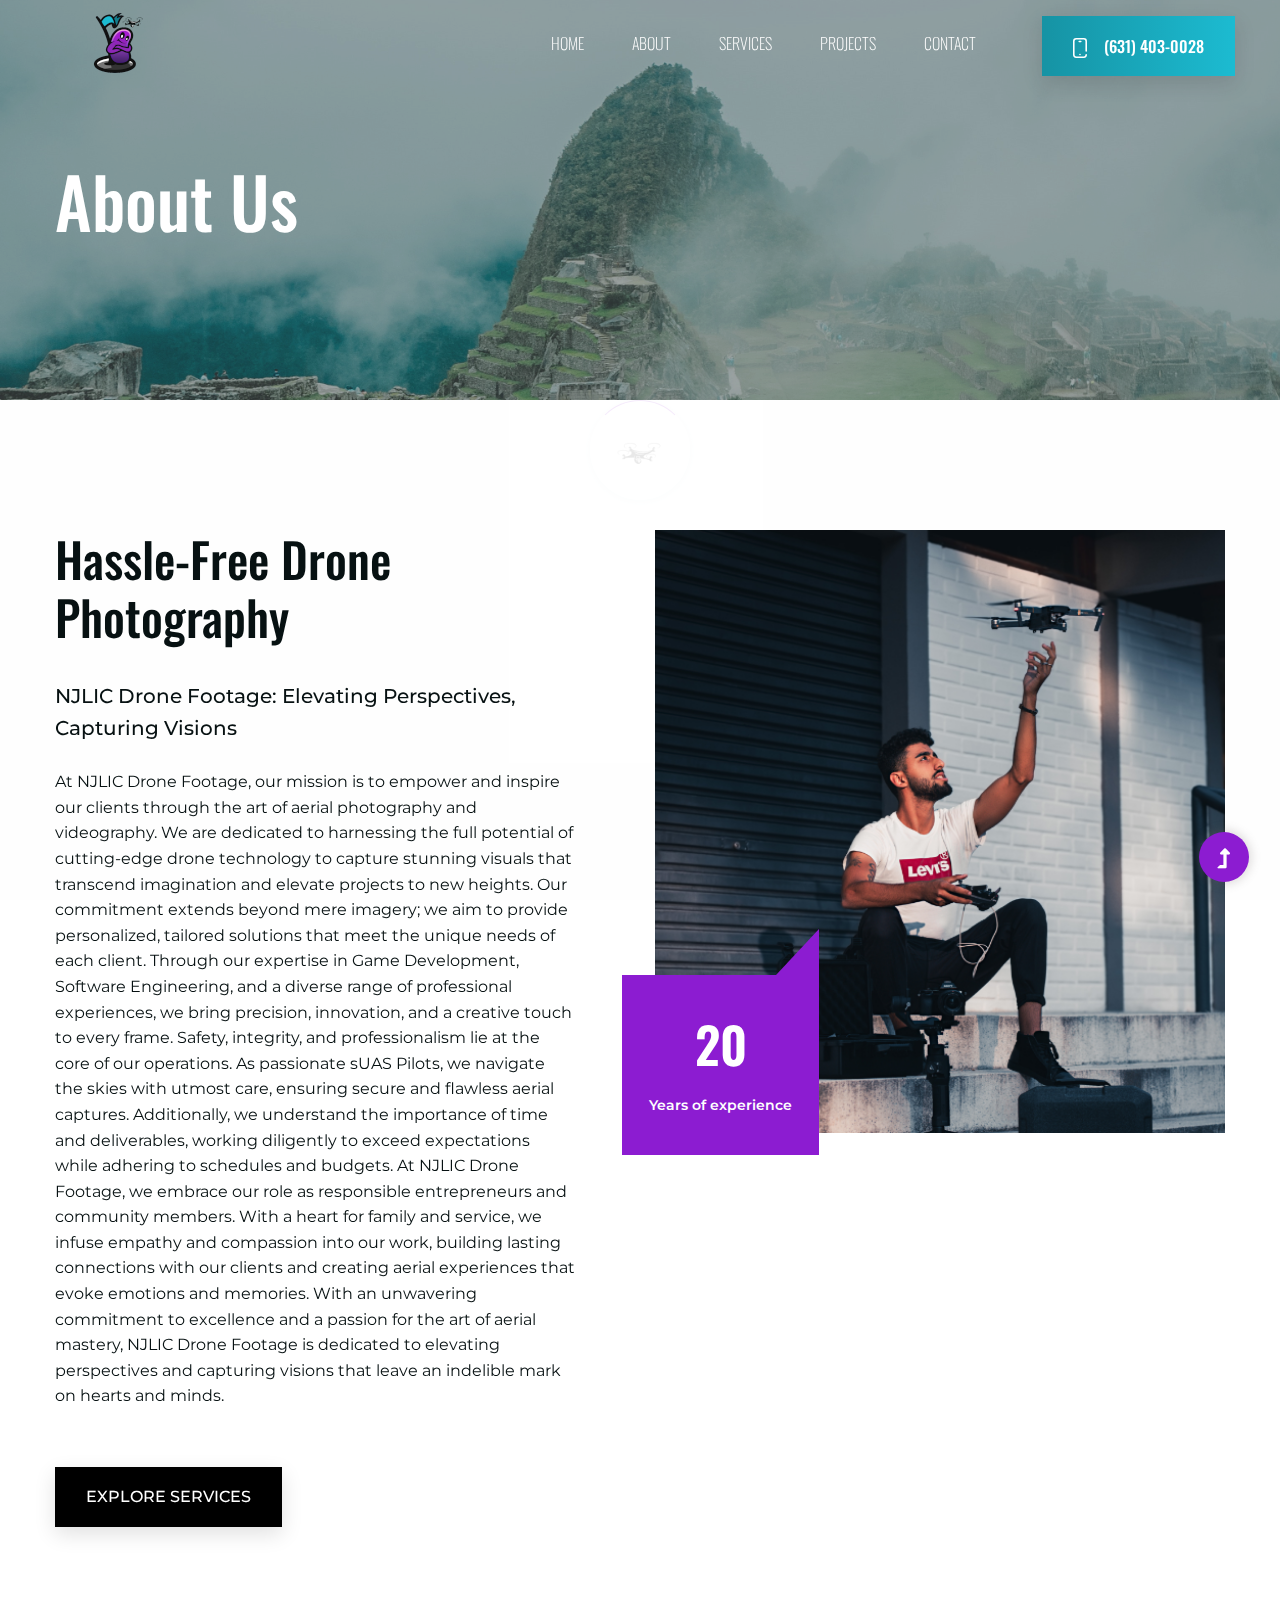
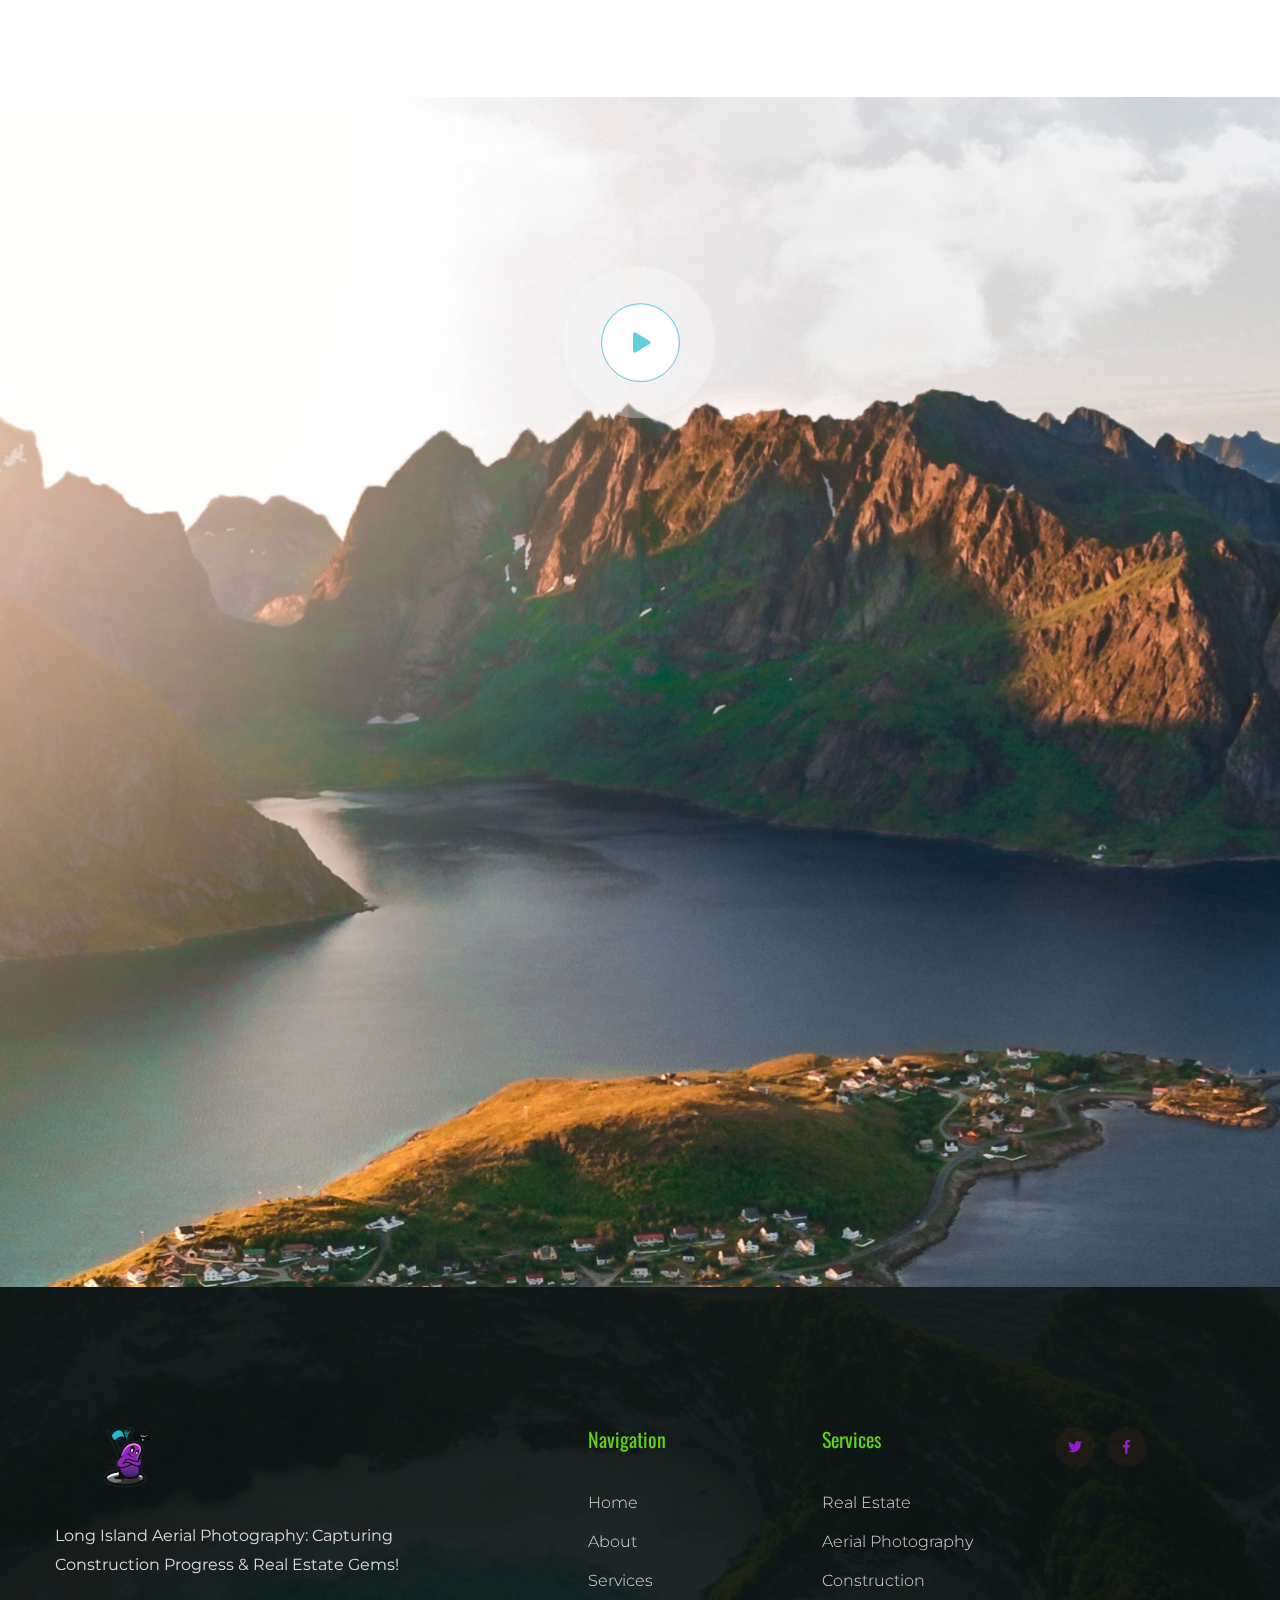
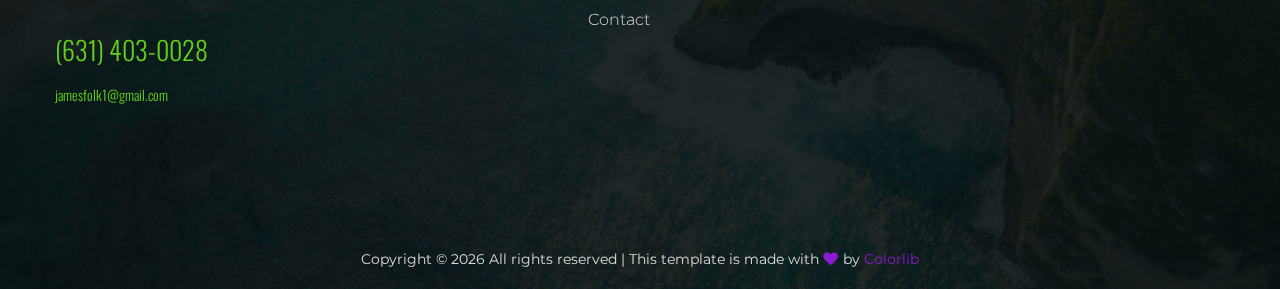
<file: about.html>
<!DOCTYPE html>
<html class="no-js" lang="zxx">
  <head>
    <meta charset="utf-8" />
    <meta http-equiv="x-ua-compatible" content="ie=edge" />
    <title>Drone Photography</title>
    <meta name="description" content="" />
    <meta name="viewport" content="width=device-width, initial-scale=1" />
    <link rel="manifest" href="site.webmanifest" />
    <link
      rel="shortcut icon"
      type="image/x-icon"
      href="assets/img/favicon.ico"
    />

    <!-- CSS here -->
    <link rel="stylesheet" href="assets/css/bootstrap.min.css" />
    <link rel="stylesheet" href="assets/css/owl.carousel.min.css" />
    <link rel="stylesheet" href="assets/css/slicknav.css" />
    <link rel="stylesheet" href="assets/css/flaticon.css" />
    <link rel="stylesheet" href="assets/css/progressbar_barfiller.css" />
    <link rel="stylesheet" href="assets/css/gijgo.css" />
    <link rel="stylesheet" href="assets/css/animate.min.css" />
    <link rel="stylesheet" href="assets/css/animated-headline.css" />
    <link rel="stylesheet" href="assets/css/magnific-popup.css" />
    <link rel="stylesheet" href="assets/css/fontawesome-all.min.css" />
    <link rel="stylesheet" href="assets/css/themify-icons.css" />
    <link rel="stylesheet" href="assets/css/slick.css" />
    <link rel="stylesheet" href="assets/css/nice-select.css" />
    <link rel="stylesheet" href="assets/css/style.css" />
  </head>

  <body>
    <!-- ? Preloader Start -->
    <div id="preloader-active">
      <div class="preloader d-flex align-items-center justify-content-center">
        <div class="preloader-inner position-relative">
          <div class="preloader-circle"></div>
          <div class="preloader-img pere-text">
            <img src="assets/img/logo/loder.png" alt="" />
          </div>
        </div>
      </div>
    </div>
    <!-- Preloader Start -->
    <header>
      <!-- Header Start -->
      <div class="header-area header-transparent">
        <div class="main-header">
          <div class="header-bottom header-sticky">
            <div class="container-fluid">
              <div class="row align-items-center">
                <!-- Logo -->
                <div class="col-xl-2 col-lg-2">
                  <div class="logo">
                    <a href="index.html"
                      ><img src="assets/img/logo/logo.png" alt=""
                    /></a>
                  </div>
                </div>
                <div class="col-xl-10 col-lg-10">
                  <div
                    class="menu-wrapper d-flex align-items-center justify-content-end"
                  >
                    <!-- Main-menu -->
                    <div class="main-menu d-none d-lg-block">
                      <nav>
                        <ul id="navigation">
                          <li><a href="index.html">Home</a></li>
                          <li><a href="about.html">About</a></li>
                          <li>
                            <a href="services.html">Services</a>
                            <ul class="submenu">
                              <li>
                                <a
                                  href="services_residential_real_estate_photography.html"
                                  >Real Estate</a
                                >
                              </li>
                              <li>
                                <a href="services_forhire.html"
                                  >Aerial Photography</a
                                >
                              </li>
                              <li>
                                <a
                                  href="services_construction_site_monitoring.html"
                                  >Construction</a
                                >
                              </li>
                            </ul>
                          </li>
                          <li><a href="projects.html">Projects</a></li>
                          <!-- <li>
                            <a href="#">Blog</a>
                            <ul class="submenu">
                              <li><a href="blog.html">Blog</a></li>
                              <li>
                                <a href="blog_details.html">Blog Details</a>
                              </li>
                              <li><a href="elements.html">Element</a></li>
                            </ul>
                          </li> -->
                          <li><a href="contact.html">Contact</a></li>
                          <!-- Header btn -->
                          <li>
                            <div class="header-right-btn ml-40">
                              <a href="tel:6314030028" class="btn"
                                ><img
                                  src="assets/img/icon/smartphone.svg"
                                  alt=""
                                />(631) 403-0028</a
                              >
                            </div>
                          </li>
                        </ul>
                      </nav>
                    </div>
                  </div>
                </div>
                <!-- Mobile Menu -->
                <div class="col-12">
                  <div class="mobile_menu d-block d-lg-none"></div>
                </div>
              </div>
            </div>
          </div>
        </div>
      </div>
      <!-- Header End -->
    </header>
    <main>
      <!--? Hero Start -->
      <div class="slider-area2">
        <div class="slider-height2 hero-overly d-flex align-items-center">
          <div class="container">
            <div class="row">
              <div class="col-xl-12">
                <div class="hero__caption hero__caption2">
                  <h2>About Us</h2>
                </div>
              </div>
            </div>
          </div>
        </div>
      </div>
      <!-- Hero End -->
      <!--? About 1 Start-->
      <section class="about-low-area about-low-area2 section-padding30">
        <div class="container">
          <div class="row justify-content-between">
            <div class="col-xl-6 col-lg-6 col-md-10">
              <div class="about-caption mb-50">
                <!-- Section Tittle -->
                <div class="section-tittle mb-35">
                  <h2>
                    Hassle-Free Drone<br />
                    Photography
                  </h2>
                </div>
                <p class="about-cap-top">
                  NJLIC Drone Footage: Elevating Perspectives, Capturing Visions
                </p>
                <p>
                  At NJLIC Drone Footage, our mission is to empower and inspire
                  our clients through the art of aerial photography and
                  videography. We are dedicated to harnessing the full potential
                  of cutting-edge drone technology to capture stunning visuals
                  that transcend imagination and elevate projects to new
                  heights. Our commitment extends beyond mere imagery; we aim to
                  provide personalized, tailored solutions that meet the unique
                  needs of each client. Through our expertise in Game
                  Development, Software Engineering, and a diverse range of
                  professional experiences, we bring precision, innovation, and
                  a creative touch to every frame. Safety, integrity, and
                  professionalism lie at the core of our operations. As
                  passionate sUAS Pilots, we navigate the skies with utmost
                  care, ensuring secure and flawless aerial captures.
                  Additionally, we understand the importance of time and
                  deliverables, working diligently to exceed expectations while
                  adhering to schedules and budgets. At NJLIC Drone Footage, we
                  embrace our role as responsible entrepreneurs and community
                  members. With a heart for family and service, we infuse
                  empathy and compassion into our work, building lasting
                  connections with our clients and creating aerial experiences
                  that evoke emotions and memories. With an unwavering
                  commitment to excellence and a passion for the art of aerial
                  mastery, NJLIC Drone Footage is dedicated to elevating
                  perspectives and capturing visions that leave an indelible
                  mark on hearts and minds.
                </p>
                <a href="services.html" class="btn black-btn"
                  >Explore services</a
                >
              </div>
            </div>
            <div
              class="offset-xl-0 col-xl-6 offset-lg-0 col-lg-6 col-md-9 offset-md-1 offset-sm-1"
            >
              <div class="about-right-cap">
                <div class="about-right-img">
                  <img src="assets/img/gallery/about1.png" alt="" />
                </div>
                <div class="img-cap">
                  <span>20</span>
                  <p>Years of experience</p>
                </div>
              </div>
            </div>
          </div>
        </div>
      </section>
      <!-- About  End-->
      <!--? video_start -->
      <div
        class="video-area section-bg2 d-flex align-items-end fix"
        data-background="assets/img/gallery/video-bg.png"
      >
        <!-- Video icon -->
        <div class="video-icon">
          <a
            class="popup-video btn-icon hover-link"
            data-lightbox-gallery="youtube-video"
            href="https://player.vimeo.com/video/447945798?badge=0&amp;autoplay=1&amp;loop=1&amp;autopause=0&amp;player_id=0&amp;app_id=58479"
            ><i class="fas fa-play"></i
          ></a>
        </div>
      </div>
    </main>
    <footer>
      <div
        class="footer-wrapper section-bg2"
        data-background="assets/img/gallery/footer-bg.png"
      >
        <!-- Footer Start-->
        <div class="footer-area footer-padding">
          <div class="container">
            <div class="row justify-content-between">
              <div class="col-xl-4 col-lg-4 col-md-5 col-sm-7">
                <div class="single-footer-caption mb-50">
                  <div class="single-footer-caption mb-30">
                    <!-- logo -->
                    <div class="footer-logo mb-35">
                      <a href="index.html"
                        ><img src="assets/img/logo/logo2_footer.png" alt=""
                      /></a>
                    </div>
                    <div class="footer-tittle">
                      <div class="footer-pera">
                        <p>
                          Long Island Aerial Photography: Capturing Construction
                          Progress &amp; Real Estate Gems!
                        </p>
                      </div>
                      <ul class="mb-40">
                        <li class="number">
                          <a href="tel:16314030028">(631) 403-0028</a>
                        </li>
                        <li class="number2">
                          <a href="mailto:jamesfolk1@gmail.com"
                            >jamesfolk1@gmail.com</a
                          >
                        </li>
                      </ul>
                    </div>
                  </div>
                </div>
              </div>
              <div class="offset-xl-1 col-xl-2 col-lg-2 col-md-4 col-sm-6">
                <div class="single-footer-caption mb-50">
                  <div class="footer-tittle">
                    <h4>Navigation</h4>
                    <ul>
                      <li><a href="index.html">Home</a></li>
                      <li><a href="about.html">About</a></li>
                      <li><a href="services.html">Services</a></li>
                      <!-- <li><a href="blog.html">Blog</a></li> -->
                      <li><a href="contact.html">Contact</a></li>
                    </ul>
                  </div>
                </div>
              </div>
              <div class="col-xl-2 col-lg-2 col-md-4 col-sm-6">
                <div class="single-footer-caption mb-50">
                  <div class="footer-tittle">
                    <h4>Services</h4>
                    <ul>
                      <!-- <li><a href="#">Drone Mapping</a></li> -->
                      <li>
                        <a
                          href="services_residential_real_estate_photography.html"
                          >Real Estate</a
                        >
                      </li>
                      <li>
                        <a href="services_forhire.html">Aerial Photography</a>
                      </li>
                      <li>
                        <a href="services_construction_site_monitoring.html"
                          >Construction</a
                        >
                      </li>
                    </ul>
                  </div>
                </div>
              </div>
              <div class="col-xl-2 col-lg-3 col-md-4 col-sm-6">
                <div class="single-footer-caption mb-50">
                  <!-- social -->
                  <div class="footer-social">
                    <a href="https://twitter.com/njlicdrone"
                      ><i class="fab fa-twitter"></i
                    ></a>
                    <a href="https://www.facebook.com/njlicdronefootage"
                      ><i class="fab fa-facebook-f"></i
                    ></a>
                    <!-- <a href="#"><i class="fab fa-pinterest-p"></i></a> -->
                  </div>
                </div>
              </div>
            </div>
          </div>
        </div>
        <!-- footer-bottom area -->
        <div class="footer-bottom-area">
          <div class="container">
            <div class="footer-border">
              <div class="row">
                <div class="col-xl-12">
                  <div class="footer-copy-right text-center">
                    <p>
                      <!-- Link back to Colorlib can't be removed. Template is licensed under CC BY 3.0. -->
                      Copyright ©
                      <script>
                        document.write(new Date().getFullYear());
                      </script>
                      All rights reserved | This template is made with
                      <i class="fa fa-heart" aria-hidden="true"></i> by
                      <a href="https://colorlib.com" target="_blank"
                        >Colorlib</a
                      >
                      <!-- Link back to Colorlib can't be removed. Template is licensed under CC BY 3.0. -->
                    </p>
                  </div>
                </div>
              </div>
            </div>
          </div>
        </div>
        <!-- Footer End-->
      </div>
    </footer>
    <!-- Scroll Up -->
    <div id="back-top">
      <a title="Go to Top" href="#"> <i class="fas fa-level-up-alt"></i></a>
    </div>

    <!-- Modal -->
    <div
      class="modal fade"
      id="myModal"
      tabindex="-1"
      role="dialog"
      aria-labelledby="exampleModalLabel"
      aria-hidden="true"
    >
      <div class="modal-dialog" role="document">
        <div class="modal-content">
          <div class="modal-body">
            <button
              type="button"
              class="close"
              data-dismiss="modal"
              aria-label="Close"
            >
              <span aria-hidden="true">&times;</span>
            </button>
            <!-- 16:9 aspect ratio -->
            <div class="embed-responsive embed-responsive-16by9">
              <iframe
                class="embed-responsive-item"
                src=""
                id="video"
                allowscriptaccess="always"
                allow="autoplay"
              ></iframe>
            </div>
          </div>
        </div>
      </div>
    </div>

    <!-- JS here -->

    <script src="./assets/js/vendor/modernizr-3.5.0.min.js"></script>
    <!-- Jquery, Popper, Bootstrap -->
    <script src="./assets/js/vendor/jquery-1.12.4.min.js"></script>
    <script src="./assets/js/popper.min.js"></script>
    <script src="./assets/js/bootstrap.min.js"></script>
    <!-- Jquery Mobile Menu -->
    <script src="./assets/js/jquery.slicknav.min.js"></script>

    <!-- Jquery Slick , Owl-Carousel Plugins -->
    <script src="./assets/js/owl.carousel.min.js"></script>
    <script src="./assets/js/slick.min.js"></script>
    <!-- One Page, Animated-HeadLin -->
    <script src="./assets/js/wow.min.js"></script>
    <script src="./assets/js/animated.headline.js"></script>
    <script src="./assets/js/jquery.magnific-popup.js"></script>

    <!-- Date Picker -->
    <script src="./assets/js/gijgo.min.js"></script>
    <!-- Nice-select, sticky -->
    <script src="./assets/js/jquery.nice-select.min.js"></script>
    <script src="./assets/js/jquery.sticky.js"></script>
    <!-- Progress -->
    <script src="./assets/js/jquery.barfiller.js"></script>

    <!-- counter , waypoint,Hover Direction -->
    <script src="./assets/js/jquery.counterup.min.js"></script>
    <script src="./assets/js/waypoints.min.js"></script>
    <script src="./assets/js/jquery.countdown.min.js"></script>
    <script src="./assets/js/hover-direction-snake.min.js"></script>

    <!-- contact js -->
    <script src="./assets/js/contact.js"></script>
    <script src="./assets/js/jquery.form.js"></script>
    <script src="./assets/js/jquery.validate.min.js"></script>
    <script src="./assets/js/mail-script.js"></script>
    <script src="./assets/js/jquery.ajaxchimp.min.js"></script>

    <!-- Jquery Plugins, main Jquery -->
    <script src="./assets/js/plugins.js"></script>
    <script src="./assets/js/main.js"></script>
  </body>
</html>
</file>
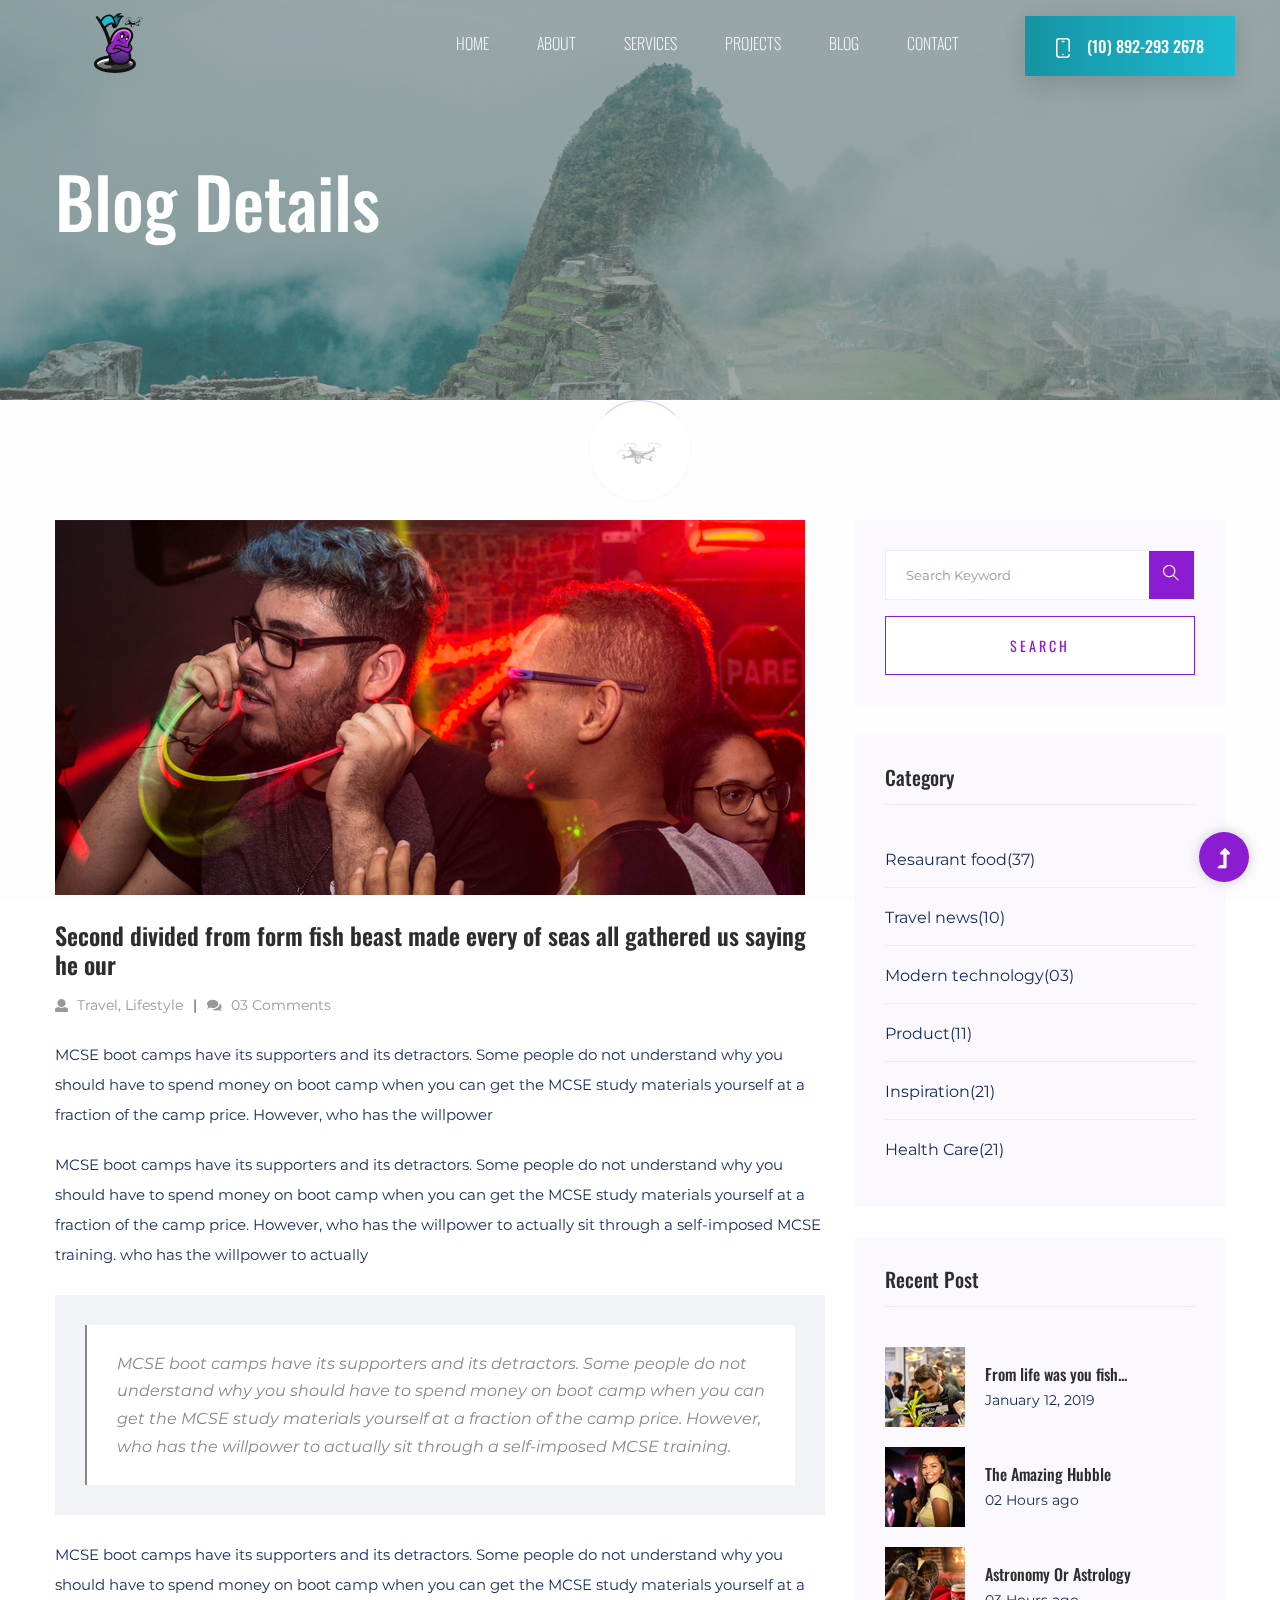
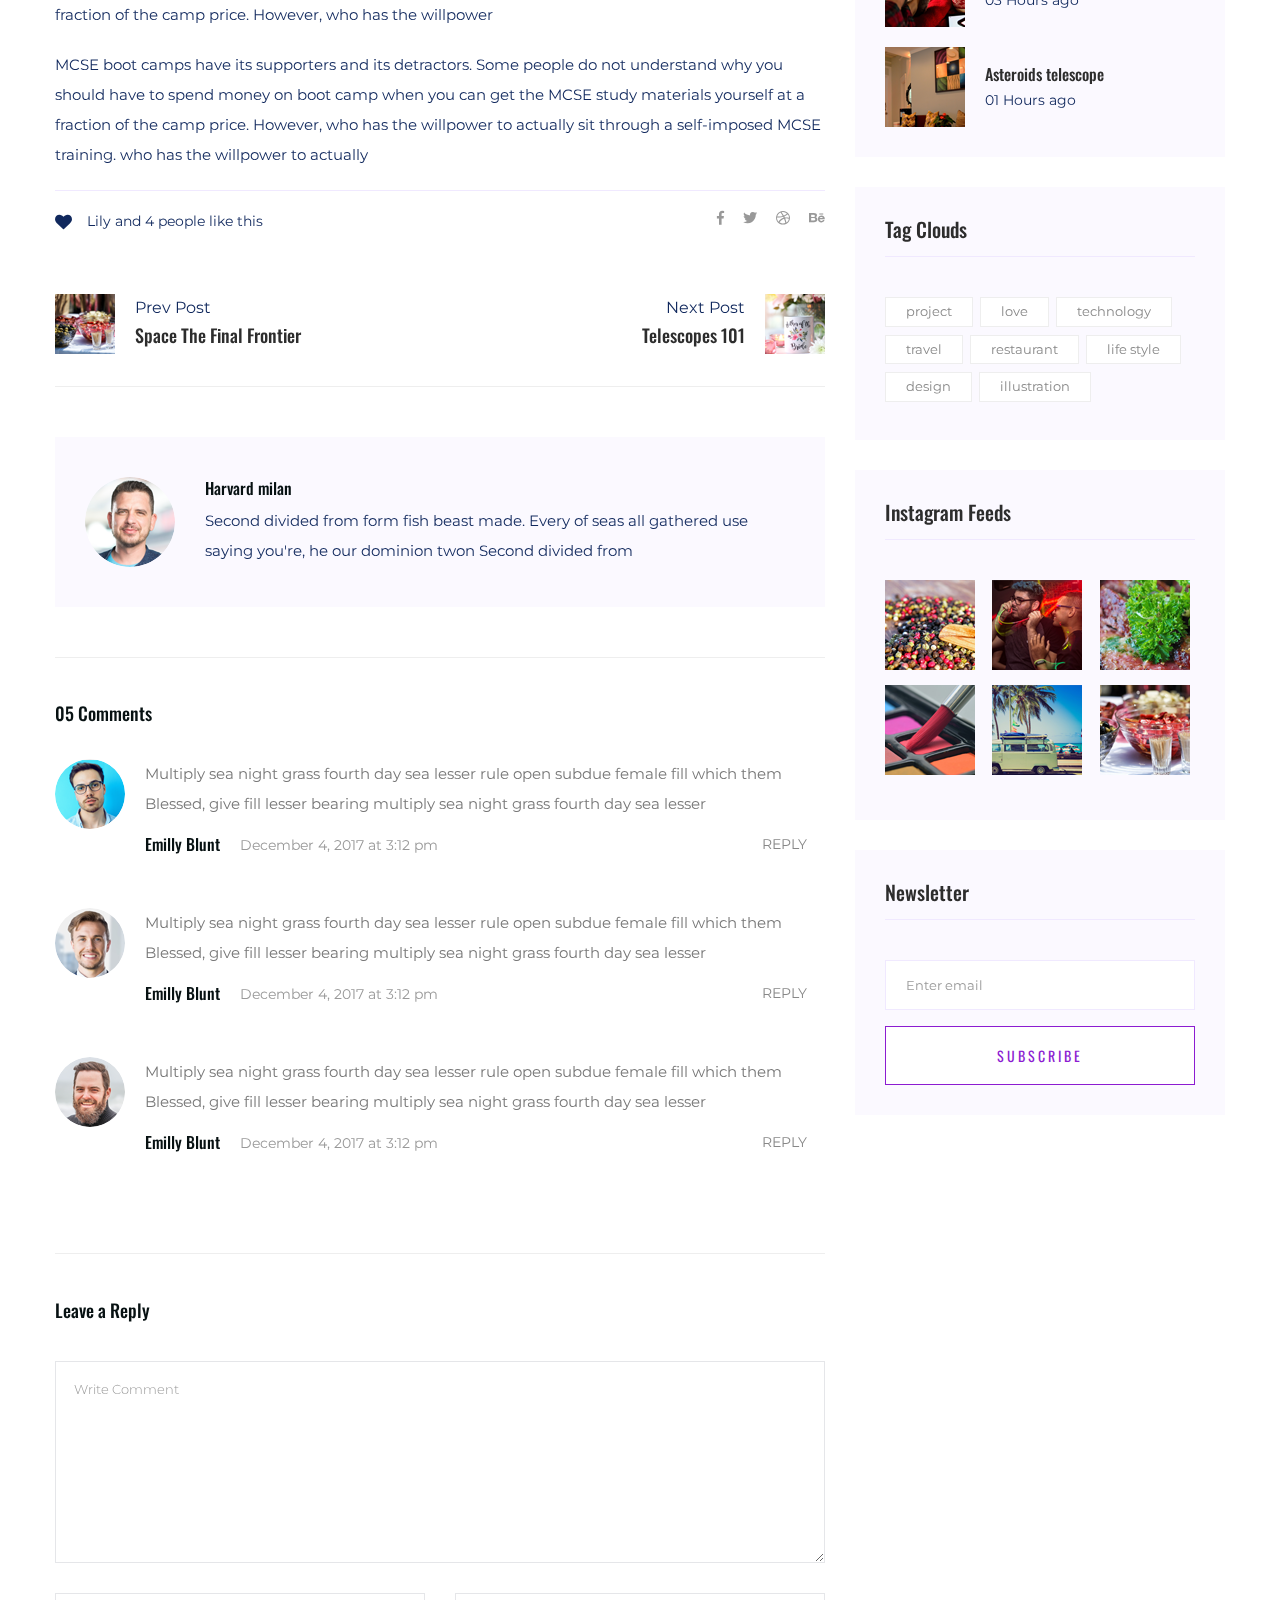
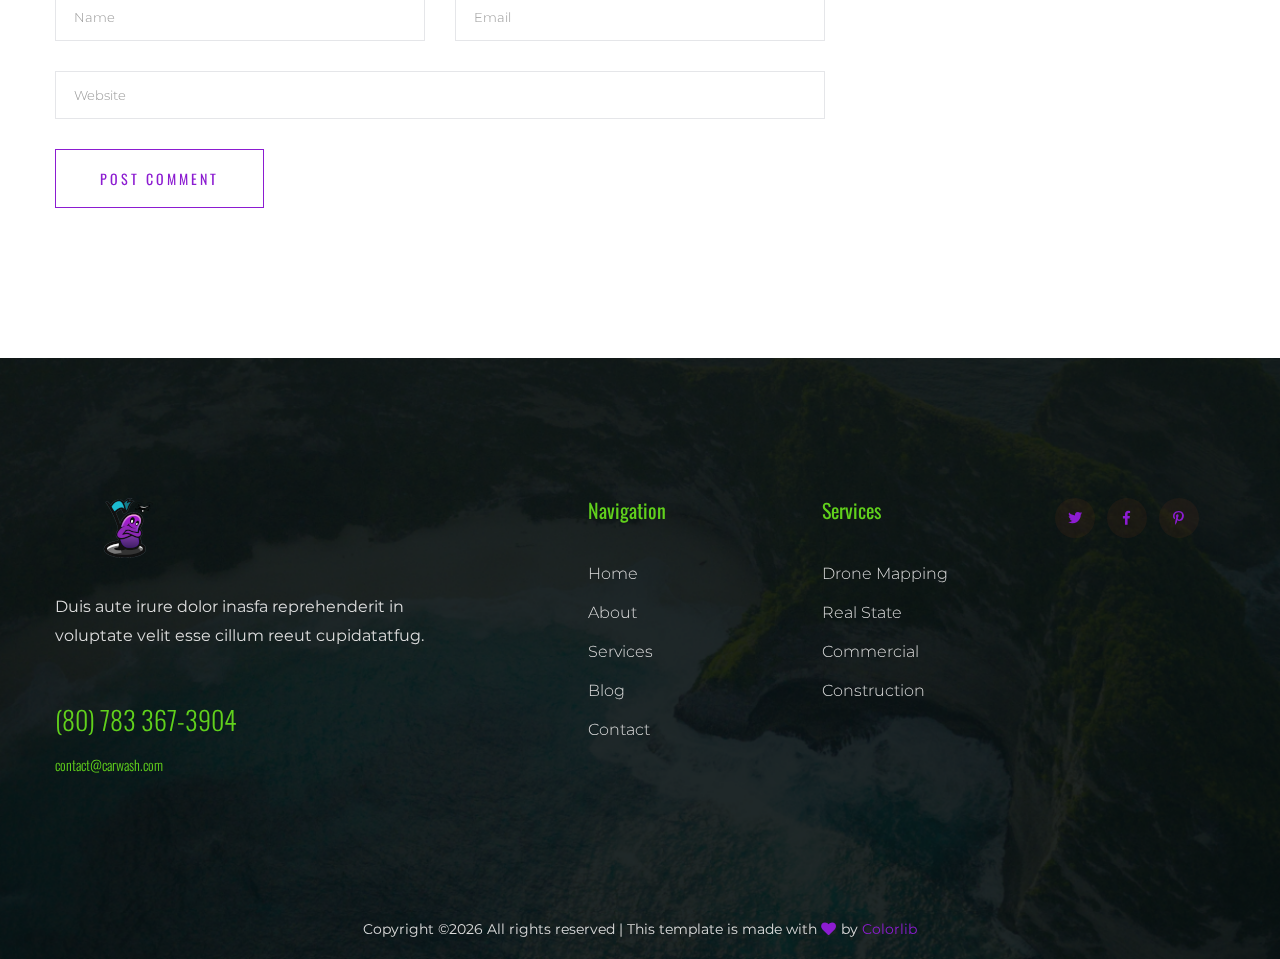
<file: blog_details.html>
<!doctype html>
<html class="no-js" lang="zxx">
<head>
 <meta charset="utf-8">
 <meta http-equiv="x-ua-compatible" content="ie=edge">
 <title>Drone Photography</title>
 <meta name="description" content="">
 <meta name="viewport" content="width=device-width, initial-scale=1">
 <link rel="shortcut icon" type="image/x-icon" href="assets/img/favicon.ico">

 <!-- CSS here -->
 <link rel="stylesheet" href="assets/css/bootstrap.min.css">
 <link rel="stylesheet" href="assets/css/owl.carousel.min.css">
 <link rel="stylesheet" href="assets/css/slicknav.css">
 <link rel="stylesheet" href="assets/css/animate.min.css">
 <link rel="stylesheet" href="assets/css/hamburgers.min.css">
 <link rel="stylesheet" href="assets/css/magnific-popup.css">
 <link rel="stylesheet" href="assets/css/fontawesome-all.min.css">
 <link rel="stylesheet" href="assets/css/themify-icons.css">
 <link rel="stylesheet" href="assets/css/slick.css">
 <link rel="stylesheet" href="assets/css/nice-select.css">
 <link rel="stylesheet" href="assets/css/style.css">
</head>

<body>
 <!--? Preloader Start -->
 <div id="preloader-active">
  <div class="preloader d-flex align-items-center justify-content-center">
    <div class="preloader-inner position-relative">
      <div class="preloader-circle"></div>
      <div class="preloader-img pere-text">
        <img src="assets/img/logo/loder.png" alt="">
      </div>
    </div>
  </div>
</div>
<!-- Preloader Start -->
<header>
  <!-- Header Start -->
  <div class="header-area header-transparent">
    <div class="main-header ">
      <div class="header-bottom  header-sticky">
        <div class="container-fluid">
          <div class="row align-items-center">
            <!-- Logo -->
            <div class="col-xl-2 col-lg-2">
              <div class="logo">
                <a href="index.html"><img src="assets/img/logo/logo.png" alt=""></a>
              </div>
            </div>
            <div class="col-xl-10 col-lg-10">
              <div class="menu-wrapper  d-flex align-items-center justify-content-end">
                <!-- Main-menu -->
                <div class="main-menu d-none d-lg-block">
                  <nav>
                    <ul id="navigation">
                      <li><a href="index.html">Home</a></li>
                      <li><a href="about.html">About</a></li>
                      <li><a href="services.html">Services</a></li>
                      <li><a href="projects.html">Projects</a></li>
                      <li><a href="#">Blog</a>
                        <ul class="submenu">
                          <li><a href="blog.html">Blog</a></li>
                          <li><a href="blog_details.html">Blog Details</a></li>
                          <li><a href="elements.html">Element</a></li>
                        </ul>
                      </li>
                      <li><a href="contact.html">Contact</a></li>
                      <!-- Header btn -->
                      <li>
                        <div class="header-right-btn ml-40">
                          <a href="#" class="btn"><img src="assets/img/icon/smartphone.svg" alt="">(10) 892-293 2678</a>
                        </div>
                      </li>
                    </ul>
                  </nav>
                </div>
              </div>
            </div> 
            <!-- Mobile Menu -->
            <div class="col-12">
              <div class="mobile_menu d-block d-lg-none"></div>
            </div>
          </div>
        </div>
      </div>
    </div>
  </div>
  <!-- Header End -->
</header>
<main>
  <!--? Hero Start -->
  <div class="slider-area2 ">
    <div class="slider-height2 hero-overly d-flex align-items-center">
      <div class="container">
        <div class="row">
          <div class="col-xl-12">
            <div class="hero__caption hero__caption2">
              <h2>Blog Details</h2>
            </div>
          </div>
        </div>
      </div>
    </div>
  </div>
  <!-- Hero End -->
  <!--? Blog Area Start -->
  <section class="blog_area single-post-area section-padding">
   <div class="container">
    <div class="row">
     <div class="col-lg-8 posts-list">
      <div class="single-post">
       <div class="feature-img">
        <img class="img-fluid" src="assets/img/blog/single_blog_1.png" alt="">
      </div>
      <div class="blog_details">
        <h2 style="color: #2d2d2d;">Second divided from form fish beast made every of seas
         all gathered us saying he our
       </h2>
       <ul class="blog-info-link mt-3 mb-4">
         <li><a href="#"><i class="fa fa-user"></i> Travel, Lifestyle</a></li>
         <li><a href="#"><i class="fa fa-comments"></i> 03 Comments</a></li>
       </ul>
       <p class="excert">
         MCSE boot camps have its supporters and its detractors. Some people do not understand why you
         should have to spend money on boot camp when you can get the MCSE study materials yourself at a
         fraction of the camp price. However, who has the willpower
       </p>
       <p>
         MCSE boot camps have its supporters and its detractors. Some people do not understand why you
         should have to spend money on boot camp when you can get the MCSE study materials yourself at a
         fraction of the camp price. However, who has the willpower to actually sit through a
         self-imposed MCSE training. who has the willpower to actually
       </p>
       <div class="quote-wrapper">
         <div class="quotes">
          MCSE boot camps have its supporters and its detractors. Some people do not understand why you
          should have to spend money on boot camp when you can get the MCSE study materials yourself at
          a fraction of the camp price. However, who has the willpower to actually sit through a
          self-imposed MCSE training.
        </div>
      </div>
      <p>
       MCSE boot camps have its supporters and its detractors. Some people do not understand why you
       should have to spend money on boot camp when you can get the MCSE study materials yourself at a
       fraction of the camp price. However, who has the willpower
     </p>
     <p>
       MCSE boot camps have its supporters and its detractors. Some people do not understand why you
       should have to spend money on boot camp when you can get the MCSE study materials yourself at a
       fraction of the camp price. However, who has the willpower to actually sit through a
       self-imposed MCSE training. who has the willpower to actually
     </p>
   </div>
 </div>
 <div class="navigation-top">
   <div class="d-sm-flex justify-content-between text-center">
    <p class="like-info"><span class="align-middle"><i class="fa fa-heart"></i></span> Lily and 4
    people like this</p>
    <div class="col-sm-4 text-center my-2 my-sm-0">
     <!-- <p class="comment-count"><span class="align-middle"><i class="fa fa-comment"></i></span> 06 Comments</p> -->
   </div>
   <ul class="social-icons">
     <li><a href="https://www.facebook.com/sai4ull"><i class="fab fa-facebook-f"></i></a></li>
     <li><a href="#"><i class="fab fa-twitter"></i></a></li>
     <li><a href="#"><i class="fab fa-dribbble"></i></a></li>
     <li><a href="#"><i class="fab fa-behance"></i></a></li>
   </ul>
 </div>
 <div class="navigation-area">
  <div class="row">
   <div
   class="col-lg-6 col-md-6 col-12 nav-left flex-row d-flex justify-content-start align-items-center">
   <div class="thumb">
     <a href="#">
      <img class="img-fluid" src="assets/img/post/preview.png" alt="">
    </a>
  </div>
  <div class="arrow">
   <a href="#">
    <span class="lnr text-white ti-arrow-left"></span>
  </a>
</div>
<div class="detials">
 <p>Prev Post</p>
 <a href="#">
  <h4 style="color: #2d2d2d;">Space The Final Frontier</h4>
</a>
</div>
</div>
<div
class="col-lg-6 col-md-6 col-12 nav-right flex-row d-flex justify-content-end align-items-center">
<div class="detials">
 <p>Next Post</p>
 <a href="#">
  <h4 style="color: #2d2d2d;">Telescopes 101</h4>
</a>
</div>
<div class="arrow">
 <a href="#">
  <span class="lnr text-white ti-arrow-right"></span>
</a>
</div>
<div class="thumb">
 <a href="#">
  <img class="img-fluid" src="assets/img/post/next.png" alt="">
</a>
</div>
</div>
</div>
</div>
</div>
<div class="blog-author">
 <div class="media align-items-center">
  <img src="assets/img/blog/author.png" alt="">
  <div class="media-body">
   <a href="#">
    <h4>Harvard milan</h4>
  </a>
  <p>Second divided from form fish beast made. Every of seas all gathered use saying you're, he
  our dominion twon Second divided from</p>
</div>
</div>
</div>
<div class="comments-area">
 <h4>05 Comments</h4>
 <div class="comment-list">
  <div class="single-comment justify-content-between d-flex">
   <div class="user justify-content-between d-flex">
    <div class="thumb">
     <img src="assets/img/blog/comment_1.png" alt="">
   </div>
   <div class="desc">
     <p class="comment">
      Multiply sea night grass fourth day sea lesser rule open subdue female fill which them
      Blessed, give fill lesser bearing multiply sea night grass fourth day sea lesser
    </p>
    <div class="d-flex justify-content-between">
      <div class="d-flex align-items-center">
       <h5>
        <a href="#">Emilly Blunt</a>
      </h5>
      <p class="date">December 4, 2017 at 3:12 pm </p>
    </div>
    <div class="reply-btn">
     <a href="#" class="btn-reply text-uppercase">reply</a>
   </div>
 </div>
</div>
</div>
</div>
</div>
<div class="comment-list">
  <div class="single-comment justify-content-between d-flex">
   <div class="user justify-content-between d-flex">
    <div class="thumb">
     <img src="assets/img/blog/comment_2.png" alt="">
   </div>
   <div class="desc">
     <p class="comment">
      Multiply sea night grass fourth day sea lesser rule open subdue female fill which them
      Blessed, give fill lesser bearing multiply sea night grass fourth day sea lesser
    </p>
    <div class="d-flex justify-content-between">
      <div class="d-flex align-items-center">
       <h5>
        <a href="#">Emilly Blunt</a>
      </h5>
      <p class="date">December 4, 2017 at 3:12 pm </p>
    </div>
    <div class="reply-btn">
     <a href="#" class="btn-reply text-uppercase">reply</a>
   </div>
 </div>
</div>
</div>
</div>
</div>
<div class="comment-list">
  <div class="single-comment justify-content-between d-flex">
   <div class="user justify-content-between d-flex">
    <div class="thumb">
     <img src="assets/img/blog/comment_3.png" alt="">
   </div>
   <div class="desc">
     <p class="comment">
      Multiply sea night grass fourth day sea lesser rule open subdue female fill which them
      Blessed, give fill lesser bearing multiply sea night grass fourth day sea lesser
    </p>
    <div class="d-flex justify-content-between">
      <div class="d-flex align-items-center">
       <h5>
        <a href="#">Emilly Blunt</a>
      </h5>
      <p class="date">December 4, 2017 at 3:12 pm </p>
    </div>
    <div class="reply-btn">
     <a href="#" class="btn-reply text-uppercase">reply</a>
   </div>
 </div>
</div>
</div>
</div>
</div>
</div>
<div class="comment-form">
 <h4>Leave a Reply</h4>
 <form class="form-contact comment_form" action="#" id="commentForm">
  <div class="row">
   <div class="col-12">
    <div class="form-group">
     <textarea class="form-control w-100" name="comment" id="comment" cols="30" rows="9"
     placeholder="Write Comment"></textarea>
   </div>
 </div>
 <div class="col-sm-6">
  <div class="form-group">
   <input class="form-control" name="name" id="name" type="text" placeholder="Name">
 </div>
</div>
<div class="col-sm-6">
  <div class="form-group">
   <input class="form-control" name="email" id="email" type="email" placeholder="Email">
 </div>
</div>
<div class="col-12">
  <div class="form-group">
   <input class="form-control" name="website" id="website" type="text" placeholder="Website">
 </div>
</div>
</div>
<div class="form-group">
 <button type="submit" class="button button-contactForm btn_1 boxed-btn">Post Comment</button>
</div>
</form>
</div>
</div>
<div class="col-lg-4">
  <div class="blog_right_sidebar">
   <aside class="single_sidebar_widget search_widget">
    <form action="#">
     <div class="form-group">
      <div class="input-group mb-3">
       <input type="text" class="form-control" placeholder='Search Keyword'
       onfocus="this.placeholder = ''" onblur="this.placeholder = 'Search Keyword'">
       <div class="input-group-append">
        <button class="btns" type="button"><i class="ti-search"></i></button>
      </div>
    </div>
  </div>
  <button class="button rounded-0 primary-bg text-white w-100 btn_1 boxed-btn"
  type="submit">Search</button>
</form>
</aside>
<aside class="single_sidebar_widget post_category_widget">
  <h4 class="widget_title" style="color: #2d2d2d;">Category</h4>
  <ul class="list cat-list">
   <li>
    <a href="#" class="d-flex">
     <p>Resaurant food</p>
     <p>(37)</p>
   </a>
 </li>
 <li>
  <a href="#" class="d-flex">
   <p>Travel news</p>
   <p>(10)</p>
 </a>
</li>
<li>
  <a href="#" class="d-flex">
   <p>Modern technology</p>
   <p>(03)</p>
 </a>
</li>
<li>
  <a href="#" class="d-flex">
   <p>Product</p>
   <p>(11)</p>
 </a>
</li>
<li>
  <a href="#" class="d-flex">
   <p>Inspiration</p>
   <p>(21)</p>
 </a>
</li>
<li>
  <a href="#" class="d-flex">
   <p>Health Care</p>
   <p>(21)</p>
 </a>
</li>
</ul>
</aside>
<aside class="single_sidebar_widget popular_post_widget">
  <h3 class="widget_title" style="color: #2d2d2d;">Recent Post</h3>
  <div class="media post_item">
   <img src="assets/img/post/post_1.png" alt="post">
   <div class="media-body">
    <a href="blog_details.html">
     <h3 style="color: #2d2d2d;">From life was you fish...</h3>
   </a>
   <p>January 12, 2019</p>
 </div>
</div>
<div class="media post_item">
 <img src="assets/img/post/post_2.png" alt="post">
 <div class="media-body">
  <a href="blog_details.html">
   <h3 style="color: #2d2d2d;">The Amazing Hubble</h3>
 </a>
 <p>02 Hours ago</p>
</div>
</div>
<div class="media post_item">
 <img src="assets/img/post/post_3.png" alt="post">
 <div class="media-body">
  <a href="blog_details.html">
   <h3 style="color: #2d2d2d;">Astronomy Or Astrology</h3>
 </a>
 <p>03 Hours ago</p>
</div>
</div>
<div class="media post_item">
 <img src="assets/img/post/post_4.png" alt="post">
 <div class="media-body">
  <a href="blog_details.html">
   <h3 style="color: #2d2d2d;">Asteroids telescope</h3>
 </a>
 <p>01 Hours ago</p>
</div>
</div>
</aside>
<aside class="single_sidebar_widget tag_cloud_widget">
  <h4 class="widget_title" style="color: #2d2d2d;">Tag Clouds</h4>
  <ul class="list">
   <li>
    <a href="#">project</a>
  </li>
  <li>
    <a href="#">love</a>
  </li>
  <li>
    <a href="#">technology</a>
  </li>
  <li>
    <a href="#">travel</a>
  </li>
  <li>
    <a href="#">restaurant</a>
  </li>
  <li>
    <a href="#">life style</a>
  </li>
  <li>
    <a href="#">design</a>
  </li>
  <li>
    <a href="#">illustration</a>
  </li>
</ul>
</aside>
<aside class="single_sidebar_widget instagram_feeds">
  <h4 class="widget_title" style="color: #2d2d2d;">Instagram Feeds</h4>
  <ul class="instagram_row flex-wrap">
   <li>
    <a href="#">
     <img class="img-fluid" src="assets/img/post/post_5.png" alt="">
   </a>
 </li>
 <li>
  <a href="#">
   <img class="img-fluid" src="assets/img/post/post_6.png" alt="">
 </a>
</li>
<li>
  <a href="#">
   <img class="img-fluid" src="assets/img/post/post_7.png" alt="">
 </a>
</li>
<li>
  <a href="#">
   <img class="img-fluid" src="assets/img/post/post_8.png" alt="">
 </a>
</li>
<li>
  <a href="#">
   <img class="img-fluid" src="assets/img/post/post_9.png" alt="">
 </a>
</li>
<li>
  <a href="#">
   <img class="img-fluid" src="assets/img/post/post_10.png" alt="">
 </a>
</li>
</ul>
</aside>
<aside class="single_sidebar_widget newsletter_widget">
  <h4 class="widget_title" style="color: #2d2d2d;">Newsletter</h4>
  <form action="#">
   <div class="form-group">
    <input type="email" class="form-control" onfocus="this.placeholder = ''"
    onblur="this.placeholder = 'Enter email'" placeholder='Enter email' required>
  </div>
  <button class="button rounded-0 primary-bg text-white w-100 btn_1 boxed-btn" type="submit">Subscribe</button>
</form>
</aside>
</div>
</div>
</div>
</div>
</section>
<!-- Blog Area End -->
</main>
<footer>
  <div class="footer-wrapper section-bg2"  data-background="assets/img/gallery/footer-bg.png">
    <!-- Footer Start-->
    <div class="footer-area footer-padding">
      <div class="container">
        <div class="row justify-content-between">
          <div class="col-xl-4 col-lg-4 col-md-5 col-sm-7">
            <div class="single-footer-caption mb-50">
              <div class="single-footer-caption mb-30">
                <!-- logo -->
                <div class="footer-logo mb-35">
                  <a href="index.html"><img src="assets/img/logo/logo2_footer.png" alt=""></a>
                </div>
                <div class="footer-tittle">
                  <div class="footer-pera">
                    <p>Duis aute irure dolor inasfa reprehenderit in voluptate velit esse cillum reeut cupidatatfug.</p>
                  </div>
                  <ul class="mb-40">
                    <li class="number"><a href="#">(80) 783 367-3904</a></li>
                    <li class="number2"><a href="#">contact@carwash.com</a></li>
                  </ul>
                </div>
              </div>
            </div>
          </div>
          <div class="offset-xl-1 col-xl-2 col-lg-2 col-md-4 col-sm-6">
            <div class="single-footer-caption mb-50">
              <div class="footer-tittle">
                <h4>Navigation</h4>
                <ul>
                  <li><a href="#">Home</a></li>
                  <li><a href="#">About</a></li>
                  <li><a href="#">Services</a></li>
                  <li><a href="#">Blog</a></li>
                  <li><a href="#">Contact</a></li>
                </ul>
              </div>
            </div>
          </div>
          <div class="col-xl-2 col-lg-2 col-md-4 col-sm-6">
            <div class="single-footer-caption mb-50">
              <div class="footer-tittle">
                <h4>Services</h4>
                <ul>
                  <li><a href="#">Drone Mapping</a></li>
                  <li><a href="#"> Real State</a></li>
                  <li><a href="#">Commercial</a></li>
                  <li><a href="#">Construction</a></li>
                </ul>
              </div>
            </div>
          </div>
          <div class="col-xl-2 col-lg-3 col-md-4 col-sm-6">
            <div class="single-footer-caption mb-50">
              <!-- social -->
              <div class="footer-social">
                <a href="#"><i class="fab fa-twitter"></i></a>
                <a href="https://bit.ly/sai4ull"><i class="fab fa-facebook-f"></i></a>
                <a href="#"><i class="fab fa-pinterest-p"></i></a>
              </div>
            </div>
          </div>
        </div>
      </div>
    </div>
    <!-- footer-bottom area -->
    <div class="footer-bottom-area">
      <div class="container">
        <div class="footer-border">
          <div class="row">
            <div class="col-xl-12 ">
              <div class="footer-copy-right text-center">
                <p><!-- Link back to Colorlib can't be removed. Template is licensed under CC BY 3.0. -->
                  Copyright &copy;<script>document.write(new Date().getFullYear());</script> All rights reserved | This template is made with <i class="fa fa-heart" aria-hidden="true"></i> by <a href="https://colorlib.com" target="_blank">Colorlib</a>
                  <!-- Link back to Colorlib can't be removed. Template is licensed under CC BY 3.0. --></p>
                </div>
              </div>
            </div>
          </div>
        </div>
      </div>
      <!-- Footer End-->
    </div>
  </footer>
  <!-- Scroll Up -->
  <div id="back-top" >
   <a title="Go to Top" href="#"> <i class="fas fa-level-up-alt"></i></a>
 </div>

 <!-- JS here -->

 <script src="./assets/js/vendor/modernizr-3.5.0.min.js"></script>
 <!-- Jquery, Popper, Bootstrap -->
 <script src="./assets/js/vendor/jquery-1.12.4.min.js"></script>
 <script src="./assets/js/popper.min.js"></script>
 <script src="./assets/js/bootstrap.min.js"></script>
 <!-- Jquery Mobile Menu -->
 <script src="./assets/js/jquery.slicknav.min.js"></script>

 <!-- Jquery Slick , Owl-Carousel Plugins -->
 <script src="./assets/js/owl.carousel.min.js"></script>
 <script src="./assets/js/slick.min.js"></script>
 <!-- One Page, Animated-HeadLin -->
 <script src="./assets/js/wow.min.js"></script>
 <script src="./assets/js/animated.headline.js"></script>
 <script src="./assets/js/jquery.magnific-popup.js"></script>

 <!-- Date Picker -->
 <script src="./assets/js/gijgo.min.js"></script>
 <!-- Nice-select, sticky -->
 <script src="./assets/js/jquery.nice-select.min.js"></script>
 <script src="./assets/js/jquery.sticky.js"></script>
 
 <!-- counter , waypoint,Hover Direction -->
 <script src="./assets/js/jquery.counterup.min.js"></script>
 <script src="./assets/js/waypoints.min.js"></script>
 <script src="./assets/js/jquery.countdown.min.js"></script>
 <script src="./assets/js/hover-direction-snake.min.js"></script>

 <!-- contact js -->
 <script src="./assets/js/contact.js"></script>
 <script src="./assets/js/jquery.form.js"></script>
 <script src="./assets/js/jquery.validate.min.js"></script>
 <script src="./assets/js/mail-script.js"></script>
 <script src="./assets/js/jquery.ajaxchimp.min.js"></script>
 
 <!-- Jquery Plugins, main Jquery -->	
 <script src="./assets/js/plugins.js"></script>
 <script src="./assets/js/main.js"></script>
</body>
</html>
</file>
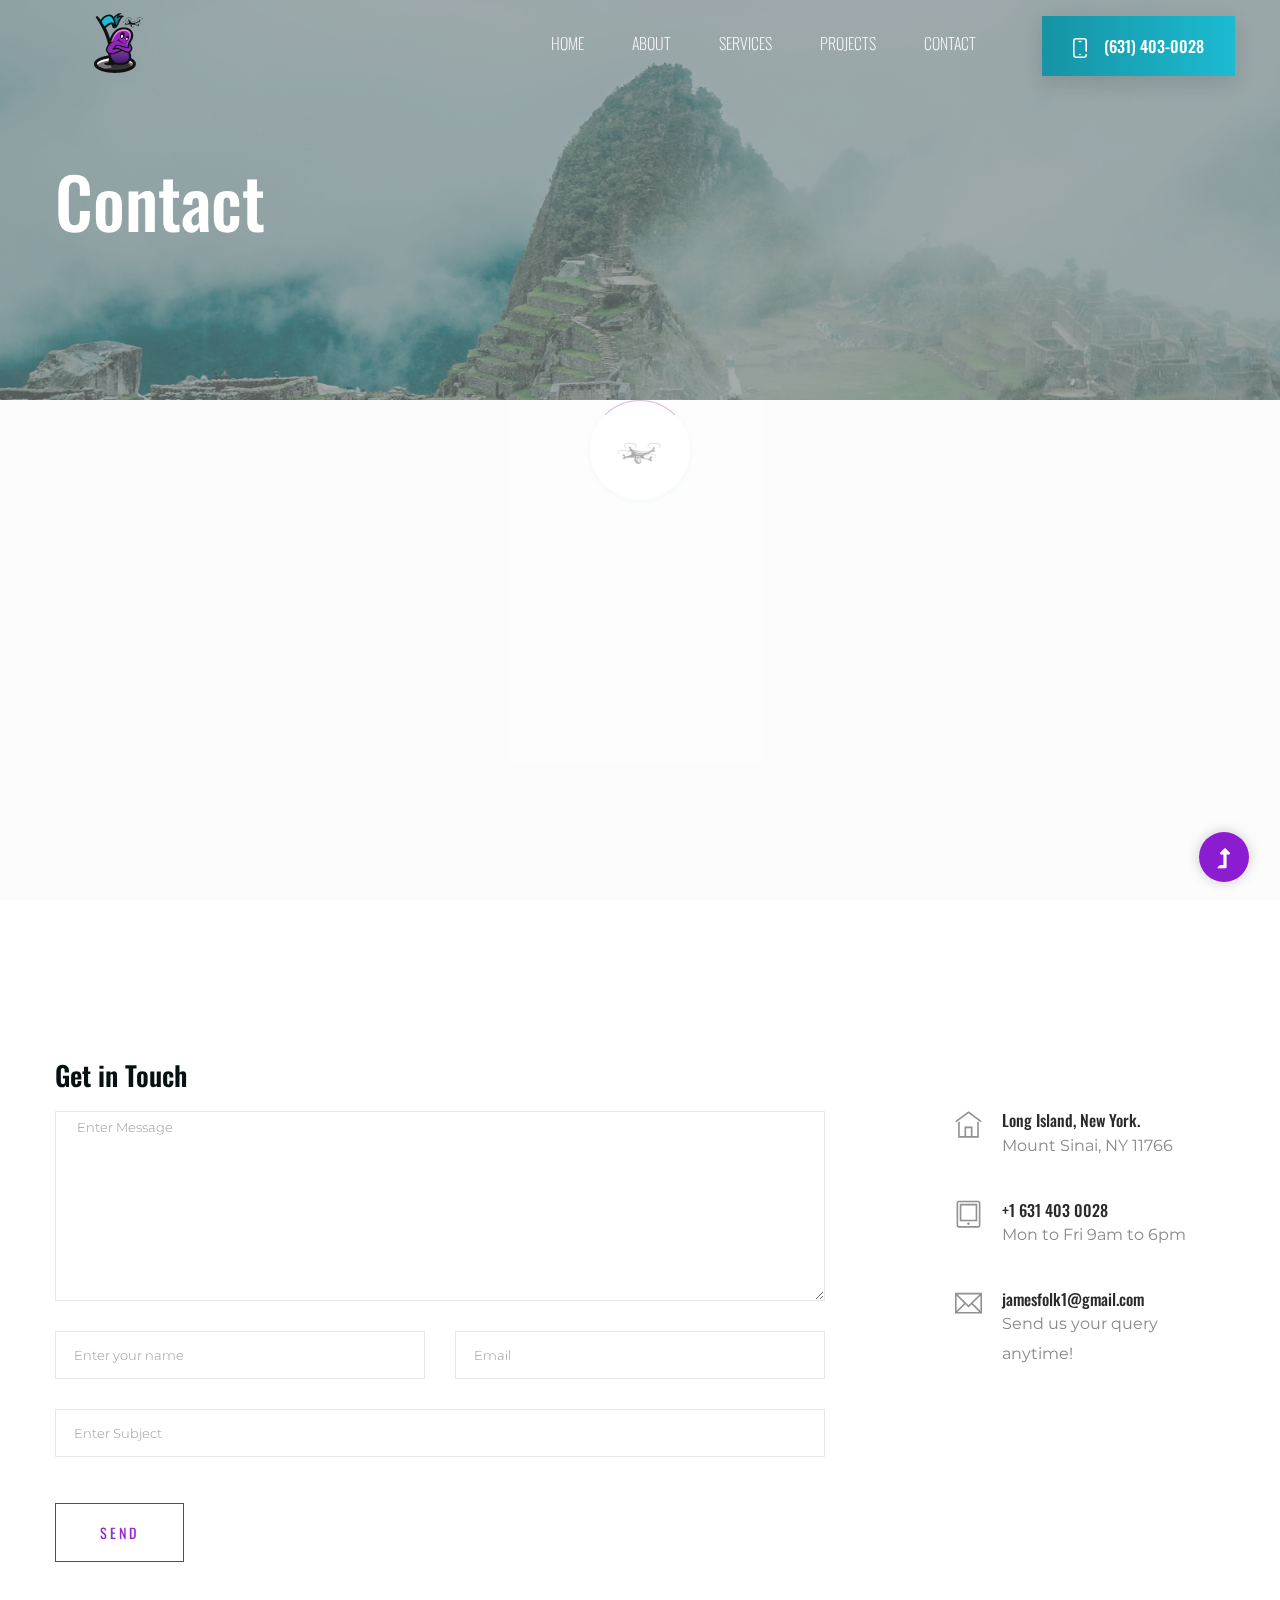
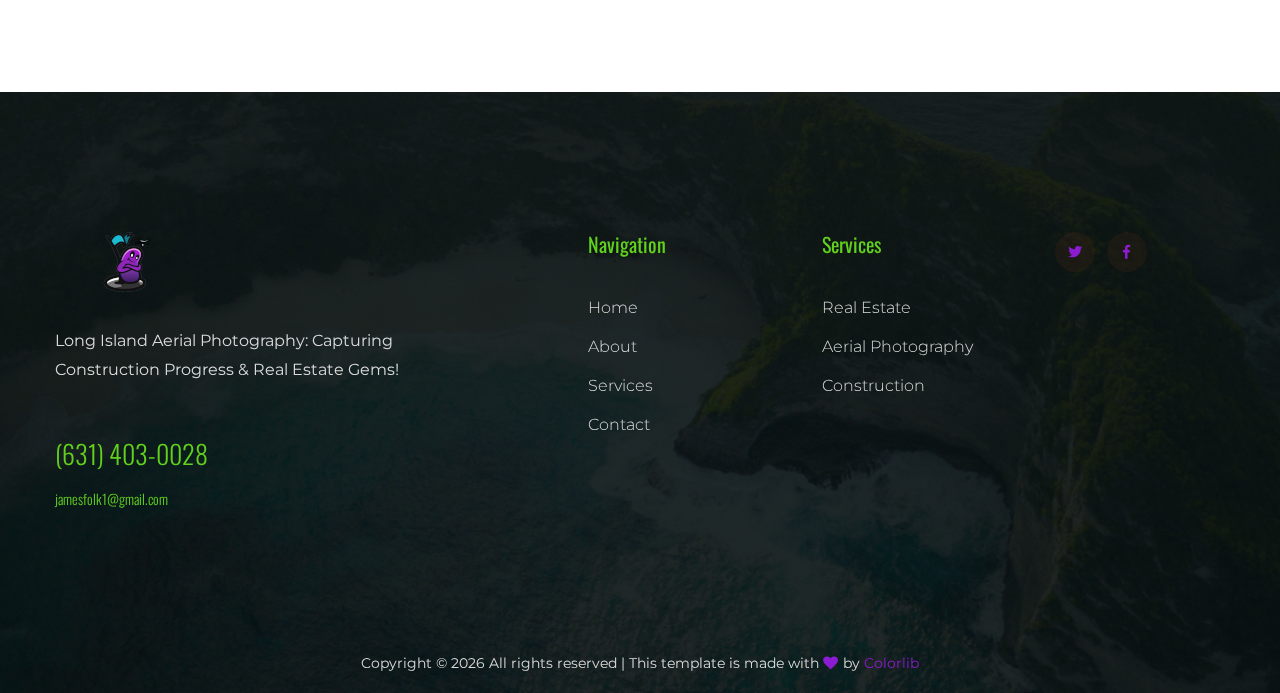
<file: contact.html>
<!doctype html>
<html class="no-js" lang="zxx">
<head>
    <meta charset="utf-8">
    <meta http-equiv="x-ua-compatible" content="ie=edge">
    <title>Drone Photography</title>
    <meta name="description" content="">
    <meta name="viewport" content="width=device-width, initial-scale=1">
    <link rel="shortcut icon" type="image/x-icon" href="assets/img/favicon.ico">

    <!-- CSS here -->
    <link rel="stylesheet" href="assets/css/bootstrap.min.css">
    <link rel="stylesheet" href="assets/css/owl.carousel.min.css">
    <link rel="stylesheet" href="assets/css/slicknav.css">
    <link rel="stylesheet" href="assets/css/animate.min.css">
    <link rel="stylesheet" href="assets/css/hamburgers.min.css">
    <link rel="stylesheet" href="assets/css/magnific-popup.css">
    <link rel="stylesheet" href="assets/css/fontawesome-all.min.css">
    <link rel="stylesheet" href="assets/css/themify-icons.css">
    <link rel="stylesheet" href="assets/css/themify-icons.css">
    <link rel="stylesheet" href="assets/css/slick.css">
    <link rel="stylesheet" href="assets/css/nice-select.css">
    <link rel="stylesheet" href="assets/css/style.css">
</head>
<body class="full-wrapper">

    <!--? Preloader Start -->
    <div id="preloader-active">
        <div class="preloader d-flex align-items-center justify-content-center">
            <div class="preloader-inner position-relative">
                <div class="preloader-circle"></div>
                <div class="preloader-img pere-text">
                    <img src="assets/img/logo/loder.png" alt="">
                </div>
            </div>
        </div>
    </div>
    <!-- Preloader Start -->
    <header>
        <!-- Header Start -->
        <div class="header-area header-transparent">
            <div class="main-header ">
                <div class="header-bottom  header-sticky">
                    <div class="container-fluid">
                        <div class="row align-items-center">
                            <!-- Logo -->
                            <div class="col-xl-2 col-lg-2">
                                <div class="logo">
                                    <a href="index.html"><img src="assets/img/logo/logo.png" alt=""></a>
                                </div>
                            </div>
                            <div class="col-xl-10 col-lg-10">
                                <div class="menu-wrapper  d-flex align-items-center justify-content-end">
                                    <!-- Main-menu -->
                                    <div class="main-menu d-none d-lg-block">
                                        <nav>
                                            <ul id="navigation">
                                                <li><a href="index.html">Home</a></li>
                                                <li><a href="about.html">About</a></li>
                          <li>
                            <a href="services.html">Services</a>
                            <ul class="submenu">
                              <li><a href="services_residential_real_estate_photography.html">Real Estate</a></li>
                              <li><a href="services_forhire.html">Aerial Photography</a></li>
                              <li><a href="services_construction_site_monitoring.html">Construction</a></li>
                            </ul>
                          </li>
                                                <li><a href="projects.html">Projects</a></li>
                                                <!-- <li><a href="#">Blog</a>
                                                    <ul class="submenu">
                                                        <li><a href="blog.html">Blog</a></li>
                                                        <li><a href="blog_details.html">Blog Details</a></li>
                                                        <li><a href="elements.html">Element</a></li>
                                                    </ul>
                                                </li> -->
                                                <li><a href="contact.html">Contact</a></li>
                                                <!-- Header btn -->
                                                <li>
                                                    <div class="header-right-btn ml-40">
                                                        <a href="tel:16314030028" class="btn"><img src="assets/img/icon/smartphone.svg" alt="">(631) 403-0028</a>
                                                    </div>
                                                </li>
                                            </ul>
                                        </nav>
                                    </div>
                                </div>
                            </div> 
                            <!-- Mobile Menu -->
                            <div class="col-12">
                                <div class="mobile_menu d-block d-lg-none"></div>
                            </div>
                        </div>
                    </div>
                </div>
            </div>
        </div>
        <!-- Header End -->
    </header>
    <main>
        <!--? Hero Start -->
        <div class="slider-area2 ">
            <div class="slider-height2 hero-overly d-flex align-items-center">
                <div class="container">
                    <div class="row">
                        <div class="col-xl-12">
                            <div class="hero__caption hero__caption2">
                                <h2>Contact</h2>
                            </div>
                        </div>
                    </div>
                </div>
            </div>
        </div>
        <!-- Hero End -->
        <!--?  Contact Area start  -->
        <section class="contact-section">
            <div class="container">
                <div class="d-none d-sm-block mb-5 pb-4">
                    <iframe src="https://www.google.com/maps/embed?pb=!1m18!1m12!1m3!1d48225.628863142796!2d-73.05393985896791!3d40.93543595993913!2m3!1f0!2f0!3f0!3m2!1i1024!2i768!4f13.1!3m3!1m2!1s0x89e8419b9c129fbb%3A0xd3d0431eddedf0ec!2sMt%20Sinai%2C%20NY!5e0!3m2!1sen!2sus!4v1690763287769!5m2!1sen!2sus" width="100%" height="450" style="border:0;" allowfullscreen="" loading="lazy" referrerpolicy="no-referrer-when-downgrade"></iframe>
                    
                </div>
                <div class="row">
                    <div class="col-12">
                        <h2 class="contact-title">Get in Touch</h2>
                    </div>
                    <div class="col-lg-8">
                        <form class="form-contact contact_form" action="contact_process.php" method="post" id="contactForm" novalidate="novalidate">
                            <div class="row">
                                <div class="col-12">
                                    <div class="form-group">
                                        <textarea class="form-control w-100" name="message" id="message" cols="30" rows="9" onfocus="this.placeholder = ''" onblur="this.placeholder = 'Enter Message'" placeholder=" Enter Message"></textarea>
                                    </div>
                                </div>
                                <div class="col-sm-6">
                                    <div class="form-group">
                                        <input class="form-control valid" name="name" id="name" type="text" onfocus="this.placeholder = ''" onblur="this.placeholder = 'Enter your name'" placeholder="Enter your name">
                                    </div>
                                </div>
                                <div class="col-sm-6">
                                    <div class="form-group">
                                        <input class="form-control valid" name="email" id="email" type="email" onfocus="this.placeholder = ''" onblur="this.placeholder = 'Enter email address'" placeholder="Email">
                                    </div>
                                </div>
                                <div class="col-12">
                                    <div class="form-group">
                                        <input class="form-control" name="subject" id="subject" type="text" onfocus="this.placeholder = ''" onblur="this.placeholder = 'Enter Subject'" placeholder="Enter Subject">
                                    </div>
                                </div>
                            </div>
                            <div class="form-group mt-3">
                                <button type="submit" class="button button-contactForm boxed-btn">Send</button>
                            </div>
                        </form>
                    </div>
                    <div class="col-lg-3 offset-lg-1">
                        <div class="media contact-info">
                            <span class="contact-info__icon"><i class="ti-home"></i></span>
                            <div class="media-body">
                                <h3>Long Island, New York.</h3>
                                <p>Mount Sinai, NY 11766</p>
                            </div>
                        </div>
                        <div class="media contact-info">
                            <span class="contact-info__icon"><i class="ti-tablet"></i></span>
                            <div class="media-body">
                                <h3>+1 631 403 0028</h3>
                                <p>Mon to Fri 9am to 6pm</p>
                            </div>
                        </div>
                        <div class="media contact-info">
                            <span class="contact-info__icon"><i class="ti-email"></i></span>
                            <div class="media-body">
                                <h3>jamesfolk1@gmail.com</h3>
                                <p>Send us your query anytime!</p>
                            </div>
                        </div>
                    </div>
                </div>
            </div>
        </section>
        <!-- Contact Area End -->
        <footer>
            <div class="footer-wrapper section-bg2"  data-background="assets/img/gallery/footer-bg.png">
        <!-- Footer Start-->
        <div class="footer-area footer-padding">
          <div class="container">
            <div class="row justify-content-between">
              <div class="col-xl-4 col-lg-4 col-md-5 col-sm-7">
                <div class="single-footer-caption mb-50">
                  <div class="single-footer-caption mb-30">
                    <!-- logo -->
                    <div class="footer-logo mb-35">
                      <a href="index.html"
                        ><img src="assets/img/logo/logo2_footer.png" alt=""
                      /></a>
                    </div>
                    <div class="footer-tittle">
                      <div class="footer-pera">
                        <p>
                          Long Island Aerial Photography: Capturing Construction
                          Progress &amp; Real Estate Gems!
                        </p>
                      </div>
                      <ul class="mb-40">
                        <li class="number">
                          <a href="tel:16314030028">(631) 403-0028</a>
                        </li>
                        <li class="number2">
                          <a href="mailto:jamesfolk1@gmail.com"
                            >jamesfolk1@gmail.com</a
                          >
                        </li>
                      </ul>
                    </div>
                  </div>
                </div>
              </div>
              <div class="offset-xl-1 col-xl-2 col-lg-2 col-md-4 col-sm-6">
                <div class="single-footer-caption mb-50">
                  <div class="footer-tittle">
                    <h4>Navigation</h4>
                    <ul>
                      <li><a href="index.html">Home</a></li>
                      <li><a href="about.html">About</a></li>
                      <li><a href="services.html">Services</a></li>
                      <!-- <li><a href="blog.html">Blog</a></li> -->
                      <li><a href="contact.html">Contact</a></li>
                    </ul>
                  </div>
                </div>
              </div>
              <div class="col-xl-2 col-lg-2 col-md-4 col-sm-6">
                <div class="single-footer-caption mb-50">
                  <div class="footer-tittle">
                    <h4>Services</h4>
                    <ul>
                      <!-- <li><a href="#">Drone Mapping</a></li> -->
                      <li><a href="services_residential_real_estate_photography.html">Real Estate</a></li>
                      <li><a href="services_forhire.html">Aerial Photography</a></li>
                      <li><a href="services_construction_site_monitoring.html">Construction</a></li>
                    </ul>
                  </div>
                </div>
              </div>
              <div class="col-xl-2 col-lg-3 col-md-4 col-sm-6">
                <div class="single-footer-caption mb-50">
                  <!-- social -->
                  <div class="footer-social">
                    <a href="https://twitter.com/njlicdrone"
                      ><i class="fab fa-twitter"></i
                    ></a>
                    <a href="https://www.facebook.com/njlicdronefootage"
                      ><i class="fab fa-facebook-f"></i
                    ></a>
                    <!-- <a href="#"><i class="fab fa-pinterest-p"></i></a> -->
                  </div>
                </div>
              </div>
            </div>
          </div>
        </div>
        <!-- footer-bottom area -->
        <div class="footer-bottom-area">
          <div class="container">
            <div class="footer-border">
              <div class="row">
                <div class="col-xl-12">
                  <div class="footer-copy-right text-center">
                    <p>
                      <!-- Link back to Colorlib can't be removed. Template is licensed under CC BY 3.0. -->
                      Copyright ©
                      <script>
                        document.write(new Date().getFullYear());
                      </script>
                      All rights reserved | This template is made with
                      <i class="fa fa-heart" aria-hidden="true"></i> by
                      <a href="https://colorlib.com" target="_blank"
                        >Colorlib</a
                      >
                      <!-- Link back to Colorlib can't be removed. Template is licensed under CC BY 3.0. -->
                    </p>
                  </div>
                </div>
              </div>
            </div>
          </div>
        </div>
        <!-- Footer End-->
              </div>
          </footer>
          <!-- Scroll Up -->
          <div id="back-top" >
            <a title="Go to Top" href="#"> <i class="fas fa-level-up-alt"></i></a>
        </div>
        <!-- JS here -->

        <script src="./assets/js/vendor/modernizr-3.5.0.min.js"></script>
        <!-- Jquery, Popper, Bootstrap -->
        <script src="./assets/js/vendor/jquery-1.12.4.min.js"></script>
        <script src="./assets/js/popper.min.js"></script>
        <script src="./assets/js/bootstrap.min.js"></script>
        <!-- Jquery Mobile Menu -->
        <script src="./assets/js/jquery.slicknav.min.js"></script>

        <!-- Jquery Slick , Owl-Carousel Plugins -->
        <script src="./assets/js/owl.carousel.min.js"></script>
        <script src="./assets/js/slick.min.js"></script>
        <!-- One Page, Animated-HeadLin -->
        <script src="./assets/js/wow.min.js"></script>
        <script src="./assets/js/animated.headline.js"></script>
        <script src="./assets/js/jquery.magnific-popup.js"></script>

        <!-- Date Picker -->
        <script src="./assets/js/gijgo.min.js"></script>
        <!-- Nice-select, sticky -->
        <script src="./assets/js/jquery.nice-select.min.js"></script>
        <script src="./assets/js/jquery.sticky.js"></script>
        
        <!-- counter , waypoint,Hover Direction -->
        <script src="./assets/js/jquery.counterup.min.js"></script>
        <script src="./assets/js/waypoints.min.js"></script>
        <script src="./assets/js/jquery.countdown.min.js"></script>
        <script src="./assets/js/hover-direction-snake.min.js"></script>

        <!-- contact js -->
        <script src="./assets/js/contact.js"></script>
        <script src="./assets/js/jquery.form.js"></script>
        <script src="./assets/js/jquery.validate.min.js"></script>
        <script src="./assets/js/mail-script.js"></script>
        <script src="./assets/js/jquery.ajaxchimp.min.js"></script>
        
        <!-- Jquery Plugins, main Jquery -->	
        <script src="./assets/js/plugins.js"></script>
        <script src="./assets/js/main.js"></script>
        
    </body>
    </html>
</file>
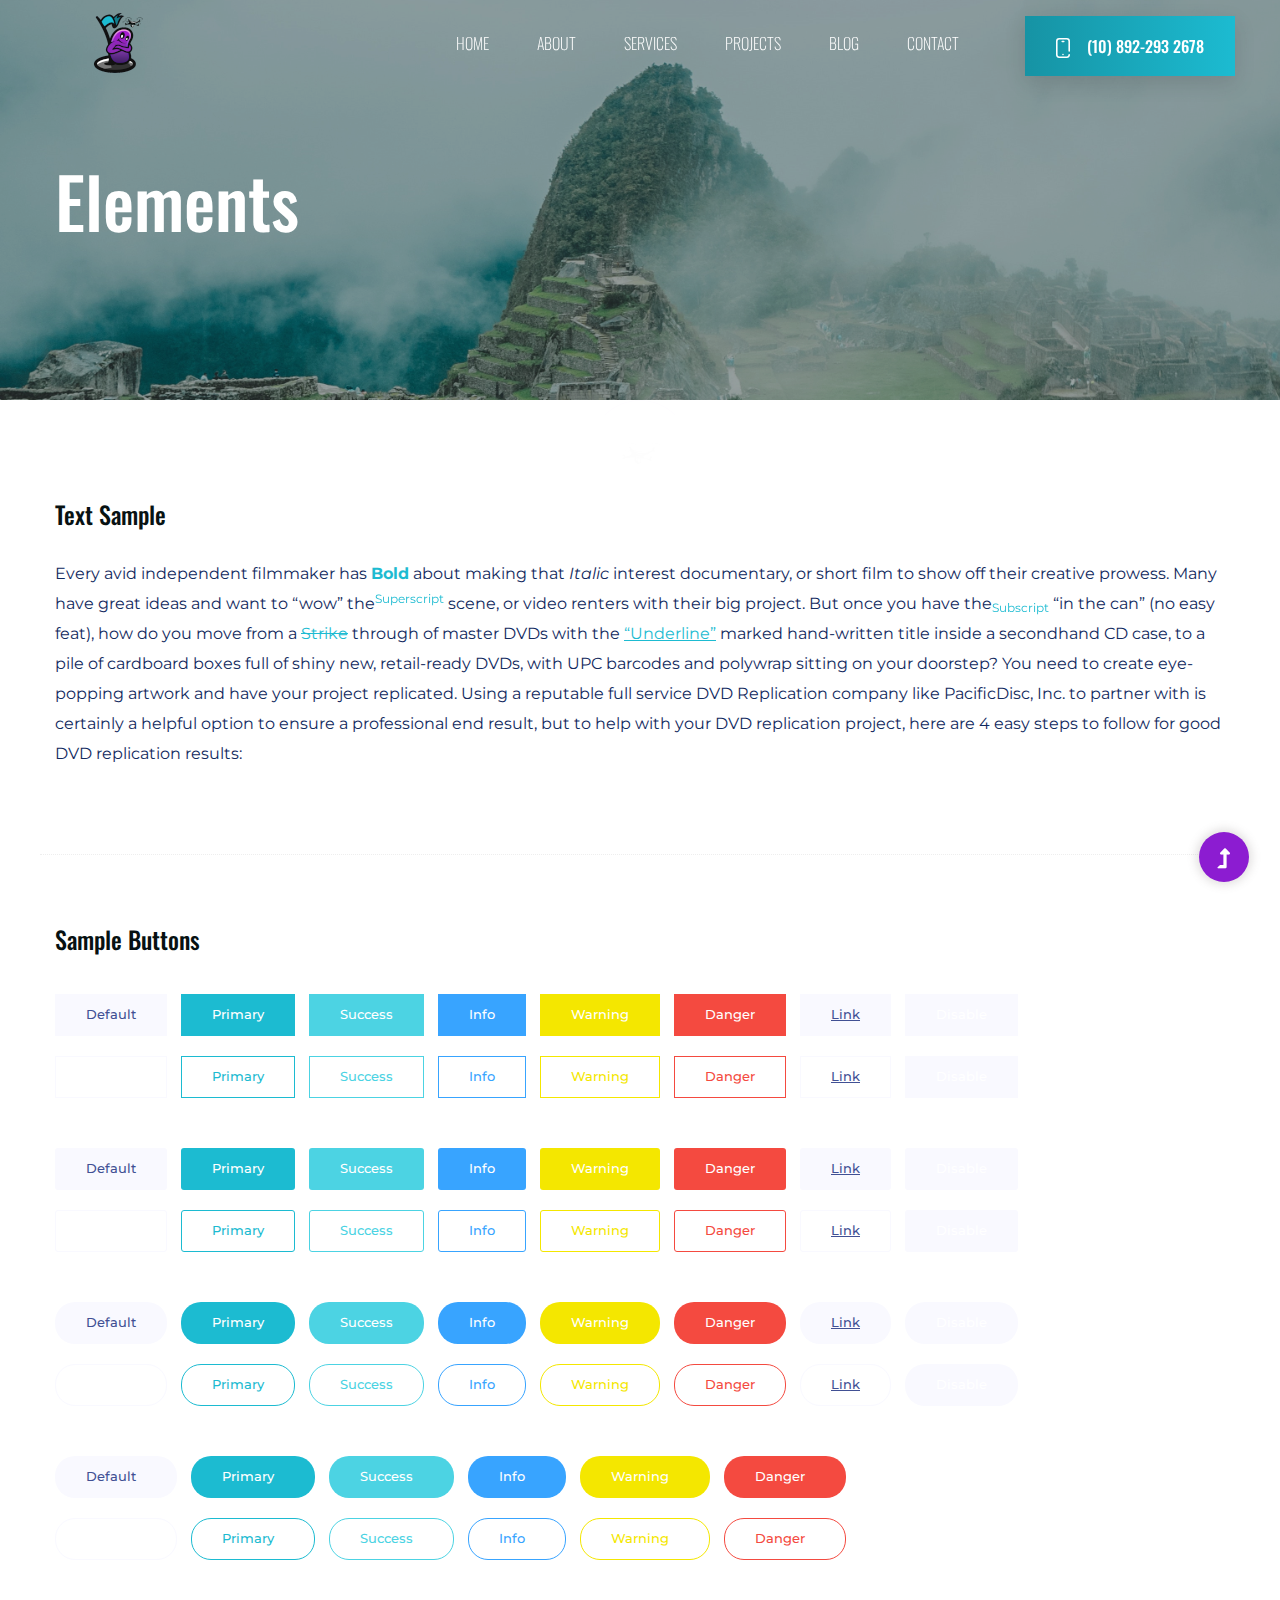
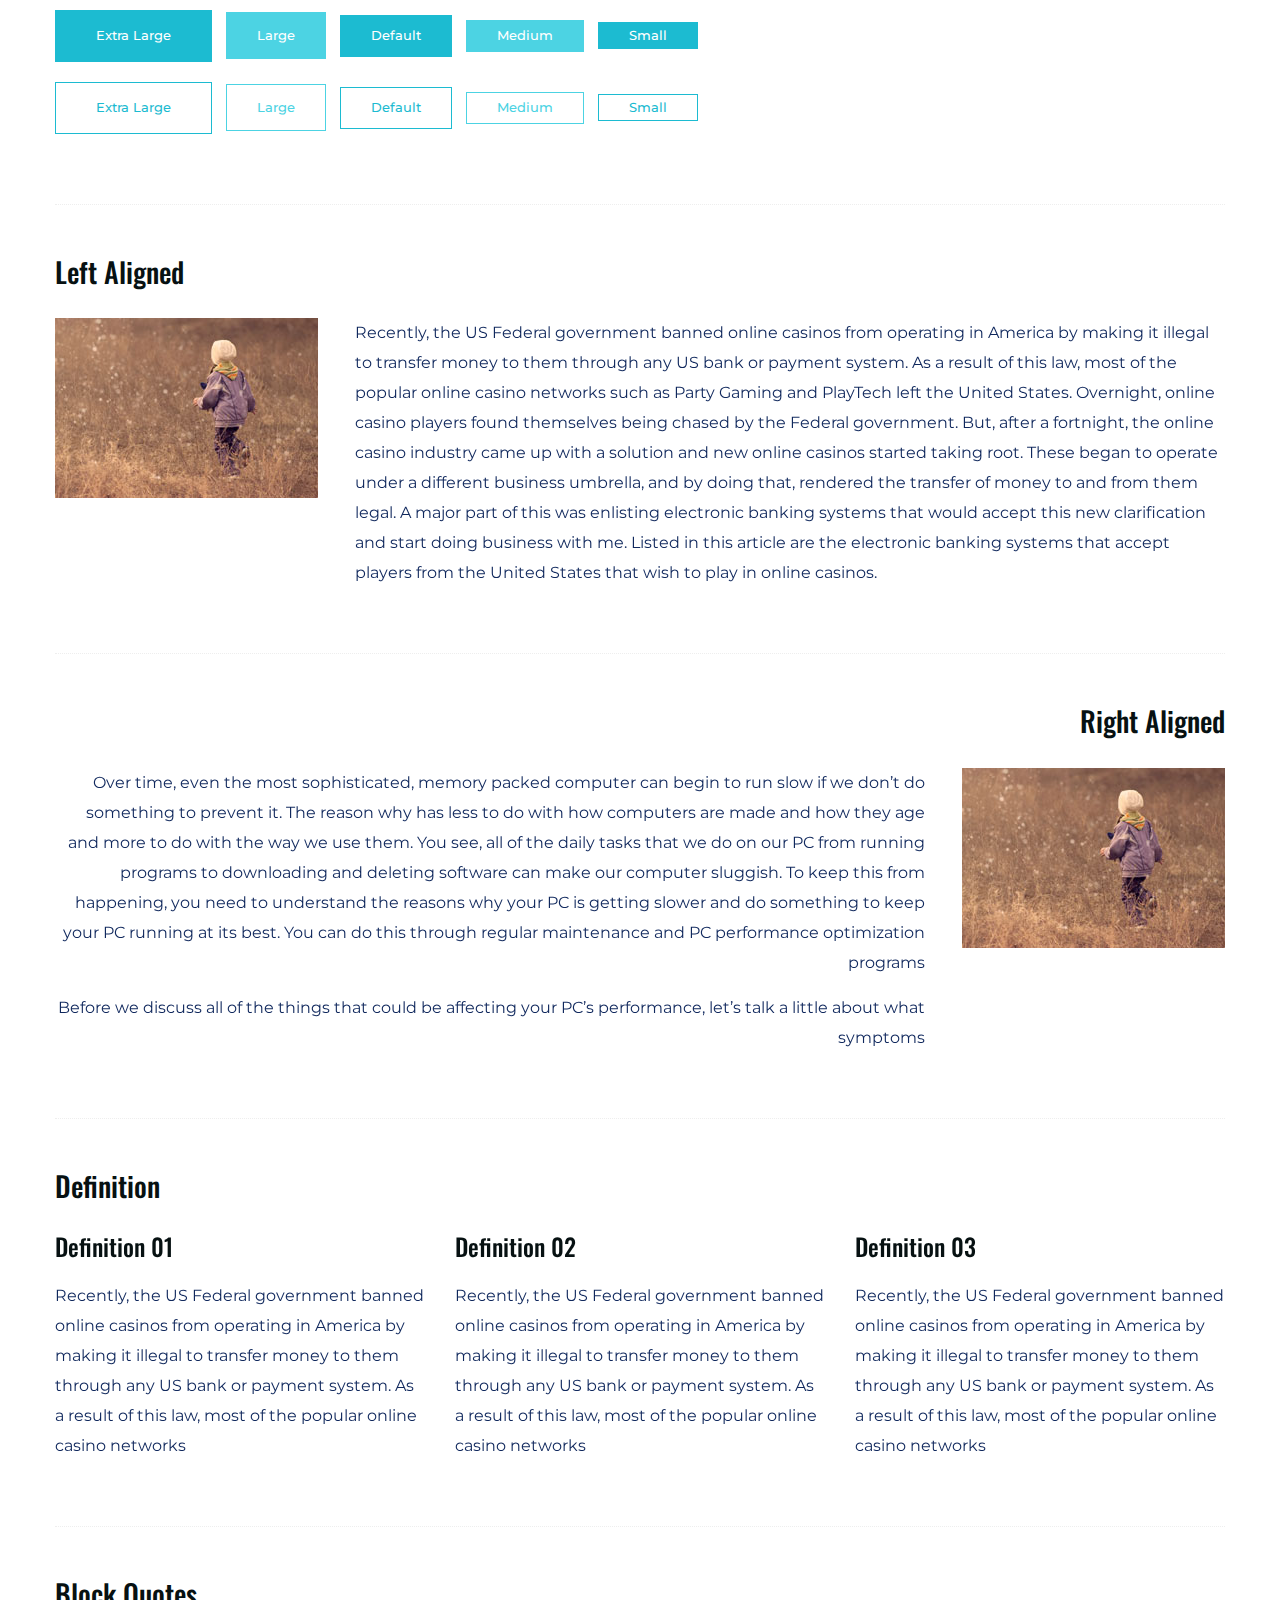
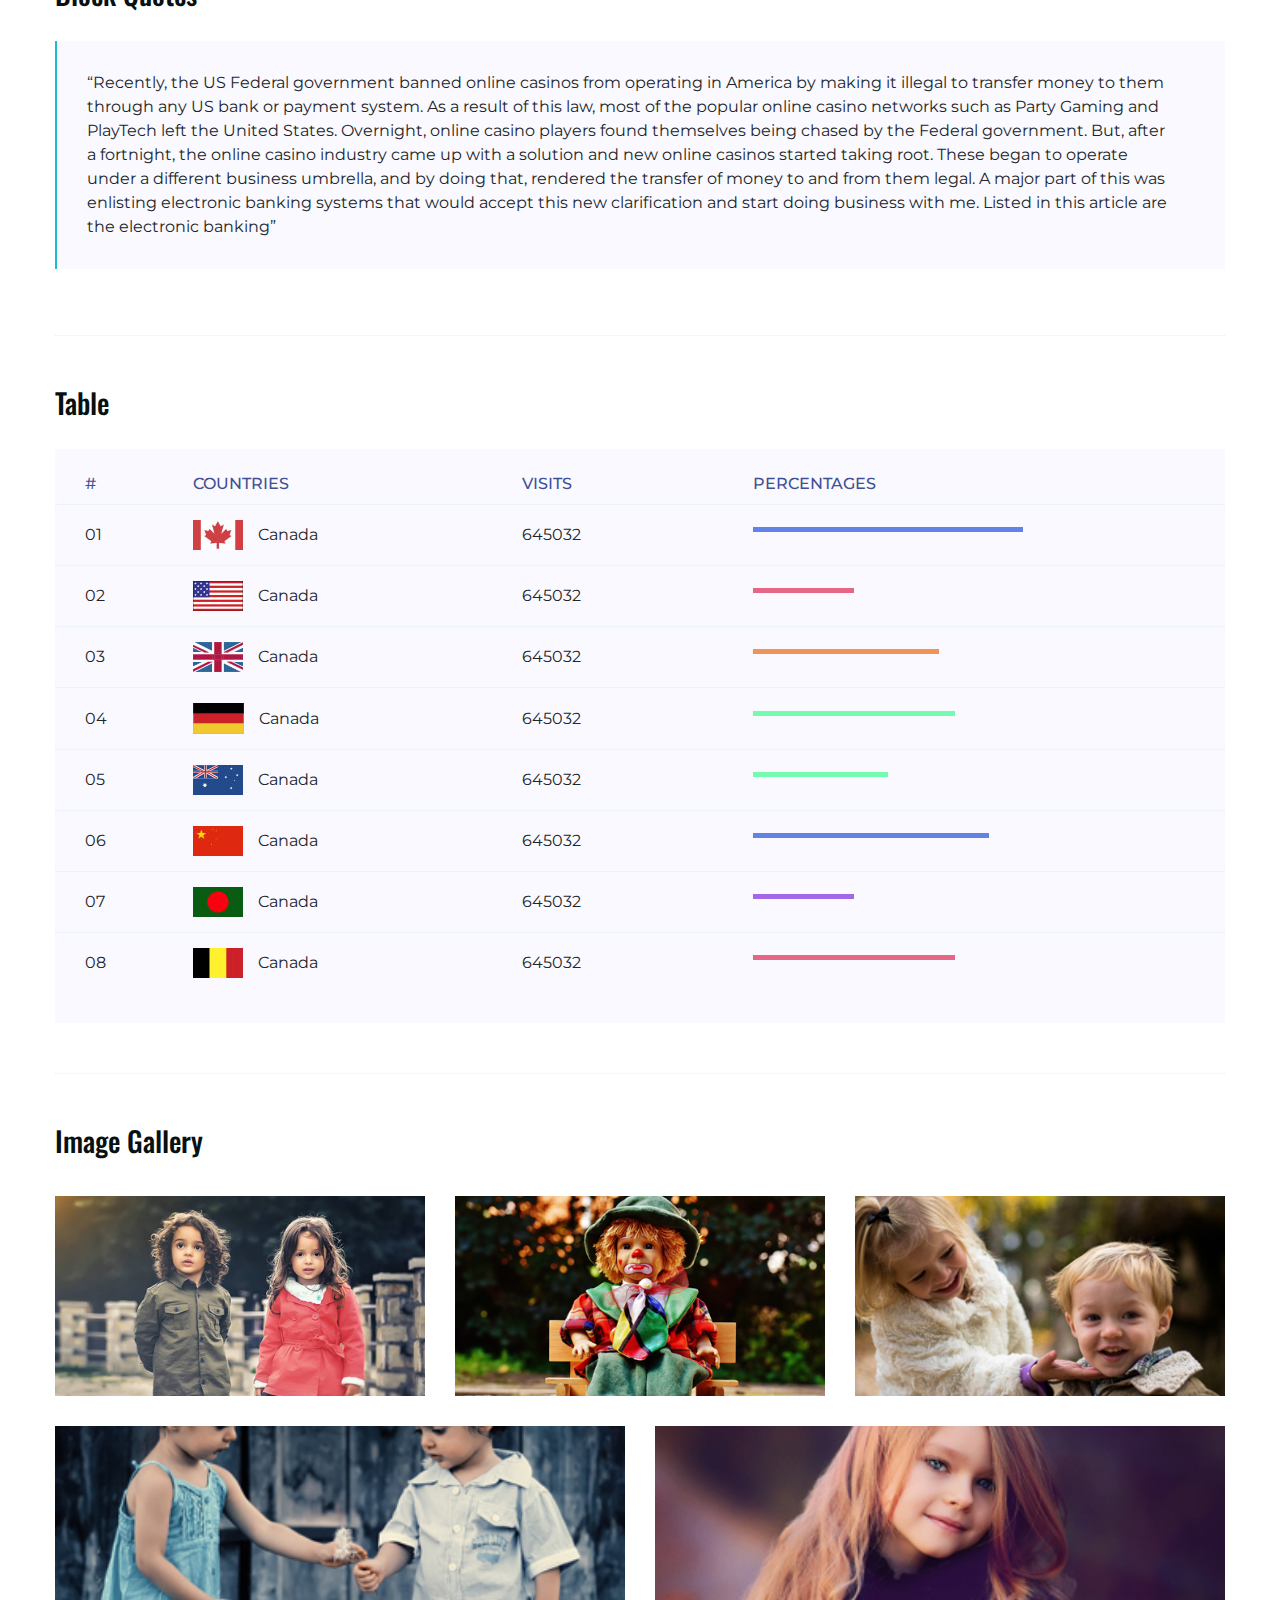
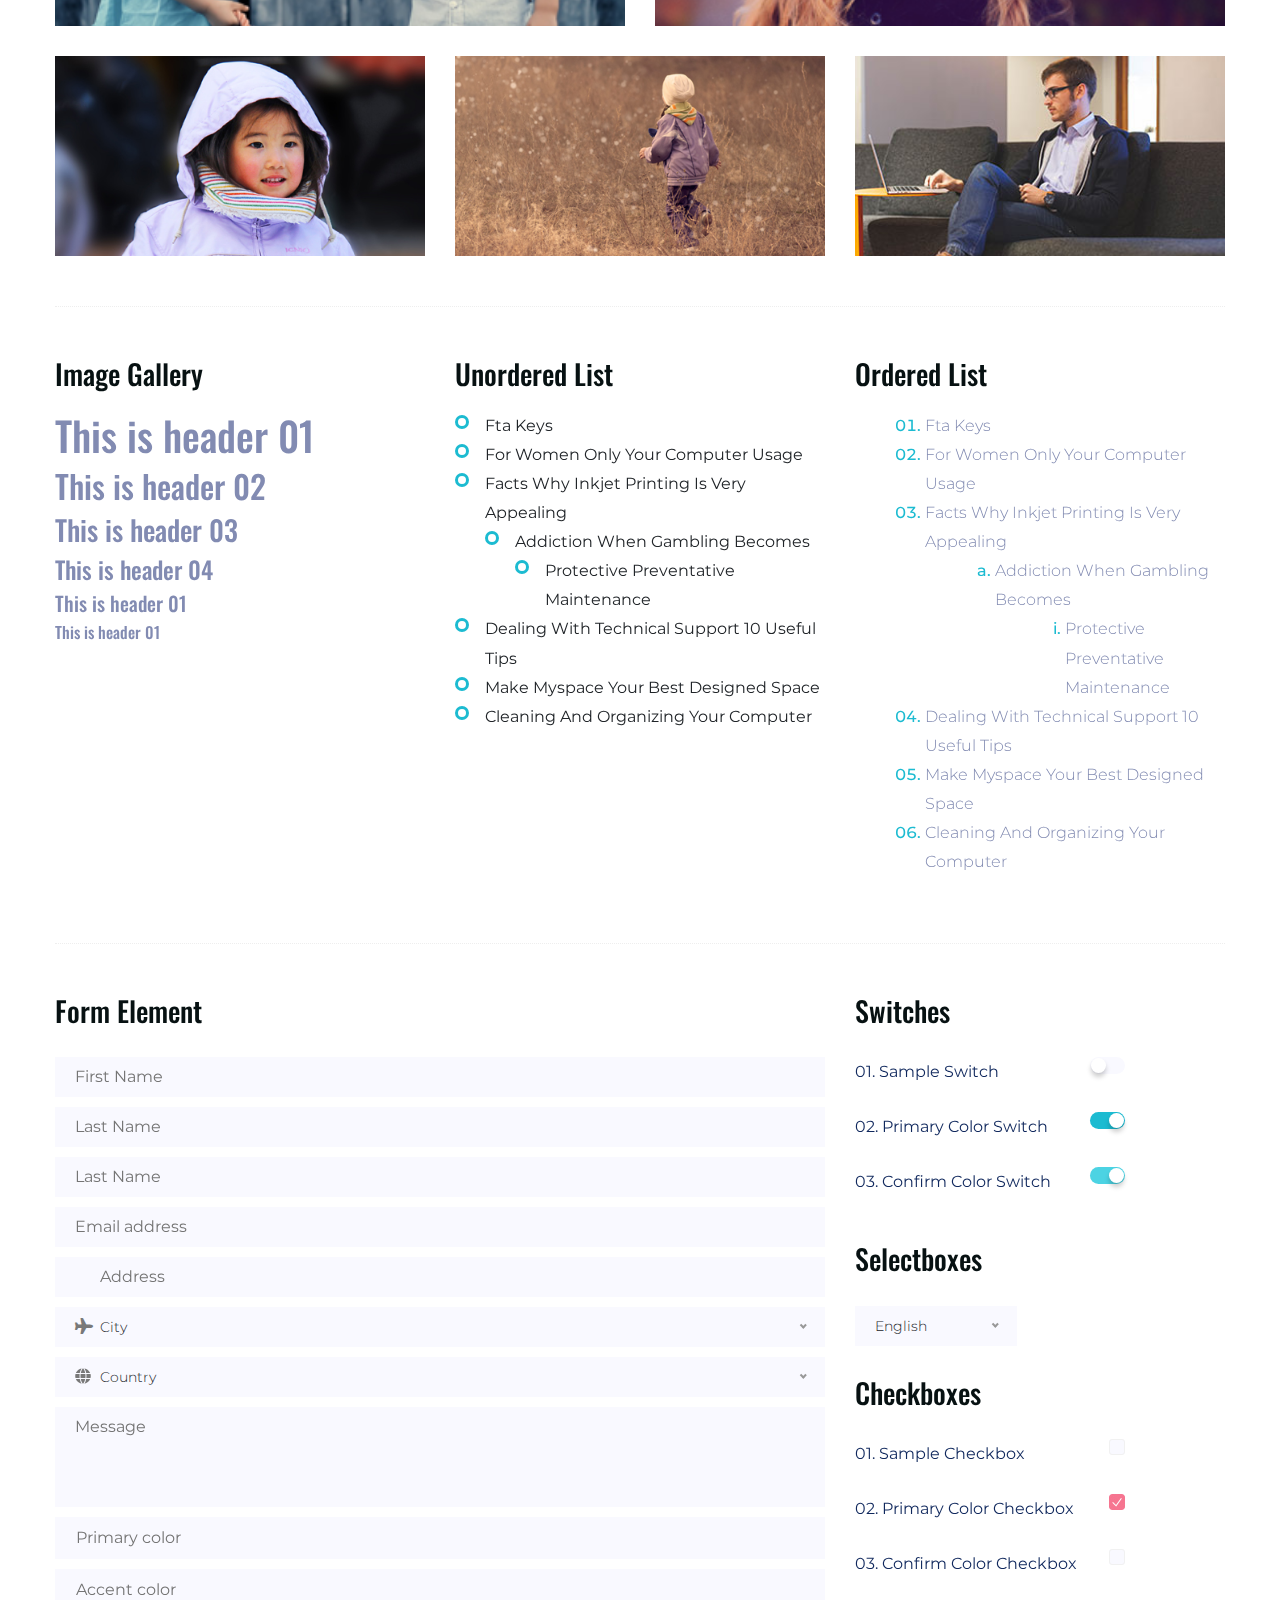
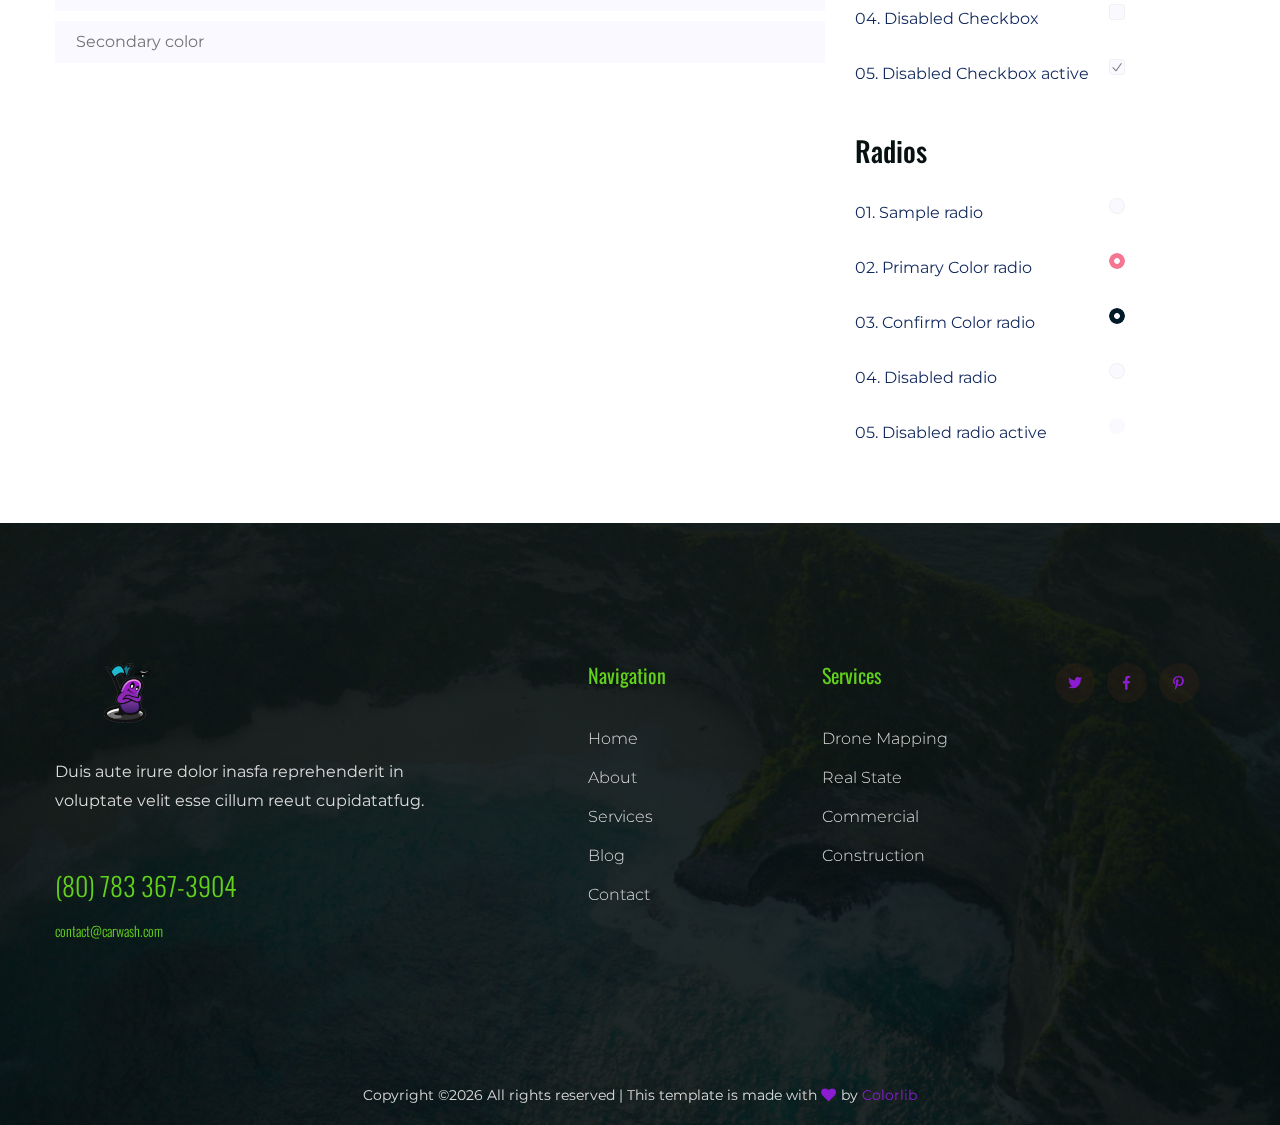
<file: elements.html>
<!doctype html>
<html class="no-js" lang="zxx">
<head>
	<meta charset="utf-8">
	<meta http-equiv="x-ua-compatible" content="ie=edge">
	<title>Drone Photography</title>
	<meta name="description" content="">
	<meta name="viewport" content="width=device-width, initial-scale=1">
	<link rel="shortcut icon" type="image/x-icon" href="assets/img/favicon.ico">

	<!-- CSS here -->
	<link rel="stylesheet" href="assets/css/bootstrap.min.css">
	<link rel="stylesheet" href="assets/css/owl.carousel.min.css">
	<link rel="stylesheet" href="assets/css/slicknav.css">
	<link rel="stylesheet" href="assets/css/animate.min.css">
	<link rel="stylesheet" href="assets/css/hamburgers.min.css">
	<link rel="stylesheet" href="assets/css/magnific-popup.css">
	<link rel="stylesheet" href="assets/css/fontawesome-all.min.css">
	<link rel="stylesheet" href="assets/css/themify-icons.css">
	<link rel="stylesheet" href="assets/css/slick.css">
	<link rel="stylesheet" href="assets/css/nice-select.css">
	<link rel="stylesheet" href="assets/css/style.css">
</head>
<body class="full-wrapper">
	<!--? Preloader Start -->
	<div id="preloader-active">
		<div class="preloader d-flex align-items-center justify-content-center">
			<div class="preloader-inner position-relative">
				<div class="preloader-circle"></div>
				<div class="preloader-img pere-text">
					<img src="assets/img/logo/loder.png" alt="">
				</div>
			</div>
		</div>
	</div>
	<!-- Preloader Start -->
	<header>
		<!-- Header Start -->
		<div class="header-area header-transparent">
			<div class="main-header ">
				<div class="header-bottom  header-sticky">
					<div class="container-fluid">
						<div class="row align-items-center">
							<!-- Logo -->
							<div class="col-xl-2 col-lg-2">
								<div class="logo">
									<a href="index.html"><img src="assets/img/logo/logo.png" alt=""></a>
								</div>
							</div>
							<div class="col-xl-10 col-lg-10">
								<div class="menu-wrapper  d-flex align-items-center justify-content-end">
									<!-- Main-menu -->
									<div class="main-menu d-none d-lg-block">
										<nav>
											<ul id="navigation">
												<li><a href="index.html">Home</a></li>
												<li><a href="about.html">About</a></li>
												<li><a href="services.html">Services</a></li>
												<li><a href="projects.html">Projects</a></li>
												<li><a href="#">Blog</a>
													<ul class="submenu">
														<li><a href="blog.html">Blog</a></li>
														<li><a href="blog_details.html">Blog Details</a></li>
														<li><a href="elements.html">Element</a></li>
													</ul>
												</li>
												<li><a href="contact.html">Contact</a></li>
												<!-- Header btn -->
												<li>
													<div class="header-right-btn ml-40">
														<a href="#" class="btn"><img src="assets/img/icon/smartphone.svg" alt="">(10) 892-293 2678</a>
													</div>
												</li>
											</ul>
										</nav>
									</div>
								</div>
							</div> 
							<!-- Mobile Menu -->
							<div class="col-12">
								<div class="mobile_menu d-block d-lg-none"></div>
							</div>
						</div>
					</div>
				</div>
			</div>
		</div>
		<!-- Header End -->
	</header>
	<main>
		<!--? Hero Start -->
		<div class="slider-area2 ">
			<div class="slider-height2 hero-overly d-flex align-items-center">
				<div class="container">
					<div class="row">
						<div class="col-xl-12">
							<div class="hero__caption hero__caption2">
								<h2>Elements</h2>
							</div>
						</div>
					</div>
				</div>
			</div>
		</div>
		<!-- Hero End -->
		<!--? Start Sample Area -->
		<section class="sample-text-area">
			<div class="container box_1170">
				<h3 class="text-heading">Text Sample</h3>
				<p class="sample-text">
					Every avid independent filmmaker has <b>Bold</b> about making that <i>Italic</i> interest documentary,
					or short
					film to show off their creative prowess. Many have great ideas and want to “wow”
					the<sup>Superscript</sup> scene,
					or video renters with their big project. But once you have the<sub>Subscript</sub> “in the can” (no easy
					feat), how
					do you move from a <del>Strike</del> through of master DVDs with the <u>“Underline”</u> marked
					hand-written title
					inside a secondhand CD case, to a pile of cardboard boxes full of shiny new, retail-ready DVDs, with UPC
					barcodes
					and polywrap sitting on your doorstep? You need to create eye-popping artwork and have your project
					replicated.
					Using a reputable full service DVD Replication company like PacificDisc, Inc. to partner with is
					certainly a
					helpful option to ensure a professional end result, but to help with your DVD replication project, here
					are 4 easy
					steps to follow for good DVD replication results:
					
				</p>
			</div>
		</section>
		<!-- End Sample Area -->
		<!--? Start Button -->
		<section class="button-area">
			<div class="container box_1170 border-top-generic">
				<h3 class="text-heading">Sample Buttons</h3>
				<div class="button-group-area">
					<a href="#" class="genric-btn default">Default</a>
					<a href="#" class="genric-btn primary">Primary</a>
					<a href="#" class="genric-btn success">Success</a>
					<a href="#" class="genric-btn info">Info</a>
					<a href="#" class="genric-btn warning">Warning</a>
					<a href="#" class="genric-btn danger">Danger</a>
					<a href="#" class="genric-btn link">Link</a>
					<a href="#" class="genric-btn disable">Disable</a>
				</div>
				<div class="button-group-area mt-10">
					<a href="#" class="genric-btn default-border">Default</a>
					<a href="#" class="genric-btn primary-border">Primary</a>
					<a href="#" class="genric-btn success-border">Success</a>
					<a href="#" class="genric-btn info-border">Info</a>
					<a href="#" class="genric-btn warning-border">Warning</a>
					<a href="#" class="genric-btn danger-border">Danger</a>
					<a href="#" class="genric-btn link-border">Link</a>
					<a href="#" class="genric-btn disable">Disable</a>
				</div>
				<div class="button-group-area mt-40">
					<a href="#" class="genric-btn default radius">Default</a>
					<a href="#" class="genric-btn primary radius">Primary</a>
					<a href="#" class="genric-btn success radius">Success</a>
					<a href="#" class="genric-btn info radius">Info</a>
					<a href="#" class="genric-btn warning radius">Warning</a>
					<a href="#" class="genric-btn danger radius">Danger</a>
					<a href="#" class="genric-btn link radius">Link</a>
					<a href="#" class="genric-btn disable radius">Disable</a>
				</div>
				<div class="button-group-area mt-10">
					<a href="#" class="genric-btn default-border radius">Default</a>
					<a href="#" class="genric-btn primary-border radius">Primary</a>
					<a href="#" class="genric-btn success-border radius">Success</a>
					<a href="#" class="genric-btn info-border radius">Info</a>
					<a href="#" class="genric-btn warning-border radius">Warning</a>
					<a href="#" class="genric-btn danger-border radius">Danger</a>
					<a href="#" class="genric-btn link-border radius">Link</a>
					<a href="#" class="genric-btn disable radius">Disable</a>
				</div>
				<div class="button-group-area mt-40">
					<a href="#" class="genric-btn default circle">Default</a>
					<a href="#" class="genric-btn primary circle">Primary</a>
					<a href="#" class="genric-btn success circle">Success</a>
					<a href="#" class="genric-btn info circle">Info</a>
					<a href="#" class="genric-btn warning circle">Warning</a>
					<a href="#" class="genric-btn danger circle">Danger</a>
					<a href="#" class="genric-btn link circle">Link</a>
					<a href="#" class="genric-btn disable circle">Disable</a>
				</div>
				<div class="button-group-area mt-10">
					<a href="#" class="genric-btn default-border circle">Default</a>
					<a href="#" class="genric-btn primary-border circle">Primary</a>
					<a href="#" class="genric-btn success-border circle">Success</a>
					<a href="#" class="genric-btn info-border circle">Info</a>
					<a href="#" class="genric-btn warning-border circle">Warning</a>
					<a href="#" class="genric-btn danger-border circle">Danger</a>
					<a href="#" class="genric-btn link-border circle">Link</a>
					<a href="#" class="genric-btn disable circle">Disable</a>
				</div>
				<div class="button-group-area mt-40">
					<a href="#" class="genric-btn default circle arrow">Default<span class="lnr lnr-arrow-right"></span></a>
					<a href="#" class="genric-btn primary circle arrow">Primary<span class="lnr lnr-arrow-right"></span></a>
					<a href="#" class="genric-btn success circle arrow">Success<span class="lnr lnr-arrow-right"></span></a>
					<a href="#" class="genric-btn info circle arrow">Info<span class="lnr lnr-arrow-right"></span></a>
					<a href="#" class="genric-btn warning circle arrow">Warning<span class="lnr lnr-arrow-right"></span></a>
					<a href="#" class="genric-btn danger circle arrow">Danger<span class="lnr lnr-arrow-right"></span></a>
				</div>
				<div class="button-group-area mt-10">
					<a href="#" class="genric-btn default-border circle arrow">Default<span
						class="lnr lnr-arrow-right"></span></a>
						<a href="#" class="genric-btn primary-border circle arrow">Primary<span
							class="lnr lnr-arrow-right"></span></a>
							<a href="#" class="genric-btn success-border circle arrow">Success<span
								class="lnr lnr-arrow-right"></span></a>
								<a href="#" class="genric-btn info-border circle arrow">Info<span
									class="lnr lnr-arrow-right"></span></a>
									<a href="#" class="genric-btn warning-border circle arrow">Warning<span
										class="lnr lnr-arrow-right"></span></a>
										<a href="#" class="genric-btn danger-border circle arrow">Danger<span
											class="lnr lnr-arrow-right"></span></a>
										</div>
										<div class="button-group-area mt-40">
											<a href="#" class="genric-btn primary e-large">Extra Large</a>
											<a href="#" class="genric-btn success large">Large</a>
											<a href="#" class="genric-btn primary">Default</a>
											<a href="#" class="genric-btn success medium">Medium</a>
											<a href="#" class="genric-btn primary small">Small</a>
										</div>
										<div class="button-group-area mt-10">
											<a href="#" class="genric-btn primary-border e-large">Extra Large</a>
											<a href="#" class="genric-btn success-border large">Large</a>
											<a href="#" class="genric-btn primary-border">Default</a>
											<a href="#" class="genric-btn success-border medium">Medium</a>
											<a href="#" class="genric-btn primary-border small">Small</a>
										</div>
									</div>
								</section>
								<!-- End Button -->
								<!--? Start Align Area -->
								<div class="whole-wrap">
									<div class="container box_1170">
										<div class="section-top-border">
											<h3 class="mb-30">Left Aligned</h3>
											<div class="row">
												<div class="col-md-3">
													<img src="assets/img/elements/d.jpg" alt="" class="img-fluid">
												</div>
												<div class="col-md-9 mt-sm-20">
													<p>Recently, the US Federal government banned online casinos from operating in America by making
														it illegal to
														transfer money to them through any US bank or payment system. As a result of this law, most
														of the popular
														online casino networks such as Party Gaming and PlayTech left the United States. Overnight,
														online casino
														players found themselves being chased by the Federal government. But, after a fortnight, the
														online casino
														industry came up with a solution and new online casinos started taking root. These began to
														operate under a
														different business umbrella, and by doing that, rendered the transfer of money to and from
														them legal. A major
														part of this was enlisting electronic banking systems that would accept this new
														clarification and start doing
														business with me. Listed in this article are the electronic banking systems that accept
														players from the United
													States that wish to play in online casinos.</p>
												</div>
											</div>
										</div>
										<div class="section-top-border text-right">
											<h3 class="mb-30">Right Aligned</h3>
											<div class="row">
												<div class="col-md-9">
													<p class="text-right">Over time, even the most sophisticated, memory packed computer can begin
														to run slow if we
														don’t do something to prevent it. The reason why has less to do with how computers are made
														and how they age and
														more to do with the way we use them. You see, all of the daily tasks that we do on our PC
														from running programs
														to downloading and deleting software can make our computer sluggish. To keep this from
														happening, you need to
														understand the reasons why your PC is getting slower and do something to keep your PC
														running at its best. You
													can do this through regular maintenance and PC performance optimization programs</p>
													<p class="text-right">Before we discuss all of the things that could be affecting your PC’s
														performance, let’s
													talk a little about what symptoms</p>
												</div>
												<div class="col-md-3">
													<img src="assets/img/elements/d.jpg" alt="" class="img-fluid">
												</div>
											</div>
										</div>
										<div class="section-top-border">
											<h3 class="mb-30">Definition</h3>
											<div class="row">
												<div class="col-md-4">
													<div class="single-defination">
														<h4 class="mb-20">Definition 01</h4>
														<p>Recently, the US Federal government banned online casinos from operating in America by
															making it illegal to
															transfer money to them through any US bank or payment system. As a result of this law,
															most of the popular
														online casino networks</p>
													</div>
												</div>
												<div class="col-md-4">
													<div class="single-defination">
														<h4 class="mb-20">Definition 02</h4>
														<p>Recently, the US Federal government banned online casinos from operating in America by
															making it illegal to
															transfer money to them through any US bank or payment system. As a result of this law,
															most of the popular
														online casino networks</p>
													</div>
												</div>
												<div class="col-md-4">
													<div class="single-defination">
														<h4 class="mb-20">Definition 03</h4>
														<p>Recently, the US Federal government banned online casinos from operating in America by
															making it illegal to
															transfer money to them through any US bank or payment system. As a result of this law,
															most of the popular
														online casino networks</p>
													</div>
												</div>
											</div>
										</div>
										<div class="section-top-border">
											<h3 class="mb-30">Block Quotes</h3>
											<div class="row">
												<div class="col-lg-12">
													<blockquote class="generic-blockquote">
														“Recently, the US Federal government banned online casinos from operating in America by
														making it illegal to
														transfer money to them through any US bank or payment system. As a result of this law, most
														of the popular
														online casino networks such as Party Gaming and PlayTech left the United States. Overnight,
														online casino
														players found themselves being chased by the Federal government. But, after a fortnight, the
														online casino
														industry came up with a solution and new online casinos started taking root. These began to
														operate under a
														different business umbrella, and by doing that, rendered the transfer of money to and from
														them legal. A major
														part of this was enlisting electronic banking systems that would accept this new
														clarification and start doing
														business with me. Listed in this article are the electronic banking”
													</blockquote>
												</div>
											</div>
										</div>
										<div class="section-top-border">
											<h3 class="mb-30">Table</h3>
											<div class="progress-table-wrap">
												<div class="progress-table">
													<div class="table-head">
														<div class="serial">#</div>
														<div class="country">Countries</div>
														<div class="visit">Visits</div>
														<div class="percentage">Percentages</div>
													</div>
													<div class="table-row">
														<div class="serial">01</div>
														<div class="country"> <img src="assets/img/elements/f1.jpg" alt="flag">Canada</div>
														<div class="visit">645032</div>
														<div class="percentage">
															<div class="progress">
																<div class="progress-bar color-1" role="progressbar" style="width: 80%"
																aria-valuenow="80" aria-valuemin="0" aria-valuemax="100"></div>
															</div>
														</div>
													</div>
													<div class="table-row">
														<div class="serial">02</div>
														<div class="country"> <img src="assets/img/elements/f2.jpg" alt="flag">Canada</div>
														<div class="visit">645032</div>
														<div class="percentage">
															<div class="progress">
																<div class="progress-bar color-2" role="progressbar" style="width: 30%"
																aria-valuenow="30" aria-valuemin="0" aria-valuemax="100"></div>
															</div>
														</div>
													</div>
													<div class="table-row">
														<div class="serial">03</div>
														<div class="country"> <img src="assets/img/elements/f3.jpg" alt="flag">Canada</div>
														<div class="visit">645032</div>
														<div class="percentage">
															<div class="progress">
																<div class="progress-bar color-3" role="progressbar" style="width: 55%"
																aria-valuenow="55" aria-valuemin="0" aria-valuemax="100"></div>
															</div>
														</div>
													</div>
													<div class="table-row">
														<div class="serial">04</div>
														<div class="country"> <img src="assets/img/elements/f4.jpg" alt="flag">Canada</div>
														<div class="visit">645032</div>
														<div class="percentage">
															<div class="progress">
																<div class="progress-bar color-4" role="progressbar" style="width: 60%"
																aria-valuenow="60" aria-valuemin="0" aria-valuemax="100"></div>
															</div>
														</div>
													</div>
													<div class="table-row">
														<div class="serial">05</div>
														<div class="country"> <img src="assets/img/elements/f5.jpg" alt="flag">Canada</div>
														<div class="visit">645032</div>
														<div class="percentage">
															<div class="progress">
																<div class="progress-bar color-5" role="progressbar" style="width: 40%"
																aria-valuenow="40" aria-valuemin="0" aria-valuemax="100"></div>
															</div>
														</div>
													</div>
													<div class="table-row">
														<div class="serial">06</div>
														<div class="country"> <img src="assets/img/elements/f6.jpg" alt="flag">Canada</div>
														<div class="visit">645032</div>
														<div class="percentage">
															<div class="progress">
																<div class="progress-bar color-6" role="progressbar" style="width: 70%"
																aria-valuenow="70" aria-valuemin="0" aria-valuemax="100"></div>
															</div>
														</div>
													</div>
													<div class="table-row">
														<div class="serial">07</div>
														<div class="country"> <img src="assets/img/elements/f7.jpg" alt="flag">Canada</div>
														<div class="visit">645032</div>
														<div class="percentage">
															<div class="progress">
																<div class="progress-bar color-7" role="progressbar" style="width: 30%"
																aria-valuenow="30" aria-valuemin="0" aria-valuemax="100"></div>
															</div>
														</div>
													</div>
													<div class="table-row">
														<div class="serial">08</div>
														<div class="country"> <img src="assets/img/elements/f8.jpg" alt="flag">Canada</div>
														<div class="visit">645032</div>
														<div class="percentage">
															<div class="progress">
																<div class="progress-bar color-8" role="progressbar" style="width: 60%"
																aria-valuenow="60" aria-valuemin="0" aria-valuemax="100"></div>
															</div>
														</div>
													</div>
												</div>
											</div>
										</div>
										<div class="section-top-border">
											<h3>Image Gallery</h3>
											<div class="row gallery-item">
												<div class="col-md-4">
													<a href="assets/img/elements/g1.jpg" class="img-pop-up">
														<div class="single-gallery-image" style="background: url(assets/img/elements/g1.jpg);"></div>
													</a>
												</div>
												<div class="col-md-4">
													<a href="assets/img/elements/g2.jpg" class="img-pop-up">
														<div class="single-gallery-image" style="background: url(assets/img/elements/g2.jpg);"></div>
													</a>
												</div>
												<div class="col-md-4">
													<a href="assets/img/elements/g3.jpg" class="img-pop-up">
														<div class="single-gallery-image" style="background: url(assets/img/elements/g3.jpg);"></div>
													</a>
												</div>
												<div class="col-md-6">
													<a href="assets/img/elements/g4.jpg" class="img-pop-up">
														<div class="single-gallery-image" style="background: url(assets/img/elements/g4.jpg);"></div>
													</a>
												</div>
												<div class="col-md-6">
													<a href="assets/img/elements/g5.jpg" class="img-pop-up">
														<div class="single-gallery-image" style="background: url(assets/img/elements/g5.jpg);"></div>
													</a>
												</div>
												<div class="col-md-4">
													<a href="assets/img/elements/g6.jpg" class="img-pop-up">
														<div class="single-gallery-image" style="background: url(assets/img/elements/g6.jpg);"></div>
													</a>
												</div>
												<div class="col-md-4">
													<a href="assets/img/elements/g7.jpg" class="img-pop-up">
														<div class="single-gallery-image" style="background: url(assets/img/elements/g7.jpg);"></div>
													</a>
												</div>
												<div class="col-md-4">
													<a href="assets/img/elements/g8.jpg" class="img-pop-up">
														<div class="single-gallery-image" style="background: url(assets/img/elements/g8.jpg);"></div>
													</a>
												</div>
											</div>
										</div>
										<div class="section-top-border">
											<div class="row">
												<div class="col-md-4">
													<h3 class="mb-20">Image Gallery</h3>
													<div class="typography">
														<h1>This is header 01</h1>
														<h2>This is header 02</h2>
														<h3>This is header 03</h3>
														<h4>This is header 04</h4>
														<h5>This is header 01</h5>
														<h6>This is header 01</h6>
													</div>
												</div>
												<div class="col-md-4 mt-sm-30">
													<h3 class="mb-20">Unordered List</h3>
													<div class="">
														<ul class="unordered-list">
															<li>Fta Keys</li>
															<li>For Women Only Your Computer Usage</li>
															<li>Facts Why Inkjet Printing Is Very Appealing
																<ul>
																	<li>Addiction When Gambling Becomes
																		<ul>
																			<li>Protective Preventative Maintenance</li>
																		</ul>
																	</li>
																</ul>
															</li>
															<li>Dealing With Technical Support 10 Useful Tips</li>
															<li>Make Myspace Your Best Designed Space</li>
															<li>Cleaning And Organizing Your Computer</li>
														</ul>
													</div>
												</div>
												<div class="col-md-4 mt-sm-30">
													<h3 class="mb-20">Ordered List</h3>
													<div class="">
														<ol class="ordered-list">
															<li><span>Fta Keys</span></li>
															<li><span>For Women Only Your Computer Usage</span></li>
															<li><span>Facts Why Inkjet Printing Is Very Appealing</span>
																<ol class="ordered-list-alpha">
																	<li><span>Addiction When Gambling Becomes</span>
																		<ol class="ordered-list-roman">
																			<li><span>Protective Preventative Maintenance</span></li>
																		</ol>
																	</li>
																</ol>
															</li>
															<li><span>Dealing With Technical Support 10 Useful Tips</span></li>
															<li><span>Make Myspace Your Best Designed Space</span></li>
															<li><span>Cleaning And Organizing Your Computer</span></li>
														</ol>
													</div>
												</div>
											</div>
										</div>
										<div class="section-top-border">
											<div class="row">
												<div class="col-lg-8 col-md-8">
													<h3 class="mb-30">Form Element</h3>
													<form action="#">
														<div class="mt-10">
															<input type="text" name="first_name" placeholder="First Name"
															onfocus="this.placeholder = ''" onblur="this.placeholder = 'First Name'" required
															class="single-input">
														</div>
														<div class="mt-10">
															<input type="text" name="last_name" placeholder="Last Name"
															onfocus="this.placeholder = ''" onblur="this.placeholder = 'Last Name'" required
															class="single-input">
														</div>
														<div class="mt-10">
															<input type="text" name="last_name" placeholder="Last Name"
															onfocus="this.placeholder = ''" onblur="this.placeholder = 'Last Name'" required
															class="single-input">
														</div>
														<div class="mt-10">
															<input type="email" name="EMAIL" placeholder="Email address"
															onfocus="this.placeholder = ''" onblur="this.placeholder = 'Email address'" required
															class="single-input">
														</div>
														<div class="input-group-icon mt-10">
															<div class="icon"><i class="fa fa-thumb-tack" aria-hidden="true"></i></div>
															<input type="text" name="address" placeholder="Address" onfocus="this.placeholder = ''"
															onblur="this.placeholder = 'Address'" required class="single-input">
														</div>
														<div class="input-group-icon mt-10">
															<div class="icon"><i class="fa fa-plane" aria-hidden="true"></i></div>
															<div class="form-select" id="default-select"">
																<select>
																	<option value=" 1">City</option>
																	<option value="1">Dhaka</option>
																	<option value="1">Dilli</option>
																	<option value="1">Newyork</option>
																	<option value="1">Islamabad</option>
																</select>
															</div>
														</div>
														<div class="input-group-icon mt-10">
															<div class="icon"><i class="fa fa-globe" aria-hidden="true"></i></div>
															<div class="form-select" id="default-select"">
																<select>
																	<option value=" 1">Country</option>
																	<option value="1">Bangladesh</option>
																	<option value="1">India</option>
																	<option value="1">England</option>
																	<option value="1">Srilanka</option>
																</select>
															</div>
														</div>
														
														<div class="mt-10">
															<textarea class="single-textarea" placeholder="Message" onfocus="this.placeholder = ''"
															onblur="this.placeholder = 'Message'" required></textarea>
														</div>
														<div class="mt-10">
															<input type="text" name="first_name" placeholder="Primary color"
															onfocus="this.placeholder = ''" onblur="this.placeholder = 'Primary color'" required
															class="single-input-primary">
														</div>
														<div class="mt-10">
															<input type="text" name="first_name" placeholder="Accent color"
															onfocus="this.placeholder = ''" onblur="this.placeholder = 'Accent color'" required
															class="single-input-accent">
														</div>
														<div class="mt-10">
															<input type="text" name="first_name" placeholder="Secondary color"
															onfocus="this.placeholder = ''" onblur="this.placeholder = 'Secondary color'"
															required class="single-input-secondary">
														</div>
													</form>
												</div>
												<div class="col-lg-3 col-md-4 mt-sm-30">
													<div class="single-element-widget">
														<h3 class="mb-30">Switches</h3>
														<div class="switch-wrap d-flex justify-content-between">
															<p>01. Sample Switch</p>
															<div class="primary-switch">
																<input type="checkbox" id="default-switch">
																<label for="default-switch"></label>
															</div>
														</div>
														<div class="switch-wrap d-flex justify-content-between">
															<p>02. Primary Color Switch</p>
															<div class="primary-switch">
																<input type="checkbox" id="primary-switch" checked>
																<label for="primary-switch"></label>
															</div>
														</div>
														<div class="switch-wrap d-flex justify-content-between">
															<p>03. Confirm Color Switch</p>
															<div class="confirm-switch">
																<input type="checkbox" id="confirm-switch" checked>
																<label for="confirm-switch"></label>
															</div>
														</div>
													</div>
													<div class="single-element-widget mt-30">
														<h3 class="mb-30">Selectboxes</h3>
														<div class="default-select" id="default-select"">
															<select>
																<option value=" 1">English</option>
																<option value="1">Spanish</option>
																<option value="1">Arabic</option>
																<option value="1">Portuguise</option>
																<option value="1">Bengali</option>
															</select>
														</div>
													</div>
													<div class="single-element-widget mt-30">
														<h3 class="mb-30">Checkboxes</h3>
														<div class="switch-wrap d-flex justify-content-between">
															<p>01. Sample Checkbox</p>
															<div class="primary-checkbox">
																<input type="checkbox" id="default-checkbox">
																<label for="default-checkbox"></label>
															</div>
														</div>
														<div class="switch-wrap d-flex justify-content-between">
															<p>02. Primary Color Checkbox</p>
															<div class="primary-checkbox">
																<input type="checkbox" id="primary-checkbox" checked>
																<label for="primary-checkbox"></label>
															</div>
														</div>
														<div class="switch-wrap d-flex justify-content-between">
															<p>03. Confirm Color Checkbox</p>
															<div class="confirm-checkbox">
																<input type="checkbox" id="confirm-checkbox">
																<label for="confirm-checkbox"></label>
															</div>
														</div>
														<div class="switch-wrap d-flex justify-content-between">
															<p>04. Disabled Checkbox</p>
															<div class="disabled-checkbox">
																<input type="checkbox" id="disabled-checkbox" disabled>
																<label for="disabled-checkbox"></label>
															</div>
														</div>
														<div class="switch-wrap d-flex justify-content-between">
															<p>05. Disabled Checkbox active</p>
															<div class="disabled-checkbox">
																<input type="checkbox" id="disabled-checkbox-active" checked disabled>
																<label for="disabled-checkbox-active"></label>
															</div>
														</div>
													</div>
													<div class="single-element-widget mt-30">
														<h3 class="mb-30">Radios</h3>
														<div class="switch-wrap d-flex justify-content-between">
															<p>01. Sample radio</p>
															<div class="primary-radio">
																<input type="checkbox" id="default-radio">
																<label for="default-radio"></label>
															</div>
														</div>
														<div class="switch-wrap d-flex justify-content-between">
															<p>02. Primary Color radio</p>
															<div class="primary-radio">
																<input type="checkbox" id="primary-radio" checked>
																<label for="primary-radio"></label>
															</div>
														</div>
														<div class="switch-wrap d-flex justify-content-between">
															<p>03. Confirm Color radio</p>
															<div class="confirm-radio">
																<input type="checkbox" id="confirm-radio" checked>
																<label for="confirm-radio"></label>
															</div>
														</div>
														<div class="switch-wrap d-flex justify-content-between">
															<p>04. Disabled radio</p>
															<div class="disabled-radio">
																<input type="checkbox" id="disabled-radio" disabled>
																<label for="disabled-radio"></label>
															</div>
														</div>
														<div class="switch-wrap d-flex justify-content-between">
															<p>05. Disabled radio active</p>
															<div class="disabled-radio">
																<input type="checkbox" id="disabled-radio-active" checked disabled>
																<label for="disabled-radio-active"></label>
															</div>
														</div>
													</div>
												</div>
											</div>
										</div>
									</div>
								</div>
								<!-- End Align Area -->
							</main>
							<footer>
								<div class="footer-wrapper section-bg2"  data-background="assets/img/gallery/footer-bg.png">
									<!-- Footer Start-->
									<div class="footer-area footer-padding">
										<div class="container">
											<div class="row justify-content-between">
												<div class="col-xl-4 col-lg-4 col-md-5 col-sm-7">
													<div class="single-footer-caption mb-50">
														<div class="single-footer-caption mb-30">
															<!-- logo -->
															<div class="footer-logo mb-35">
																<a href="index.html"><img src="assets/img/logo/logo2_footer.png" alt=""></a>
															</div>
															<div class="footer-tittle">
																<div class="footer-pera">
																	<p>Duis aute irure dolor inasfa reprehenderit in voluptate velit esse cillum reeut cupidatatfug.</p>
																</div>
																<ul class="mb-40">
																	<li class="number"><a href="#">(80) 783 367-3904</a></li>
																	<li class="number2"><a href="#">contact@carwash.com</a></li>
																</ul>
															</div>
														</div>
													</div>
												</div>
												<div class="offset-xl-1 col-xl-2 col-lg-2 col-md-4 col-sm-6">
													<div class="single-footer-caption mb-50">
														<div class="footer-tittle">
															<h4>Navigation</h4>
															<ul>
																<li><a href="#">Home</a></li>
																<li><a href="#">About</a></li>
																<li><a href="#">Services</a></li>
																<li><a href="#">Blog</a></li>
																<li><a href="#">Contact</a></li>
															</ul>
														</div>
													</div>
												</div>
												<div class="col-xl-2 col-lg-2 col-md-4 col-sm-6">
													<div class="single-footer-caption mb-50">
														<div class="footer-tittle">
															<h4>Services</h4>
															<ul>
																<li><a href="#">Drone Mapping</a></li>
																<li><a href="#"> Real State</a></li>
																<li><a href="#">Commercial</a></li>
																<li><a href="#">Construction</a></li>
															</ul>
														</div>
													</div>
												</div>
												<div class="col-xl-2 col-lg-3 col-md-4 col-sm-6">
													<div class="single-footer-caption mb-50">
														<!-- social -->
														<div class="footer-social">
															<a href="#"><i class="fab fa-twitter"></i></a>
															<a href="https://bit.ly/sai4ull"><i class="fab fa-facebook-f"></i></a>
															<a href="#"><i class="fab fa-pinterest-p"></i></a>
														</div>
													</div>
												</div>
											</div>
										</div>
									</div>
									<!-- footer-bottom area -->
									<div class="footer-bottom-area">
										<div class="container">
											<div class="footer-border">
												<div class="row">
													<div class="col-xl-12 ">
														<div class="footer-copy-right text-center">
															<p><!-- Link back to Colorlib can't be removed. Template is licensed under CC BY 3.0. -->
																Copyright &copy;<script>document.write(new Date().getFullYear());</script> All rights reserved | This template is made with <i class="fa fa-heart" aria-hidden="true"></i> by <a href="https://colorlib.com" target="_blank">Colorlib</a>
																<!-- Link back to Colorlib can't be removed. Template is licensed under CC BY 3.0. --></p>
															</div>
														</div>
													</div>
												</div>
											</div>
										</div>
										<!-- Footer End-->
									</div>
								</footer>
								<!-- Scroll Up -->
								<div id="back-top" >
									<a title="Go to Top" href="#"> <i class="fas fa-level-up-alt"></i></a>
								</div>
								<!-- JS here -->

								<script src="./assets/js/vendor/modernizr-3.5.0.min.js"></script>
								<!-- Jquery, Popper, Bootstrap -->
								<script src="./assets/js/vendor/jquery-1.12.4.min.js"></script>
								<script src="./assets/js/popper.min.js"></script>
								<script src="./assets/js/bootstrap.min.js"></script>
								<!-- Jquery Mobile Menu -->
								<script src="./assets/js/jquery.slicknav.min.js"></script>

								<!-- Jquery Slick , Owl-Carousel Plugins -->
								<script src="./assets/js/owl.carousel.min.js"></script>
								<script src="./assets/js/slick.min.js"></script>
								<!-- One Page, Animated-HeadLin -->
								<script src="./assets/js/wow.min.js"></script>
								<script src="./assets/js/animated.headline.js"></script>
								<script src="./assets/js/jquery.magnific-popup.js"></script>

								<!-- Date Picker -->
								<script src="./assets/js/gijgo.min.js"></script>
								<!-- Nice-select, sticky -->
								<script src="./assets/js/jquery.nice-select.min.js"></script>
								<script src="./assets/js/jquery.sticky.js"></script>
								
								<!-- counter , waypoint,Hover Direction -->
								<script src="./assets/js/jquery.counterup.min.js"></script>
								<script src="./assets/js/waypoints.min.js"></script>
								<script src="./assets/js/jquery.countdown.min.js"></script>
								<script src="./assets/js/hover-direction-snake.min.js"></script>

								<!-- contact js -->
								<script src="./assets/js/contact.js"></script>
								<script src="./assets/js/jquery.form.js"></script>
								<script src="./assets/js/jquery.validate.min.js"></script>
								<script src="./assets/js/mail-script.js"></script>
								<script src="./assets/js/jquery.ajaxchimp.min.js"></script>
								
								<!-- Jquery Plugins, main Jquery -->	
								<script src="./assets/js/plugins.js"></script>
								<script src="./assets/js/main.js"></script>
								
							</body>
							</html>
</file>
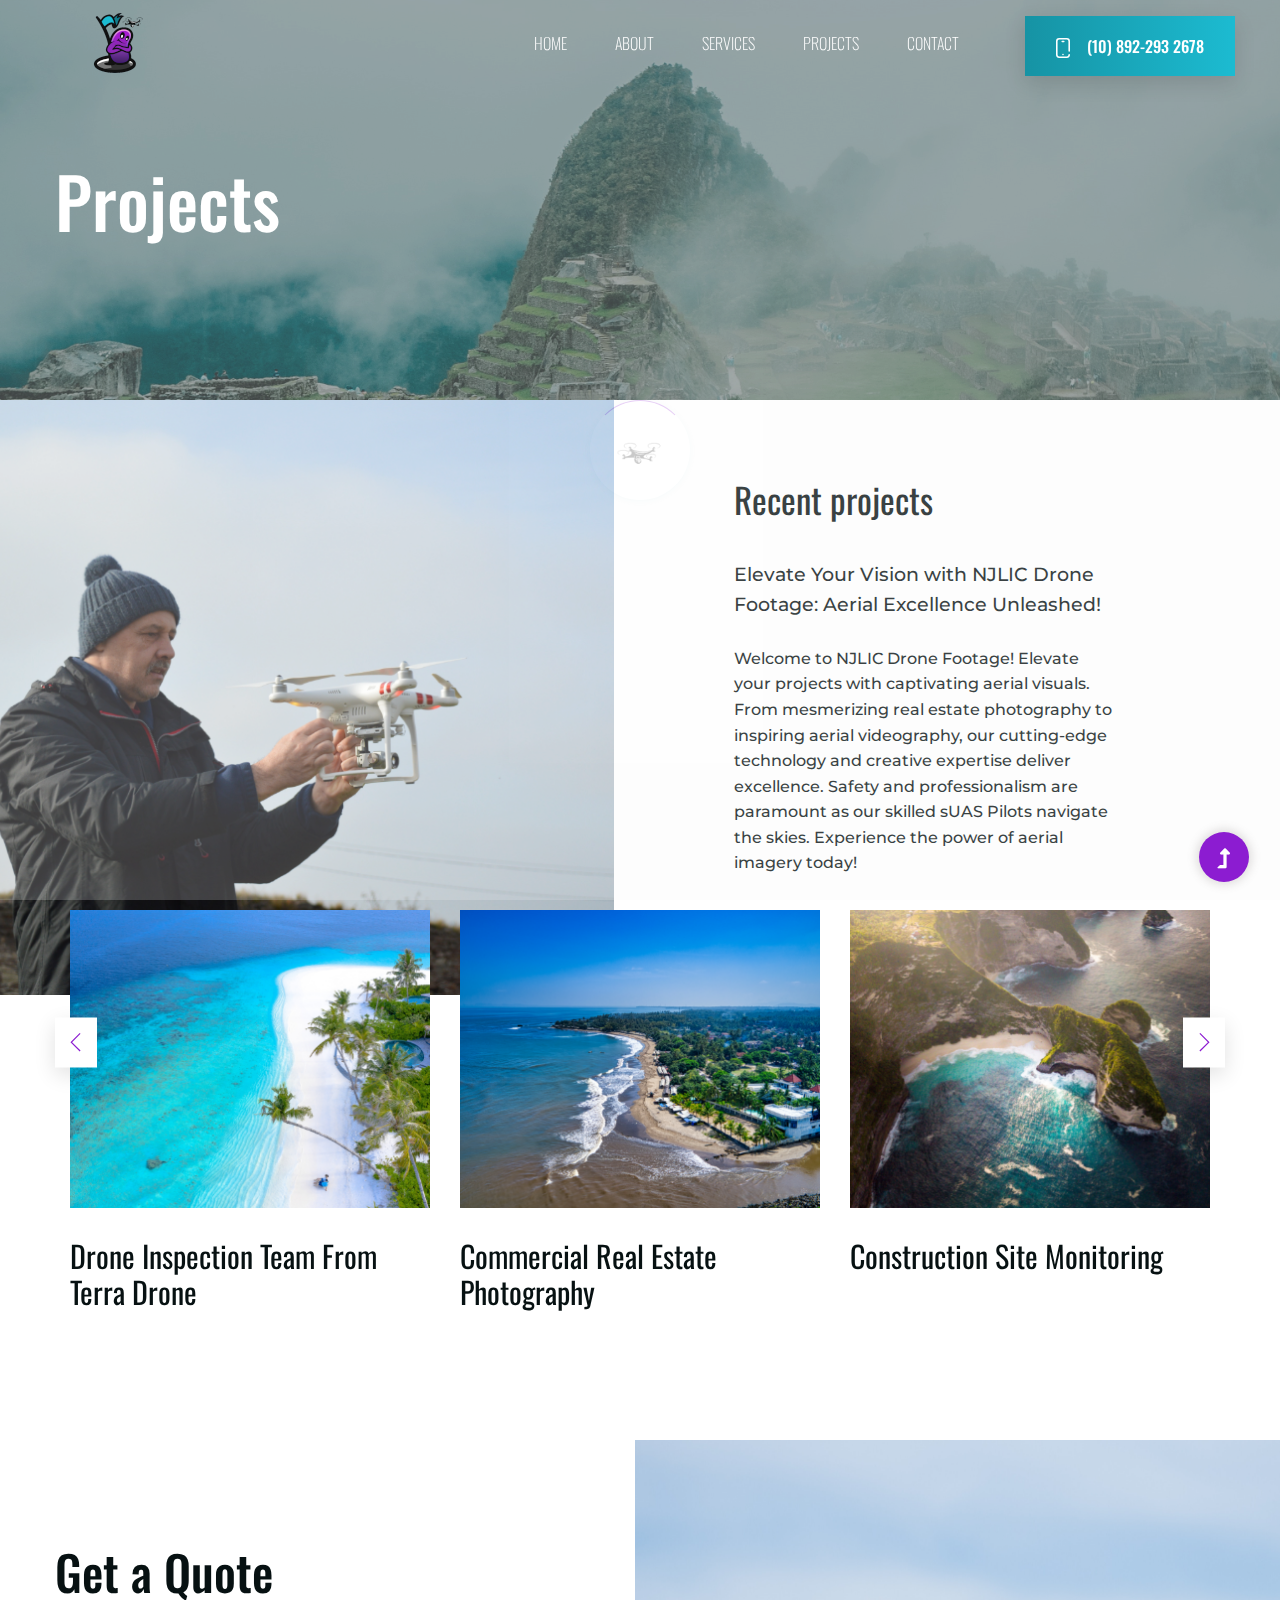
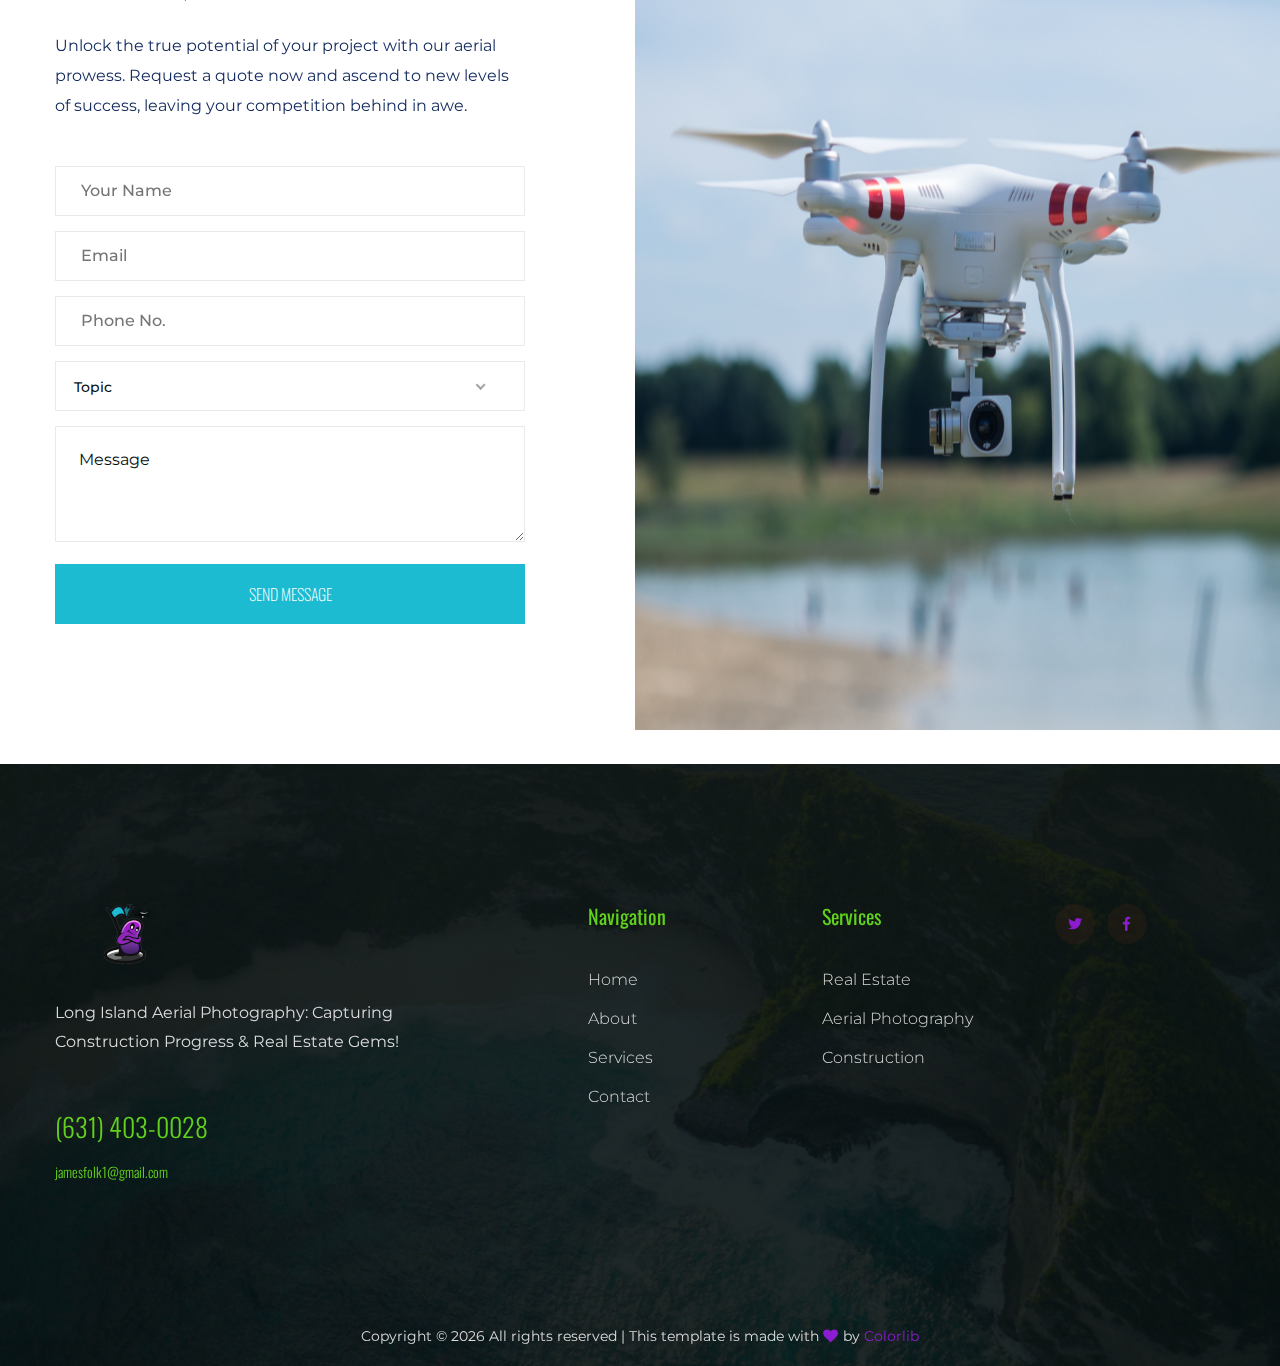
<file: projects.html>
<!DOCTYPE html>
<html class="no-js" lang="zxx">
  <head>
    <meta charset="utf-8" />
    <meta http-equiv="x-ua-compatible" content="ie=edge" />
    <title>Drone Photography</title>
    <meta name="description" content="" />
    <meta name="viewport" content="width=device-width, initial-scale=1" />
    <link rel="manifest" href="site.webmanifest" />
    <link
      rel="shortcut icon"
      type="image/x-icon"
      href="assets/img/favicon.ico"
    />

    <!-- CSS here -->
    <link rel="stylesheet" href="assets/css/bootstrap.min.css" />
    <link rel="stylesheet" href="assets/css/owl.carousel.min.css" />
    <link rel="stylesheet" href="assets/css/slicknav.css" />
    <link rel="stylesheet" href="assets/css/flaticon.css" />
    <link rel="stylesheet" href="assets/css/progressbar_barfiller.css" />
    <link rel="stylesheet" href="assets/css/gijgo.css" />
    <link rel="stylesheet" href="assets/css/animate.min.css" />
    <link rel="stylesheet" href="assets/css/animated-headline.css" />
    <link rel="stylesheet" href="assets/css/magnific-popup.css" />
    <link rel="stylesheet" href="assets/css/fontawesome-all.min.css" />
    <link rel="stylesheet" href="assets/css/themify-icons.css" />
    <link rel="stylesheet" href="assets/css/slick.css" />
    <link rel="stylesheet" href="assets/css/nice-select.css" />
    <link rel="stylesheet" href="assets/css/style.css" />
  </head>

  <body>
    <!-- ? Preloader Start -->
    <div id="preloader-active">
      <div class="preloader d-flex align-items-center justify-content-center">
        <div class="preloader-inner position-relative">
          <div class="preloader-circle"></div>
          <div class="preloader-img pere-text">
            <img src="assets/img/logo/loder.png" alt="" />
          </div>
        </div>
      </div>
    </div>
    <!-- Preloader Start -->
    <header>
      <!-- Header Start -->
      <div class="header-area header-transparent">
        <div class="main-header">
          <div class="header-bottom header-sticky">
            <div class="container-fluid">
              <div class="row align-items-center">
                <!-- Logo -->
                <div class="col-xl-2 col-lg-2">
                  <div class="logo">
                    <a href="index.html"
                      ><img src="assets/img/logo/logo.png" alt=""
                    /></a>
                  </div>
                </div>
                <div class="col-xl-10 col-lg-10">
                  <div
                    class="menu-wrapper d-flex align-items-center justify-content-end"
                  >
                    <!-- Main-menu -->
                    <div class="main-menu d-none d-lg-block">
                      <nav>
                        <ul id="navigation">
                          <li><a href="index.html">Home</a></li>
                          <li><a href="about.html">About</a></li>
                          <li>
                            <a href="services.html">Services</a>
                            <ul class="submenu">
                              <li>
                                <a
                                  href="services_residential_real_estate_photography.html"
                                  >Real Estate</a
                                >
                              </li>
                              <li>
                                <a href="services_forhire.html"
                                  >Aerial Photography</a
                                >
                              </li>
                              <li>
                                <a
                                  href="services_construction_site_monitoring.html"
                                  >Construction</a
                                >
                              </li>
                            </ul>
                          </li>
                          <li><a href="projects.html">Projects</a></li>
                          <!-- <li>
                            <a href="#">Blog</a>
                            <ul class="submenu">
                              <li><a href="blog.html">Blog</a></li>
                              <li>
                                <a href="blog_details.html">Blog Details</a>
                              </li>
                              <li><a href="elements.html">Element</a></li>
                            </ul>
                          </li> -->
                          <li><a href="contact.html">Contact</a></li>
                          <!-- Header btn -->
                          <li>
                            <div class="header-right-btn ml-40">
                              <a href="#" class="btn"
                                ><img
                                  src="assets/img/icon/smartphone.svg"
                                  alt=""
                                />(10) 892-293 2678</a
                              >
                            </div>
                          </li>
                        </ul>
                      </nav>
                    </div>
                  </div>
                </div>
                <!-- Mobile Menu -->
                <div class="col-12">
                  <div class="mobile_menu d-block d-lg-none"></div>
                </div>
              </div>
            </div>
          </div>
        </div>
      </div>
      <!-- Header End -->
    </header>
    <main>
      <!--? Hero Start -->
      <div class="slider-area2">
        <div class="slider-height2 hero-overly d-flex align-items-center">
          <div class="container">
            <div class="row">
              <div class="col-xl-12">
                <div class="hero__caption hero__caption2">
                  <h2>Projects</h2>
                </div>
              </div>
            </div>
          </div>
        </div>
      </div>
      <!-- Hero End -->
      <!--? Visit Our Tailor Start -->
      <div class="visit-tailor-area fix">
        <!--Right Contents  -->
        <div class="tailor-offers"></div>
        <!-- left Contents -->
        <div class="tailor-details">
          <h2>Recent projects</h2>
          <p>
            Elevate Your Vision with NJLIC Drone Footage: Aerial Excellence
            Unleashed!
          </p>
          <p class="pera-bottom">
            Welcome to NJLIC Drone Footage! Elevate your projects with
            captivating aerial visuals. From mesmerizing real estate photography
            to inspiring aerial videography, our cutting-edge technology and
            creative expertise deliver excellence. Safety and professionalism
            are paramount as our skilled sUAS Pilots navigate the skies.
            Experience the power of aerial imagery today!
          </p>
        </div>
      </div>
      <!-- Visit Our Tailor End -->
      <!--? services area start -->
      <section class="services-section services-section2 pb-padding fix">
        <div class="container">
          <div class="custom-row">
            <div class="services-active">
              <div class="col-lg-4">
                <div class="single-cat">
                  <div class="cat-icon">
                    <img src="assets/img/gallery/services4.png" alt="" />
                  </div>
                  <div class="cat-cap">
                    <h5>
                      <a href="services.html"
                        >Drone Inspection team from Terra Drone</a
                      >
                    </h5>
                  </div>
                </div>
              </div>
              <div class="col-lg-4">
                <div class="single-cat">
                  <div class="cat-icon">
                    <img src="assets/img/gallery/services5.png" alt="" />
                  </div>
                  <div class="cat-cap">
                    <h5>
                      <a href="services.html"
                        >Commercial Real Estate Photography</a
                      >
                    </h5>
                  </div>
                </div>
              </div>
              <div class="col-lg-4">
                <div class="single-cat">
                  <div class="cat-icon">
                    <img src="assets/img/gallery/services6.png" alt="" />
                  </div>
                  <div class="cat-cap">
                    <h5>
                      <a href="services.html">Construction Site Monitoring</a>
                    </h5>
                  </div>
                </div>
              </div>
              <div class="col-lg-4">
                <div class="single-cat">
                  <div class="cat-icon">
                    <img src="assets/img/gallery/services5.png" alt="" />
                  </div>
                  <div class="cat-cap">
                    <h5>
                      <a href="services.html"
                        >Commercial Real Estate Photography</a
                      >
                    </h5>
                  </div>
                </div>
              </div>
            </div>
          </div>
        </div>
      </section>
      <!-- Services End -->
      <div class="contact-form">
        <div class="container">
          <div class="row">
            <div class="col-lg-5">
              <div class="form-wrapper">
                <div class="row">
                  <div class="col-xl-12 col-lg-11 col-md-8 col-lg-7 col-sm-9">
                    <div class="section-tittle mb-30">
                      <h2>Get a Quote</h2>
                      <p>
                        Unlock the true potential of your project with our
                        aerial prowess. Request a quote now and ascend to new
                        levels of success, leaving your competition behind in
                        awe.
                      </p>
                    </div>
                  </div>
                </div>
                <form id="contact-form" action="#" method="POST">
                  <div class="row">
                    <div class="col-lg-12 col-md-6">
                      <div class="form-box user-icon mb-15">
                        <input
                          type="text"
                          name="name"
                          placeholder="Your Name"
                        />
                      </div>
                    </div>
                    <div class="col-lg-12 col-md-6">
                      <div class="form-box email-icon mb-15">
                        <input type="text" name="email" placeholder="Email" />
                      </div>
                    </div>
                    <div class="col-lg-12 col-md-6">
                      <div class="form-box email-icon mb-15">
                        <input
                          type="text"
                          name="email"
                          placeholder="Phone no."
                        />
                      </div>
                    </div>
                    <div class="col-lg-12 col-md-6 mb-15">
                      <div class="select-itms">
                        <select name="select" id="select2">
                          <option value="">Topic</option>
                          <option value="">Topic one</option>
                          <option value="">Topic Two</option>
                          <option value="">Topic Three</option>
                        </select>
                      </div>
                    </div>
                    <div class="col-lg-12">
                      <div class="form-box message-icon mb-15">
                        <textarea
                          name="message"
                          id="message"
                          placeholder="Message"
                        ></textarea>
                      </div>
                      <div class="submit-info">
                        <button class="submit-btn2" type="submit">
                          Send Message
                        </button>
                      </div>
                    </div>
                  </div>
                </form>
              </div>
            </div>
          </div>
        </div>
        <div class="contact-img">
          <img src="assets/img/gallery/contact-img.png" alt="" />
        </div>
      </div>
    </main>
    <footer>
      <div
        class="footer-wrapper section-bg2"
        data-background="assets/img/gallery/footer-bg.png"
      >
        <!-- Footer Start-->
        <div class="footer-area footer-padding">
          <div class="container">
            <div class="row justify-content-between">
              <div class="col-xl-4 col-lg-4 col-md-5 col-sm-7">
                <div class="single-footer-caption mb-50">
                  <div class="single-footer-caption mb-30">
                    <!-- logo -->
                    <div class="footer-logo mb-35">
                      <a href="index.html"
                        ><img src="assets/img/logo/logo2_footer.png" alt=""
                      /></a>
                    </div>
                    <div class="footer-tittle">
                      <div class="footer-pera">
                        <p>
                          Long Island Aerial Photography: Capturing Construction
                          Progress &amp; Real Estate Gems!
                        </p>
                      </div>
                      <ul class="mb-40">
                        <li class="number">
                          <a href="tel:16314030028">(631) 403-0028</a>
                        </li>
                        <li class="number2">
                          <a href="mailto:jamesfolk1@gmail.com"
                            >jamesfolk1@gmail.com</a
                          >
                        </li>
                      </ul>
                    </div>
                  </div>
                </div>
              </div>
              <div class="offset-xl-1 col-xl-2 col-lg-2 col-md-4 col-sm-6">
                <div class="single-footer-caption mb-50">
                  <div class="footer-tittle">
                    <h4>Navigation</h4>
                    <ul>
                      <li><a href="index.html">Home</a></li>
                      <li><a href="about.html">About</a></li>
                      <li><a href="services.html">Services</a></li>
                      <!-- <li><a href="blog.html">Blog</a></li> -->
                      <li><a href="contact.html">Contact</a></li>
                    </ul>
                  </div>
                </div>
              </div>
              <div class="col-xl-2 col-lg-2 col-md-4 col-sm-6">
                <div class="single-footer-caption mb-50">
                  <div class="footer-tittle">
                    <h4>Services</h4>
                    <ul>
                      <!-- <li><a href="#">Drone Mapping</a></li> -->
                      <li>
                        <a
                          href="services_residential_real_estate_photography.html"
                          >Real Estate</a
                        >
                      </li>
                      <li>
                        <a href="services_forhire.html">Aerial Photography</a>
                      </li>
                      <li>
                        <a href="services_construction_site_monitoring.html"
                          >Construction</a
                        >
                      </li>
                    </ul>
                  </div>
                </div>
              </div>
              <div class="col-xl-2 col-lg-3 col-md-4 col-sm-6">
                <div class="single-footer-caption mb-50">
                  <!-- social -->
                  <div class="footer-social">
                    <a href="https://twitter.com/njlicdrone"
                      ><i class="fab fa-twitter"></i
                    ></a>
                    <a href="https://www.facebook.com/njlicdronefootage"
                      ><i class="fab fa-facebook-f"></i
                    ></a>
                    <!-- <a href="#"><i class="fab fa-pinterest-p"></i></a> -->
                  </div>
                </div>
              </div>
            </div>
          </div>
        </div>
        <!-- footer-bottom area -->
        <div class="footer-bottom-area">
          <div class="container">
            <div class="footer-border">
              <div class="row">
                <div class="col-xl-12">
                  <div class="footer-copy-right text-center">
                    <p>
                      <!-- Link back to Colorlib can't be removed. Template is licensed under CC BY 3.0. -->
                      Copyright ©
                      <script>
                        document.write(new Date().getFullYear());
                      </script>
                      All rights reserved | This template is made with
                      <i class="fa fa-heart" aria-hidden="true"></i> by
                      <a href="https://colorlib.com" target="_blank"
                        >Colorlib</a
                      >
                      <!-- Link back to Colorlib can't be removed. Template is licensed under CC BY 3.0. -->
                    </p>
                  </div>
                </div>
              </div>
            </div>
          </div>
        </div>
        <!-- Footer End-->
      </div>
    </footer>
    <!-- Scroll Up -->
    <div id="back-top">
      <a title="Go to Top" href="#"> <i class="fas fa-level-up-alt"></i></a>
    </div>

    <!-- JS here -->

    <script src="./assets/js/vendor/modernizr-3.5.0.min.js"></script>
    <!-- Jquery, Popper, Bootstrap -->
    <script src="./assets/js/vendor/jquery-1.12.4.min.js"></script>
    <script src="./assets/js/popper.min.js"></script>
    <script src="./assets/js/bootstrap.min.js"></script>
    <!-- Jquery Mobile Menu -->
    <script src="./assets/js/jquery.slicknav.min.js"></script>

    <!-- Jquery Slick , Owl-Carousel Plugins -->
    <script src="./assets/js/owl.carousel.min.js"></script>
    <script src="./assets/js/slick.min.js"></script>
    <!-- One Page, Animated-HeadLin -->
    <script src="./assets/js/wow.min.js"></script>
    <script src="./assets/js/animated.headline.js"></script>
    <script src="./assets/js/jquery.magnific-popup.js"></script>

    <!-- Date Picker -->
    <script src="./assets/js/gijgo.min.js"></script>
    <!-- Nice-select, sticky -->
    <script src="./assets/js/jquery.nice-select.min.js"></script>
    <script src="./assets/js/jquery.sticky.js"></script>
    <!-- Progress -->
    <script src="./assets/js/jquery.barfiller.js"></script>

    <!-- counter , waypoint,Hover Direction -->
    <script src="./assets/js/jquery.counterup.min.js"></script>
    <script src="./assets/js/waypoints.min.js"></script>
    <script src="./assets/js/jquery.countdown.min.js"></script>
    <script src="./assets/js/hover-direction-snake.min.js"></script>

    <!-- contact js -->
    <script src="./assets/js/contact.js"></script>
    <script src="./assets/js/jquery.form.js"></script>
    <script src="./assets/js/jquery.validate.min.js"></script>
    <script src="./assets/js/mail-script.js"></script>
    <script src="./assets/js/jquery.ajaxchimp.min.js"></script>

    <!-- Jquery Plugins, main Jquery -->
    <script src="./assets/js/plugins.js"></script>
    <script src="./assets/js/main.js"></script>
  </body>
</html>
</file>
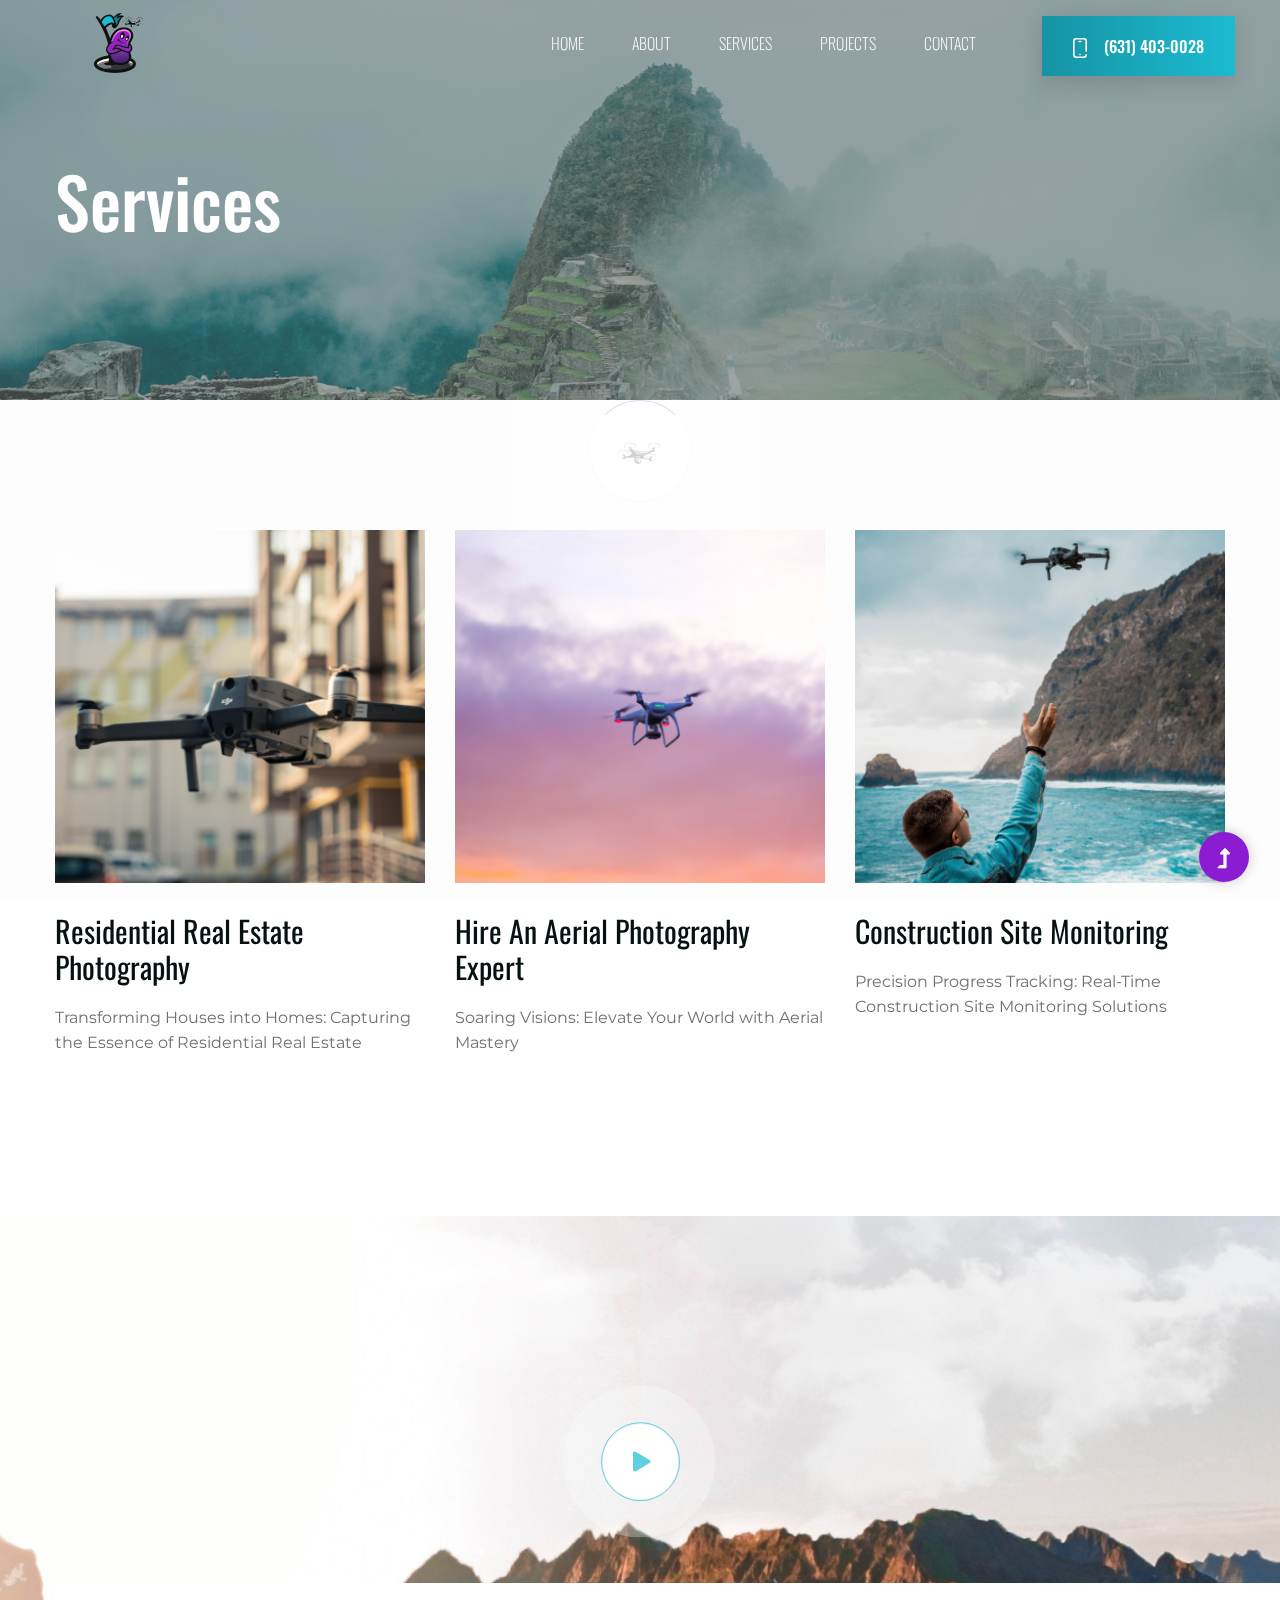
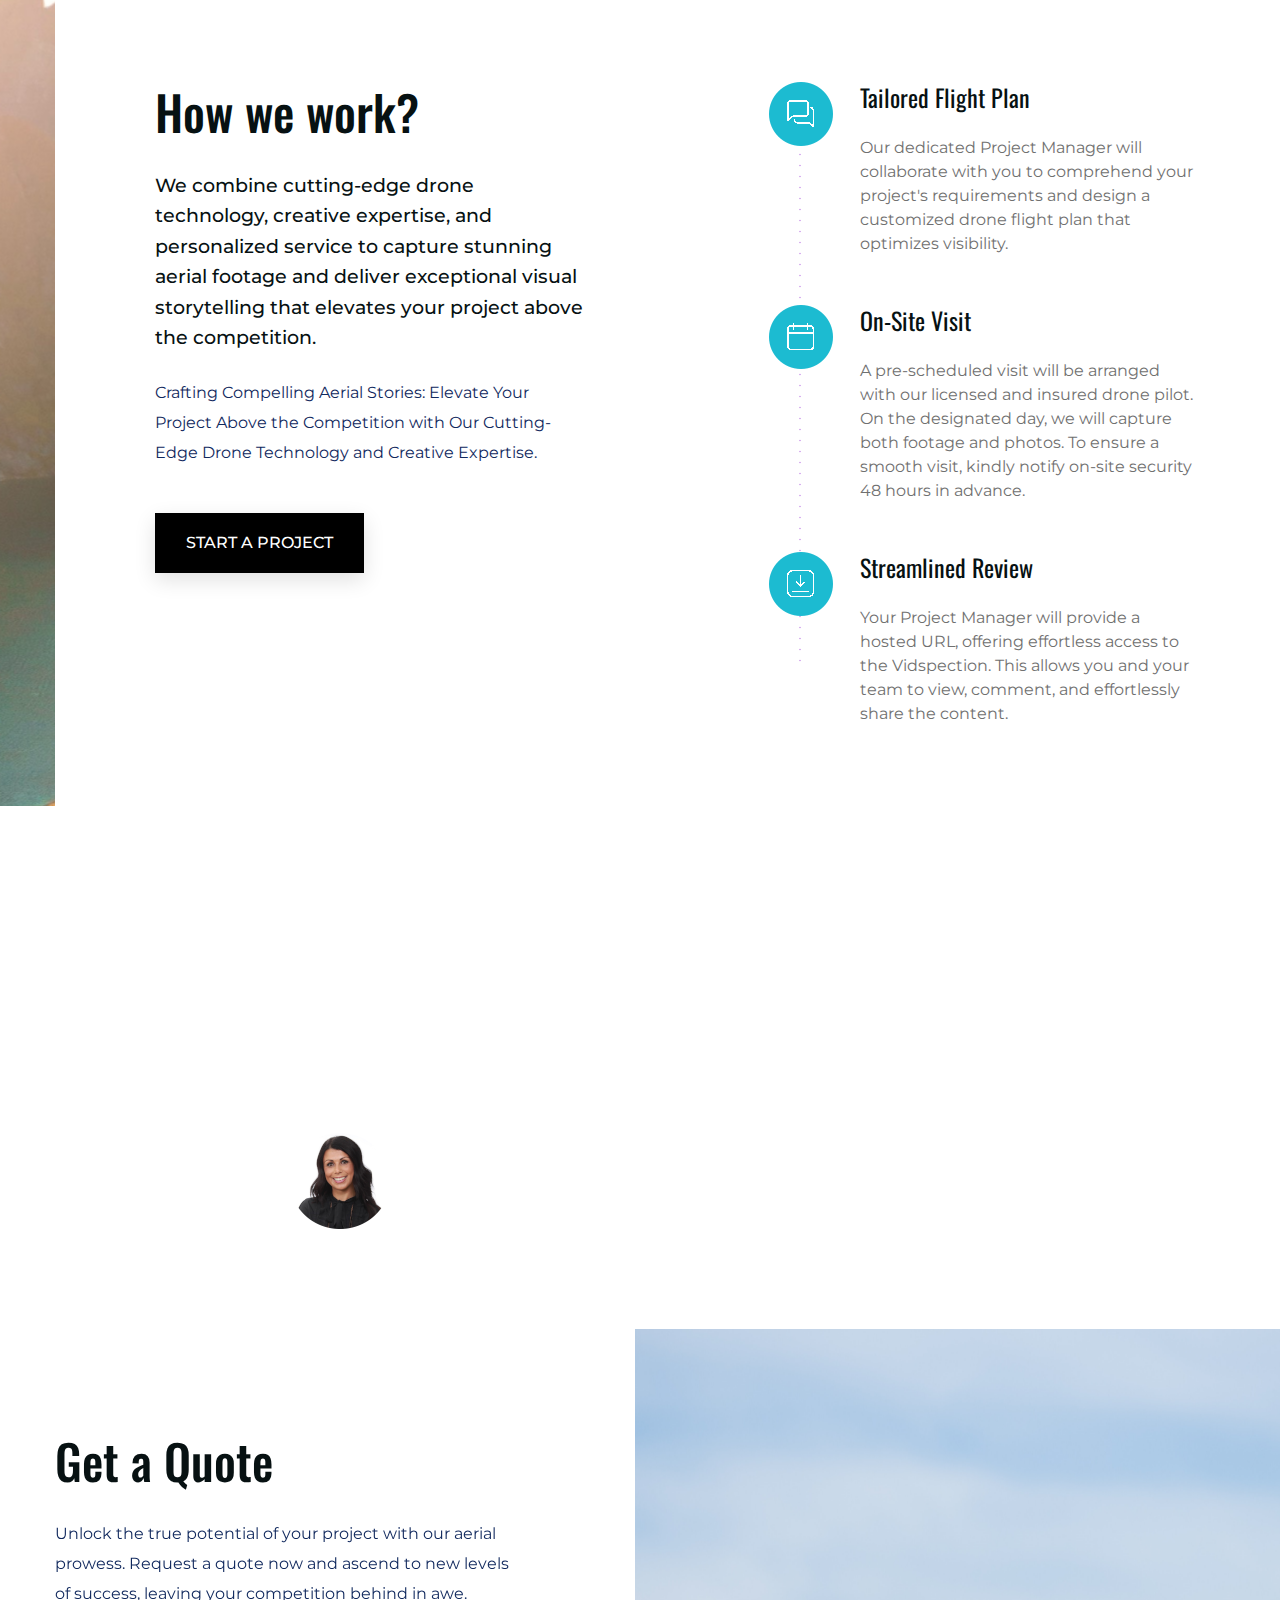
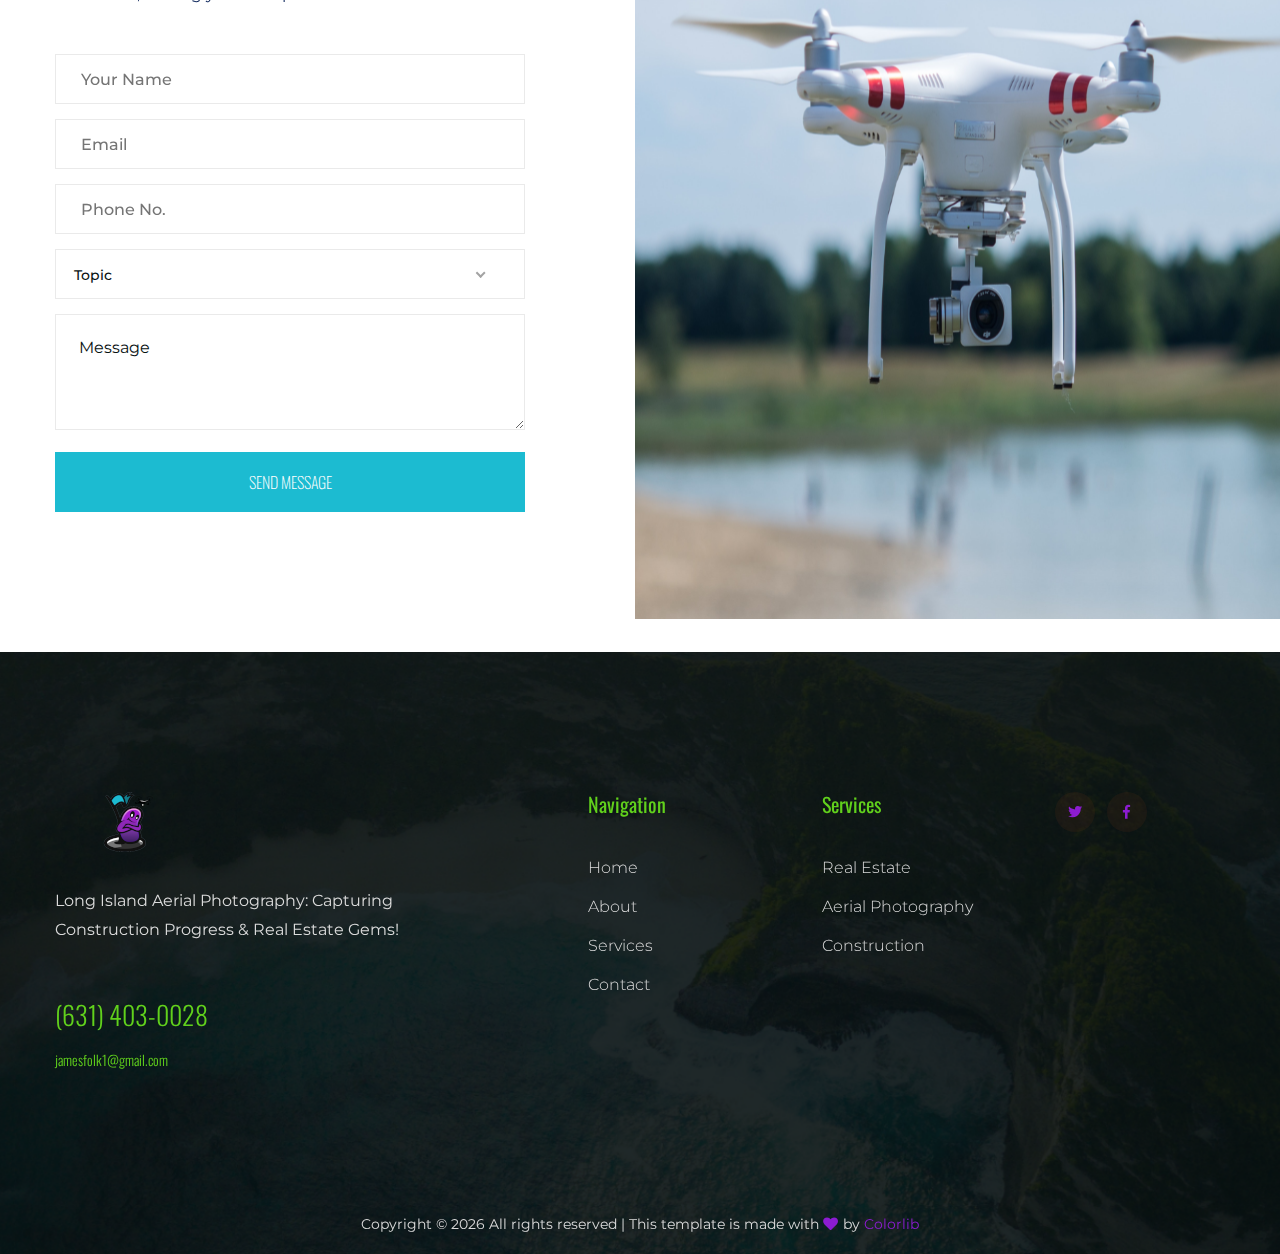
<file: services.html>
<!DOCTYPE html>
<html class="no-js" lang="zxx">
  <head>
    <meta charset="utf-8" />
    <meta http-equiv="x-ua-compatible" content="ie=edge" />
    <title>Drone Photography</title>
    <meta name="description" content="" />
    <meta name="viewport" content="width=device-width, initial-scale=1" />
    <link rel="manifest" href="site.webmanifest" />
    <link
      rel="shortcut icon"
      type="image/x-icon"
      href="assets/img/favicon.ico"
    />

    <!-- CSS here -->
    <link rel="stylesheet" href="assets/css/bootstrap.min.css" />
    <link rel="stylesheet" href="assets/css/owl.carousel.min.css" />
    <link rel="stylesheet" href="assets/css/slicknav.css" />
    <link rel="stylesheet" href="assets/css/flaticon.css" />
    <link rel="stylesheet" href="assets/css/progressbar_barfiller.css" />
    <link rel="stylesheet" href="assets/css/gijgo.css" />
    <link rel="stylesheet" href="assets/css/animate.min.css" />
    <link rel="stylesheet" href="assets/css/animated-headline.css" />
    <link rel="stylesheet" href="assets/css/magnific-popup.css" />
    <link rel="stylesheet" href="assets/css/fontawesome-all.min.css" />
    <link rel="stylesheet" href="assets/css/themify-icons.css" />
    <link rel="stylesheet" href="assets/css/slick.css" />
    <link rel="stylesheet" href="assets/css/nice-select.css" />
    <link rel="stylesheet" href="assets/css/style.css" />
  </head>

  <body>
    <!-- ? Preloader Start -->
    <div id="preloader-active">
      <div class="preloader d-flex align-items-center justify-content-center">
        <div class="preloader-inner position-relative">
          <div class="preloader-circle"></div>
          <div class="preloader-img pere-text">
            <img src="assets/img/logo/loder.png" alt="" />
          </div>
        </div>
      </div>
    </div>
    <!-- Preloader Start -->
    <header>
      <!-- Header Start -->
      <div class="header-area header-transparent">
        <div class="main-header">
          <div class="header-bottom header-sticky">
            <div class="container-fluid">
              <div class="row align-items-center">
                <!-- Logo -->
                <div class="col-xl-2 col-lg-2">
                  <div class="logo">
                    <a href="index.html"
                      ><img src="assets/img/logo/logo.png" alt=""
                    /></a>
                  </div>
                </div>
                <div class="col-xl-10 col-lg-10">
                  <div
                    class="menu-wrapper d-flex align-items-center justify-content-end"
                  >
                    <!-- Main-menu -->
                    <div class="main-menu d-none d-lg-block">
                      <nav>
                        <ul id="navigation">
                          <li><a href="index.html">Home</a></li>
                          <li><a href="about.html">About</a></li>
                          <li>
                            <a href="services.html">Services</a>
                            <ul class="submenu">
                              <li>
                                <a
                                  href="services_residential_real_estate_photography.html"
                                  >Real Estate</a
                                >
                              </li>
                              <li>
                                <a href="services_forhire.html"
                                  >Aerial Photography</a
                                >
                              </li>
                              <li>
                                <a
                                  href="services_construction_site_monitoring.html"
                                  >Construction</a
                                >
                              </li>
                            </ul>
                          </li>
                          <li><a href="projects.html">Projects</a></li>
                          <!-- <li>
                            <a href="#">Blog</a>
                            <ul class="submenu">
                              <li><a href="blog.html">Blog</a></li>
                              <li>
                                <a href="blog_details.html">Blog Details</a>
                              </li>
                              <li><a href="elements.html">Element</a></li>
                            </ul>
                          </li> -->
                          <li><a href="contact.html">Contact</a></li>
                          <!-- Header btn -->
                          <li>
                            <div class="header-right-btn ml-40">
                              <a href="tel:16314030028" class="btn"
                                ><img
                                  src="assets/img/icon/smartphone.svg"
                                  alt=""
                                />(631) 403-0028</a
                              >
                            </div>
                          </li>
                        </ul>
                      </nav>
                    </div>
                  </div>
                </div>
                <!-- Mobile Menu -->
                <div class="col-12">
                  <div class="mobile_menu d-block d-lg-none"></div>
                </div>
              </div>
            </div>
          </div>
        </div>
      </div>
      <!-- Header End -->
    </header>
    <main>
      <!--? Hero Start -->
      <div class="slider-area2">
        <div class="slider-height2 hero-overly d-flex align-items-center">
          <div class="container">
            <div class="row">
              <div class="col-xl-12">
                <div class="hero__caption hero__caption2">
                  <h2>Services</h2>
                </div>
              </div>
            </div>
          </div>
        </div>
      </div>
      <!-- Hero End -->
      <!--? services area start -->
      <section class="services-section section-padding30 fix">
        <div class="container">
          <div class="row">
            <div class="col-lg-4 col-md-6 col-sm-6">
              <div class="single-cat mb-40">
                <div class="cat-icon">
                  <img src="assets/img/gallery/services7.png" alt="" />
                </div>
                <div class="cat-cap">
                  <h5>
                    <a href="services_residential_real_estate_photography.html"
                      >Residential Real Estate Photography</a
                    >
                  </h5>
                  <p>
                    Transforming Houses into Homes: Capturing the Essence of
                    Residential Real Estate
                  </p>
                </div>
              </div>
            </div>
            <div class="col-lg-4 col-md-6 col-sm-6">
              <div class="single-cat mb-40">
                <div class="cat-icon">
                  <img src="assets/img/gallery/services8.png" alt="" />
                </div>
                <div class="cat-cap">
                  <h5>
                    <a href="services_forhire.html"
                      >Hire an Aerial Photography Expert</a
                    >
                  </h5>
                  <p>Soaring Visions: Elevate Your World with Aerial Mastery</p>
                </div>
              </div>
            </div>
            <div class="col-lg-4 col-md-6 col-sm-6">
              <div class="single-cat mb-40">
                <div class="cat-icon">
                  <img src="assets/img/gallery/services9.png" alt="" />
                </div>
                <div class="cat-cap">
                  <h5>
                    <a href="services_construction_site_monitoring.html"
                      >Construction Site Monitoring</a
                    >
                  </h5>
                  <p>
                    Precision Progress Tracking: Real-Time Construction Site
                    Monitoring Solutions
                  </p>
                </div>
              </div>
            </div>
            <!--
                    <div class="col-lg-4 col-md-6 col-sm-6">
                        <div class="single-cat mb-40">
                            <div class="cat-icon">
                                <img src="assets/img/gallery/services4.png" alt="">
                            </div>
                            <div class="cat-cap">
                                <h5><a href="services.html">Commercial Real Estate Photography</a></h5>
                                <p>Aute irure dolor inasfa reprehenderit in voluptate velit esse cillum reeut cupidatatfug nulla pariatur.</p>
                            </div>
                        </div>
                    </div>
                    <div class="col-lg-4 col-md-6 col-sm-6">
                        <div class="single-cat mb-40">
                            <div class="cat-icon">
                                <img src="assets/img/gallery/services5.png" alt="">
                            </div>
                            <div class="cat-cap">
                                <h5><a href="services.html">Residential Real Estate Photography</a></h5>
                                <p>Aute irure dolor inasfa reprehenderit in voluptate velit esse cillum reeut cupidatatfug nulla pariatur.</p>
                            </div>
                        </div>
                    </div>
                    <div class="col-lg-4 col-md-6 col-sm-6">
                        <div class="single-cat mb-40">
                            <div class="cat-icon">
                                <img src="assets/img/gallery/services6.png" alt="">
                            </div>
                            <div class="cat-cap">
                                <h5><a href="services.html">Commercial Real Estate Photography</a></h5>
                                <p>Aute irure dolor inasfa reprehenderit in voluptate velit esse cillum reeut cupidatatfug nulla pariatur.</p>
                            </div>
                        </div>
                    </div>
                    -->
          </div>
        </div>
      </section>
      <!-- Services End -->
      <!--? video_start -->
      <div
        class="video-area section-bg2 d-flex align-items-end fix"
        data-background="assets/img/gallery/video-bg.png"
      >
        <!-- Video icon -->
        <div class="video-icon">
          <a
            class="popup-video btn-icon"
            href="https://www.youtube.com/watch?v=up68UAfH0d0"
            ><i class="fas fa-play"></i
          ></a>
        </div>
        <div class="container">
          <div class="video-contents">
            <div class="row justify-content-between">
              <div class="col-xl-5 col-lg-5 col-md-10">
                <div class="section-tittle mb-90">
                  <h2>How we work?</h2>
                  <p class="tittle-pera1">
                    We combine cutting-edge drone technology, creative
                    expertise, and personalized service to capture stunning
                    aerial footage and deliver exceptional visual storytelling
                    that elevates your project above the competition.
                  </p>
                  <p>
                    Crafting Compelling Aerial Stories: Elevate Your Project
                    Above the Competition with Our Cutting-Edge Drone Technology
                    and Creative Expertise.
                  </p>
                  <a href="#" class="btn black-btn">Start a Project</a>
                </div>
              </div>
              <div class="col-xl-5 col-lg-6 col-md-8">
                <div class="edu-details">
                  <!-- single-item -->
                  <div class="single-items mb-50">
                    <span>Tailored Flight Plan</span>
                    <p>
                      Our dedicated Project Manager will collaborate with you to
                      comprehend your project's requirements and design a
                      customized drone flight plan that optimizes visibility.
                    </p>
                  </div>
                  <!-- single-item -->
                  <div class="single-items single-items2 mb-50">
                    <span>On-Site Visit</span>
                    <p>
                      A pre-scheduled visit will be arranged with our licensed
                      and insured drone pilot. On the designated day, we will
                      capture both footage and photos. To ensure a smooth visit,
                      kindly notify on-site security 48 hours in advance.
                    </p>
                  </div>
                  <!-- single-item -->
                  <div class="single-items single-items3 mb-50">
                    <span>Streamlined Review</span>
                    <p>
                      Your Project Manager will provide a hosted URL, offering
                      effortless access to the Vidspection. This allows you and
                      your team to view, comment, and effortlessly share the
                      content.
                    </p>
                  </div>
                  <!-- single-item -->
                  <!-- <div class="single-items single-items4 mb-50">
                    <span>Timelapse</span>
                    <p>
                      Depending on your selected package, we will share
                      captivating photo and video timelapses after a specific
                      number of site visits.
                    </p>
                  </div> -->
                </div>
              </div>
            </div>
          </div>
        </div>
      </div>
      <!--? Testimonial Area Start -->
      <section
        class="testimonial-area testimonial-padding fix section-bg"
        data-background="assets/img/gallery/section_bg03.png"
      >
        <div class="container">
          <div class="row align-items-center justify-content-center">
            <div class="col-lg-9">
              <div class="about-caption">
                <!-- Testimonial Start -->
                <div class="h1-testimonial-active dot-style">
                  <!-- Single Testimonial -->
                  <div class="single-testimonial position-relative">
                    <div class="testimonial-caption">
                      <img
                        src="assets/img/icon/quotes-sign.png"
                        alt=""
                        class="quotes-sign"
                      />
                      <p>
                        "James is awesome! He always provides timely, high
                        quality work. Thank you for your wonderful service. I
                        look forward to doing business again!"
                      </p>
                    </div>
                    <!-- founder -->
                    <div class="testimonial-founder d-flex align-items-center">
                      <div class="founder-img">
                        <img
                          src="assets/img/icon/testimonial-nicole-pappas.png"
                          alt=""
                        />
                      </div>
                      <div class="founder-text">
                        <span>Nicole Pappas</span>
                        <p>
                          Licensed Real Estate Salesperson at Doublas Elliman
                        </p>
                      </div>
                    </div>
                  </div>
                </div>
                <!-- Testimonial End -->
              </div>
            </div>
          </div>
        </div>
      </section>
      <!--? Testimonial Area End -->
      <div class="contact-form">
        <div class="container">
          <div class="row">
            <div class="col-lg-5">
              <div class="form-wrapper">
                <div class="row">
                  <div class="col-xl-12 col-lg-11 col-md-8 col-lg-7 col-sm-9">
                    <div class="section-tittle mb-30">
                      <h2>Get a Quote</h2>
                      <p>
                        Unlock the true potential of your project with our
                        aerial prowess. Request a quote now and ascend to new
                        levels of success, leaving your competition behind in
                        awe.
                      </p>
                    </div>
                  </div>
                </div>
                <form id="contact-form" action="#" method="POST">
                  <div class="row">
                    <div class="col-lg-12 col-md-6">
                      <div class="form-box user-icon mb-15">
                        <input
                          type="text"
                          name="name"
                          placeholder="Your Name"
                        />
                      </div>
                    </div>
                    <div class="col-lg-12 col-md-6">
                      <div class="form-box email-icon mb-15">
                        <input type="text" name="email" placeholder="Email" />
                      </div>
                    </div>
                    <div class="col-lg-12 col-md-6">
                      <div class="form-box email-icon mb-15">
                        <input
                          type="text"
                          name="email"
                          placeholder="Phone no."
                        />
                      </div>
                    </div>
                    <div class="col-lg-12 col-md-6 mb-15">
                      <div class="select-itms">
                        <select name="select" id="select2">
                          <option value="">Topic</option>
                          <option value="">Topic one</option>
                          <option value="">Topic Two</option>
                          <option value="">Topic Three</option>
                        </select>
                      </div>
                    </div>
                    <div class="col-lg-12">
                      <div class="form-box message-icon mb-15">
                        <textarea
                          name="message"
                          id="message"
                          placeholder="Message"
                        ></textarea>
                      </div>
                      <div class="submit-info">
                        <button class="submit-btn2" type="submit">
                          Send Message
                        </button>
                      </div>
                    </div>
                  </div>
                </form>
              </div>
            </div>
          </div>
        </div>
        <div class="contact-img">
          <img src="assets/img/gallery/contact-img.png" alt="" />
        </div>
      </div>
    </main>
    <footer>
      <div
        class="footer-wrapper section-bg2"
        data-background="assets/img/gallery/footer-bg.png"
      >
        <!-- Footer Start-->
        <div class="footer-area footer-padding">
          <div class="container">
            <div class="row justify-content-between">
              <div class="col-xl-4 col-lg-4 col-md-5 col-sm-7">
                <div class="single-footer-caption mb-50">
                  <div class="single-footer-caption mb-30">
                    <!-- logo -->
                    <div class="footer-logo mb-35">
                      <a href="index.html"
                        ><img src="assets/img/logo/logo2_footer.png" alt=""
                      /></a>
                    </div>
                    <div class="footer-tittle">
                      <div class="footer-pera">
                        <p>
                          Long Island Aerial Photography: Capturing Construction
                          Progress &amp; Real Estate Gems!
                        </p>
                      </div>
                      <ul class="mb-40">
                        <li class="number">
                          <a href="tel:16314030028">(631) 403-0028</a>
                        </li>
                        <li class="number2">
                          <a href="mailto:jamesfolk1@gmail.com"
                            >jamesfolk1@gmail.com</a
                          >
                        </li>
                      </ul>
                    </div>
                  </div>
                </div>
              </div>
              <div class="offset-xl-1 col-xl-2 col-lg-2 col-md-4 col-sm-6">
                <div class="single-footer-caption mb-50">
                  <div class="footer-tittle">
                    <h4>Navigation</h4>
                    <ul>
                      <li><a href="index.html">Home</a></li>
                      <li><a href="about.html">About</a></li>
                      <li><a href="services.html">Services</a></li>
                      <!-- <li><a href="blog.html">Blog</a></li> -->
                      <li><a href="contact.html">Contact</a></li>
                    </ul>
                  </div>
                </div>
              </div>
              <div class="col-xl-2 col-lg-2 col-md-4 col-sm-6">
                <div class="single-footer-caption mb-50">
                  <div class="footer-tittle">
                    <h4>Services</h4>
                    <ul>
                      <!-- <li><a href="#">Drone Mapping</a></li> -->
                      <li>
                        <a
                          href="services_residential_real_estate_photography.html"
                          >Real Estate</a
                        >
                      </li>
                      <li>
                        <a href="services_forhire.html">Aerial Photography</a>
                      </li>
                      <li>
                        <a href="services_construction_site_monitoring.html"
                          >Construction</a
                        >
                      </li>
                    </ul>
                  </div>
                </div>
              </div>
              <div class="col-xl-2 col-lg-3 col-md-4 col-sm-6">
                <div class="single-footer-caption mb-50">
                  <!-- social -->
                  <div class="footer-social">
                    <a href="https://twitter.com/njlicdrone"
                      ><i class="fab fa-twitter"></i
                    ></a>
                    <a href="https://www.facebook.com/njlicdronefootage"
                      ><i class="fab fa-facebook-f"></i
                    ></a>
                    <!-- <a href="#"><i class="fab fa-pinterest-p"></i></a> -->
                  </div>
                </div>
              </div>
            </div>
          </div>
        </div>
        <!-- footer-bottom area -->
        <div class="footer-bottom-area">
          <div class="container">
            <div class="footer-border">
              <div class="row">
                <div class="col-xl-12">
                  <div class="footer-copy-right text-center">
                    <p>
                      <!-- Link back to Colorlib can't be removed. Template is licensed under CC BY 3.0. -->
                      Copyright ©
                      <script>
                        document.write(new Date().getFullYear());
                      </script>
                      All rights reserved | This template is made with
                      <i class="fa fa-heart" aria-hidden="true"></i> by
                      <a href="https://colorlib.com" target="_blank"
                        >Colorlib</a
                      >
                      <!-- Link back to Colorlib can't be removed. Template is licensed under CC BY 3.0. -->
                    </p>
                  </div>
                </div>
              </div>
            </div>
          </div>
        </div>
        <!-- Footer End-->
      </div>
    </footer>
    <!-- Scroll Up -->
    <div id="back-top">
      <a title="Go to Top" href="#"> <i class="fas fa-level-up-alt"></i></a>
    </div>

    <!-- JS here -->

    <script src="./assets/js/vendor/modernizr-3.5.0.min.js"></script>
    <!-- Jquery, Popper, Bootstrap -->
    <script src="./assets/js/vendor/jquery-1.12.4.min.js"></script>
    <script src="./assets/js/popper.min.js"></script>
    <script src="./assets/js/bootstrap.min.js"></script>
    <!-- Jquery Mobile Menu -->
    <script src="./assets/js/jquery.slicknav.min.js"></script>

    <!-- Jquery Slick , Owl-Carousel Plugins -->
    <script src="./assets/js/owl.carousel.min.js"></script>
    <script src="./assets/js/slick.min.js"></script>
    <!-- One Page, Animated-HeadLin -->
    <script src="./assets/js/wow.min.js"></script>
    <script src="./assets/js/animated.headline.js"></script>
    <script src="./assets/js/jquery.magnific-popup.js"></script>

    <!-- Date Picker -->
    <script src="./assets/js/gijgo.min.js"></script>
    <!-- Nice-select, sticky -->
    <script src="./assets/js/jquery.nice-select.min.js"></script>
    <script src="./assets/js/jquery.sticky.js"></script>
    <!-- Progress -->
    <script src="./assets/js/jquery.barfiller.js"></script>

    <!-- counter , waypoint,Hover Direction -->
    <script src="./assets/js/jquery.counterup.min.js"></script>
    <script src="./assets/js/waypoints.min.js"></script>
    <script src="./assets/js/jquery.countdown.min.js"></script>
    <script src="./assets/js/hover-direction-snake.min.js"></script>

    <!-- contact js -->
    <script src="./assets/js/contact.js"></script>
    <script src="./assets/js/jquery.form.js"></script>
    <script src="./assets/js/jquery.validate.min.js"></script>
    <script src="./assets/js/mail-script.js"></script>
    <script src="./assets/js/jquery.ajaxchimp.min.js"></script>

    <!-- Jquery Plugins, main Jquery -->
    <script src="./assets/js/plugins.js"></script>
    <script src="./assets/js/main.js"></script>
  </body>
</html>
</file>
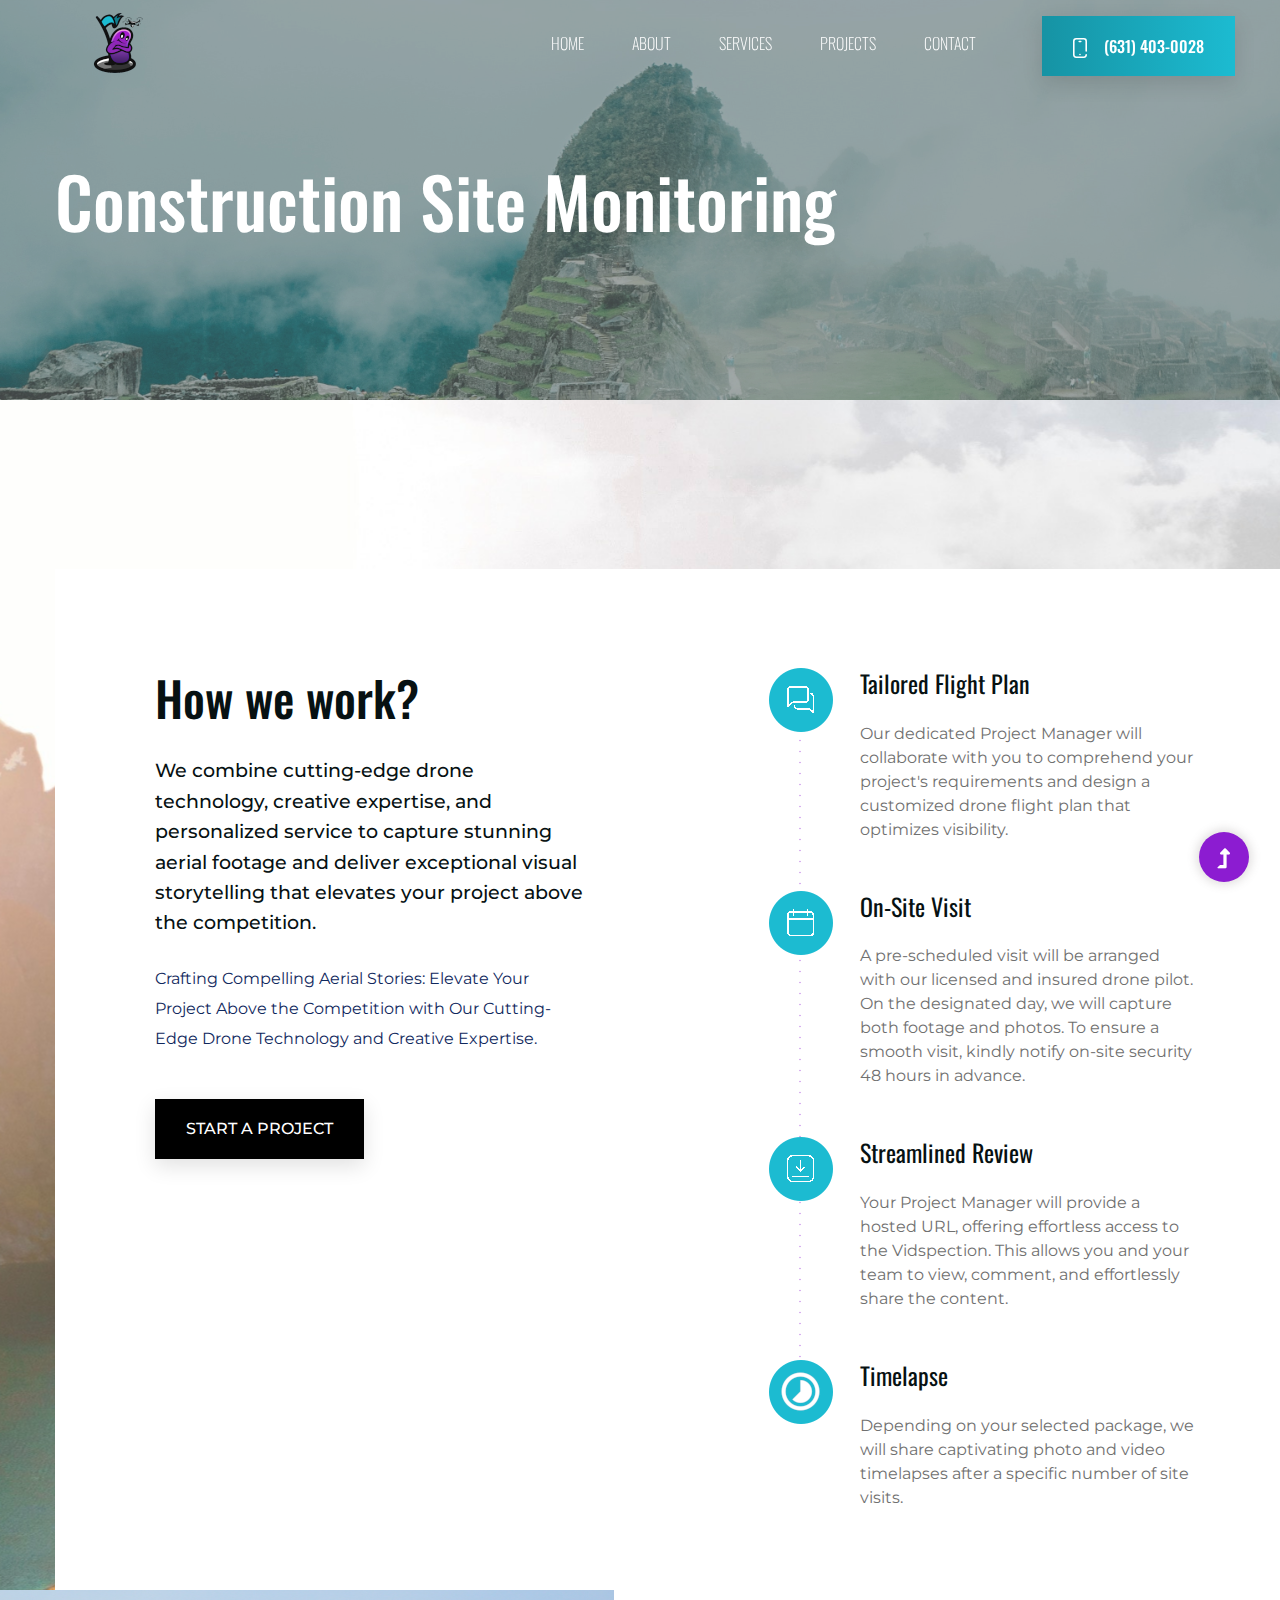
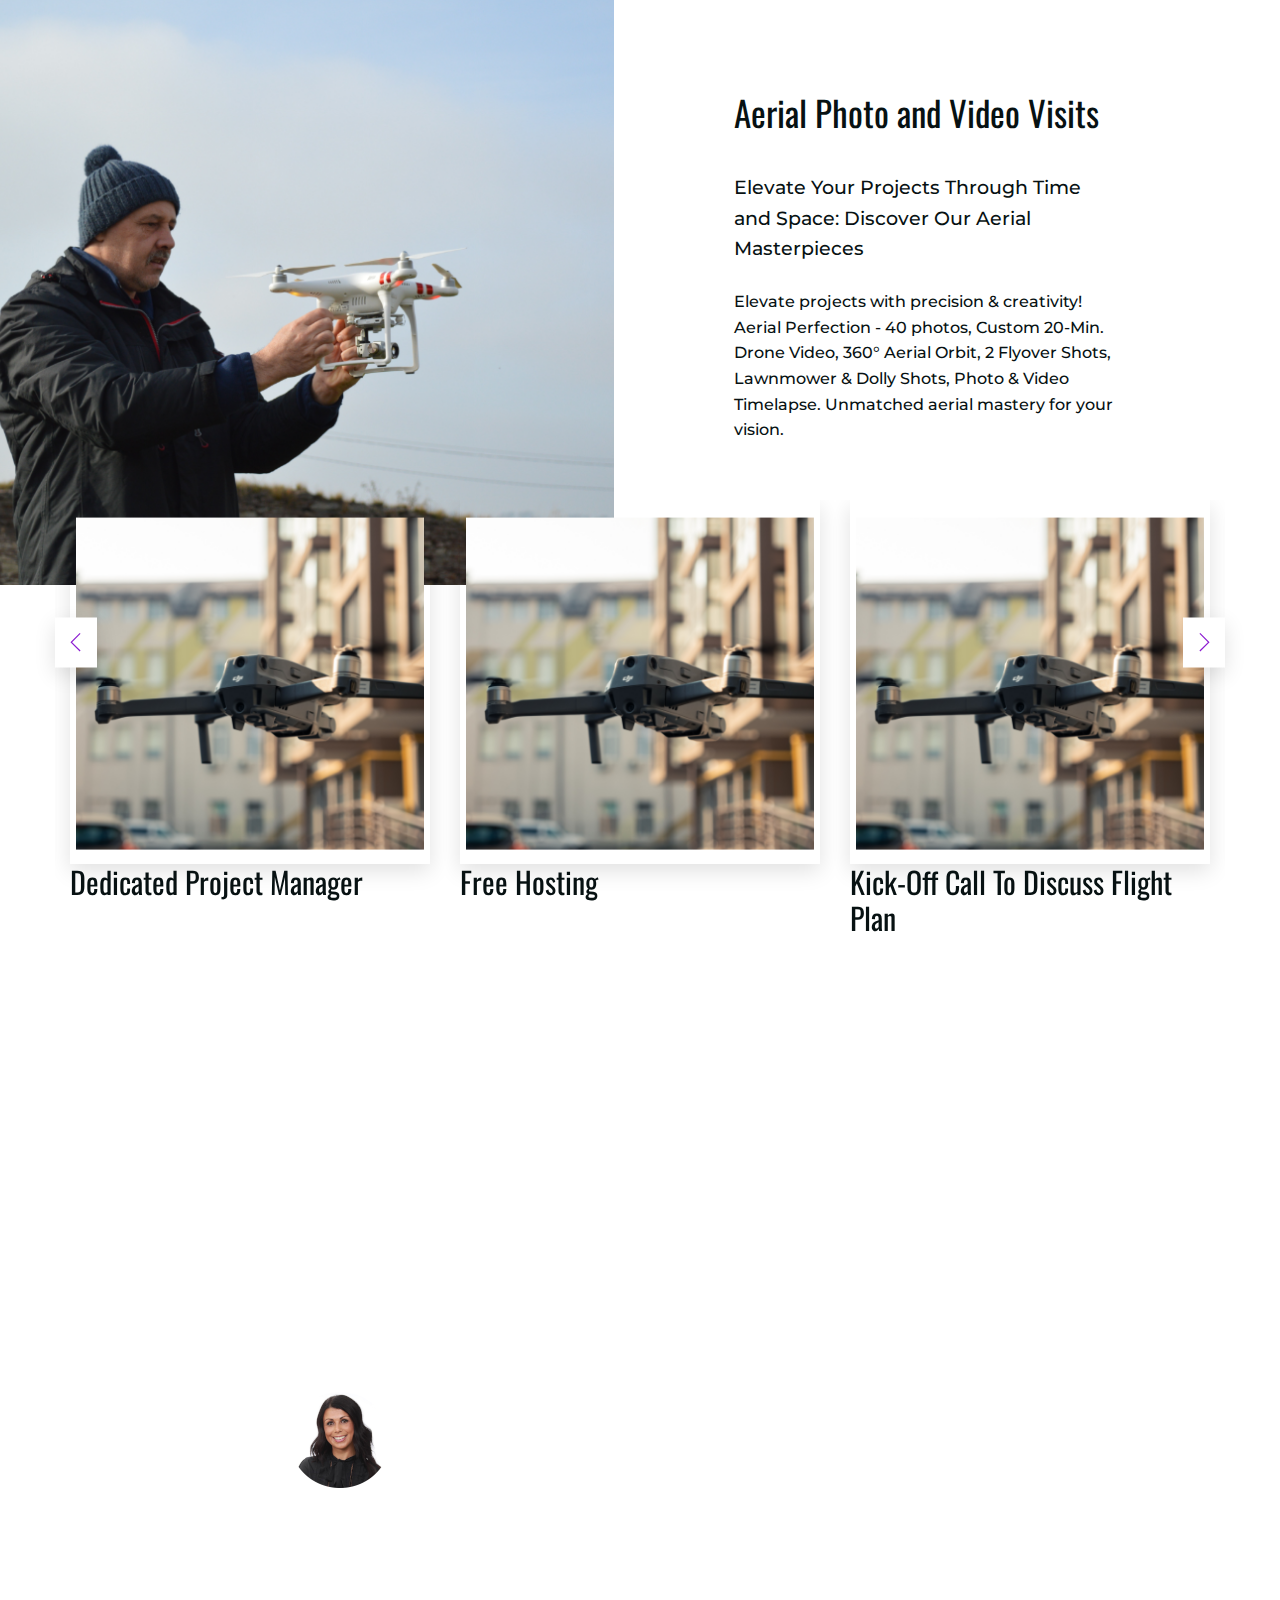
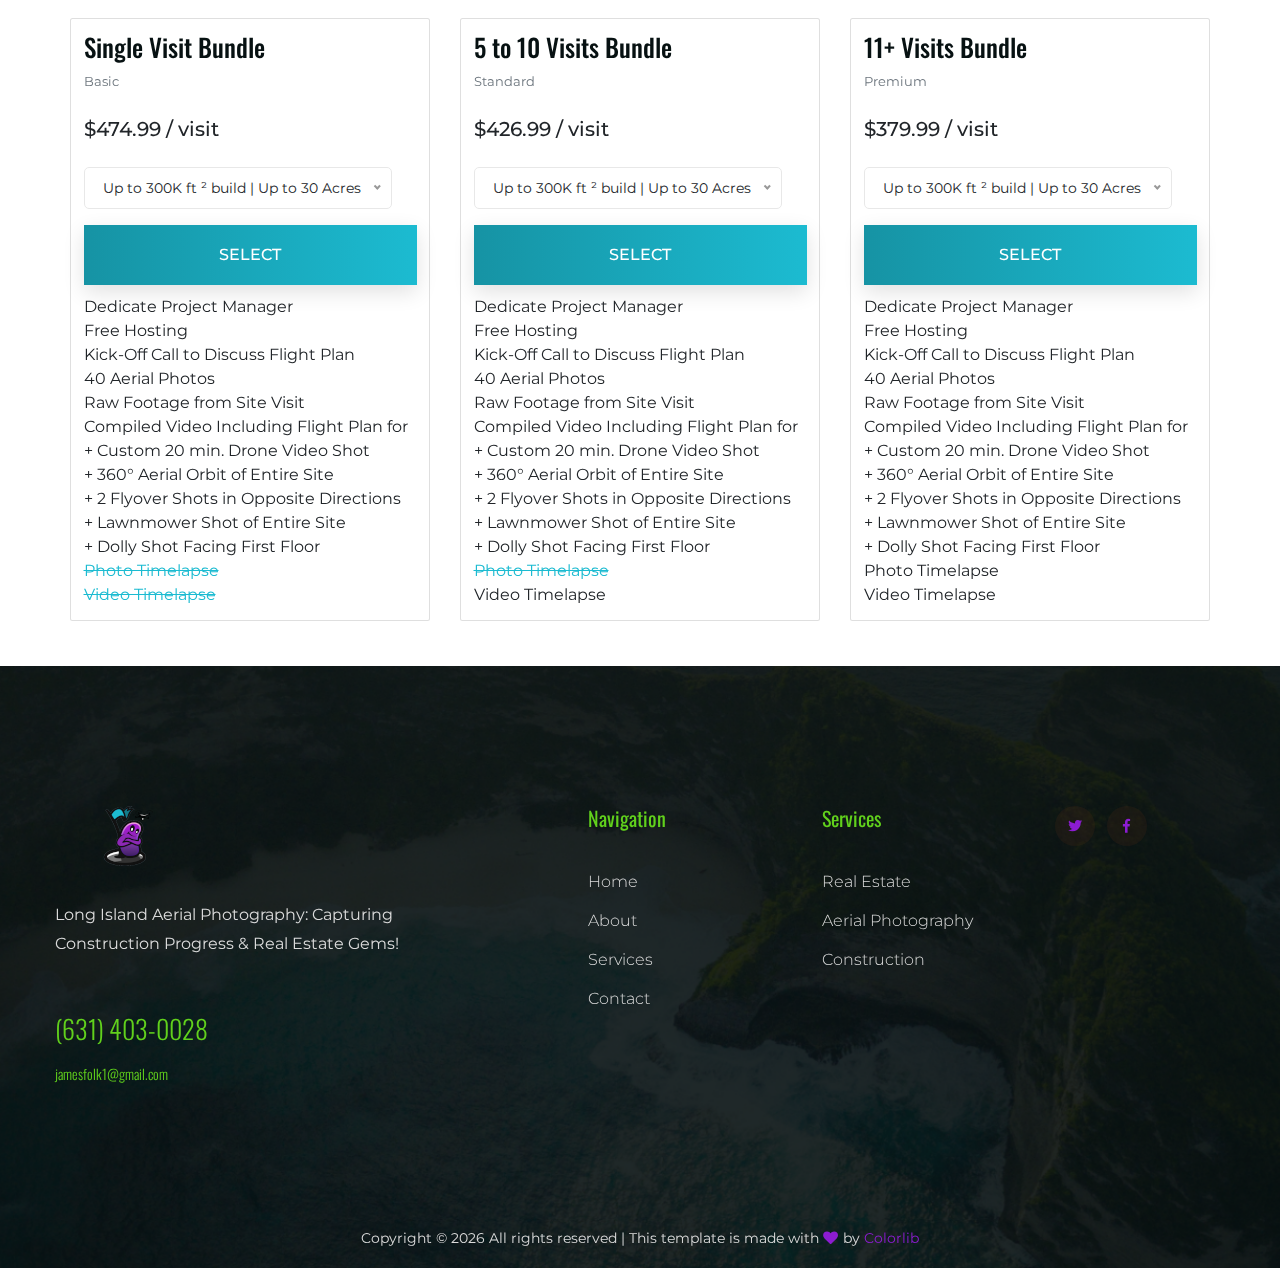
<file: services_construction_site_monitoring.html>
<!DOCTYPE html>
<html class="no-js" lang="zxx">
  <head>
    <meta charset="utf-8" />
    <meta http-equiv="x-ua-compatible" content="ie=edge" />
    <title>Drone Photography</title>
    <meta name="description" content="" />
    <meta name="viewport" content="width=device-width, initial-scale=1" />
    <link rel="manifest" href="site.webmanifest" />
    <link
      rel="shortcut icon"
      type="image/x-icon"
      href="assets/img/favicon.ico"
    />

    <!-- CSS here -->
    <link rel="stylesheet" href="assets/css/bootstrap.min.css" />
    <link rel="stylesheet" href="assets/css/owl.carousel.min.css" />
    <link rel="stylesheet" href="assets/css/slicknav.css" />
    <link rel="stylesheet" href="assets/css/flaticon.css" />
    <link rel="stylesheet" href="assets/css/progressbar_barfiller.css" />
    <link rel="stylesheet" href="assets/css/gijgo.css" />
    <link rel="stylesheet" href="assets/css/animate.min.css" />
    <link rel="stylesheet" href="assets/css/animated-headline.css" />
    <link rel="stylesheet" href="assets/css/magnific-popup.css" />
    <link rel="stylesheet" href="assets/css/fontawesome-all.min.css" />
    <link rel="stylesheet" href="assets/css/themify-icons.css" />
    <link rel="stylesheet" href="assets/css/slick.css" />
    <link rel="stylesheet" href="assets/css/nice-select.css" />
    <link rel="stylesheet" href="assets/css/style.css" />
  </head>

  <body onload="loadPrices()">
    <!-- ? Preloader Start -->
    <div id="preloader-active">
      <div class="preloader d-flex align-items-center justify-content-center">
        <div class="preloader-inner position-relative">
          <div class="preloader-circle"></div>
          <div class="preloader-img pere-text">
            <img src="assets/img/logo/loder.png" alt="" />
          </div>
        </div>
      </div>
    </div>
    <!-- Preloader Start -->
    <header>
      <!-- Header Start -->
      <div class="header-area header-transparent">
        <div class="main-header">
          <div class="header-bottom header-sticky">
            <div class="container-fluid">
              <div class="row align-items-center">
                <!-- Logo -->
                <div class="col-xl-2 col-lg-2">
                  <div class="logo">
                    <a href="index.html"
                      ><img src="assets/img/logo/logo.png" alt=""
                    /></a>
                  </div>
                </div>
                <div class="col-xl-10 col-lg-10">
                  <div
                    class="menu-wrapper d-flex align-items-center justify-content-end"
                  >
                    <!-- Main-menu -->
                    <div class="main-menu d-none d-lg-block">
                      <nav>
                        <ul id="navigation">
                          <li><a href="index.html">Home</a></li>
                          <li><a href="about.html">About</a></li>
                          <li>
                            <a href="services.html">Services</a>
                            <ul class="submenu">
                              <li>
                                <a
                                  href="services_residential_real_estate_photography.html"
                                  >Real Estate</a
                                >
                              </li>
                              <li>
                                <a href="services_forhire.html"
                                  >Aerial Photography</a
                                >
                              </li>
                              <li>
                                <a
                                  href="services_construction_site_monitoring.html"
                                  >Construction</a
                                >
                              </li>
                            </ul>
                          </li>
                          <li><a href="projects.html">Projects</a></li>
                          <!-- <li>
                            <a href="#">Blog</a>
                            <ul class="submenu">
                              <li><a href="blog.html">Blog</a></li>
                              <li>
                                <a href="blog_details.html">Blog Details</a>
                              </li>
                              <li><a href="elements.html">Element</a></li>
                            </ul>
                          </li> -->
                          <li><a href="contact.html">Contact</a></li>
                          <!-- Header btn -->
                          <li>
                            <div class="header-right-btn ml-40">
                              <a href="tel:16314030028" class="btn"
                                ><img
                                  src="assets/img/icon/smartphone.svg"
                                  alt=""
                                />(631) 403-0028</a
                              >
                            </div>
                          </li>
                        </ul>
                      </nav>
                    </div>
                  </div>
                </div>
                <!-- Mobile Menu -->
                <div class="col-12">
                  <div class="mobile_menu d-block d-lg-none"></div>
                </div>
              </div>
            </div>
          </div>
        </div>
      </div>
      <!-- Header End -->
    </header>
    <main>
      <!--? Hero Start -->
      <div class="slider-area2">
        <div class="slider-height2 hero-overly d-flex align-items-center">
          <div class="container">
            <div class="row">
              <div class="col-xl-12">
                <div class="hero__caption hero__caption2">
                  <h2>Construction Site Monitoring</h2>
                </div>
              </div>
            </div>
          </div>
        </div>
      </div>
      <!-- Hero End -->
      <!--? video_start -->
      <div
        class="video-area section-bg2 d-flex align-items-end fix"
        data-background="assets/img/gallery/video-bg.png"
      >
        <!-- Video icon -->
        <div class="video-icon">
          <a
            class="popup-video btn-icon"
            href="https://www.youtube.com/watch?v=up68UAfH0d0"
            ><i class="fas fa-play"></i
          ></a>
        </div>
        <div class="container">
          <div class="video-contents">
            <div class="row justify-content-between">
              <div class="col-xl-5 col-lg-5 col-md-10">
                <div class="section-tittle mb-90">
                  <h2>How we work?</h2>
                  <p class="tittle-pera1">
                    We combine cutting-edge drone technology, creative
                    expertise, and personalized service to capture stunning
                    aerial footage and deliver exceptional visual storytelling
                    that elevates your project above the competition.
                  </p>
                  <p>
                    Crafting Compelling Aerial Stories: Elevate Your Project
                    Above the Competition with Our Cutting-Edge Drone Technology
                    and Creative Expertise.
                  </p>
                  <a href="#" class="btn black-btn">Start a Project</a>
                </div>
              </div>
              <div class="col-xl-5 col-lg-6 col-md-8">
                <div class="edu-details">
                  <!-- single-item -->
                  <div class="single-items mb-50">
                    <span>Tailored Flight Plan</span>
                    <p>
                      Our dedicated Project Manager will collaborate with you to
                      comprehend your project's requirements and design a
                      customized drone flight plan that optimizes visibility.
                    </p>
                  </div>
                  <!-- single-item -->
                  <div class="single-items single-items2 mb-50">
                    <span>On-Site Visit</span>
                    <p>
                      A pre-scheduled visit will be arranged with our licensed
                      and insured drone pilot. On the designated day, we will
                      capture both footage and photos. To ensure a smooth visit,
                      kindly notify on-site security 48 hours in advance.
                    </p>
                  </div>
                  <!-- single-item -->
                  <div class="single-items single-items3 mb-50">
                    <span>Streamlined Review</span>
                    <p>
                      Your Project Manager will provide a hosted URL, offering
                      effortless access to the Vidspection. This allows you and
                      your team to view, comment, and effortlessly share the
                      content.
                    </p>
                  </div>
                  <!-- single-item -->
                  <div class="single-items single-items4 mb-50">
                    <span>Timelapse</span>
                    <p>
                      Depending on your selected package, we will share
                      captivating photo and video timelapses after a specific
                      number of site visits.
                    </p>
                  </div>
                </div>
              </div>
            </div>
          </div>
        </div>
      </div>

      <!--? Visit Our Tailor Start -->
      <div class="visit-tailor-area fix">
        <!--Right Contents  -->
        <div class="tailor-offers"></div>
        <!-- left Contents -->
        <div class="tailor-details">
          <h2>Aerial Photo and Video Visits</h2>
          <p>
            Elevate Your Projects Through Time and Space: Discover Our Aerial
            Masterpieces
          </p>
          <p class="pera-bottom">
            Elevate projects with precision & creativity! Aerial Perfection - 40
            photos, Custom 20-Min. Drone Video, 360° Aerial Orbit, 2 Flyover
            Shots, Lawnmower & Dolly Shots, Photo & Video Timelapse. Unmatched
            aerial mastery for your vision.
          </p>
        </div>
      </div>
      <!-- Visit Our Tailor End -->
      <!--? services area start -->
      <section class="services-section services-section2 pb-padding fix">
        <div class="container">
          <div class="custom-row">
            <div class="services-active">
              <!-- generate_items.py Start-->

              <!-- Item Start-->
              <div class="col-lg-4">
                <div class="single-cat">
                  <div class="cat-icon">
                    <div class="cat-icon">
                      <button
                        type="button"
                        class="video-btn"
                        data-toggle="modal"
                        data-src="https://player.vimeo.com/video/447948883?badge=0&autoplay=1&loop=1"
                        data-target="#myModal"
                      >
                        <img
                          class="video-btn-img"
                          src="assets/img/gallery/services7.png"
                          alt=""
                        />
                      </button>
                    </div>
                  </div>
                  <div class="cat-cap">
                    <h5>
                      <a href="#pricing"> Dedicated Project Manager </a>
                    </h5>
                  </div>
                </div>
              </div>
              <!-- Item End-->

              <!-- Item Start-->
              <div class="col-lg-4">
                <div class="single-cat">
                  <div class="cat-icon">
                    <div class="cat-icon">
                      <button
                        type="button"
                        class="video-btn"
                        data-toggle="modal"
                        data-src="https://player.vimeo.com/video/447948883?badge=0&autoplay=1&loop=1"
                        data-target="#myModal"
                      >
                        <img
                          class="video-btn-img"
                          src="assets/img/gallery/services7.png"
                          alt=""
                        />
                      </button>
                    </div>
                  </div>
                  <div class="cat-cap">
                    <h5>
                      <a href="#pricing"> Free Hosting </a>
                    </h5>
                  </div>
                </div>
              </div>
              <!-- Item End-->

              <!-- Item Start-->
              <div class="col-lg-4">
                <div class="single-cat">
                  <div class="cat-icon">
                    <div class="cat-icon">
                      <button
                        type="button"
                        class="video-btn"
                        data-toggle="modal"
                        data-src="https://player.vimeo.com/video/447948883?badge=0&autoplay=1&loop=1"
                        data-target="#myModal"
                      >
                        <img
                          class="video-btn-img"
                          src="assets/img/gallery/services7.png"
                          alt=""
                        />
                      </button>
                    </div>
                  </div>
                  <div class="cat-cap">
                    <h5>
                      <a href="#pricing">
                        Kick-Off Call to Discuss Flight Plan
                      </a>
                    </h5>
                  </div>
                </div>
              </div>
              <!-- Item End-->

              <!-- Item Start-->
              <div class="col-lg-4">
                <div class="single-cat">
                  <div class="cat-icon">
                    <div class="cat-icon">
                      <button
                        type="button"
                        class="video-btn"
                        data-toggle="modal"
                        data-src="https://player.vimeo.com/video/447948883?badge=0&autoplay=1&loop=1"
                        data-target="#myModal"
                      >
                        <img
                          class="video-btn-img"
                          src="assets/img/gallery/services7.png"
                          alt=""
                        />
                      </button>
                    </div>
                  </div>
                  <div class="cat-cap">
                    <h5>
                      <a href="#pricing"> 40 Aerial Photos </a>
                    </h5>
                  </div>
                </div>
              </div>
              <!-- Item End-->

              <!-- Item Start-->
              <div class="col-lg-4">
                <div class="single-cat">
                  <div class="cat-icon">
                    <div class="cat-icon">
                      <button
                        type="button"
                        class="video-btn"
                        data-toggle="modal"
                        data-src="https://player.vimeo.com/video/447948883?badge=0&autoplay=1&loop=1"
                        data-target="#myModal"
                      >
                        <img
                          class="video-btn-img"
                          src="assets/img/gallery/services7.png"
                          alt=""
                        />
                      </button>
                    </div>
                  </div>
                  <div class="cat-cap">
                    <h5>
                      <a href="#pricing"> Raw Footage from Site Visit </a>
                    </h5>
                  </div>
                </div>
              </div>
              <!-- Item End-->

              <!-- Item Start-->
              <div class="col-lg-4">
                <div class="single-cat">
                  <div class="cat-icon">
                    <div class="cat-icon">
                      <button
                        type="button"
                        class="video-btn"
                        data-toggle="modal"
                        data-src="https://player.vimeo.com/video/447948883?badge=0&autoplay=1&loop=1"
                        data-target="#myModal"
                      >
                        <img
                          class="video-btn-img"
                          src="assets/img/gallery/services7.png"
                          alt=""
                        />
                      </button>
                    </div>
                  </div>
                  <div class="cat-cap">
                    <h5>
                      <a href="#pricing"> Custom 20 min. Drone Video Shot </a>
                    </h5>
                  </div>
                </div>
              </div>
              <!-- Item End-->

              <!-- Item Start-->
              <div class="col-lg-4">
                <div class="single-cat">
                  <div class="cat-icon">
                    <div class="cat-icon">
                      <button
                        type="button"
                        class="video-btn"
                        data-toggle="modal"
                        data-src="https://player.vimeo.com/video/447948883?badge=0&autoplay=1&loop=1"
                        data-target="#myModal"
                      >
                        <img
                          class="video-btn-img"
                          src="assets/img/gallery/services7.png"
                          alt=""
                        />
                      </button>
                    </div>
                  </div>
                  <div class="cat-cap">
                    <h5>
                      <a href="#pricing">
                        360&deg; Aerial Orbit of Entire Site
                      </a>
                    </h5>
                  </div>
                </div>
              </div>
              <!-- Item End-->

              <!-- Item Start-->
              <div class="col-lg-4">
                <div class="single-cat">
                  <div class="cat-icon">
                    <div class="cat-icon">
                      <button
                        type="button"
                        class="video-btn"
                        data-toggle="modal"
                        data-src="https://player.vimeo.com/video/447948883?badge=0&autoplay=1&loop=1"
                        data-target="#myModal"
                      >
                        <img
                          class="video-btn-img"
                          src="assets/img/gallery/services7.png"
                          alt=""
                        />
                      </button>
                    </div>
                  </div>
                  <div class="cat-cap">
                    <h5>
                      <a href="#pricing">
                        2 Flyover Shots in Opposite Directions
                      </a>
                    </h5>
                  </div>
                </div>
              </div>
              <!-- Item End-->

              <!-- Item Start-->
              <div class="col-lg-4">
                <div class="single-cat">
                  <div class="cat-icon">
                    <div class="cat-icon">
                      <button
                        type="button"
                        class="video-btn"
                        data-toggle="modal"
                        data-src="https://player.vimeo.com/video/447948883?badge=0&autoplay=1&loop=1"
                        data-target="#myModal"
                      >
                        <img
                          class="video-btn-img"
                          src="assets/img/gallery/services7.png"
                          alt=""
                        />
                      </button>
                    </div>
                  </div>
                  <div class="cat-cap">
                    <h5>
                      <a href="#pricing"> Lawnmower Shot of Entire Site </a>
                    </h5>
                  </div>
                </div>
              </div>
              <!-- Item End-->

              <!-- Item Start-->
              <div class="col-lg-4">
                <div class="single-cat">
                  <div class="cat-icon">
                    <div class="cat-icon">
                      <button
                        type="button"
                        class="video-btn"
                        data-toggle="modal"
                        data-src="https://player.vimeo.com/video/447948883?badge=0&autoplay=1&loop=1"
                        data-target="#myModal"
                      >
                        <img
                          class="video-btn-img"
                          src="assets/img/gallery/services7.png"
                          alt=""
                        />
                      </button>
                    </div>
                  </div>
                  <div class="cat-cap">
                    <h5>
                      <a href="#pricing"> Dolly Shot Facing First Floor </a>
                    </h5>
                  </div>
                </div>
              </div>
              <!-- Item End-->

              <!-- Item Start-->
              <div class="col-lg-4">
                <div class="single-cat">
                  <div class="cat-icon">
                    <div class="cat-icon">
                      <button
                        type="button"
                        class="video-btn"
                        data-toggle="modal"
                        data-src="https://player.vimeo.com/video/447948883?badge=0&autoplay=1&loop=1"
                        data-target="#myModal"
                      >
                        <img
                          class="video-btn-img"
                          src="assets/img/gallery/services7.png"
                          alt=""
                        />
                      </button>
                    </div>
                  </div>
                  <div class="cat-cap">
                    <h5>
                      <a href="#pricing"> Photo Timelapse </a>
                    </h5>
                  </div>
                </div>
              </div>
              <!-- Item End-->

              <!-- Item Start-->
              <div class="col-lg-4">
                <div class="single-cat">
                  <div class="cat-icon">
                    <div class="cat-icon">
                      <button
                        type="button"
                        class="video-btn"
                        data-toggle="modal"
                        data-src="https://player.vimeo.com/video/447948883?badge=0&autoplay=1&loop=1"
                        data-target="#myModal"
                      >
                        <img
                          class="video-btn-img"
                          src="assets/img/gallery/services7.png"
                          alt=""
                        />
                      </button>
                    </div>
                  </div>
                  <div class="cat-cap">
                    <h5>
                      <a href="#pricing"> Video Timelapse </a>
                    </h5>
                  </div>
                </div>
              </div>
              <!-- Item End-->

              <!-- generate_items.py End-->
            </div>
          </div>
        </div>
      </section>
      <!--? services area start -->

      <!--? Testimonial Area Start -->
      <section
        class="testimonial-area testimonial-padding fix section-bg"
        data-background="assets/img/gallery/section_bg03.png"
      >
        <div class="container">
          <div class="row align-items-center justify-content-center">
            <div class="col-lg-9">
              <div class="about-caption">
                <!-- Testimonial Start -->
                <div class="h1-testimonial-active dot-style">
                  <!-- Single Testimonial -->
                  <div class="single-testimonial position-relative">
                    <div class="testimonial-caption">
                      <img
                        src="assets/img/icon/quotes-sign.png"
                        alt=""
                        class="quotes-sign"
                      />
                      <p>
                        "James is awesome! He always provides timely, high
                        quality work. Thank you for your wonderful service. I
                        look forward to doing business again!"
                      </p>
                    </div>
                    <!-- founder -->
                    <div class="testimonial-founder d-flex align-items-center">
                      <div class="founder-img">
                        <img
                          src="assets/img/icon/testimonial-nicole-pappas.png"
                          alt=""
                        />
                      </div>
                      <div class="founder-text">
                        <span>Nicole Pappas</span>
                        <p>
                          Licensed Real Estate Salesperson at Doublas Elliman
                        </p>
                      </div>
                    </div>
                  </div>
                </div>
                <!-- Testimonial End -->
              </div>
            </div>
          </div>
        </div>
      </section>
      <!--? Testimonial Area End -->

      <script>
        // Run this script when prices change
        // run_construction_prices.sh start
        let basic_prices = [474.99, 855.99, 1190.99];
        let standard_prices = [426.99, 807.99, 1145.99];
        let premium_prices = [379.99, 762.99, 1114.99];

        // run_construction_prices.sh end

        let USDollar = new Intl.NumberFormat("en-US", {
          style: "currency",
          currency: "USD",
        });

        function loadPrices() {
          document.getElementById("divTextBasic").innerHTML =
            USDollar.format(basic_prices[0]) + " / visit";
          document.getElementById("divTextBasicModal").innerHTML =
            USDollar.format(basic_prices[0]) + " / visit";

          document.getElementById("divTextStandard").innerHTML =
            USDollar.format(standard_prices[0]) + " / visit";
          document.getElementById("divTextStandardModal").innerHTML =
            USDollar.format(standard_prices[0]) + " / visit";

          document.getElementById("divTextPremium").innerHTML =
            USDollar.format(premium_prices[0]) + " / visit";
          document.getElementById("divTextPremiumModal").innerHTML =
            USDollar.format(premium_prices[0]) + " / visit";
        }

        function changeSelectLevel(packageName) {
          var prices = basic_prices;
          if ("Standard" == packageName) {
            prices = standard_prices;
          } else if ("Premium" == packageName) {
            prices = premium_prices;
          }
          for (let index = 1; index < prices.length + 1; index++) {
            if (
              document.getElementById("dropBox" + packageName).value ==
              String(index)
            ) {
              var value = prices[index - 1];
              var quantity = 1;
              let price = quantity * value;
              document.getElementById("divText" + packageName).innerHTML =
                USDollar.format(price) + " / visit";
            }
            if (
              document.getElementById("dropBox" + packageName + "Modal")
                .value == String(index)
            ) {
              var value = prices[index - 1];
              var quantity = parseInt(
                document.getElementById("quantity" + packageName).value
              );
              let totalPrice = quantity * value;
              document.getElementById(
                "divText" + packageName + "Modal"
              ).innerHTML =
                "<div>" +
                String(quantity) +
                " (visits) x " +
                USDollar.format(value) +
                " (per visit) <br/>" +
                USDollar.format(totalPrice) +
                " Total" +
                "</div>";
            }
          }
        }

        function changeSelectLevelBasic() {
          changeSelectLevel("Basic");
        }
        function changeSelectLevelStandard() {
          changeSelectLevel("Standard");
        }
        function changeSelectLevelPremium() {
          changeSelectLevel("Premium");
        }
      </script>
      <!-- pricing grid start-->
      <section id="pricing">
        <!-- Start Basic Modal-->
        <div
          class="modal fade"
          id="modalBasic"
          tabindex="-1"
          role="dialog"
          aria-labelledby="exampleModalLabel"
          aria-hidden="true"
          onfocus="changeSelectLevelBasic()"
        >
          <div class="modal-dialog" role="document">
            <div class="modal-content">
              <div class="modal-header">
                <h5 class="modal-title" id="exampleModalLabel">Basic</h5>
                <button
                  type="button"
                  class="close"
                  data-dismiss="modal"
                  aria-label="Close"
                >
                  <span aria-hidden="true">&times;</span>
                </button>
              </div>
              <div class="modal-body">
                <div class="row">
                  <div class="col-md-4 ml-auto"></div>
                  <div class="col-md-4 ml-auto text-center">
                    <h1 class="card-title text-center">Single Visit</h1>
                    <br /><br />
                    <span
                      id="divTextBasicModal"
                      class="h2 d-flex justify-content-center"
                    ></span>
                    <br /><br />
                    <div>
                      <select
                        type="text"
                        name="dropBoxBasicModal"
                        id="dropBoxBasicModal"
                        onchange="changeSelectLevelBasic()"
                        form="Basicform"
                      >
                        <option value="1">
                          Up to 300K ft
                          <p>&#178;</p>
                          build | Up to 30 Acres
                        </option>
                        <option value="2">
                          Up to 800K ft
                          <p>&#178;</p>
                          build | Up to 100 Acres
                        </option>
                        <option value="3">
                          Up to 1.4M ft
                          <p>&#178;</p>
                          build | Up to 300 Acres
                        </option>
                      </select>
                      <form
                        target="_blank"
                        action="https://njlicdronefootage.onrender.com/create-checkout-session"
                        method="POST"
                        id="Basicform"
                      >
                        <input
                          type="hidden"
                          id="service"
                          name="service"
                          value="construction"
                        />
                        <input
                          type="hidden"
                          id="package"
                          name="package"
                          value="Basic"
                        />
                        <br /><br />
                        <div>
                          <label for="quantityBasic">Quantity:</label>
                          <input
                            type="number"
                            id="quantityBasic"
                            name="quantityBasic"
                            min="1"
                            max="10000"
                            value="1"
                            onchange="changeSelectLevelBasic()"
                          />
                        </div>
                        <div class="d-grid my-3">
                          <button
                            type="submit"
                            id="checkout-button"
                            class="btn btn-outline-dark btn-block"
                          >
                            Select
                          </button>
                        </div>
                      </form>
                    </div>
                  </div>
                  <div class="col-md-4 ml-auto"></div>
                </div>
              </div>
              <div class="modal-footer">
                <button
                  type="button"
                  class="btn btn-secondary"
                  data-dismiss="modal"
                >
                  Close
                </button>
              </div>
            </div>
          </div>
        </div>
        <!-- End Basic Modal-->
        <!-- Start Standard Modal-->
        <div
          class="modal fade"
          id="modalStandard"
          tabindex="-1"
          role="dialog"
          aria-labelledby="exampleModalLabel"
          aria-hidden="true"
          onfocus="changeSelectLevelStandard()"
        >
          <div class="modal-dialog" role="document">
            <div class="modal-content">
              <div class="modal-header">
                <h5 class="modal-title" id="exampleModalLabel">Standard</h5>
                <button
                  type="button"
                  class="close"
                  data-dismiss="modal"
                  aria-label="Close"
                >
                  <span aria-hidden="true">&times;</span>
                </button>
              </div>
              <div class="modal-body">
                <div class="row">
                  <div class="col-md-4 ml-auto"></div>
                  <div class="col-md-4 ml-auto text-center">
                    <h1 class="card-title text-center">5+ Visits</h1>
                    <br /><br />
                    <span
                      id="divTextStandardModal"
                      class="h2 d-flex justify-content-center"
                    ></span>
                    <br /><br />
                    <div>
                      <select
                        type="text"
                        name="dropBoxStandardModal"
                        id="dropBoxStandardModal"
                        onchange="changeSelectLevelStandard()"
                        form="Standardform"
                      >
                        <option value="1">
                          Up to 300K ft
                          <p>&#178;</p>
                          build | Up to 30 Acres
                        </option>
                        <option value="2">
                          Up to 800K ft
                          <p>&#178;</p>
                          build | Up to 100 Acres
                        </option>
                        <option value="3">
                          Up to 1.4M ft
                          <p>&#178;</p>
                          build | Up to 300 Acres
                        </option>
                      </select>
                      <form
                        target="_blank"
                        action="https://njlicdronefootage.onrender.com/create-checkout-session"
                        method="POST"
                        id="Standardform"
                      >
                        <input
                          type="hidden"
                          id="service"
                          name="service"
                          value="construction"
                        />
                        <input
                          type="hidden"
                          id="package"
                          name="package"
                          value="Standard"
                        />
                        <br /><br />
                        <div>
                          <label for="quantityStandard">Quantity:</label>
                          <input
                            type="number"
                            id="quantityStandard"
                            name="quantityStandard"
                            min="5"
                            max="10000"
                            value="5"
                            onchange="changeSelectLevelStandard()"
                          />
                        </div>
                        <div class="d-grid my-3">
                          <button
                            type="submit"
                            id="checkout-button"
                            class="btn btn-outline-dark btn-block"
                          >
                            Select
                          </button>
                        </div>
                      </form>
                    </div>
                  </div>
                  <div class="col-md-4 ml-auto"></div>
                </div>
              </div>
              <div class="modal-footer">
                <button
                  type="button"
                  class="btn btn-secondary"
                  data-dismiss="modal"
                >
                  Close
                </button>
              </div>
            </div>
          </div>
        </div>
        <!-- End Standard Modal-->
        <!-- Start Premium Modal-->
        <div
          class="modal fade"
          id="modalPremium"
          tabindex="-1"
          role="dialog"
          aria-labelledby="exampleModalLabel"
          aria-hidden="true"
          onfocus="changeSelectLevelPremium()"
        >
          <div class="modal-dialog" role="document">
            <div class="modal-content">
              <div class="modal-header">
                <h5 class="modal-title" id="exampleModalLabel">Premium</h5>
                <button
                  type="button"
                  class="close"
                  data-dismiss="modal"
                  aria-label="Close"
                >
                  <span aria-hidden="true">&times;</span>
                </button>
              </div>
              <div class="modal-body">
                <div class="row">
                  <div class="col-md-4 ml-auto"></div>
                  <div class="col-md-4 ml-auto text-center">
                    <h1 class="card-title text-center">11+ Visits</h1>
                    <br /><br />
                    <span
                      id="divTextPremiumModal"
                      class="h2 d-flex justify-content-center"
                    ></span>
                    <br /><br />
                    <div>
                      <select
                        type="text"
                        name="dropBoxPremiumModal"
                        id="dropBoxPremiumModal"
                        onchange="changeSelectLevelPremium()"
                        form="Premiumform"
                      >
                        <option value="1">
                          Up to 300K ft
                          <p>&#178;</p>
                          build | Up to 30 Acres
                        </option>
                        <option value="2">
                          Up to 800K ft
                          <p>&#178;</p>
                          build | Up to 100 Acres
                        </option>
                        <option value="3">
                          Up to 1.4M ft
                          <p>&#178;</p>
                          build | Up to 300 Acres
                        </option>
                      </select>
                      <form
                        target="_blank"
                        action="https://njlicdronefootage.onrender.com/create-checkout-session"
                        method="POST"
                        id="Premiumform"
                      >
                        <input
                          type="hidden"
                          id="service"
                          name="service"
                          value="construction"
                        />
                        <input
                          type="hidden"
                          id="package"
                          name="package"
                          value="Premium"
                        />
                        <br /><br />
                        <div>
                          <label for="quantityPremium">Quantity:</label>
                          <input
                            type="number"
                            id="quantityPremium"
                            name="quantityPremium"
                            min="11"
                            max="10000"
                            value="11"
                            onchange="changeSelectLevelPremium()"
                          />
                        </div>
                        <div class="d-grid my-3">
                          <button
                            type="submit"
                            id="checkout-button"
                            class="btn btn-outline-dark btn-block"
                          >
                            Select
                          </button>
                        </div>
                      </form>
                    </div>
                  </div>
                  <div class="col-md-4 ml-auto"></div>
                </div>
              </div>
              <div class="modal-footer">
                <button
                  type="button"
                  class="btn btn-secondary"
                  data-dismiss="modal"
                >
                  Close
                </button>
              </div>
            </div>
          </div>
        </div>
        <!-- End Premium Modal-->

        <div class="container-fluid">
          <div class="container p-5">
            <div class="row">
              <div class="col-lg-4 col-md-12 mb-4">
                <div class="card card1 h-100">
                  <div class="card-body">
                    <h1 class="card-title">Single Visit Bundle</h1>
                    <small class="text-muted">Basic</small>
                    <br /><br />
                    <span id="divTextBasic" class="h2"></span>
                    <br /><br />
                    <select
                      type="text"
                      id="dropBoxBasic"
                      onchange="changeSelectLevelBasic()"
                    >
                      <option value="1">
                        Up to 300K ft
                        <p>&#178;</p>
                        build | Up to 30 Acres
                      </option>
                      <option value="2">
                        Up to 800K ft
                        <p>&#178;</p>
                        build | Up to 100 Acres
                      </option>
                      <option value="3">
                        Up to 1.4M ft
                        <p>&#178;</p>
                        build | Up to 300 Acres
                      </option>
                    </select>
                    <br /><br />
                    <div class="d-grid my-3">
                      <button
                        class="btn btn-outline-dark btn-block"
                        data-toggle="modal"
                        data-target="#modalBasic"
                      >
                        Select
                      </button>
                    </div>
                    <ul>
                      <li>Dedicate Project Manager</li>
                      <li>Free Hosting</li>
                      <li>Kick-Off Call to Discuss Flight Plan</li>
                      <li>40 Aerial Photos</li>
                      <li>Raw Footage from Site Visit</li>
                      <li>Compiled Video Including Flight Plan for</li>
                      <ul>
                        <li>+ Custom 20 min. Drone Video Shot</li>
                        <li>+ 360&deg; Aerial Orbit of Entire Site</li>
                        <li>+ 2 Flyover Shots in Opposite Directions</li>
                        <li>+ Lawnmower Shot of Entire Site</li>
                        <li>+ Dolly Shot Facing First Floor</li>
                      </ul>
                      <li><del>Photo Timelapse</del></li>
                      <li><del>Video Timelapse</del></li>
                    </ul>
                  </div>
                </div>
              </div>

              <div class="col-lg-4 col-md-12 mb-4">
                <div class="card card1 h-100">
                  <div class="card-body">
                    <h1 class="card-title">5 to 10 Visits Bundle</h1>
                    <small class="text-muted">Standard</small>
                    <br /><br />
                    <span id="divTextStandard" class="h2"></span>
                    <br /><br />
                    <select
                      type="text"
                      id="dropBoxStandard"
                      onchange="changeSelectLevelStandard()"
                    >
                      <option value="1">
                        Up to 300K ft
                        <p>&#178;</p>
                        build | Up to 30 Acres
                      </option>
                      <option value="2">
                        Up to 800K ft
                        <p>&#178;</p>
                        build | Up to 100 Acres
                      </option>
                      <option value="3">
                        Up to 1.4M ft
                        <p>&#178;</p>
                        build | Up to 300 Acres
                      </option>
                    </select>
                    <br /><br />
                    <div class="d-grid my-3">
                      <button
                        class="btn btn-outline-dark btn-block"
                        data-toggle="modal"
                        data-target="#modalStandard"
                      >
                        Select
                      </button>
                    </div>
                    <ul>
                      <li>Dedicate Project Manager</li>
                      <li>Free Hosting</li>
                      <li>Kick-Off Call to Discuss Flight Plan</li>
                      <li>40 Aerial Photos</li>
                      <li>Raw Footage from Site Visit</li>
                      <li>Compiled Video Including Flight Plan for</li>
                      <ul>
                        <li>+ Custom 20 min. Drone Video Shot</li>
                        <li>+ 360&deg; Aerial Orbit of Entire Site</li>
                        <li>+ 2 Flyover Shots in Opposite Directions</li>
                        <li>+ Lawnmower Shot of Entire Site</li>
                        <li>+ Dolly Shot Facing First Floor</li>
                      </ul>
                      <li><del>Photo Timelapse</del></li>
                      <li>Video Timelapse</li>
                    </ul>
                  </div>
                </div>
              </div>

              <div class="col-lg-4 col-md-12 mb-4">
                <div class="card card1 h-100">
                  <div class="card-body">
                    <h1 class="card-title">11+ Visits Bundle</h1>
                    <small class="text-muted">Premium</small>
                    <br /><br />
                    <span id="divTextPremium" class="h2"></span>
                    <br /><br />
                    <select
                      type="text"
                      id="dropBoxPremium"
                      onchange="changeSelectLevelPremium()"
                    >
                      <option value="1">
                        Up to 300K ft
                        <p>&#178;</p>
                        build | Up to 30 Acres
                      </option>
                      <option value="2">
                        Up to 800K ft
                        <p>&#178;</p>
                        build | Up to 100 Acres
                      </option>
                      <option value="3">
                        Up to 1.4M ft
                        <p>&#178;</p>
                        build | Up to 300 Acres
                      </option>
                    </select>
                    <br /><br />
                    <div class="d-grid my-3">
                      <button
                        class="btn btn-outline-dark btn-block"
                        data-toggle="modal"
                        data-target="#modalPremium"
                      >
                        Select
                      </button>
                    </div>
                    <ul>
                      <li>Dedicate Project Manager</li>
                      <li>Free Hosting</li>
                      <li>Kick-Off Call to Discuss Flight Plan</li>
                      <li>40 Aerial Photos</li>
                      <li>Raw Footage from Site Visit</li>
                      <li>Compiled Video Including Flight Plan for</li>
                      <ul>
                        <li>+ Custom 20 min. Drone Video Shot</li>
                        <li>+ 360&deg; Aerial Orbit of Entire Site</li>
                        <li>+ 2 Flyover Shots in Opposite Directions</li>
                        <li>+ Lawnmower Shot of Entire Site</li>
                        <li>+ Dolly Shot Facing First Floor</li>
                      </ul>
                      <li>Photo Timelapse</li>
                      <li>Video Timelapse</li>
                    </ul>
                  </div>
                </div>
              </div>
            </div>
          </div>
        </div>
      </section>
      <!-- pricing grid end-->
    </main>
    <footer>
      <div
        class="footer-wrapper section-bg2"
        data-background="assets/img/gallery/footer-bg.png"
      >
        <!-- Footer Start-->
        <div class="footer-area footer-padding">
          <div class="container">
            <div class="row justify-content-between">
              <div class="col-xl-4 col-lg-4 col-md-5 col-sm-7">
                <div class="single-footer-caption mb-50">
                  <div class="single-footer-caption mb-30">
                    <!-- logo -->
                    <div class="footer-logo mb-35">
                      <a href="index.html"
                        ><img src="assets/img/logo/logo2_footer.png" alt=""
                      /></a>
                    </div>
                    <div class="footer-tittle">
                      <div class="footer-pera">
                        <p>
                          Long Island Aerial Photography: Capturing Construction
                          Progress &amp; Real Estate Gems!
                        </p>
                      </div>
                      <ul class="mb-40">
                        <li class="number">
                          <a href="tel:16314030028">(631) 403-0028</a>
                        </li>
                        <li class="number2">
                          <a href="mailto:jamesfolk1@gmail.com"
                            >jamesfolk1@gmail.com</a
                          >
                        </li>
                      </ul>
                    </div>
                  </div>
                </div>
              </div>
              <div class="offset-xl-1 col-xl-2 col-lg-2 col-md-4 col-sm-6">
                <div class="single-footer-caption mb-50">
                  <div class="footer-tittle">
                    <h4>Navigation</h4>
                    <ul>
                      <li><a href="index.html">Home</a></li>
                      <li><a href="about.html">About</a></li>
                      <li><a href="services.html">Services</a></li>
                      <!-- <li><a href="blog.html">Blog</a></li> -->
                      <li><a href="contact.html">Contact</a></li>
                    </ul>
                  </div>
                </div>
              </div>
              <div class="col-xl-2 col-lg-2 col-md-4 col-sm-6">
                <div class="single-footer-caption mb-50">
                  <div class="footer-tittle">
                    <h4>Services</h4>
                    <ul>
                      <!-- <li><a href="#">Drone Mapping</a></li> -->
                      <li>
                        <a
                          href="services_residential_real_estate_photography.html"
                          >Real Estate</a
                        >
                      </li>
                      <li>
                        <a href="services_forhire.html">Aerial Photography</a>
                      </li>
                      <li>
                        <a href="services_construction_site_monitoring.html"
                          >Construction</a
                        >
                      </li>
                    </ul>
                  </div>
                </div>
              </div>
              <div class="col-xl-2 col-lg-3 col-md-4 col-sm-6">
                <div class="single-footer-caption mb-50">
                  <!-- social -->
                  <div class="footer-social">
                    <a href="https://twitter.com/njlicdrone"
                      ><i class="fab fa-twitter"></i
                    ></a>
                    <a href="https://www.facebook.com/njlicdronefootage"
                      ><i class="fab fa-facebook-f"></i
                    ></a>
                    <!-- <a href="#"><i class="fab fa-pinterest-p"></i></a> -->
                  </div>
                </div>
              </div>
            </div>
          </div>
        </div>
        <!-- footer-bottom area -->
        <div class="footer-bottom-area">
          <div class="container">
            <div class="footer-border">
              <div class="row">
                <div class="col-xl-12">
                  <div class="footer-copy-right text-center">
                    <p>
                      <!-- Link back to Colorlib can't be removed. Template is licensed under CC BY 3.0. -->
                      Copyright ©
                      <script>
                        document.write(new Date().getFullYear());
                      </script>
                      All rights reserved | This template is made with
                      <i class="fa fa-heart" aria-hidden="true"></i> by
                      <a href="https://colorlib.com" target="_blank"
                        >Colorlib</a
                      >
                      <!-- Link back to Colorlib can't be removed. Template is licensed under CC BY 3.0. -->
                    </p>
                  </div>
                </div>
              </div>
            </div>
          </div>
        </div>
        <!-- Footer End-->
      </div>
    </footer>
    <!-- Scroll Up -->
    <div id="back-top">
      <a title="Go to Top" href="#"> <i class="fas fa-level-up-alt"></i></a>
    </div>

    <!-- Modal -->
    <div
      class="modal fade"
      id="myModal"
      tabindex="-1"
      role="dialog"
      aria-labelledby="exampleModalLabel"
      aria-hidden="true"
    >
      <div class="modal-dialog" role="document">
        <div class="modal-content">
          <div class="modal-body">
            <button
              type="button"
              class="close"
              data-dismiss="modal"
              aria-label="Close"
            >
              <span aria-hidden="true">&times;</span>
            </button>
            <!-- 16:9 aspect ratio -->
            <div class="embed-responsive embed-responsive-16by9">
              <iframe
                class="embed-responsive-item"
                src=""
                id="video"
                allowscriptaccess="always"
                allow="autoplay"
              ></iframe>
            </div>
          </div>
        </div>
      </div>
    </div>

    <!-- JS here -->

    <script src="./assets/js/vendor/modernizr-3.5.0.min.js"></script>
    <!-- Jquery, Popper, Bootstrap -->
    <script src="./assets/js/vendor/jquery-1.12.4.min.js"></script>
    <script src="./assets/js/popper.min.js"></script>
    <script src="./assets/js/bootstrap.min.js"></script>
    <!-- Jquery Mobile Menu -->
    <script src="./assets/js/jquery.slicknav.min.js"></script>

    <!-- Jquery Slick , Owl-Carousel Plugins -->
    <script src="./assets/js/owl.carousel.min.js"></script>
    <script src="./assets/js/slick.min.js"></script>
    <!-- One Page, Animated-HeadLin -->
    <script src="./assets/js/wow.min.js"></script>
    <script src="./assets/js/animated.headline.js"></script>
    <script src="./assets/js/jquery.magnific-popup.js"></script>

    <!-- Date Picker -->
    <script src="./assets/js/gijgo.min.js"></script>
    <!-- Nice-select, sticky -->
    <script src="./assets/js/jquery.nice-select.min.js"></script>
    <script src="./assets/js/jquery.sticky.js"></script>
    <!-- Progress -->
    <script src="./assets/js/jquery.barfiller.js"></script>

    <!-- counter , waypoint,Hover Direction -->
    <script src="./assets/js/jquery.counterup.min.js"></script>
    <script src="./assets/js/waypoints.min.js"></script>
    <script src="./assets/js/jquery.countdown.min.js"></script>
    <script src="./assets/js/hover-direction-snake.min.js"></script>

    <!-- contact js -->
    <script src="./assets/js/contact.js"></script>
    <script src="./assets/js/jquery.form.js"></script>
    <script src="./assets/js/jquery.validate.min.js"></script>
    <script src="./assets/js/mail-script.js"></script>
    <script src="./assets/js/jquery.ajaxchimp.min.js"></script>

    <!-- Jquery Plugins, main Jquery -->
    <script src="./assets/js/plugins.js"></script>
    <script src="./assets/js/main.js"></script>
  </body>
</html>
</file>
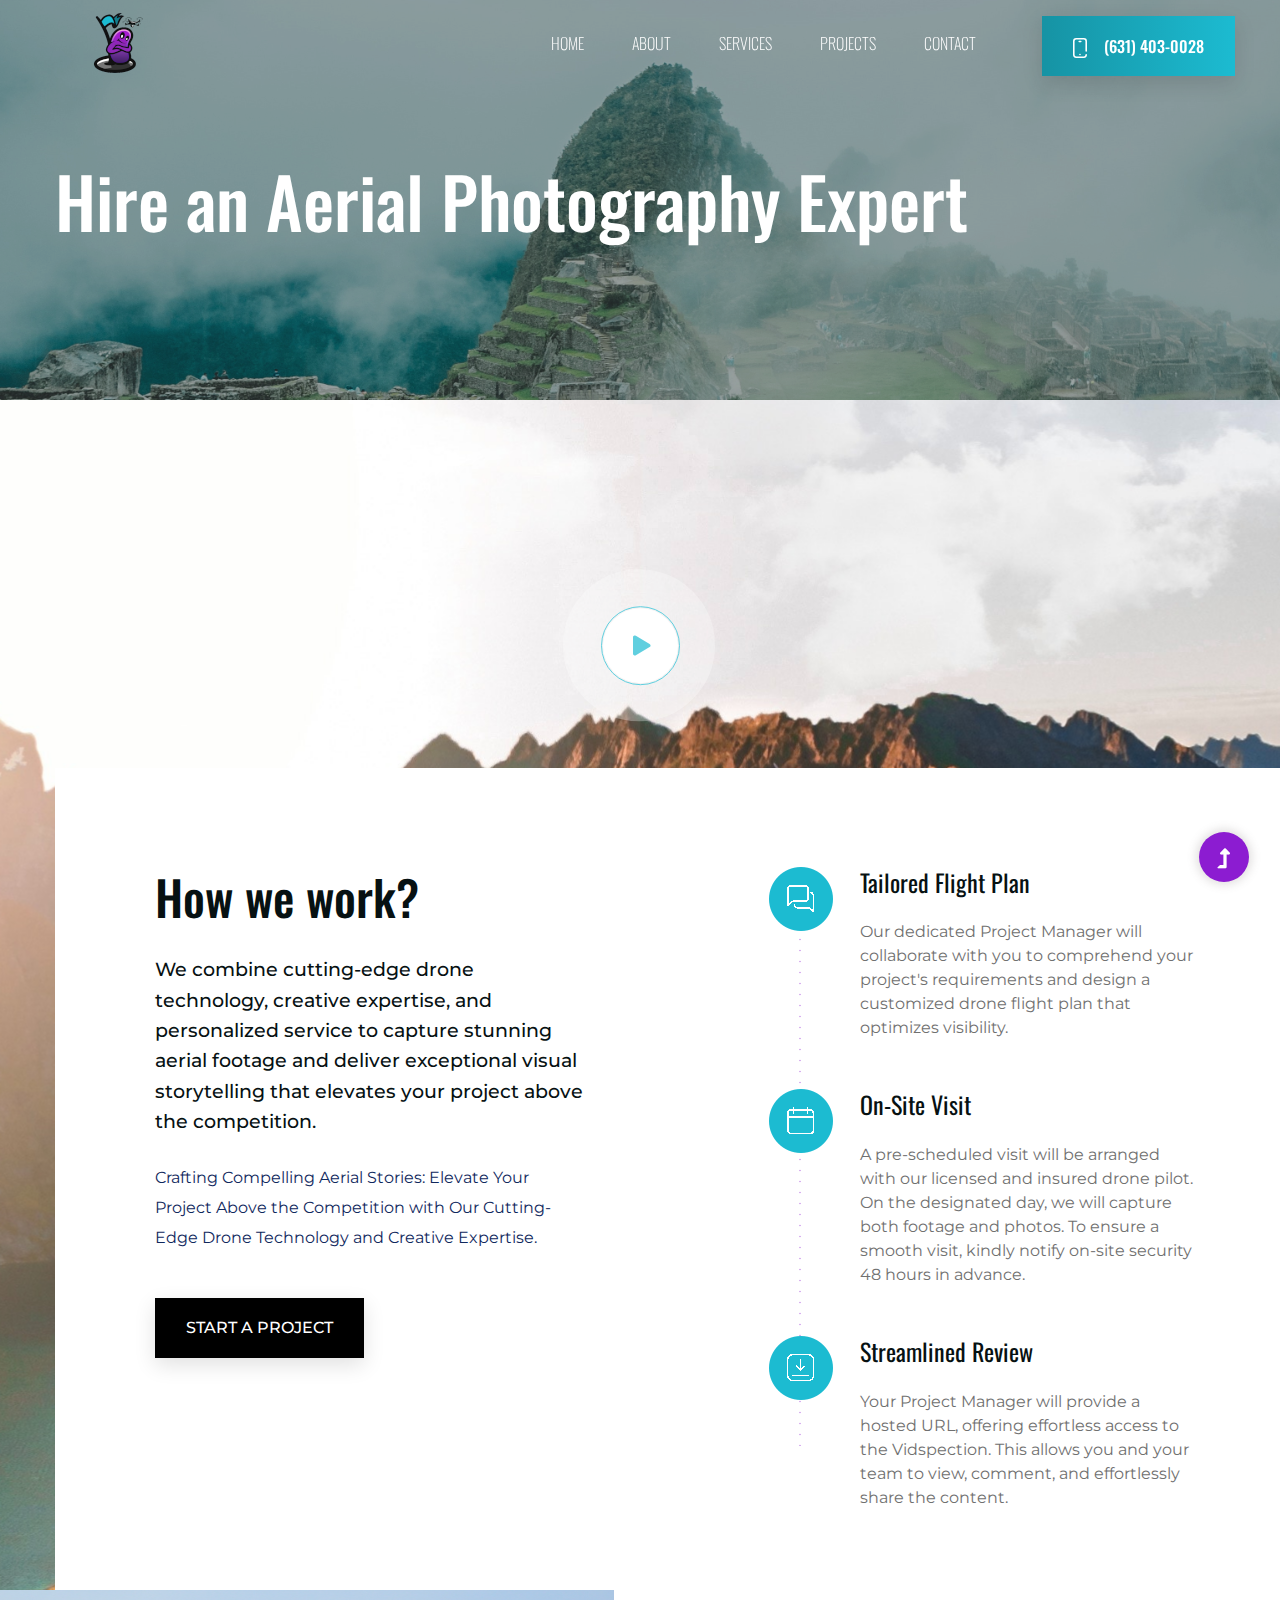
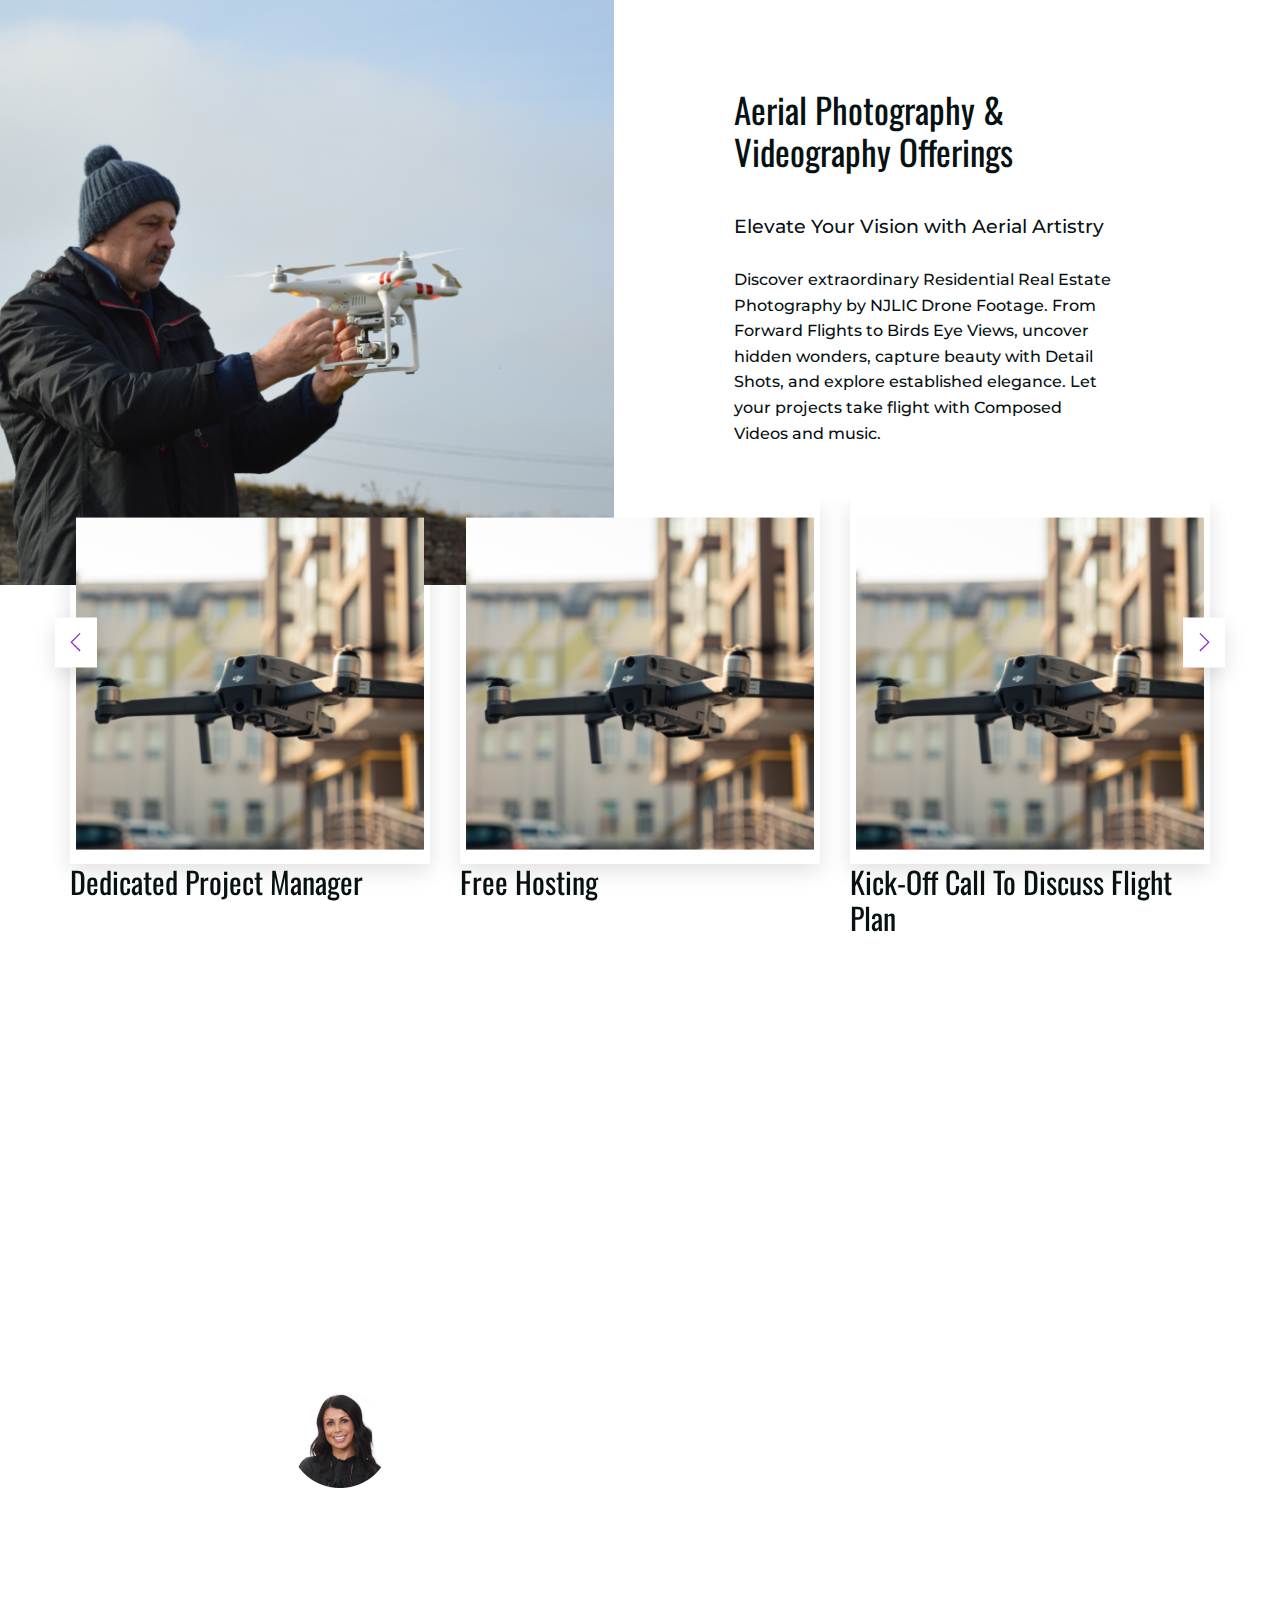
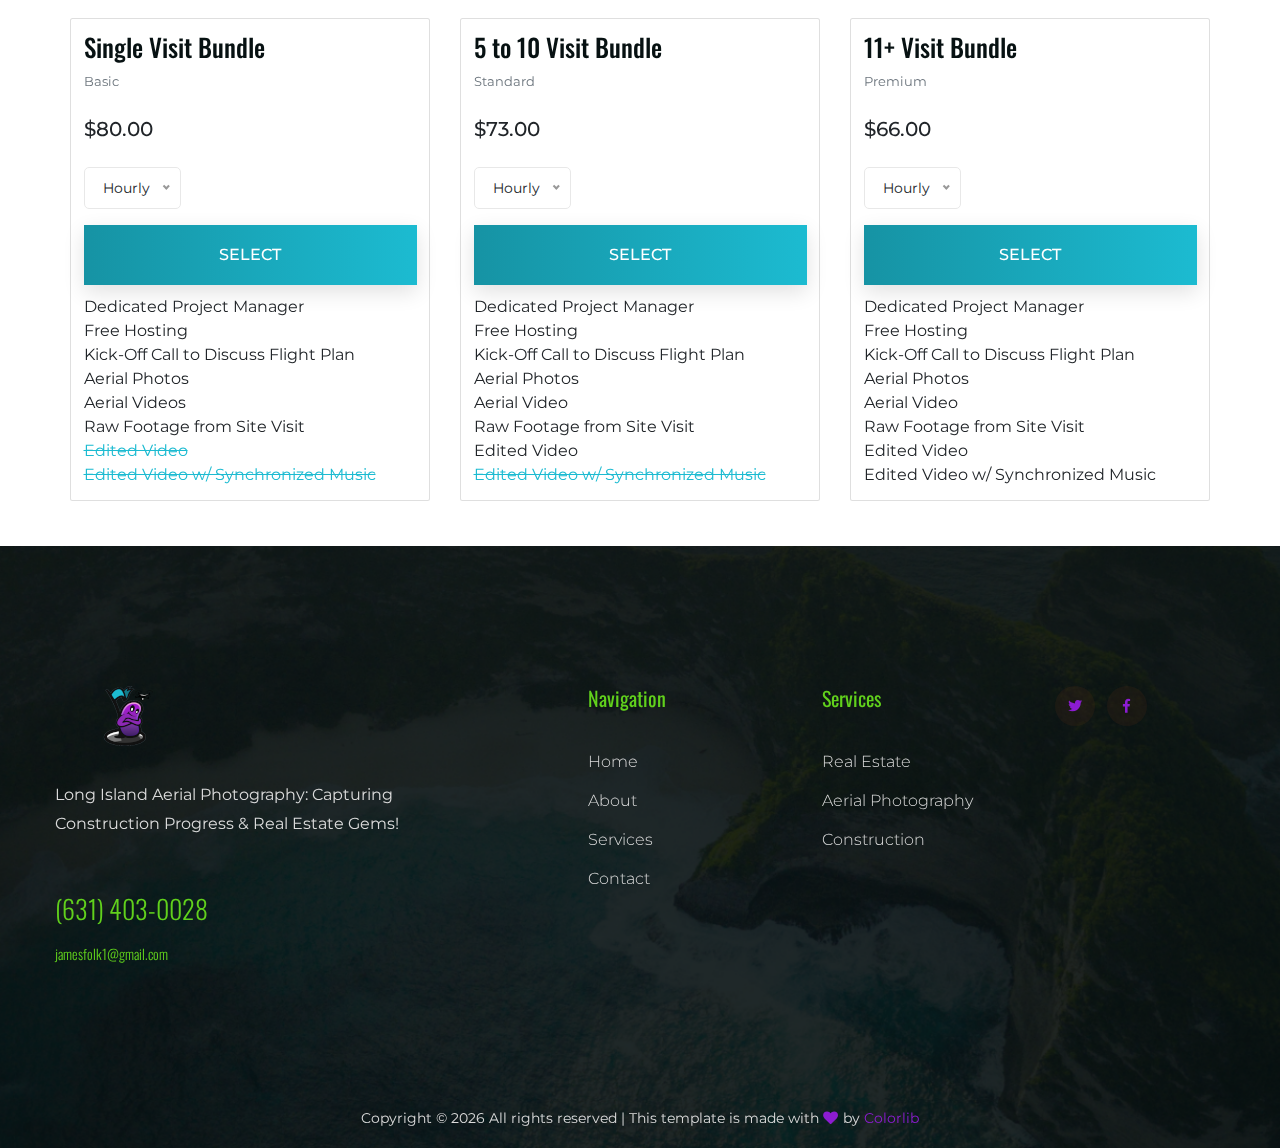
<file: services_forhire.html>
<!DOCTYPE html>
<html class="no-js" lang="zxx">
  <head>
    <meta charset="utf-8" />
    <meta http-equiv="x-ua-compatible" content="ie=edge" />
    <title>Drone Photography</title>
    <meta name="description" content="" />
    <meta name="viewport" content="width=device-width, initial-scale=1" />
    <link rel="manifest" href="site.webmanifest" />
    <link
      rel="shortcut icon"
      type="image/x-icon"
      href="assets/img/favicon.ico"
    />

    <!-- CSS here -->
    <link rel="stylesheet" href="assets/css/bootstrap.min.css" />
    <link rel="stylesheet" href="assets/css/owl.carousel.min.css" />
    <link rel="stylesheet" href="assets/css/slicknav.css" />
    <link rel="stylesheet" href="assets/css/flaticon.css" />
    <link rel="stylesheet" href="assets/css/progressbar_barfiller.css" />
    <link rel="stylesheet" href="assets/css/gijgo.css" />
    <link rel="stylesheet" href="assets/css/animate.min.css" />
    <link rel="stylesheet" href="assets/css/animated-headline.css" />
    <link rel="stylesheet" href="assets/css/magnific-popup.css" />
    <link rel="stylesheet" href="assets/css/fontawesome-all.min.css" />
    <link rel="stylesheet" href="assets/css/themify-icons.css" />
    <link rel="stylesheet" href="assets/css/slick.css" />
    <link rel="stylesheet" href="assets/css/nice-select.css" />
    <link rel="stylesheet" href="assets/css/style.css" />
  </head>

  <body>
    <!-- ? Preloader Start -->
    <div id="preloader-active">
      <div class="preloader d-flex align-items-center justify-content-center">
        <div class="preloader-inner position-relative">
          <div class="preloader-circle"></div>
          <div class="preloader-img pere-text">
            <img src="assets/img/logo/loder.png" alt="" />
          </div>
        </div>
      </div>
    </div>
    <!-- Preloader Start -->
    <header>
      <!-- Header Start -->
      <div class="header-area header-transparent">
        <div class="main-header">
          <div class="header-bottom header-sticky">
            <div class="container-fluid">
              <div class="row align-items-center">
                <!-- Logo -->
                <div class="col-xl-2 col-lg-2">
                  <div class="logo">
                    <a href="index.html"
                      ><img src="assets/img/logo/logo.png" alt=""
                    /></a>
                  </div>
                </div>
                <div class="col-xl-10 col-lg-10">
                  <div
                    class="menu-wrapper d-flex align-items-center justify-content-end"
                  >
                    <!-- Main-menu -->
                    <div class="main-menu d-none d-lg-block">
                      <nav>
                        <ul id="navigation">
                          <li><a href="index.html">Home</a></li>
                          <li><a href="about.html">About</a></li>
                          <li>
                            <a href="services.html">Services</a>
                            <ul class="submenu">
                              <li>
                                <a
                                  href="services_residential_real_estate_photography.html"
                                  >Real Estate</a
                                >
                              </li>
                              <li>
                                <a href="services_forhire.html"
                                  >Aerial Photography</a
                                >
                              </li>
                              <li>
                                <a
                                  href="services_construction_site_monitoring.html"
                                  >Construction</a
                                >
                              </li>
                            </ul>
                          </li>
                          <li><a href="projects.html">Projects</a></li>
                          <!-- <li>
                            <a href="#">Blog</a>
                            <ul class="submenu">
                              <li><a href="blog.html">Blog</a></li>
                              <li>
                                <a href="blog_details.html">Blog Details</a>
                              </li>
                              <li><a href="elements.html">Element</a></li>
                            </ul>
                          </li> -->
                          <li><a href="contact.html">Contact</a></li>
                          <!-- Header btn -->
                          <li>
                            <div class="header-right-btn ml-40">
                              <a href="tel:16314030028" class="btn"
                                ><img
                                  src="assets/img/icon/smartphone.svg"
                                  alt=""
                                />(631) 403-0028</a
                              >
                            </div>
                          </li>
                        </ul>
                      </nav>
                    </div>
                  </div>
                </div>
                <!-- Mobile Menu -->
                <div class="col-12">
                  <div class="mobile_menu d-block d-lg-none"></div>
                </div>
              </div>
            </div>
          </div>
        </div>
      </div>
      <!-- Header End -->
    </header>
    <main>
      <!--? Hero Start -->
      <div class="slider-area2">
        <div class="slider-height2 hero-overly d-flex align-items-center">
          <div class="container">
            <div class="row">
              <div class="col-xl-12">
                <div class="hero__caption hero__caption2">
                  <h2>Hire an Aerial Photography Expert</h2>
                </div>
              </div>
            </div>
          </div>
        </div>
      </div>
      <!-- Hero End -->
      <!--? video_start -->
      <div
        class="video-area section-bg2 d-flex align-items-end fix"
        data-background="assets/img/gallery/video-bg.png"
      >
        <!-- Video icon -->
        <div class="video-icon">
          <a
            class="popup-video btn-icon hover-link"
            data-lightbox-gallery="youtube-video"
            href="https://player.vimeo.com/video/447945798?badge=0&amp;autoplay=1&amp;loop=1&amp;autopause=0&amp;player_id=0&amp;app_id=58479"
            ><i class="fas fa-play"></i
          ></a>
        </div>
        <div class="container">
          <div class="video-contents">
            <div class="row justify-content-between">
              <div class="col-xl-5 col-lg-5 col-md-10">
                <div class="section-tittle mb-90">
                  <h2>How we work?</h2>
                  <p class="tittle-pera1">
                    We combine cutting-edge drone technology, creative
                    expertise, and personalized service to capture stunning
                    aerial footage and deliver exceptional visual storytelling
                    that elevates your project above the competition.
                  </p>
                  <p>
                    Crafting Compelling Aerial Stories: Elevate Your Project
                    Above the Competition with Our Cutting-Edge Drone Technology
                    and Creative Expertise.
                  </p>
                  <a href="#pricing" class="btn black-btn">Start a Project</a>
                </div>
              </div>
              <div class="col-xl-5 col-lg-6 col-md-8">
                <div class="edu-details">
                  <!-- single-item -->
                  <div class="single-items mb-50">
                    <span>Tailored Flight Plan</span>
                    <p>
                      Our dedicated Project Manager will collaborate with you to
                      comprehend your project's requirements and design a
                      customized drone flight plan that optimizes visibility.
                    </p>
                  </div>
                  <!-- single-item -->
                  <div class="single-items single-items2 mb-50">
                    <span>On-Site Visit</span>
                    <p>
                      A pre-scheduled visit will be arranged with our licensed
                      and insured drone pilot. On the designated day, we will
                      capture both footage and photos. To ensure a smooth visit,
                      kindly notify on-site security 48 hours in advance.
                    </p>
                  </div>
                  <!-- single-item -->
                  <div class="single-items single-items3 mb-50">
                    <span>Streamlined Review</span>
                    <p>
                      Your Project Manager will provide a hosted URL, offering
                      effortless access to the Vidspection. This allows you and
                      your team to view, comment, and effortlessly share the
                      content.
                    </p>
                  </div>
                  <!-- single-item -->
                  <!-- <div class="single-items single-items4 mb-50">
                    <span>Timelapse</span>
                    <p>
                      Depending on your selected package, we will share
                      captivating photo and video timelapses after a specific
                      number of site visits.
                    </p>
                  </div> -->
                </div>
              </div>
            </div>
          </div>
        </div>
      </div>

      <!--? Visit Our Tailor Start -->
      <div class="visit-tailor-area fix">
        <!--Right Contents  -->
        <div class="tailor-offers"></div>
        <!-- left Contents -->
        <div class="tailor-details">
          <h2>Aerial Photography & Videography Offerings</h2>
          <p>Elevate Your Vision with Aerial Artistry</p>
          <p class="pera-bottom">
            Discover extraordinary Residential Real Estate Photography by NJLIC
            Drone Footage. From Forward Flights to Birds Eye Views, uncover
            hidden wonders, capture beauty with Detail Shots, and explore
            established elegance. Let your projects take flight with Composed
            Videos and music.
          </p>
        </div>
      </div>
      <!-- Visit Our Tailor End -->
      <!--? services area start -->
      <section class="services-section services-section2 pb-padding fix">
        <div class="container">
          <div class="custom-row">
            <div class="services-active">
              <!-- generate_items.py Start-->

              <!-- Item Start-->
              <div class="col-lg-4">
                <div class="single-cat">
                  <div class="cat-icon">
                    <div class="cat-icon">
                      <button
                        type="button"
                        class="video-btn"
                        data-toggle="modal"
                        data-src="https://player.vimeo.com/video/447948883?badge=0&autoplay=1&loop=1"
                        data-target="#myModal"
                      >
                        <img
                          class="video-btn-img"
                          src="assets/img/gallery/services7.png"
                          alt=""
                        />
                      </button>
                    </div>
                  </div>
                  <div class="cat-cap">
                    <h5>
                      <a href="#pricing"> Dedicated Project Manager </a>
                    </h5>
                  </div>
                </div>
              </div>
              <!-- Item End-->

              <!-- Item Start-->
              <div class="col-lg-4">
                <div class="single-cat">
                  <div class="cat-icon">
                    <div class="cat-icon">
                      <button
                        type="button"
                        class="video-btn"
                        data-toggle="modal"
                        data-src="https://player.vimeo.com/video/447948883?badge=0&autoplay=1&loop=1"
                        data-target="#myModal"
                      >
                        <img
                          class="video-btn-img"
                          src="assets/img/gallery/services7.png"
                          alt=""
                        />
                      </button>
                    </div>
                  </div>
                  <div class="cat-cap">
                    <h5>
                      <a href="#pricing"> Free Hosting </a>
                    </h5>
                  </div>
                </div>
              </div>
              <!-- Item End-->

              <!-- Item Start-->
              <div class="col-lg-4">
                <div class="single-cat">
                  <div class="cat-icon">
                    <div class="cat-icon">
                      <button
                        type="button"
                        class="video-btn"
                        data-toggle="modal"
                        data-src="https://player.vimeo.com/video/447948883?badge=0&autoplay=1&loop=1"
                        data-target="#myModal"
                      >
                        <img
                          class="video-btn-img"
                          src="assets/img/gallery/services7.png"
                          alt=""
                        />
                      </button>
                    </div>
                  </div>
                  <div class="cat-cap">
                    <h5>
                      <a href="#pricing">
                        Kick-Off Call to Discuss Flight Plan
                      </a>
                    </h5>
                  </div>
                </div>
              </div>
              <!-- Item End-->

              <!-- Item Start-->
              <div class="col-lg-4">
                <div class="single-cat">
                  <div class="cat-icon">
                    <div class="cat-icon">
                      <button
                        type="button"
                        class="video-btn"
                        data-toggle="modal"
                        data-src="https://player.vimeo.com/video/447948883?badge=0&autoplay=1&loop=1"
                        data-target="#myModal"
                      >
                        <img
                          class="video-btn-img"
                          src="assets/img/gallery/services7.png"
                          alt=""
                        />
                      </button>
                    </div>
                  </div>
                  <div class="cat-cap">
                    <h5>
                      <a href="#pricing"> Aerial Photos </a>
                    </h5>
                  </div>
                </div>
              </div>
              <!-- Item End-->

              <!-- Item Start-->
              <div class="col-lg-4">
                <div class="single-cat">
                  <div class="cat-icon">
                    <div class="cat-icon">
                      <button
                        type="button"
                        class="video-btn"
                        data-toggle="modal"
                        data-src="https://player.vimeo.com/video/447948883?badge=0&autoplay=1&loop=1"
                        data-target="#myModal"
                      >
                        <img
                          class="video-btn-img"
                          src="assets/img/gallery/services7.png"
                          alt=""
                        />
                      </button>
                    </div>
                  </div>
                  <div class="cat-cap">
                    <h5>
                      <a href="#pricing"> Aerial Videos </a>
                    </h5>
                  </div>
                </div>
              </div>
              <!-- Item End-->

              <!-- Item Start-->
              <div class="col-lg-4">
                <div class="single-cat">
                  <div class="cat-icon">
                    <div class="cat-icon">
                      <button
                        type="button"
                        class="video-btn"
                        data-toggle="modal"
                        data-src="https://player.vimeo.com/video/447948883?badge=0&autoplay=1&loop=1"
                        data-target="#myModal"
                      >
                        <img
                          class="video-btn-img"
                          src="assets/img/gallery/services7.png"
                          alt=""
                        />
                      </button>
                    </div>
                  </div>
                  <div class="cat-cap">
                    <h5>
                      <a href="#pricing"> Raw Footage from Site Visit </a>
                    </h5>
                  </div>
                </div>
              </div>
              <!-- Item End-->

              <!-- Item Start-->
              <div class="col-lg-4">
                <div class="single-cat">
                  <div class="cat-icon">
                    <div class="cat-icon">
                      <button
                        type="button"
                        class="video-btn"
                        data-toggle="modal"
                        data-src="https://player.vimeo.com/video/447948883?badge=0&autoplay=1&loop=1"
                        data-target="#myModal"
                      >
                        <img
                          class="video-btn-img"
                          src="assets/img/gallery/services7.png"
                          alt=""
                        />
                      </button>
                    </div>
                  </div>
                  <div class="cat-cap">
                    <h5>
                      <a href="#pricing"> Edited Video </a>
                    </h5>
                  </div>
                </div>
              </div>
              <!-- Item End-->

              <!-- Item Start-->
              <div class="col-lg-4">
                <div class="single-cat">
                  <div class="cat-icon">
                    <div class="cat-icon">
                      <button
                        type="button"
                        class="video-btn"
                        data-toggle="modal"
                        data-src="https://player.vimeo.com/video/447948883?badge=0&autoplay=1&loop=1"
                        data-target="#myModal"
                      >
                        <img
                          class="video-btn-img"
                          src="assets/img/gallery/services7.png"
                          alt=""
                        />
                      </button>
                    </div>
                  </div>
                  <div class="cat-cap">
                    <h5>
                      <a href="#pricing">
                        Edited Video w/ Synchronized Music
                      </a>
                    </h5>
                  </div>
                </div>
              </div>
              <!-- Item End-->

              <!-- generate_items.py End-->
            </div>
          </div>
        </div>
      </section>
      <!--? services area start -->

      <!--? Testimonial Area Start -->
      <section
        class="testimonial-area testimonial-padding fix section-bg"
        data-background="assets/img/gallery/section_bg03.png"
      >
        <div class="container">
          <div class="row align-items-center justify-content-center">
            <div class="col-lg-9">
              <div class="about-caption">
                <!-- Testimonial Start -->
                <div class="h1-testimonial-active dot-style">
                  <!-- Single Testimonial -->
                  <div class="single-testimonial position-relative">
                    <div class="testimonial-caption">
                      <img
                        src="assets/img/icon/quotes-sign.png"
                        alt=""
                        class="quotes-sign"
                      />
                      <p>
                        "James is awesome! He always provides timely, high
                        quality work. Thank you for your wonderful service. I
                        look forward to doing business again!"
                      </p>
                    </div>
                    <!-- founder -->
                    <div class="testimonial-founder d-flex align-items-center">
                      <div class="founder-img">
                        <img
                          src="assets/img/icon/testimonial-nicole-pappas.png"
                          alt=""
                        />
                      </div>
                      <div class="founder-text">
                        <span>Nicole Pappas</span>
                        <p>
                          Licensed Real Estate Salesperson at Doublas Elliman
                        </p>
                      </div>
                    </div>
                  </div>
                </div>
                <!-- Testimonial End -->
              </div>
            </div>
          </div>
        </div>
      </section>
      <!--? Testimonial Area End -->

      <script>
        // Run this script when prices change
        // run_aerial_photography_prices.sh start
        let basic_prices = [80.0, 295.0, 590.0];
        let standard_prices = [73.0, 267.0, 534.0];
        let premium_prices = [66.0, 239.0, 478.0];

        // run_aerial_photography_prices.sh end

        let USDollar = new Intl.NumberFormat("en-US", {
          style: "currency",
          currency: "USD",
        });

        function loadPrices() {
          document.getElementById("divTextBasic").innerHTML =
            USDollar.format(basic_prices[0]) + " / visit";
          document.getElementById("divTextBasicModal").innerHTML =
            USDollar.format(basic_prices[0]) + " / visit";

          document.getElementById("divTextStandard").innerHTML =
            USDollar.format(standard_prices[0]) + " / visit";
          document.getElementById("divTextStandardModal").innerHTML =
            USDollar.format(standard_prices[0]) + " / visit";

          document.getElementById("divTextPremium").innerHTML =
            USDollar.format(premium_prices[0]) + " / visit";
          document.getElementById("divTextPremiumModal").innerHTML =
            USDollar.format(premium_prices[0]) + " / visit";
        }

        function changeSelectLevel(packageName) {
          var prices = basic_prices;
          if ("Standard" == packageName) {
            prices = standard_prices;
          } else if ("Premium" == packageName) {
            prices = premium_prices;
          }
          for (let index = 1; index < prices.length + 1; index++) {
            if (
              document.getElementById("dropBox" + packageName).value ==
              String(index)
            ) {
              var value = prices[index - 1];
              var quantity = 1;
              let price = quantity * value;
              document.getElementById("divText" + packageName).innerHTML =
                USDollar.format(price) + " / visit";
            }
            if (
              document.getElementById("dropBox" + packageName + "Modal")
                .value == String(index)
            ) {
              var value = prices[index - 1];
              var quantity = parseInt(
                document.getElementById("quantity" + packageName).value
              );
              let totalPrice = quantity * value;
              document.getElementById(
                "divText" + packageName + "Modal"
              ).innerHTML =
                "<div>" +
                String(quantity) +
                " (visits) x " +
                USDollar.format(value) +
                " (per visit) <br/>" +
                USDollar.format(totalPrice) +
                " Total" +
                "</div>";
            }
          }
        }

        function changeSelectLevelBasic() {
          changeSelectLevel("Basic");
        }
        function changeSelectLevelStandard() {
          changeSelectLevel("Standard");
        }
        function changeSelectLevelPremium() {
          changeSelectLevel("Premium");
        }
      </script>
      <!-- pricing grid start-->
      <section id="pricing">
        <!-- Start Basic Modal-->
        <div
          class="modal fade"
          id="modalBasic"
          tabindex="-1"
          role="dialog"
          aria-labelledby="exampleModalLabel"
          aria-hidden="true"
          onfocus="changeSelectLevelBasic()"
        >
          <div class="modal-dialog" role="document">
            <div class="modal-content">
              <div class="modal-header">
                <h5 class="modal-title" id="exampleModalLabel">Basic</h5>
                <button
                  type="button"
                  class="close"
                  data-dismiss="modal"
                  aria-label="Close"
                >
                  <span aria-hidden="true">&times;</span>
                </button>
              </div>
              <div class="modal-body">
                <div class="row">
                  <div class="col-md-4 ml-auto"></div>
                  <div class="col-md-4 ml-auto text-center">
                    <h1 class="card-title text-center">Single Visit</h1>
                    <br /><br />
                    <span
                      id="divTextBasicModal"
                      class="h2 d-flex justify-content-center"
                    ></span>
                    <br /><br />
                    <div>
                      <select
                        type="text"
                        name="dropBoxBasicModal"
                        id="dropBoxBasicModal"
                        onchange="changeSelectLevelBasic()"
                        form="Basicform"
                      >
                        <option value="1">Hourly</option>
                        <option value="2">Half Day</option>
                        <option value="3">Full Day</option>
                      </select>
                      <form
                        target="_blank"
                        action="https://njlicdronefootage.onrender.com/create-checkout-session"
                        method="POST"
                        id="Basicform"
                      >
                        <input
                          type="hidden"
                          id="service"
                          name="service"
                          value="aerial"
                        />
                        <input
                          type="hidden"
                          id="package"
                          name="package"
                          value="Basic"
                        />
                        <br /><br />
                        <div>
                          <label for="quantityBasic">Quantity:</label>
                          <input
                            type="number"
                            id="quantityBasic"
                            name="quantityBasic"
                            min="1"
                            max="10000"
                            value="1"
                            onchange="changeSelectLevelBasic()"
                          />
                        </div>
                        <div class="d-grid my-3">
                          <button
                            type="submit"
                            id="checkout-button"
                            class="btn btn-outline-dark btn-block"
                          >
                            Select
                          </button>
                        </div>
                      </form>
                    </div>
                  </div>
                  <div class="col-md-4 ml-auto"></div>
                </div>
              </div>
              <div class="modal-footer">
                <button
                  type="button"
                  class="btn btn-secondary"
                  data-dismiss="modal"
                >
                  Close
                </button>
              </div>
            </div>
          </div>
        </div>
        <!-- End Basic Modal-->
        <!-- Start Standard Modal-->
        <div
          class="modal fade"
          id="modalStandard"
          tabindex="-1"
          role="dialog"
          aria-labelledby="exampleModalLabel"
          aria-hidden="true"
          onfocus="changeSelectLevelStandard()"
        >
          <div class="modal-dialog" role="document">
            <div class="modal-content">
              <div class="modal-header">
                <h5 class="modal-title" id="exampleModalLabel">Standard</h5>
                <button
                  type="button"
                  class="close"
                  data-dismiss="modal"
                  aria-label="Close"
                >
                  <span aria-hidden="true">&times;</span>
                </button>
              </div>
              <div class="modal-body">
                <div class="row">
                  <div class="col-md-4 ml-auto"></div>
                  <div class="col-md-4 ml-auto text-center">
                    <h1 class="card-title text-center">5+ Visits</h1>
                    <br /><br />
                    <span
                      id="divTextStandardModal"
                      class="h2 d-flex justify-content-center"
                    ></span>
                    <br /><br />
                    <div>
                      <select
                        type="text"
                        name="dropBoxStandardModal"
                        id="dropBoxStandardModal"
                        onchange="changeSelectLevelStandard()"
                        form="Standardform"
                      >
                        <option value="1">Hourly</option>
                        <option value="2">Half Day</option>
                        <option value="3">Full Day</option>
                      </select>
                      <form
                        target="_blank"
                        action="https://njlicdronefootage.onrender.com/create-checkout-session"
                        method="POST"
                        id="Standardform"
                      >
                        <input
                          type="hidden"
                          id="service"
                          name="service"
                          value="aerial"
                        />
                        <input
                          type="hidden"
                          id="package"
                          name="package"
                          value="Standard"
                        />
                        <br /><br />
                        <div>
                          <label for="quantityStandard">Quantity:</label>
                          <input
                            type="number"
                            id="quantityStandard"
                            name="quantityStandard"
                            min="5"
                            max="10000"
                            value="5"
                            onchange="changeSelectLevelStandard()"
                          />
                        </div>
                        <div class="d-grid my-3">
                          <button
                            type="submit"
                            id="checkout-button"
                            class="btn btn-outline-dark btn-block"
                          >
                            Select
                          </button>
                        </div>
                      </form>
                    </div>
                  </div>
                  <div class="col-md-4 ml-auto"></div>
                </div>
              </div>
              <div class="modal-footer">
                <button
                  type="button"
                  class="btn btn-secondary"
                  data-dismiss="modal"
                >
                  Close
                </button>
              </div>
            </div>
          </div>
        </div>
        <!-- End Standard Modal-->
        <!-- Start Premium Modal-->
        <div
          class="modal fade"
          id="modalPremium"
          tabindex="-1"
          role="dialog"
          aria-labelledby="exampleModalLabel"
          aria-hidden="true"
          onfocus="changeSelectLevelPremium()"
        >
          <div class="modal-dialog" role="document">
            <div class="modal-content">
              <div class="modal-header">
                <h5 class="modal-title" id="exampleModalLabel">Premium</h5>
                <button
                  type="button"
                  class="close"
                  data-dismiss="modal"
                  aria-label="Close"
                >
                  <span aria-hidden="true">&times;</span>
                </button>
              </div>
              <div class="modal-body">
                <div class="row">
                  <div class="col-md-4 ml-auto"></div>
                  <div class="col-md-4 ml-auto text-center">
                    <h1 class="card-title text-center">11+ Visits</h1>
                    <br /><br />
                    <span
                      id="divTextPremiumModal"
                      class="h2 d-flex justify-content-center"
                    ></span>
                    <br /><br />
                    <div>
                      <select
                        type="text"
                        name="dropBoxPremiumModal"
                        id="dropBoxPremiumModal"
                        onchange="changeSelectLevelPremium()"
                        form="Premiumform"
                      >
                        <option value="1">Hourly</option>
                        <option value="2">Half Day</option>
                        <option value="3">Full Day</option>
                      </select>
                      <form
                        target="_blank"
                        action="https://njlicdronefootage.onrender.com/create-checkout-session"
                        method="POST"
                        id="Premiumform"
                      >
                        <input
                          type="hidden"
                          id="service"
                          name="service"
                          value="aerial"
                        />
                        <input
                          type="hidden"
                          id="package"
                          name="package"
                          value="Premium"
                        />
                        <br /><br />
                        <div>
                          <label for="quantityPremium">Quantity:</label>
                          <input
                            type="number"
                            id="quantityPremium"
                            name="quantityPremium"
                            min="11"
                            max="10000"
                            value="11"
                            onchange="changeSelectLevelPremium()"
                          />
                        </div>
                        <div class="d-grid my-3">
                          <button
                            type="submit"
                            id="checkout-button"
                            class="btn btn-outline-dark btn-block"
                          >
                            Select
                          </button>
                        </div>
                      </form>
                    </div>
                  </div>
                  <div class="col-md-4 ml-auto"></div>
                </div>
              </div>
              <div class="modal-footer">
                <button
                  type="button"
                  class="btn btn-secondary"
                  data-dismiss="modal"
                >
                  Close
                </button>
              </div>
            </div>
          </div>
        </div>
        <!-- End Premium Modal-->
        <div class="container-fluid">
          <div class="container p-5">
            <div class="row">
              <div class="col-lg-4 col-md-12 mb-4">
                <div class="card card1 h-100">
                  <div class="card-body">
                    <h1 class="card-title">Single Visit Bundle</h1>
                    <small class="text-muted">Basic</small>
                    <br /><br />
                    <span id="divTextBasic" class="h2">$80.00</span>
                    <br /><br />
                    <select
                      type="text"
                      id="dropBoxBasic"
                      onchange="changeSelectLevelBasic()"
                    >
                      <option value="1">Hourly</option>
                      <option value="2">Half Day</option>
                      <option value="3">Full Day</option>
                    </select>
                    <br /><br />
                    <div class="d-grid my-3">
                      <button
                        class="btn btn-outline-dark btn-block"
                        data-toggle="modal"
                        data-target="#modalBasic"
                      >
                        Select
                      </button>
                    </div>
                    <ul>
                      <li>Dedicated Project Manager</li>
                      <li>Free Hosting</li>
                      <li>Kick-Off Call to Discuss Flight Plan</li>
                      <li>Aerial Photos</li>
                      <li>Aerial Videos</li>
                      <li>Raw Footage from Site Visit</li>
                      <li><del>Edited Video</del></li>
                      <li>
                        <del>Edited Video w/ Synchronized Music</del>
                      </li>
                    </ul>
                  </div>
                </div>
              </div>

              <div class="col-lg-4 col-md-12 mb-4">
                <div class="card card1 h-100">
                  <div class="card-body">
                    <h1 class="card-title">5 to 10 Visit Bundle</h1>
                    <small class="text-muted">Standard</small>
                    <br /><br />
                    <span id="divTextStandard" class="h2">$73.00</span>
                    <br /><br />
                    <select
                      type="text"
                      id="dropBoxStandard"
                      onchange="changeSelectLevelStandard()"
                    >
                      <option value="1">Hourly</option>
                      <option value="2">Half Day</option>
                      <option value="3">Full Day</option>
                    </select>
                    <br /><br />
                    <div class="d-grid my-3">
                      <button
                        class="btn btn-outline-dark btn-block"
                        data-toggle="modal"
                        data-target="#modalStandard"
                      >
                        Select
                      </button>
                    </div>
                    <ul>
                      <li>Dedicated Project Manager</li>
                      <li>Free Hosting</li>
                      <li>Kick-Off Call to Discuss Flight Plan</li>
                      <li>Aerial Photos</li>
                      <li>Aerial Video</li>
                      <li>Raw Footage from Site Visit</li>
                      <li>Edited Video</li>
                      <li>
                        <del>Edited Video w/ Synchronized Music</del>
                      </li>
                    </ul>
                  </div>
                </div>
              </div>

              <div class="col-lg-4 col-md-12 mb-4">
                <div class="card card1 h-100">
                  <div class="card-body">
                    <h1 class="card-title">11+ Visit Bundle</h1>
                    <small class="text-muted">Premium</small>
                    <br /><br />
                    <span id="divTextPremium" class="h2">$66.00</span>
                    <br /><br />
                    <select
                      type="text"
                      id="dropBoxPremium"
                      onchange="changeSelectLevelPremium()"
                    >
                      <option value="1">Hourly</option>
                      <option value="2">Half Day</option>
                      <option value="3">Full Day</option>
                    </select>
                    <br /><br />
                    <div class="d-grid my-3">
                      <button
                        class="btn btn-outline-dark btn-block"
                        data-toggle="modal"
                        data-target="#modalPremium"
                      >
                        Select
                      </button>
                    </div>
                    <ul>
                      <li>Dedicated Project Manager</li>
                      <li>Free Hosting</li>
                      <li>Kick-Off Call to Discuss Flight Plan</li>
                      <li>Aerial Photos</li>
                      <li>Aerial Video</li>
                      <li>Raw Footage from Site Visit</li>
                      <li>Edited Video</li>
                      <li>Edited Video w/ Synchronized Music</li>
                    </ul>
                  </div>
                </div>
              </div>
            </div>
          </div>
        </div>
      </section>
      <!-- pricing grid end-->
    </main>
    <footer>
      <div
        class="footer-wrapper section-bg2"
        data-background="assets/img/gallery/footer-bg.png"
      >
        <!-- Footer Start-->
        <div class="footer-area footer-padding">
          <div class="container">
            <div class="row justify-content-between">
              <div class="col-xl-4 col-lg-4 col-md-5 col-sm-7">
                <div class="single-footer-caption mb-50">
                  <div class="single-footer-caption mb-30">
                    <!-- logo -->
                    <div class="footer-logo mb-35">
                      <a href="index.html"
                        ><img src="assets/img/logo/logo2_footer.png" alt=""
                      /></a>
                    </div>
                    <div class="footer-tittle">
                      <div class="footer-pera">
                        <p>
                          Long Island Aerial Photography: Capturing Construction
                          Progress &amp; Real Estate Gems!
                        </p>
                      </div>
                      <ul class="mb-40">
                        <li class="number">
                          <a href="tel:16314030028">(631) 403-0028</a>
                        </li>
                        <li class="number2">
                          <a href="mailto:jamesfolk1@gmail.com"
                            >jamesfolk1@gmail.com</a
                          >
                        </li>
                      </ul>
                    </div>
                  </div>
                </div>
              </div>
              <div class="offset-xl-1 col-xl-2 col-lg-2 col-md-4 col-sm-6">
                <div class="single-footer-caption mb-50">
                  <div class="footer-tittle">
                    <h4>Navigation</h4>
                    <ul>
                      <li><a href="index.html">Home</a></li>
                      <li><a href="about.html">About</a></li>
                      <li><a href="services.html">Services</a></li>
                      <!-- <li><a href="blog.html">Blog</a></li> -->
                      <li><a href="contact.html">Contact</a></li>
                    </ul>
                  </div>
                </div>
              </div>
              <div class="col-xl-2 col-lg-2 col-md-4 col-sm-6">
                <div class="single-footer-caption mb-50">
                  <div class="footer-tittle">
                    <h4>Services</h4>
                    <ul>
                      <!-- <li><a href="#">Drone Mapping</a></li> -->
                      <li>
                        <a
                          href="services_residential_real_estate_photography.html"
                          >Real Estate</a
                        >
                      </li>
                      <li>
                        <a href="services_forhire.html">Aerial Photography</a>
                      </li>
                      <li>
                        <a href="services_construction_site_monitoring.html"
                          >Construction</a
                        >
                      </li>
                    </ul>
                  </div>
                </div>
              </div>
              <div class="col-xl-2 col-lg-3 col-md-4 col-sm-6">
                <div class="single-footer-caption mb-50">
                  <!-- social -->
                  <div class="footer-social">
                    <a href="https://twitter.com/njlicdrone"
                      ><i class="fab fa-twitter"></i
                    ></a>
                    <a href="https://www.facebook.com/njlicdronefootage"
                      ><i class="fab fa-facebook-f"></i
                    ></a>
                    <!-- <a href="#"><i class="fab fa-pinterest-p"></i></a> -->
                  </div>
                </div>
              </div>
            </div>
          </div>
        </div>
        <!-- footer-bottom area -->
        <div class="footer-bottom-area">
          <div class="container">
            <div class="footer-border">
              <div class="row">
                <div class="col-xl-12">
                  <div class="footer-copy-right text-center">
                    <p>
                      <!-- Link back to Colorlib can't be removed. Template is licensed under CC BY 3.0. -->
                      Copyright ©
                      <script>
                        document.write(new Date().getFullYear());
                      </script>
                      All rights reserved | This template is made with
                      <i class="fa fa-heart" aria-hidden="true"></i> by
                      <a href="https://colorlib.com" target="_blank"
                        >Colorlib</a
                      >
                      <!-- Link back to Colorlib can't be removed. Template is licensed under CC BY 3.0. -->
                    </p>
                  </div>
                </div>
              </div>
            </div>
          </div>
        </div>
        <!-- Footer End-->
      </div>
    </footer>
    <!-- Scroll Up -->
    <div id="back-top">
      <a title="Go to Top" href="#"> <i class="fas fa-level-up-alt"></i></a>
    </div>

    <!-- Modal -->
    <div
      class="modal fade"
      id="myModal"
      tabindex="-1"
      role="dialog"
      aria-labelledby="exampleModalLabel"
      aria-hidden="true"
    >
      <div class="modal-dialog" role="document">
        <div class="modal-content">
          <div class="modal-body">
            <button
              type="button"
              class="close"
              data-dismiss="modal"
              aria-label="Close"
            >
              <span aria-hidden="true">&times;</span>
            </button>
            <!-- 16:9 aspect ratio -->
            <div class="embed-responsive embed-responsive-16by9">
              <iframe
                class="embed-responsive-item"
                src=""
                id="video"
                allowscriptaccess="always"
                allow="autoplay"
              ></iframe>
            </div>
          </div>
        </div>
      </div>
    </div>

    <!-- JS here -->

    <script src="./assets/js/vendor/modernizr-3.5.0.min.js"></script>
    <!-- Jquery, Popper, Bootstrap -->
    <script src="./assets/js/vendor/jquery-1.12.4.min.js"></script>
    <script src="./assets/js/popper.min.js"></script>
    <script src="./assets/js/bootstrap.min.js"></script>
    <!-- Jquery Mobile Menu -->
    <script src="./assets/js/jquery.slicknav.min.js"></script>

    <!-- Jquery Slick , Owl-Carousel Plugins -->
    <script src="./assets/js/owl.carousel.min.js"></script>
    <script src="./assets/js/slick.min.js"></script>
    <!-- One Page, Animated-HeadLin -->
    <script src="./assets/js/wow.min.js"></script>
    <script src="./assets/js/animated.headline.js"></script>
    <script src="./assets/js/jquery.magnific-popup.js"></script>

    <!-- Date Picker -->
    <script src="./assets/js/gijgo.min.js"></script>
    <!-- Nice-select, sticky -->
    <script src="./assets/js/jquery.nice-select.min.js"></script>
    <script src="./assets/js/jquery.sticky.js"></script>
    <!-- Progress -->
    <script src="./assets/js/jquery.barfiller.js"></script>

    <!-- counter , waypoint,Hover Direction -->
    <script src="./assets/js/jquery.counterup.min.js"></script>
    <script src="./assets/js/waypoints.min.js"></script>
    <script src="./assets/js/jquery.countdown.min.js"></script>
    <script src="./assets/js/hover-direction-snake.min.js"></script>

    <!-- contact js -->
    <script src="./assets/js/contact.js"></script>
    <script src="./assets/js/jquery.form.js"></script>
    <script src="./assets/js/jquery.validate.min.js"></script>
    <script src="./assets/js/mail-script.js"></script>
    <script src="./assets/js/jquery.ajaxchimp.min.js"></script>

    <!-- Jquery Plugins, main Jquery -->
    <script src="./assets/js/plugins.js"></script>
    <script src="./assets/js/main.js"></script>
  </body>
</html>
</file>
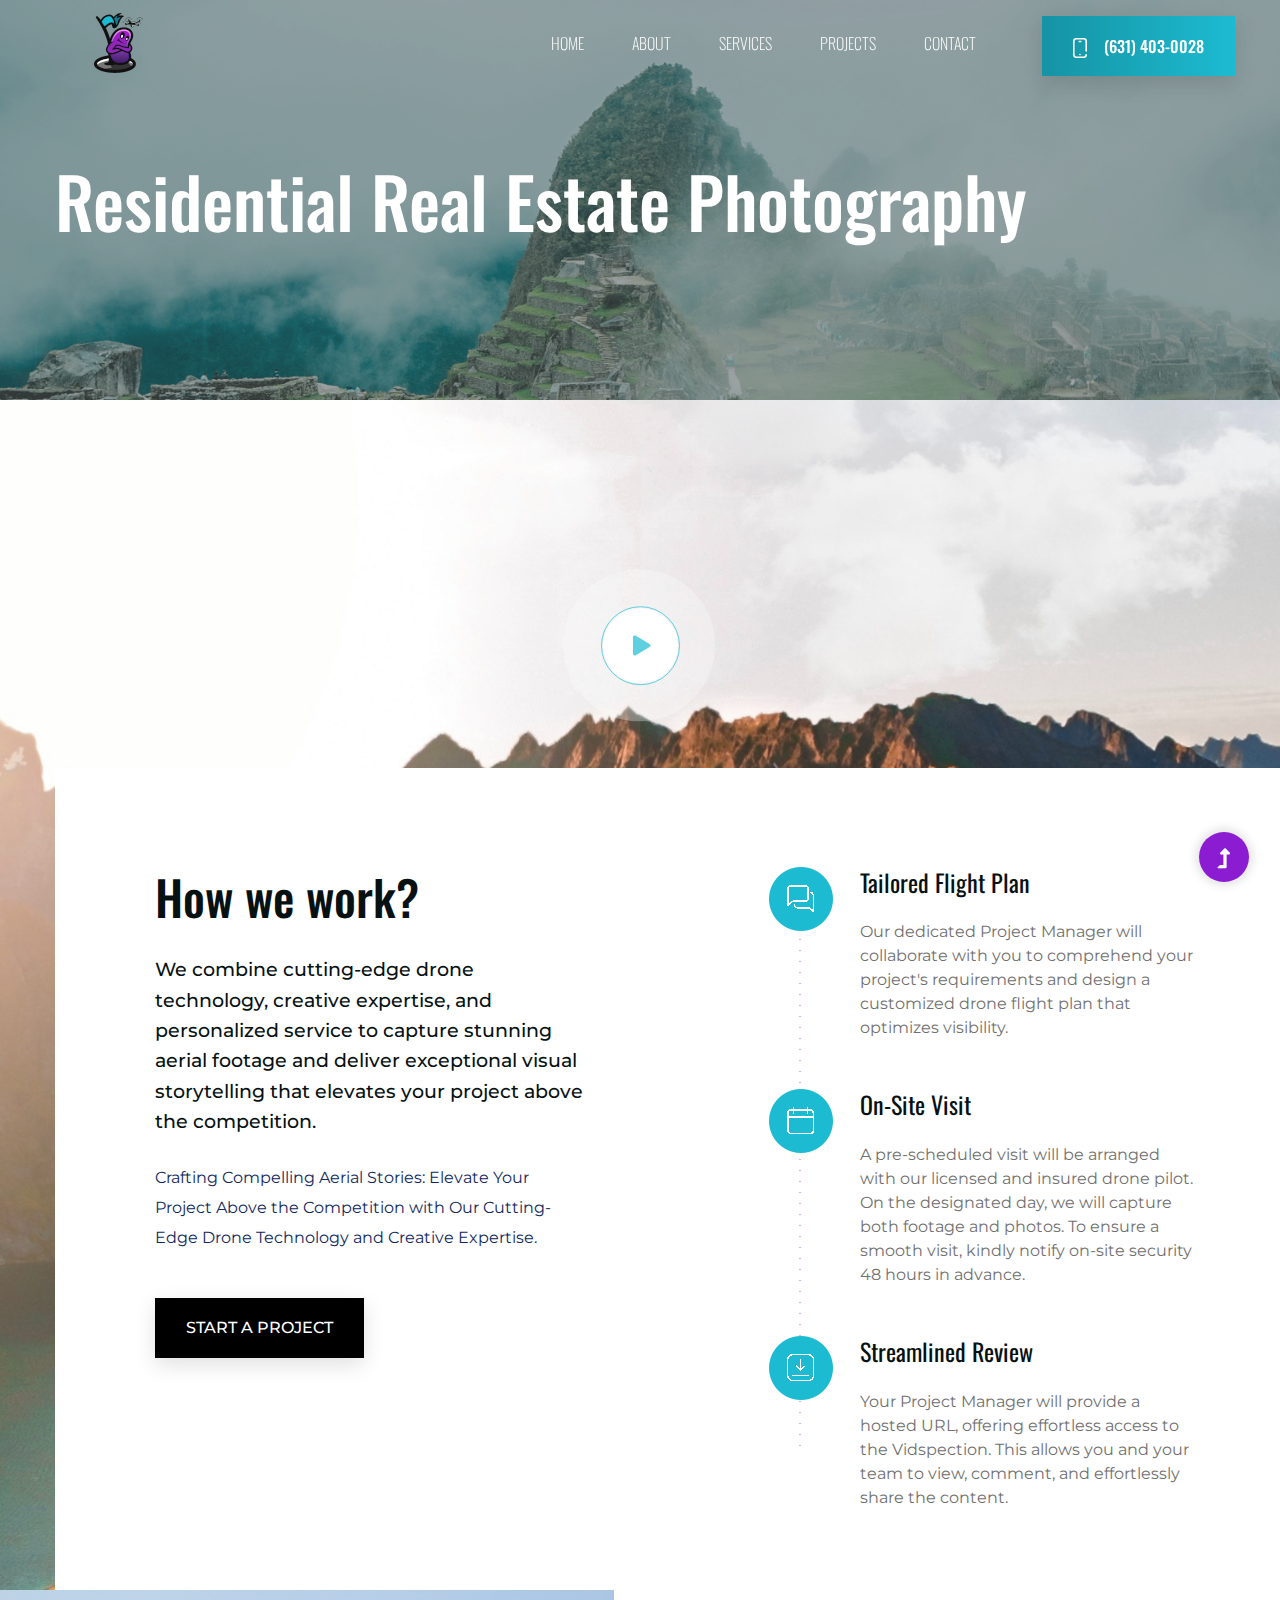
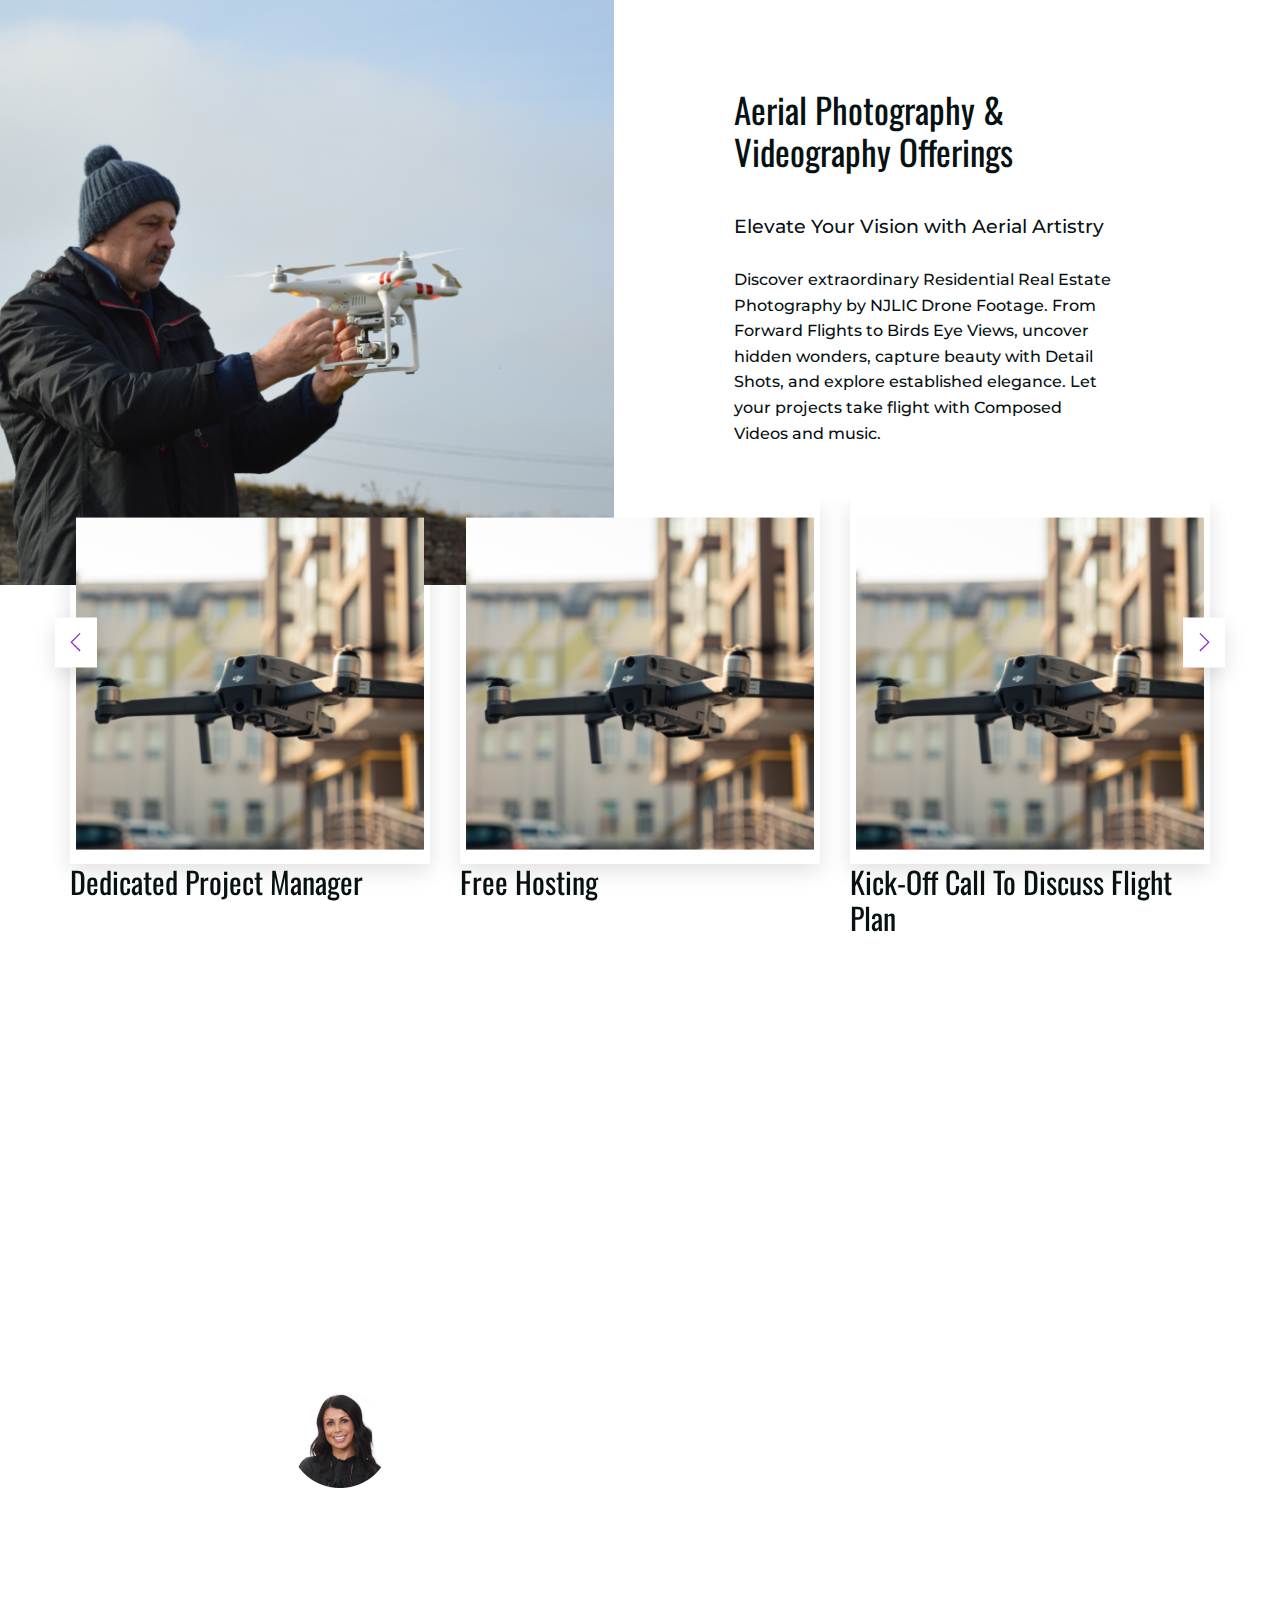
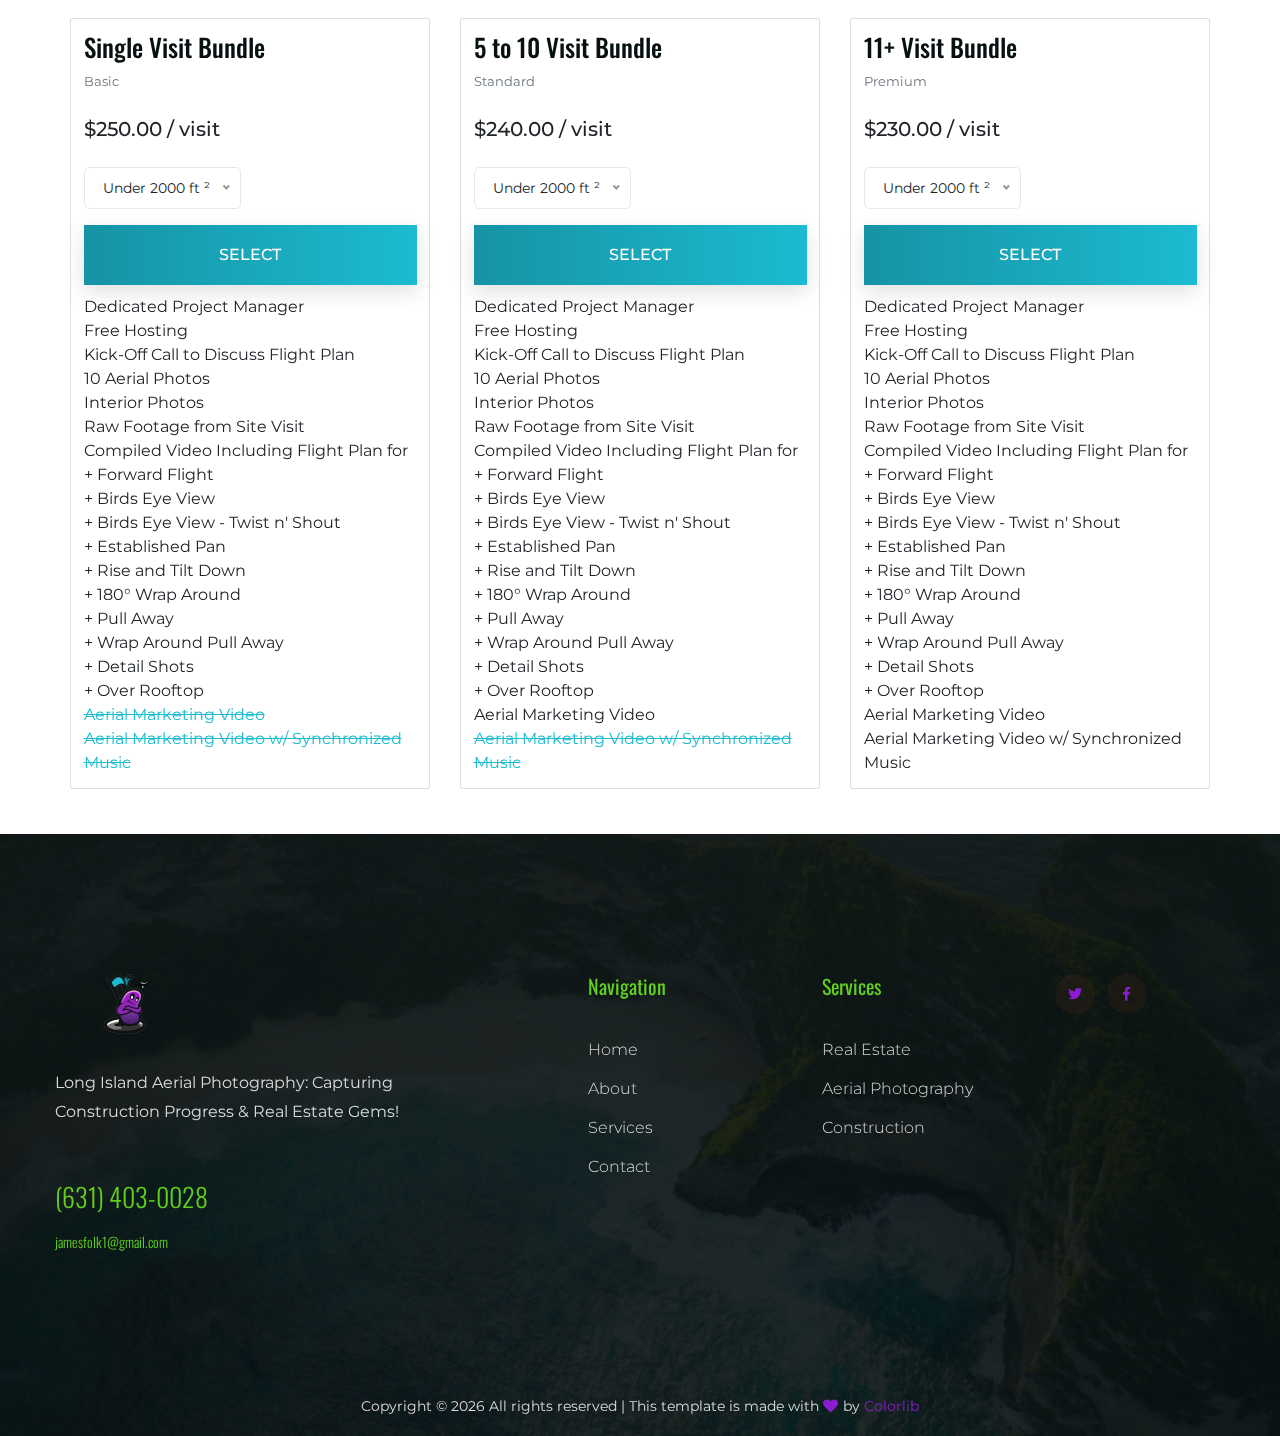
<file: services_residential_real_estate_photography.html>
<!DOCTYPE html>
<html class="no-js" lang="zxx">
  <head>
    <meta charset="utf-8" />
    <meta http-equiv="x-ua-compatible" content="ie=edge" />
    <title>Drone Photography</title>
    <meta name="description" content="" />
    <meta name="viewport" content="width=device-width, initial-scale=1" />
    <link rel="manifest" href="site.webmanifest" />
    <link
      rel="shortcut icon"
      type="image/x-icon"
      href="assets/img/favicon.ico"
    />

    <!-- CSS here -->
    <link rel="stylesheet" href="assets/css/bootstrap.min.css" />
    <link rel="stylesheet" href="assets/css/owl.carousel.min.css" />
    <link rel="stylesheet" href="assets/css/slicknav.css" />
    <link rel="stylesheet" href="assets/css/flaticon.css" />
    <link rel="stylesheet" href="assets/css/progressbar_barfiller.css" />
    <link rel="stylesheet" href="assets/css/gijgo.css" />
    <link rel="stylesheet" href="assets/css/animate.min.css" />
    <link rel="stylesheet" href="assets/css/animated-headline.css" />
    <link rel="stylesheet" href="assets/css/magnific-popup.css" />
    <link rel="stylesheet" href="assets/css/fontawesome-all.min.css" />
    <link rel="stylesheet" href="assets/css/themify-icons.css" />
    <link rel="stylesheet" href="assets/css/slick.css" />
    <link rel="stylesheet" href="assets/css/nice-select.css" />
    <link rel="stylesheet" href="assets/css/style.css" />
  </head>

  <body onload="loadPrices()">
    <!-- ? Preloader Start -->
    <div id="preloader-active">
      <div class="preloader d-flex align-items-center justify-content-center">
        <div class="preloader-inner position-relative">
          <div class="preloader-circle"></div>
          <div class="preloader-img pere-text">
            <img src="assets/img/logo/loder.png" alt="" />
          </div>
        </div>
      </div>
    </div>
    <!-- Preloader Start -->
    <header>
      <!-- Header Start -->
      <div class="header-area header-transparent">
        <div class="main-header">
          <div class="header-bottom header-sticky">
            <div class="container-fluid">
              <div class="row align-items-center">
                <!-- Logo -->
                <div class="col-xl-2 col-lg-2">
                  <div class="logo">
                    <a href="index.html"
                      ><img src="assets/img/logo/logo.png" alt=""
                    /></a>
                  </div>
                </div>
                <div class="col-xl-10 col-lg-10">
                  <div
                    class="menu-wrapper d-flex align-items-center justify-content-end"
                  >
                    <!-- Main-menu -->
                    <div class="main-menu d-none d-lg-block">
                      <nav>
                        <ul id="navigation">
                          <li><a href="index.html">Home</a></li>
                          <li><a href="about.html">About</a></li>
                          <li>
                            <a href="services.html">Services</a>
                            <ul class="submenu">
                              <li>
                                <a
                                  href="services_residential_real_estate_photography.html"
                                  >Real Estate</a
                                >
                              </li>
                              <li>
                                <a href="services_forhire.html"
                                  >Aerial Photography</a
                                >
                              </li>
                              <li>
                                <a
                                  href="services_construction_site_monitoring.html"
                                  >Construction</a
                                >
                              </li>
                            </ul>
                          </li>
                          <li><a href="projects.html">Projects</a></li>
                          <!-- <li>
                            <a href="#">Blog</a>
                            <ul class="submenu">
                              <li><a href="blog.html">Blog</a></li>
                              <li>
                                <a href="blog_details.html">Blog Details</a>
                              </li>
                              <li><a href="elements.html">Element</a></li>
                            </ul>
                          </li> -->
                          <li><a href="contact.html">Contact</a></li>
                          <!-- Header btn -->
                          <li>
                            <div class="header-right-btn ml-40">
                              <a href="tel:16314030028" class="btn"
                                ><img
                                  src="assets/img/icon/smartphone.svg"
                                  alt=""
                                />(631) 403-0028</a
                              >
                            </div>
                          </li>
                        </ul>
                      </nav>
                    </div>
                  </div>
                </div>
                <!-- Mobile Menu -->
                <div class="col-12">
                  <div class="mobile_menu d-block d-lg-none"></div>
                </div>
              </div>
            </div>
          </div>
        </div>
      </div>
      <!-- Header End -->
    </header>
    <main>
      <!--? Hero Start -->
      <div class="slider-area2">
        <div class="slider-height2 hero-overly d-flex align-items-center">
          <div class="container">
            <div class="row">
              <div class="col-xl-12">
                <div class="hero__caption hero__caption2">
                  <h2>Residential Real Estate Photography</h2>
                </div>
              </div>
            </div>
          </div>
        </div>
      </div>
      <!-- Hero End -->
      <!--? video_start -->
      <div
        class="video-area section-bg2 d-flex align-items-end fix"
        data-background="assets/img/gallery/video-bg.png"
      >
        <!-- Video icon -->
        <div class="video-icon">
          <a
            class="popup-video btn-icon hover-link"
            data-lightbox-gallery="youtube-video"
            href="https://player.vimeo.com/video/447945798?badge=0&amp;autoplay=1&amp;loop=1&amp;autopause=0&amp;player_id=0&amp;app_id=58479"
            ><i class="fas fa-play"></i
          ></a>
        </div>
        <div class="container">
          <div class="video-contents">
            <div class="row justify-content-between">
              <div class="col-xl-5 col-lg-5 col-md-10">
                <div class="section-tittle mb-90">
                  <h2>How we work?</h2>
                  <p class="tittle-pera1">
                    We combine cutting-edge drone technology, creative
                    expertise, and personalized service to capture stunning
                    aerial footage and deliver exceptional visual storytelling
                    that elevates your project above the competition.
                  </p>
                  <p>
                    Crafting Compelling Aerial Stories: Elevate Your Project
                    Above the Competition with Our Cutting-Edge Drone Technology
                    and Creative Expertise.
                  </p>
                  <a href="#pricing" class="btn black-btn">Start a Project</a>
                </div>
              </div>
              <div class="col-xl-5 col-lg-6 col-md-8">
                <div class="edu-details">
                  <!-- single-item -->
                  <div class="single-items mb-50">
                    <span>Tailored Flight Plan</span>
                    <p>
                      Our dedicated Project Manager will collaborate with you to
                      comprehend your project's requirements and design a
                      customized drone flight plan that optimizes visibility.
                    </p>
                  </div>
                  <!-- single-item -->
                  <div class="single-items single-items2 mb-50">
                    <span>On-Site Visit</span>
                    <p>
                      A pre-scheduled visit will be arranged with our licensed
                      and insured drone pilot. On the designated day, we will
                      capture both footage and photos. To ensure a smooth visit,
                      kindly notify on-site security 48 hours in advance.
                    </p>
                  </div>
                  <!-- single-item -->
                  <div class="single-items single-items3 mb-50">
                    <span>Streamlined Review</span>
                    <p>
                      Your Project Manager will provide a hosted URL, offering
                      effortless access to the Vidspection. This allows you and
                      your team to view, comment, and effortlessly share the
                      content.
                    </p>
                  </div>
                  <!-- single-item -->
                  <!-- <div class="single-items single-items4 mb-50">
                    <span>Timelapse</span>
                    <p>
                      Depending on your selected package, we will share
                      captivating photo and video timelapses after a specific
                      number of site visits.
                    </p>
                  </div> -->
                </div>
              </div>
            </div>
          </div>
        </div>
      </div>

      <!--? Visit Our Tailor Start -->
      <div class="visit-tailor-area fix">
        <!--Right Contents  -->
        <div class="tailor-offers"></div>
        <!-- left Contents -->
        <div class="tailor-details">
          <h2>Aerial Photography & Videography Offerings</h2>
          <p>Elevate Your Vision with Aerial Artistry</p>
          <p class="pera-bottom">
            Discover extraordinary Residential Real Estate Photography by NJLIC
            Drone Footage. From Forward Flights to Birds Eye Views, uncover
            hidden wonders, capture beauty with Detail Shots, and explore
            established elegance. Let your projects take flight with Composed
            Videos and music.
          </p>
        </div>
      </div>
      <!-- Visit Our Tailor End -->
      <!--? services area start -->
      <section class="services-section services-section2 pb-padding fix">
        <div class="container">
          <div class="custom-row">
            <div class="services-active">
              <!-- generate_items.py Start-->

              <!-- Item Start-->
              <div class="col-lg-4">
                <div class="single-cat">
                  <div class="cat-icon">
                    <div class="cat-icon">
                      <button
                        type="button"
                        class="video-btn"
                        data-toggle="modal"
                        data-src="https://player.vimeo.com/video/447948883?badge=0&autoplay=1&loop=1"
                        data-target="#myModal"
                      >
                        <img
                          class="video-btn-img"
                          src="assets/img/gallery/services7.png"
                          alt=""
                        />
                      </button>
                    </div>
                  </div>
                  <div class="cat-cap">
                    <h5>
                      <a href="#pricing"> Dedicated Project Manager </a>
                    </h5>
                  </div>
                </div>
              </div>
              <!-- Item End-->

              <!-- Item Start-->
              <div class="col-lg-4">
                <div class="single-cat">
                  <div class="cat-icon">
                    <div class="cat-icon">
                      <button
                        type="button"
                        class="video-btn"
                        data-toggle="modal"
                        data-src="https://player.vimeo.com/video/447948883?badge=0&autoplay=1&loop=1"
                        data-target="#myModal"
                      >
                        <img
                          class="video-btn-img"
                          src="assets/img/gallery/services7.png"
                          alt=""
                        />
                      </button>
                    </div>
                  </div>
                  <div class="cat-cap">
                    <h5>
                      <a href="#pricing"> Free Hosting </a>
                    </h5>
                  </div>
                </div>
              </div>
              <!-- Item End-->

              <!-- Item Start-->
              <div class="col-lg-4">
                <div class="single-cat">
                  <div class="cat-icon">
                    <div class="cat-icon">
                      <button
                        type="button"
                        class="video-btn"
                        data-toggle="modal"
                        data-src="https://player.vimeo.com/video/447948883?badge=0&autoplay=1&loop=1"
                        data-target="#myModal"
                      >
                        <img
                          class="video-btn-img"
                          src="assets/img/gallery/services7.png"
                          alt=""
                        />
                      </button>
                    </div>
                  </div>
                  <div class="cat-cap">
                    <h5>
                      <a href="#pricing">
                        Kick-Off Call to Discuss Flight Plan
                      </a>
                    </h5>
                  </div>
                </div>
              </div>
              <!-- Item End-->

              <!-- Item Start-->
              <div class="col-lg-4">
                <div class="single-cat">
                  <div class="cat-icon">
                    <div class="cat-icon">
                      <button
                        type="button"
                        class="video-btn"
                        data-toggle="modal"
                        data-src="https://player.vimeo.com/video/447948883?badge=0&autoplay=1&loop=1"
                        data-target="#myModal"
                      >
                        <img
                          class="video-btn-img"
                          src="assets/img/gallery/services7.png"
                          alt=""
                        />
                      </button>
                    </div>
                  </div>
                  <div class="cat-cap">
                    <h5>
                      <a href="#pricing"> 40 Aerial Photos </a>
                    </h5>
                  </div>
                </div>
              </div>
              <!-- Item End-->

              <!-- Item Start-->
              <div class="col-lg-4">
                <div class="single-cat">
                  <div class="cat-icon">
                    <div class="cat-icon">
                      <button
                        type="button"
                        class="video-btn"
                        data-toggle="modal"
                        data-src="https://player.vimeo.com/video/447948883?badge=0&autoplay=1&loop=1"
                        data-target="#myModal"
                      >
                        <img
                          class="video-btn-img"
                          src="assets/img/gallery/services7.png"
                          alt=""
                        />
                      </button>
                    </div>
                  </div>
                  <div class="cat-cap">
                    <h5>
                      <a href="#pricing"> Raw Footage from Site Visit </a>
                    </h5>
                  </div>
                </div>
              </div>
              <!-- Item End-->

              <!-- Item Start-->
              <div class="col-lg-4">
                <div class="single-cat">
                  <div class="cat-icon">
                    <div class="cat-icon">
                      <button
                        type="button"
                        class="video-btn"
                        data-toggle="modal"
                        data-src="https://player.vimeo.com/video/447948883?badge=0&autoplay=1&loop=1"
                        data-target="#myModal"
                      >
                        <img
                          class="video-btn-img"
                          src="assets/img/gallery/services7.png"
                          alt=""
                        />
                      </button>
                    </div>
                  </div>
                  <div class="cat-cap">
                    <h5>
                      <a href="#pricing"> Forward Flight </a>
                    </h5>
                  </div>
                </div>
              </div>
              <!-- Item End-->

              <!-- Item Start-->
              <div class="col-lg-4">
                <div class="single-cat">
                  <div class="cat-icon">
                    <div class="cat-icon">
                      <button
                        type="button"
                        class="video-btn"
                        data-toggle="modal"
                        data-src="https://player.vimeo.com/video/447948883?badge=0&autoplay=1&loop=1"
                        data-target="#myModal"
                      >
                        <img
                          class="video-btn-img"
                          src="assets/img/gallery/services7.png"
                          alt=""
                        />
                      </button>
                    </div>
                  </div>
                  <div class="cat-cap">
                    <h5>
                      <a href="#pricing"> Birds Eye View </a>
                    </h5>
                  </div>
                </div>
              </div>
              <!-- Item End-->

              <!-- Item Start-->
              <div class="col-lg-4">
                <div class="single-cat">
                  <div class="cat-icon">
                    <div class="cat-icon">
                      <button
                        type="button"
                        class="video-btn"
                        data-toggle="modal"
                        data-src="https://player.vimeo.com/video/447948883?badge=0&autoplay=1&loop=1"
                        data-target="#myModal"
                      >
                        <img
                          class="video-btn-img"
                          src="assets/img/gallery/services7.png"
                          alt=""
                        />
                      </button>
                    </div>
                  </div>
                  <div class="cat-cap">
                    <h5>
                      <a href="#pricing"> Birds Eye View - Twist n' Shout </a>
                    </h5>
                  </div>
                </div>
              </div>
              <!-- Item End-->

              <!-- Item Start-->
              <div class="col-lg-4">
                <div class="single-cat">
                  <div class="cat-icon">
                    <div class="cat-icon">
                      <button
                        type="button"
                        class="video-btn"
                        data-toggle="modal"
                        data-src="https://player.vimeo.com/video/447948883?badge=0&autoplay=1&loop=1"
                        data-target="#myModal"
                      >
                        <img
                          class="video-btn-img"
                          src="assets/img/gallery/services7.png"
                          alt=""
                        />
                      </button>
                    </div>
                  </div>
                  <div class="cat-cap">
                    <h5>
                      <a href="#pricing"> Established Pan </a>
                    </h5>
                  </div>
                </div>
              </div>
              <!-- Item End-->

              <!-- Item Start-->
              <div class="col-lg-4">
                <div class="single-cat">
                  <div class="cat-icon">
                    <div class="cat-icon">
                      <button
                        type="button"
                        class="video-btn"
                        data-toggle="modal"
                        data-src="https://player.vimeo.com/video/447948883?badge=0&autoplay=1&loop=1"
                        data-target="#myModal"
                      >
                        <img
                          class="video-btn-img"
                          src="assets/img/gallery/services7.png"
                          alt=""
                        />
                      </button>
                    </div>
                  </div>
                  <div class="cat-cap">
                    <h5>
                      <a href="#pricing"> Rise and Tilt Down </a>
                    </h5>
                  </div>
                </div>
              </div>
              <!-- Item End-->

              <!-- Item Start-->
              <div class="col-lg-4">
                <div class="single-cat">
                  <div class="cat-icon">
                    <div class="cat-icon">
                      <button
                        type="button"
                        class="video-btn"
                        data-toggle="modal"
                        data-src="https://player.vimeo.com/video/447948883?badge=0&autoplay=1&loop=1"
                        data-target="#myModal"
                      >
                        <img
                          class="video-btn-img"
                          src="assets/img/gallery/services7.png"
                          alt=""
                        />
                      </button>
                    </div>
                  </div>
                  <div class="cat-cap">
                    <h5>
                      <a href="#pricing"> 180&deg; Wrap Around </a>
                    </h5>
                  </div>
                </div>
              </div>
              <!-- Item End-->

              <!-- Item Start-->
              <div class="col-lg-4">
                <div class="single-cat">
                  <div class="cat-icon">
                    <div class="cat-icon">
                      <button
                        type="button"
                        class="video-btn"
                        data-toggle="modal"
                        data-src="https://player.vimeo.com/video/447948883?badge=0&autoplay=1&loop=1"
                        data-target="#myModal"
                      >
                        <img
                          class="video-btn-img"
                          src="assets/img/gallery/services7.png"
                          alt=""
                        />
                      </button>
                    </div>
                  </div>
                  <div class="cat-cap">
                    <h5>
                      <a href="#pricing"> Pull Away </a>
                    </h5>
                  </div>
                </div>
              </div>
              <!-- Item End-->

              <!-- Item Start-->
              <div class="col-lg-4">
                <div class="single-cat">
                  <div class="cat-icon">
                    <div class="cat-icon">
                      <button
                        type="button"
                        class="video-btn"
                        data-toggle="modal"
                        data-src="https://player.vimeo.com/video/447948883?badge=0&autoplay=1&loop=1"
                        data-target="#myModal"
                      >
                        <img
                          class="video-btn-img"
                          src="assets/img/gallery/services7.png"
                          alt=""
                        />
                      </button>
                    </div>
                  </div>
                  <div class="cat-cap">
                    <h5>
                      <a href="#pricing"> Wrap Around Pull Away </a>
                    </h5>
                  </div>
                </div>
              </div>
              <!-- Item End-->

              <!-- Item Start-->
              <div class="col-lg-4">
                <div class="single-cat">
                  <div class="cat-icon">
                    <div class="cat-icon">
                      <button
                        type="button"
                        class="video-btn"
                        data-toggle="modal"
                        data-src="https://player.vimeo.com/video/447948883?badge=0&autoplay=1&loop=1"
                        data-target="#myModal"
                      >
                        <img
                          class="video-btn-img"
                          src="assets/img/gallery/services7.png"
                          alt=""
                        />
                      </button>
                    </div>
                  </div>
                  <div class="cat-cap">
                    <h5>
                      <a href="#pricing"> Detail Shots </a>
                    </h5>
                  </div>
                </div>
              </div>
              <!-- Item End-->

              <!-- Item Start-->
              <div class="col-lg-4">
                <div class="single-cat">
                  <div class="cat-icon">
                    <div class="cat-icon">
                      <button
                        type="button"
                        class="video-btn"
                        data-toggle="modal"
                        data-src="https://player.vimeo.com/video/447948883?badge=0&autoplay=1&loop=1"
                        data-target="#myModal"
                      >
                        <img
                          class="video-btn-img"
                          src="assets/img/gallery/services7.png"
                          alt=""
                        />
                      </button>
                    </div>
                  </div>
                  <div class="cat-cap">
                    <h5>
                      <a href="#pricing"> Over Rooftop </a>
                    </h5>
                  </div>
                </div>
              </div>
              <!-- Item End-->

              <!-- Item Start-->
              <div class="col-lg-4">
                <div class="single-cat">
                  <div class="cat-icon">
                    <div class="cat-icon">
                      <button
                        type="button"
                        class="video-btn"
                        data-toggle="modal"
                        data-src="https://player.vimeo.com/video/447948883?badge=0&autoplay=1&loop=1"
                        data-target="#myModal"
                      >
                        <img
                          class="video-btn-img"
                          src="assets/img/gallery/services7.png"
                          alt=""
                        />
                      </button>
                    </div>
                  </div>
                  <div class="cat-cap">
                    <h5>
                      <a href="#pricing"> Aerial Marketing Video </a>
                    </h5>
                  </div>
                </div>
              </div>
              <!-- Item End-->

              <!-- Item Start-->
              <div class="col-lg-4">
                <div class="single-cat">
                  <div class="cat-icon">
                    <div class="cat-icon">
                      <button
                        type="button"
                        class="video-btn"
                        data-toggle="modal"
                        data-src="https://player.vimeo.com/video/447948883?badge=0&autoplay=1&loop=1"
                        data-target="#myModal"
                      >
                        <img
                          class="video-btn-img"
                          src="assets/img/gallery/services7.png"
                          alt=""
                        />
                      </button>
                    </div>
                  </div>
                  <div class="cat-cap">
                    <h5>
                      <a href="#pricing">
                        Aerial Marketing Video w/ Synchronized Music
                      </a>
                    </h5>
                  </div>
                </div>
              </div>
              <!-- Item End-->

              <!-- generate_items.py End-->
            </div>
          </div>
        </div>
      </section>
      <!--? services area start -->

      <!--? Testimonial Area Start -->
      <section
        class="testimonial-area testimonial-padding fix section-bg"
        data-background="assets/img/gallery/section_bg03.png"
      >
        <div class="container">
          <div class="row align-items-center justify-content-center">
            <div class="col-lg-9">
              <div class="about-caption">
                <!-- Testimonial Start -->
                <div class="h1-testimonial-active dot-style">
                  <!-- Single Testimonial -->
                  <div class="single-testimonial position-relative">
                    <div class="testimonial-caption">
                      <img
                        src="assets/img/icon/quotes-sign.png"
                        alt=""
                        class="quotes-sign"
                      />
                      <p>
                        "James is awesome! He always provides timely, high
                        quality work. Thank you for your wonderful service. I
                        look forward to doing business again!"
                      </p>
                    </div>
                    <!-- founder -->
                    <div class="testimonial-founder d-flex align-items-center">
                      <div class="founder-img">
                        <img
                          src="assets/img/icon/testimonial-nicole-pappas.png"
                          alt=""
                        />
                      </div>
                      <div class="founder-text">
                        <span>Nicole Pappas</span>
                        <p>
                          Licensed Real Estate Salesperson at Doublas Elliman
                        </p>
                      </div>
                    </div>
                  </div>
                </div>
                <!-- Testimonial End -->
              </div>
            </div>
          </div>
        </div>
      </section>
      <!--? Testimonial Area End -->

      <script>
        // Run this script when prices change
        // run_residential_real_estate_prices.sh start
        let basic_prices = [250.0, 325.0, 400.0, 475.0, 550.0, 625.0];
        let standard_prices = [240.0, 315.0, 390.0, 465.0, 540.0, 615.0];
        let premium_prices = [230.0, 305.0, 380.0, 455.0, 530.0, 605.0];

        // run_residential_real_estate_prices.sh end

        let USDollar = new Intl.NumberFormat("en-US", {
          style: "currency",
          currency: "USD",
        });

        function loadPrices() {
          document.getElementById("divTextBasic").innerHTML =
            USDollar.format(basic_prices[0]) + " / visit";
          document.getElementById("divTextBasicModal").innerHTML =
            USDollar.format(basic_prices[0]) + " / visit";

          document.getElementById("divTextStandard").innerHTML =
            USDollar.format(standard_prices[0]) + " / visit";
          document.getElementById("divTextStandardModal").innerHTML =
            USDollar.format(standard_prices[0]) + " / visit";

          document.getElementById("divTextPremium").innerHTML =
            USDollar.format(premium_prices[0]) + " / visit";
          document.getElementById("divTextPremiumModal").innerHTML =
            USDollar.format(premium_prices[0]) + " / visit";
        }

        function changeSelectLevel(packageName) {
          var prices = basic_prices;
          if ("Standard" == packageName) {
            prices = standard_prices;
          } else if ("Premium" == packageName) {
            prices = premium_prices;
          }
          for (let index = 1; index < prices.length + 1; index++) {
            if (
              document.getElementById("dropBox" + packageName).value ==
              String(index)
            ) {
              var value = prices[index - 1];
              var quantity = 1;
              let price = quantity * value;
              document.getElementById("divText" + packageName).innerHTML =
                USDollar.format(price) + " / visit";
            }
            if (
              document.getElementById("dropBox" + packageName + "Modal")
                .value == String(index)
            ) {
              var value = prices[index - 1];
              var quantity = parseInt(
                document.getElementById("quantity" + packageName).value
              );
              let totalPrice = quantity * value;
              document.getElementById(
                "divText" + packageName + "Modal"
              ).innerHTML =
                "<div>" +
                String(quantity) +
                " (visits) x " +
                USDollar.format(value) +
                " (per visit) <br/>" +
                USDollar.format(totalPrice) +
                " Total" +
                "</div>";
            }
          }
        }

        function changeSelectLevelBasic() {
          changeSelectLevel("Basic");
        }
        function changeSelectLevelStandard() {
          changeSelectLevel("Standard");
        }
        function changeSelectLevelPremium() {
          changeSelectLevel("Premium");
        }
      </script>
      <!-- pricing grid start-->
      <section id="pricing">
        <!-- Start Basic Modal-->
        <div
          class="modal fade"
          id="modalBasic"
          tabindex="-1"
          role="dialog"
          aria-labelledby="exampleModalLabel"
          aria-hidden="true"
          onfocus="changeSelectLevelBasic()"
        >
          <div class="modal-dialog" role="document">
            <div class="modal-content">
              <div class="modal-header">
                <h5 class="modal-title" id="exampleModalLabel">Basic</h5>
                <button
                  type="button"
                  class="close"
                  data-dismiss="modal"
                  aria-label="Close"
                >
                  <span aria-hidden="true">&times;</span>
                </button>
              </div>
              <div class="modal-body">
                <div class="row">
                  <div class="col-md-4 ml-auto"></div>
                  <div class="col-md-4 ml-auto text-center">
                    <h1 class="card-title text-center">Single Visit</h1>
                    <br /><br />
                    <span
                      id="divTextBasicModal"
                      class="h2 d-flex justify-content-center"
                    ></span>
                    <br /><br />
                    <div>
                      <select
                        type="text"
                        name="dropBoxBasicModal"
                        id="dropBoxBasicModal"
                        onchange="changeSelectLevelBasic()"
                        form="Basicform"
                      >
                        <option value="1">
                          Under 2000 ft
                          <p>&#178;</p>
                        </option>
                        <option value="2">
                          Under 3000 ft
                          <p>&#178;</p>
                        </option>
                        <option value="3">
                          Under 4000 ft
                          <p>&#178;</p>
                        </option>
                        <option value="4">
                          Under 5000 ft
                          <p>&#178;</p>
                        </option>
                        <option value="5">
                          Under 6000 ft
                          <p>&#178;</p>
                        </option>
                        <option value="6">
                          Under 7000 ft
                          <p>&#178;</p>
                        </option>
                      </select>
                      <form
                        target="_blank"
                        action="https://njlicdronefootage.onrender.com/create-checkout-session"
                        method="POST"
                        id="Basicform"
                      >
                        <input
                          type="hidden"
                          id="service"
                          name="service"
                          value="realestate"
                        />
                        <input
                          type="hidden"
                          id="package"
                          name="package"
                          value="Basic"
                        />
                        <br /><br />
                        <div>
                          <label for="quantityBasic">Quantity:</label>
                          <input
                            type="number"
                            id="quantityBasic"
                            name="quantityBasic"
                            min="1"
                            max="10000"
                            value="1"
                            onchange="changeSelectLevelBasic()"
                          />
                        </div>
                        <div class="d-grid my-3">
                          <button
                            type="submit"
                            id="checkout-button"
                            class="btn btn-outline-dark btn-block"
                          >
                            Select
                          </button>
                        </div>
                      </form>
                    </div>
                  </div>
                  <div class="col-md-4 ml-auto"></div>
                </div>
              </div>
              <div class="modal-footer">
                <button
                  type="button"
                  class="btn btn-secondary"
                  data-dismiss="modal"
                >
                  Close
                </button>
              </div>
            </div>
          </div>
        </div>
        <!-- End Basic Modal-->
        <!-- Start Standard Modal-->
        <div
          class="modal fade"
          id="modalStandard"
          tabindex="-1"
          role="dialog"
          aria-labelledby="exampleModalLabel"
          aria-hidden="true"
          onfocus="changeSelectLevelStandard()"
        >
          <div class="modal-dialog" role="document">
            <div class="modal-content">
              <div class="modal-header">
                <h5 class="modal-title" id="exampleModalLabel">Standard</h5>
                <button
                  type="button"
                  class="close"
                  data-dismiss="modal"
                  aria-label="Close"
                >
                  <span aria-hidden="true">&times;</span>
                </button>
              </div>
              <div class="modal-body">
                <div class="row">
                  <div class="col-md-4 ml-auto"></div>
                  <div class="col-md-4 ml-auto text-center">
                    <h1 class="card-title text-center">5+ Visits</h1>
                    <br /><br />
                    <span
                      id="divTextStandardModal"
                      class="h2 d-flex justify-content-center"
                    ></span>
                    <br /><br />
                    <div>
                      <select
                        type="text"
                        name="dropBoxStandardModal"
                        id="dropBoxStandardModal"
                        onchange="changeSelectLevelStandard()"
                        form="Standardform"
                      >
                        <option value="1">
                          Under 2000 ft
                          <p>&#178;</p>
                        </option>
                        <option value="2">
                          Under 3000 ft
                          <p>&#178;</p>
                        </option>
                        <option value="3">
                          Under 4000 ft
                          <p>&#178;</p>
                        </option>
                        <option value="4">
                          Under 5000 ft
                          <p>&#178;</p>
                        </option>
                        <option value="5">
                          Under 6000 ft
                          <p>&#178;</p>
                        </option>
                        <option value="6">
                          Under 7000 ft
                          <p>&#178;</p>
                        </option>
                      </select>
                      <form
                        target="_blank"
                        action="https://njlicdronefootage.onrender.com/create-checkout-session"
                        method="POST"
                        id="Standardform"
                      >
                        <input
                          type="hidden"
                          id="service"
                          name="service"
                          value="realestate"
                        />
                        <input
                          type="hidden"
                          id="package"
                          name="package"
                          value="Standard"
                        />
                        <br /><br />
                        <div>
                          <label for="quantityStandard">Quantity:</label>
                          <input
                            type="number"
                            id="quantityStandard"
                            name="quantityStandard"
                            min="5"
                            max="10000"
                            value="5"
                            onchange="changeSelectLevelStandard()"
                          />
                        </div>
                        <div class="d-grid my-3">
                          <button
                            type="submit"
                            id="checkout-button"
                            class="btn btn-outline-dark btn-block"
                          >
                            Select
                          </button>
                        </div>
                      </form>
                    </div>
                  </div>
                  <div class="col-md-4 ml-auto"></div>
                </div>
              </div>
              <div class="modal-footer">
                <button
                  type="button"
                  class="btn btn-secondary"
                  data-dismiss="modal"
                >
                  Close
                </button>
              </div>
            </div>
          </div>
        </div>
        <!-- End Standard Modal-->
        <!-- Start Premium Modal-->
        <div
          class="modal fade"
          id="modalPremium"
          tabindex="-1"
          role="dialog"
          aria-labelledby="exampleModalLabel"
          aria-hidden="true"
          onfocus="changeSelectLevelPremium()"
        >
          <div class="modal-dialog" role="document">
            <div class="modal-content">
              <div class="modal-header">
                <h5 class="modal-title" id="exampleModalLabel">Premium</h5>
                <button
                  type="button"
                  class="close"
                  data-dismiss="modal"
                  aria-label="Close"
                >
                  <span aria-hidden="true">&times;</span>
                </button>
              </div>
              <div class="modal-body">
                <div class="row">
                  <div class="col-md-4 ml-auto"></div>
                  <div class="col-md-4 ml-auto text-center">
                    <h1 class="card-title text-center">11+ Visits</h1>
                    <br /><br />
                    <span
                      id="divTextPremiumModal"
                      class="h2 d-flex justify-content-center"
                    ></span>
                    <br /><br />
                    <div>
                      <select
                        type="text"
                        name="dropBoxPremiumModal"
                        id="dropBoxPremiumModal"
                        onchange="changeSelectLevelPremium()"
                        form="Premiumform"
                      >
                        <option value="1">
                          Under 2000 ft
                          <p>&#178;</p>
                        </option>
                        <option value="2">
                          Under 3000 ft
                          <p>&#178;</p>
                        </option>
                        <option value="3">
                          Under 4000 ft
                          <p>&#178;</p>
                        </option>
                        <option value="4">
                          Under 5000 ft
                          <p>&#178;</p>
                        </option>
                        <option value="5">
                          Under 6000 ft
                          <p>&#178;</p>
                        </option>
                        <option value="6">
                          Under 7000 ft
                          <p>&#178;</p>
                        </option>
                      </select>
                      <form
                        target="_blank"
                        action="https://njlicdronefootage.onrender.com/create-checkout-session"
                        method="POST"
                        id="Premiumform"
                      >
                        <input
                          type="hidden"
                          id="service"
                          name="service"
                          value="realestate"
                        />
                        <input
                          type="hidden"
                          id="package"
                          name="package"
                          value="Premium"
                        />
                        <br /><br />
                        <div>
                          <label for="quantityPremium">Quantity:</label>
                          <input
                            type="number"
                            id="quantityPremium"
                            name="quantityPremium"
                            min="11"
                            max="10000"
                            value="11"
                            onchange="changeSelectLevelPremium()"
                          />
                        </div>
                        <div class="d-grid my-3">
                          <button
                            type="submit"
                            id="checkout-button"
                            class="btn btn-outline-dark btn-block"
                          >
                            Select
                          </button>
                        </div>
                      </form>
                    </div>
                  </div>
                  <div class="col-md-4 ml-auto"></div>
                </div>
              </div>
              <div class="modal-footer">
                <button
                  type="button"
                  class="btn btn-secondary"
                  data-dismiss="modal"
                >
                  Close
                </button>
              </div>
            </div>
          </div>
        </div>
        <!-- End Premium Modal-->
        <div class="container-fluid">
          <div class="container p-5">
            <div class="row">
              <div class="col-lg-4 col-md-12 mb-4">
                <div class="card card1 h-100">
                  <div class="card-body">
                    <h1 class="card-title">Single Visit Bundle</h1>
                    <small class="text-muted">Basic</small>
                    <br /><br />
                    <span id="divTextBasic" class="h2"></span>
                    <br /><br />
                    <select
                      type="text"
                      id="dropBoxBasic"
                      onchange="changeSelectLevelBasic()"
                    >
                      <option value="1">
                        Under 2000 ft
                        <p>&#178;</p>
                      </option>
                      <option value="2">
                        Under 3000 ft
                        <p>&#178;</p>
                      </option>
                      <option value="3">
                        Under 4000 ft
                        <p>&#178;</p>
                      </option>
                      <option value="4">
                        Under 5000 ft
                        <p>&#178;</p>
                      </option>
                      <option value="5">
                        Under 6000 ft
                        <p>&#178;</p>
                      </option>
                      <option value="6">
                        Under 7000 ft
                        <p>&#178;</p>
                      </option>
                    </select>
                    <br /><br />
                    <div class="d-grid my-3">
                      <button
                        class="btn btn-outline-dark btn-block"
                        data-toggle="modal"
                        data-target="#modalBasic"
                      >
                        Select
                      </button>
                    </div>
                    <ul>
                      <li>Dedicated Project Manager</li>
                      <li>Free Hosting</li>
                      <li>Kick-Off Call to Discuss Flight Plan</li>
                      <li>10 Aerial Photos</li>
                      <li>Interior Photos</li>
                      <li>Raw Footage from Site Visit</li>
                      <li>Compiled Video Including Flight Plan for</li>
                      <ul>
                        <li>+ Forward Flight</li>
                        <li>+ Birds Eye View</li>
                        <li>+ Birds Eye View - Twist n' Shout</li>
                        <li>+ Established Pan</li>
                        <li>+ Rise and Tilt Down</li>
                        <li>+ 180&deg; Wrap Around</li>
                        <li>+ Pull Away</li>
                        <li>+ Wrap Around Pull Away</li>
                        <li>+ Detail Shots</li>
                        <li>+ Over Rooftop</li>
                      </ul>
                      <li><del>Aerial Marketing Video</del></li>
                      <li>
                        <del>Aerial Marketing Video w/ Synchronized Music</del>
                      </li>
                    </ul>
                  </div>
                </div>
              </div>

              <div class="col-lg-4 col-md-12 mb-4">
                <div class="card card1 h-100">
                  <div class="card-body">
                    <h1 class="card-title">5 to 10 Visit Bundle</h1>
                    <small class="text-muted">Standard</small>
                    <br /><br />
                    <span id="divTextStandard" class="h2"></span>
                    <br /><br />
                    <select
                      type="text"
                      id="dropBoxStandard"
                      onchange="changeSelectLevelStandard()"
                    >
                      <option value="1">
                        Under 2000 ft
                        <p>&#178;</p>
                      </option>
                      <option value="2">
                        Under 3000 ft
                        <p>&#178;</p>
                      </option>
                      <option value="3">
                        Under 4000 ft
                        <p>&#178;</p>
                      </option>
                      <option value="4">
                        Under 5000 ft
                        <p>&#178;</p>
                      </option>
                      <option value="5">
                        Under 6000 ft
                        <p>&#178;</p>
                      </option>
                      <option value="6">
                        Under 7000 ft
                        <p>&#178;</p>
                      </option>
                    </select>
                    <br /><br />
                    <div class="d-grid my-3">
                      <button
                        class="btn btn-outline-dark btn-block"
                        data-toggle="modal"
                        data-target="#modalStandard"
                      >
                        Select
                      </button>
                    </div>
                    <ul>
                      <li>Dedicated Project Manager</li>
                      <li>Free Hosting</li>
                      <li>Kick-Off Call to Discuss Flight Plan</li>
                      <li>10 Aerial Photos</li>
                      <li>Interior Photos</li>
                      <li>Raw Footage from Site Visit</li>
                      <li>Compiled Video Including Flight Plan for</li>
                      <ul>
                        <li>+ Forward Flight</li>
                        <li>+ Birds Eye View</li>
                        <li>+ Birds Eye View - Twist n' Shout</li>
                        <li>+ Established Pan</li>
                        <li>+ Rise and Tilt Down</li>
                        <li>+ 180&deg; Wrap Around</li>
                        <li>+ Pull Away</li>
                        <li>+ Wrap Around Pull Away</li>
                        <li>+ Detail Shots</li>
                        <li>+ Over Rooftop</li>
                      </ul>
                      <li>Aerial Marketing Video</li>
                      <li>
                        <del>Aerial Marketing Video w/ Synchronized Music</del>
                      </li>
                    </ul>
                  </div>
                </div>
              </div>

              <div class="col-lg-4 col-md-12 mb-4">
                <div class="card card1 h-100">
                  <div class="card-body">
                    <h1 class="card-title">11+ Visit Bundle</h1>
                    <small class="text-muted">Premium</small>
                    <br /><br />
                    <span id="divTextPremium" class="h2"></span>
                    <br /><br />
                    <select
                      type="text"
                      id="dropBoxPremium"
                      onchange="changeSelectLevelPremium()"
                    >
                      <option value="1">
                        Under 2000 ft
                        <p>&#178;</p>
                      </option>
                      <option value="2">
                        Under 3000 ft
                        <p>&#178;</p>
                      </option>
                      <option value="3">
                        Under 4000 ft
                        <p>&#178;</p>
                      </option>
                      <option value="4">
                        Under 5000 ft
                        <p>&#178;</p>
                      </option>
                      <option value="5">
                        Under 6000 ft
                        <p>&#178;</p>
                      </option>
                      <option value="6">
                        Under 7000 ft
                        <p>&#178;</p>
                      </option>
                    </select>
                    <br /><br />
                    <div class="d-grid my-3">
                      <button
                        class="btn btn-outline-dark btn-block"
                        data-toggle="modal"
                        data-target="#modalPremium"
                      >
                        Select
                      </button>
                    </div>
                    <ul>
                      <li>Dedicated Project Manager</li>
                      <li>Free Hosting</li>
                      <li>Kick-Off Call to Discuss Flight Plan</li>
                      <li>10 Aerial Photos</li>
                      <li>Interior Photos</li>
                      <li>Raw Footage from Site Visit</li>
                      <li>Compiled Video Including Flight Plan for</li>
                      <ul>
                        <li>+ Forward Flight</li>
                        <li>+ Birds Eye View</li>
                        <li>+ Birds Eye View - Twist n' Shout</li>
                        <li>+ Established Pan</li>
                        <li>+ Rise and Tilt Down</li>
                        <li>+ 180&deg; Wrap Around</li>
                        <li>+ Pull Away</li>
                        <li>+ Wrap Around Pull Away</li>
                        <li>+ Detail Shots</li>
                        <li>+ Over Rooftop</li>
                      </ul>
                      <li>Aerial Marketing Video</li>
                      <li>Aerial Marketing Video w/ Synchronized Music</li>
                    </ul>
                  </div>
                </div>
              </div>
            </div>
          </div>
        </div>
      </section>
      <!-- pricing grid end-->
    </main>
    <footer>
      <div
        class="footer-wrapper section-bg2"
        data-background="assets/img/gallery/footer-bg.png"
      >
        <!-- Footer Start-->
        <div class="footer-area footer-padding">
          <div class="container">
            <div class="row justify-content-between">
              <div class="col-xl-4 col-lg-4 col-md-5 col-sm-7">
                <div class="single-footer-caption mb-50">
                  <div class="single-footer-caption mb-30">
                    <!-- logo -->
                    <div class="footer-logo mb-35">
                      <a href="index.html"
                        ><img src="assets/img/logo/logo2_footer.png" alt=""
                      /></a>
                    </div>
                    <div class="footer-tittle">
                      <div class="footer-pera">
                        <p>
                          Long Island Aerial Photography: Capturing Construction
                          Progress &amp; Real Estate Gems!
                        </p>
                      </div>
                      <ul class="mb-40">
                        <li class="number">
                          <a href="tel:16314030028">(631) 403-0028</a>
                        </li>
                        <li class="number2">
                          <a href="mailto:jamesfolk1@gmail.com"
                            >jamesfolk1@gmail.com</a
                          >
                        </li>
                      </ul>
                    </div>
                  </div>
                </div>
              </div>
              <div class="offset-xl-1 col-xl-2 col-lg-2 col-md-4 col-sm-6">
                <div class="single-footer-caption mb-50">
                  <div class="footer-tittle">
                    <h4>Navigation</h4>
                    <ul>
                      <li><a href="index.html">Home</a></li>
                      <li><a href="about.html">About</a></li>
                      <li><a href="services.html">Services</a></li>
                      <!-- <li><a href="blog.html">Blog</a></li> -->
                      <li><a href="contact.html">Contact</a></li>
                    </ul>
                  </div>
                </div>
              </div>
              <div class="col-xl-2 col-lg-2 col-md-4 col-sm-6">
                <div class="single-footer-caption mb-50">
                  <div class="footer-tittle">
                    <h4>Services</h4>
                    <ul>
                      <!-- <li><a href="#">Drone Mapping</a></li> -->
                      <li>
                        <a
                          href="services_residential_real_estate_photography.html"
                          >Real Estate</a
                        >
                      </li>
                      <li>
                        <a href="services_forhire.html">Aerial Photography</a>
                      </li>
                      <li>
                        <a href="services_construction_site_monitoring.html"
                          >Construction</a
                        >
                      </li>
                    </ul>
                  </div>
                </div>
              </div>
              <div class="col-xl-2 col-lg-3 col-md-4 col-sm-6">
                <div class="single-footer-caption mb-50">
                  <!-- social -->
                  <div class="footer-social">
                    <a href="https://twitter.com/njlicdrone"
                      ><i class="fab fa-twitter"></i
                    ></a>
                    <a href="https://www.facebook.com/njlicdronefootage"
                      ><i class="fab fa-facebook-f"></i
                    ></a>
                    <!-- <a href="#"><i class="fab fa-pinterest-p"></i></a> -->
                  </div>
                </div>
              </div>
            </div>
          </div>
        </div>
        <!-- footer-bottom area -->
        <div class="footer-bottom-area">
          <div class="container">
            <div class="footer-border">
              <div class="row">
                <div class="col-xl-12">
                  <div class="footer-copy-right text-center">
                    <p>
                      <!-- Link back to Colorlib can't be removed. Template is licensed under CC BY 3.0. -->
                      Copyright ©
                      <script>
                        document.write(new Date().getFullYear());
                      </script>
                      All rights reserved | This template is made with
                      <i class="fa fa-heart" aria-hidden="true"></i> by
                      <a href="https://colorlib.com" target="_blank"
                        >Colorlib</a
                      >
                      <!-- Link back to Colorlib can't be removed. Template is licensed under CC BY 3.0. -->
                    </p>
                  </div>
                </div>
              </div>
            </div>
          </div>
        </div>
        <!-- Footer End-->
      </div>
    </footer>
    <!-- Scroll Up -->
    <div id="back-top">
      <a title="Go to Top" href="#"> <i class="fas fa-level-up-alt"></i></a>
    </div>

    <!-- Modal -->
    <div
      class="modal fade"
      id="myModal"
      tabindex="-1"
      role="dialog"
      aria-labelledby="exampleModalLabel"
      aria-hidden="true"
    >
      <div class="modal-dialog" role="document">
        <div class="modal-content">
          <div class="modal-body">
            <button
              type="button"
              class="close"
              data-dismiss="modal"
              aria-label="Close"
            >
              <span aria-hidden="true">&times;</span>
            </button>
            <!-- 16:9 aspect ratio -->
            <div class="embed-responsive embed-responsive-16by9">
              <iframe
                class="embed-responsive-item"
                src=""
                id="video"
                allowscriptaccess="always"
                allow="autoplay"
              ></iframe>
            </div>
          </div>
        </div>
      </div>
    </div>

    <!-- JS here -->

    <script src="./assets/js/vendor/modernizr-3.5.0.min.js"></script>
    <!-- Jquery, Popper, Bootstrap -->
    <script src="./assets/js/vendor/jquery-1.12.4.min.js"></script>
    <script src="./assets/js/popper.min.js"></script>
    <script src="./assets/js/bootstrap.min.js"></script>
    <!-- Jquery Mobile Menu -->
    <script src="./assets/js/jquery.slicknav.min.js"></script>

    <!-- Jquery Slick , Owl-Carousel Plugins -->
    <script src="./assets/js/owl.carousel.min.js"></script>
    <script src="./assets/js/slick.min.js"></script>
    <!-- One Page, Animated-HeadLin -->
    <script src="./assets/js/wow.min.js"></script>
    <script src="./assets/js/animated.headline.js"></script>
    <script src="./assets/js/jquery.magnific-popup.js"></script>

    <!-- Date Picker -->
    <script src="./assets/js/gijgo.min.js"></script>
    <!-- Nice-select, sticky -->
    <script src="./assets/js/jquery.nice-select.min.js"></script>
    <script src="./assets/js/jquery.sticky.js"></script>
    <!-- Progress -->
    <script src="./assets/js/jquery.barfiller.js"></script>

    <!-- counter , waypoint,Hover Direction -->
    <script src="./assets/js/jquery.counterup.min.js"></script>
    <script src="./assets/js/waypoints.min.js"></script>
    <script src="./assets/js/jquery.countdown.min.js"></script>
    <script src="./assets/js/hover-direction-snake.min.js"></script>

    <!-- contact js -->
    <script src="./assets/js/contact.js"></script>
    <script src="./assets/js/jquery.form.js"></script>
    <script src="./assets/js/jquery.validate.min.js"></script>
    <script src="./assets/js/mail-script.js"></script>
    <script src="./assets/js/jquery.ajaxchimp.min.js"></script>

    <!-- Jquery Plugins, main Jquery -->
    <script src="./assets/js/plugins.js"></script>
    <script src="./assets/js/main.js"></script>
  </body>
</html>
</file>
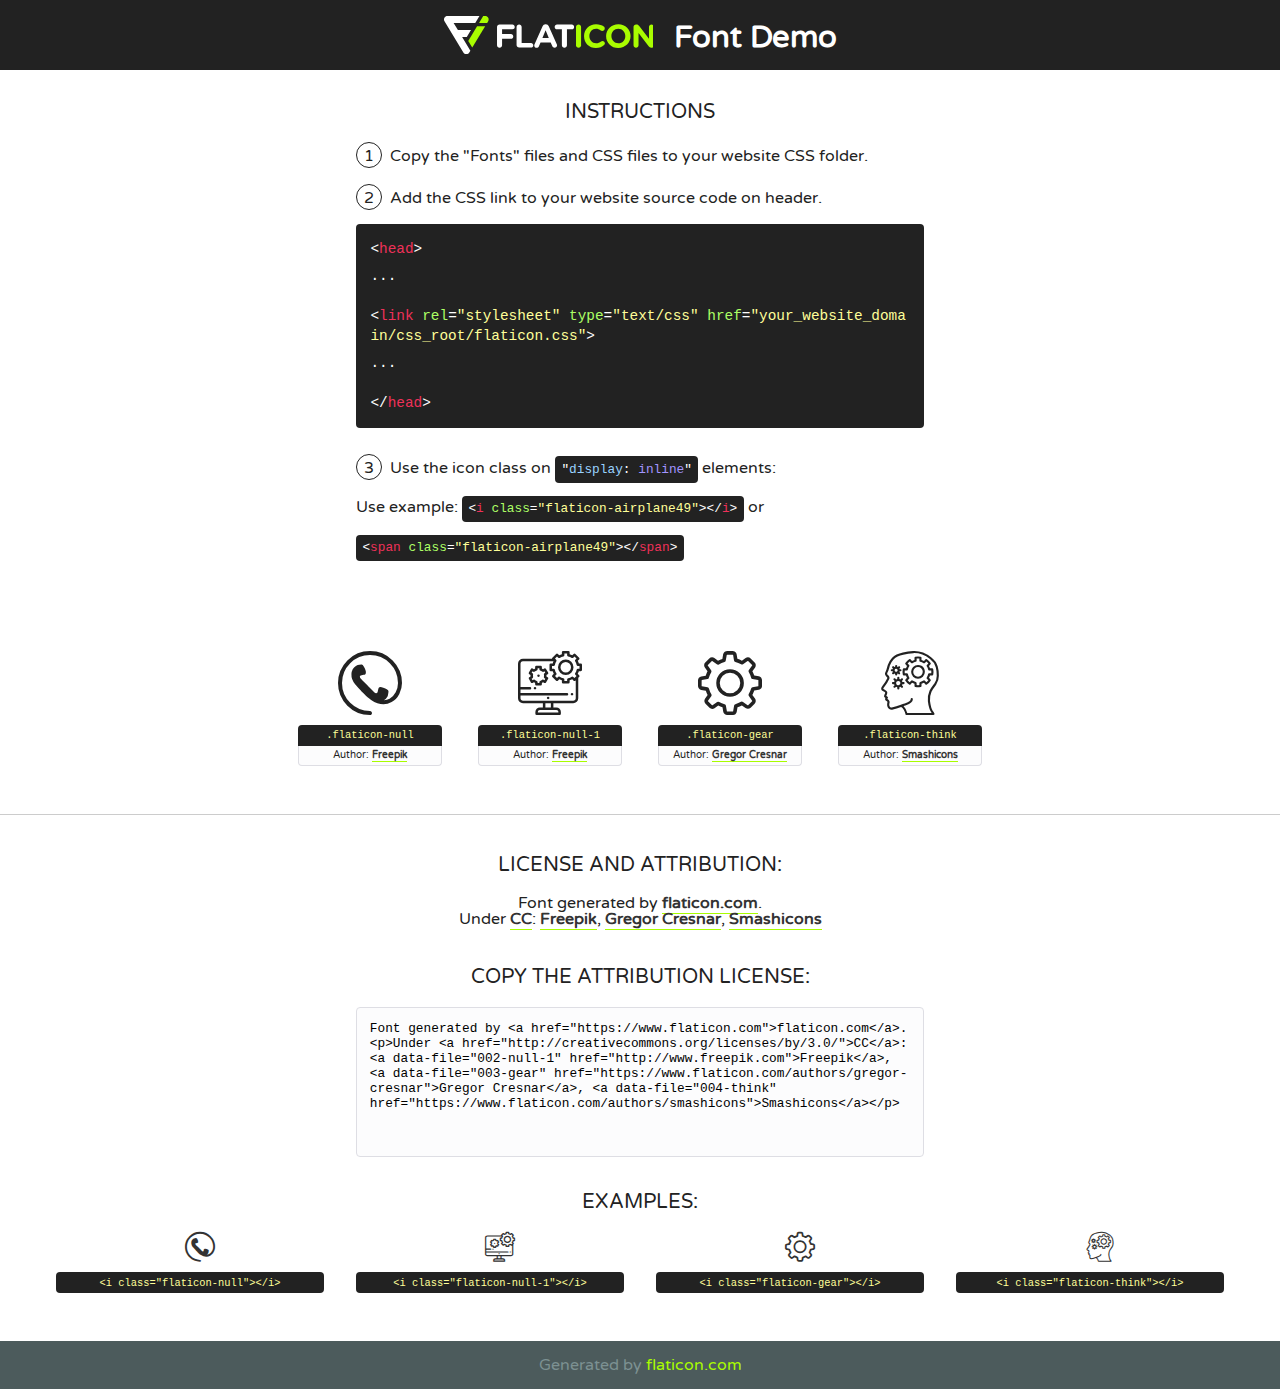
<file: assets/fonts/flaticon.html>
<!DOCTYPE html>
<!--
  Flaticon icon font: Flaticon
  Creation date: 02/06/2020 05:24
-->
<html>
<!DOCTYPE html>
<html>

<head>
    <title>Flaticon WebFont</title>
    <link href="http://fonts.googleapis.com/css?family=Varela+Round" rel="stylesheet" type="text/css" />
    <link rel="stylesheet" type="text/css" href="flaticon.css">
    <meta charset="UTF-8">
    <style>
    html, body, div, span, applet, object, iframe,
    h1, h2, h3, h4, h5, h6, p, blockquote, pre,
    a, abbr, acronym, address, big, cite, code,
    del, dfn, em, img, ins, kbd, q, s, samp,
    small, strike, strong, sub, sup, tt, var,
    b, u, i, center,
    dl, dt, dd, ol, ul, li,
    fieldset, form, label, legend,
    table, caption, tbody, tfoot, thead, tr, th, td,
    article, aside, canvas, details, embed, 
    figure, figcaption, footer, header, hgroup, 
    menu, nav, output, ruby, section, summary,
    time, mark, audio, video {
        margin: 0;
        padding: 0;
        border: 0;
        font-size: 100%;
        font: inherit;
        vertical-align: baseline;
    }
    /* HTML5 display-role reset for older browsers */
    article, aside, details, figcaption, figure, 
    footer, header, hgroup, menu, nav, section {
        display: block;
    }
    body {
        line-height: 1;
    }
    ol, ul {
        list-style: none;
    }
    blockquote, q {
        quotes: none;
    }
    blockquote:before, blockquote:after,
    q:before, q:after {
        content: '';
        content: none;
    }
    table {
        border-collapse: collapse;
        border-spacing: 0;
    }
    body {
        font-family: 'Varela Round', Helvetica, Arial, sans-serif;
        font-size: 16px;
        color: #222;
    }
    a {
        color: #333;
        border-bottom: 1px solid #a9fd00;
        font-weight: bold;
        text-decoration: none;
    }
    * {
        -moz-box-sizing: border-box;
        -webkit-box-sizing: border-box;
        box-sizing: border-box;
        margin: 0;
        padding: 0;
    }
    [class^="flaticon-"]:before, [class*=" flaticon-"]:before, [class^="flaticon-"]:after, [class*=" flaticon-"]:after {
        font-family: Flaticon;
        font-size: 30px;
        font-style: normal;
        margin-left: 20px;
        color: #333;
    }
    .wrapper {
        max-width: 600px;
        margin: auto;
        padding: 0 1em;
    }
    .title {
        font-size: 1.25em;
        text-align: center;
        margin-bottom: 1em;
        text-transform: uppercase;
    }
    header {
        text-align: center;
        background-color: #222;
        color: #fff;
        padding: 1em;
    }
    header .logo {
        width: 210px;
        height: 38px;
        display: inline-block;
        vertical-align: middle;
        margin-right: 1em;
        border: none;
    }
    header strong {
        font-size: 1.95em;
        font-weight: bold;
        vertical-align: middle;
        margin-top: 5px;
        display: inline-block;
    }
    .demo {
        margin: 2em auto;
        line-height: 1.25em;
    }
    .demo ul li {
        margin-bottom: 1em;
    }
    .demo ul li .num {
        color: #222;
        border-radius: 20px;
        display: inline-block;
        width: 26px;
        padding: 3px;
        height: 26px;
        text-align: center;
        margin-right: 0.5em;
        border: 1px solid #222;
    }
    .demo ul li code {
        background-color: #222;
        border-radius: 4px;
        padding: 0.25em 0.5em;
        display: inline-block;
        color: #fff;
        font-family: Consolas,Monaco,Lucida Console,Liberation Mono,DejaVu Sans Mono,Bitstream Vera Sans Mono,Courier New, monospace;
        font-weight: lighter;
        margin-top: 1em;
        font-size: 0.8em;
        word-break: break-all;
    }
    .demo ul li code.big {
        padding: 1em;
        font-size: 0.9em;
    }
    .demo ul li code .red {
        color: #EF3159;
    }
    .demo ul li code .green {
        color: #ACFF65;
    }
    .demo ul li code .yellow {
        color: #FFFF99;
    }
    .demo ul li code .blue {
        color: #99D3FF;
    }
    .demo ul li code .purple {
        color: #A295FF;
    }
    .demo ul li code .dots {
        margin-top: 0.5em;
        display: block;
    }
    #glyphs {
        border-bottom: 1px solid #ccc;
        padding: 2em 0;
        text-align: center;
    }
    .glyph {
        display: inline-block;
        width: 9em;
        margin: 1em;
        text-align: center;
        vertical-align: top;
        background: #FFF;
    }
    .glyph .glyph-icon {
        padding: 10px;
        display: block;
        font-family:"Flaticon";
        font-size: 64px;
        line-height: 1;
    }
    .glyph .glyph-icon:before {
        font-size: 64px;
        color: #222;
        margin-left: 0;
    }
    .class-name {
        font-size: 0.65em;
        background-color: #222;
        color: #fff;
        border-radius: 4px 4px 0 0;
        padding: 0.5em;
        color: #FFFF99;
        font-family: Consolas,Monaco,Lucida Console,Liberation Mono,DejaVu Sans Mono,Bitstream Vera Sans Mono,Courier New, monospace;
    }
    .author-name {
        font-size: 0.6em;
        background-color: #fcfcfd;
        border: 1px solid #DEDEE4;
        border-top: 0;
        border-radius: 0 0 4px 4px;
        padding: 0.5em;
    }
    .class-name:last-child {
        font-size: 10px;
        color:#888;
    }
    .class-name:last-child a {
        font-size: 10px;
        color:#555;
    }
    .class-name:last-child a:hover {
        color:#a9fd00;
    }
    .glyph > input {
        display: block;
        width: 100px;
        margin: 5px auto;
        text-align: center;
        font-size: 12px;
        cursor: text;
    }
    .glyph > input.icon-input {
        font-family:"Flaticon";
        font-size: 16px;
        margin-bottom: 10px;
    }
    .attribution .title {
        margin-top: 2em;
    }
    .attribution textarea {
        background-color: #fcfcfd;
        padding: 1em;
        border: none;
        box-shadow: none;
        border: 1px solid #DEDEE4;
        border-radius: 4px;
        resize: none;
        width: 100%;
        height: 150px;
        font-size: 0.8em;
        font-family: Consolas,Monaco,Lucida Console,Liberation Mono,DejaVu Sans Mono,Bitstream Vera Sans Mono,Courier New, monospace;
        -webkit-appearance: none;
    }
    .iconsuse {
        margin: 2em auto;
        text-align: center;
        max-width: 1200px;
    }
    .iconsuse:after {
        content: '';
        display: table;
        clear: both;
    }
    .iconsuse .image {
        float: left;
        width: 25%;
        padding: 0 1em;
    }
    .iconsuse .image p {
        margin-bottom: 1em;
    }
    .iconsuse .image span {
        display: block;
        font-size: 0.65em;
        background-color: #222;
        color: #fff;
        border-radius: 4px;
        padding: 0.5em;
        color: #FFFF99;
        margin-top: 1em;
        font-family: Consolas,Monaco,Lucida Console,Liberation Mono,DejaVu Sans Mono,Bitstream Vera Sans Mono,Courier New, monospace;
    }
    #footer {
        text-align: center;
        background-color: #4C5B5C;
        color: #7c9192;
        padding: 1em;
    }
    #footer a {
        border: none;
        color: #a9fd00;
        font-weight: normal;
    }
    @media (max-width: 960px) {
        .iconsuse .image {
            width: 50%;
        }
    }
    @media (max-width: 560px) {
        .iconsuse .image {
            width: 100%;
        }
    }
    </style>
</head>

<body class="characters-off">

    <header>
        <a href="https://www.flaticon.com" target="_blank" class="logo">
            <svg version="1.1" xmlns="http://www.w3.org/2000/svg" xmlns:xlink="http://www.w3.org/1999/xlink" xmlns:a="http://ns.adobe.com/AdobeSVGViewerExtensions/3.0/" viewBox="0 0 560.875 102.036" enable-background="new 0 0 560.875 102.036" xml:space="preserve">
                <defs>
                </defs>
                <g>
                    <g class="letters">
                        <path fill="#ffffff" d="M141.596,29.675c0-3.777,2.985-6.767,6.764-6.767h34.438c3.426,0,6.15,2.728,6.15,6.15
                        c0,3.43-2.724,6.149-6.15,6.149h-27.674v13.091h23.719c3.429,0,6.151,2.724,6.151,6.15c0,3.43-2.723,6.149-6.151,6.149h-23.719
                        v17.574c0,3.773-2.986,6.761-6.764,6.761c-3.779,0-6.764-2.989-6.764-6.761V29.675z"></path>
                        <path fill="#ffffff" d="M193.844,29.149c0-3.781,2.985-6.767,6.764-6.767c3.776,0,6.763,2.985,6.763,6.767v42.957h25.039
                        c3.426,0,6.149,2.726,6.149,6.153c0,3.425-2.723,6.15-6.149,6.15h-31.802c-3.779,0-6.764-2.986-6.764-6.768V29.149z"></path>
                        <path fill="#ffffff" d="M241.891,75.71l21.438-48.407c1.492-3.341,4.215-5.357,7.906-5.357h0.792
                        c3.686,0,6.323,2.017,7.815,5.357l21.439,48.407c0.436,0.967,0.701,1.845,0.701,2.723c0,3.602-2.809,6.501-6.414,6.501
                        c-3.161,0-5.269-1.845-6.499-4.655l-4.132-9.661h-27.059l-4.301,10.102c-1.144,2.631-3.426,4.214-6.237,4.214
                        c-3.517,0-6.24-2.81-6.24-6.325C241.1,77.64,241.451,76.677,241.891,75.71z M279.932,58.666l-8.521-20.297l-8.526,20.297H279.932
                        z"></path>
                        <path fill="#ffffff" d="M314.864,35.387H301.86c-3.429,0-6.239-2.813-6.239-6.238c0-3.429,2.811-6.24,6.239-6.24h39.533
                        c3.426,0,6.237,2.811,6.237,6.24c0,3.425-2.811,6.238-6.237,6.238h-13.001v42.785c0,3.773-2.99,6.761-6.764,6.761
                        c-3.779,0-6.764-2.989-6.764-6.761V35.387z"></path>
                        <path fill="#A9FD00" d="M352.615,29.149c0-3.781,2.985-6.767,6.767-6.767c3.774,0,6.761,2.985,6.761,6.767v49.024
                        c0,3.773-2.987,6.761-6.761,6.761c-3.781,0-6.767-2.989-6.767-6.761V29.149z"></path>
                        <path fill="#A9FD00" d="M374.132,53.836v-0.179c0-17.481,13.178-31.801,32.065-31.801c9.22,0,15.459,2.458,20.557,6.238
                        c1.402,1.054,2.637,2.985,2.637,5.357c0,3.692-2.985,6.59-6.681,6.59c-1.845,0-3.071-0.702-4.044-1.319
                        c-3.776-2.813-7.729-4.393-12.562-4.393c-10.364,0-17.831,8.611-17.831,19.154v0.173c0,10.542,7.291,19.329,17.831,19.329
                        c5.715,0,9.492-1.756,13.359-4.834c1.049-0.874,2.458-1.491,4.039-1.491c3.429,0,6.325,2.813,6.325,6.236
                        c0,2.106-1.056,3.78-2.282,4.834c-5.539,4.834-12.036,7.733-21.878,7.733C387.572,85.464,374.132,71.493,374.132,53.836z"></path>
                        <path fill="#A9FD00" d="M433.009,53.836v-0.179c0-17.481,13.79-31.801,32.766-31.801c18.981,0,32.592,14.143,32.592,31.628v0.173
                        c0,17.483-13.785,31.807-32.769,31.807C446.625,85.464,433.009,71.32,433.009,53.836z M484.224,53.836v-0.179
                        c0-10.539-7.725-19.326-18.626-19.326c-10.893,0-18.449,8.611-18.449,19.154v0.173c0,10.542,7.73,19.329,18.626,19.329
                        C476.676,72.986,484.224,64.378,484.224,53.836z"></path>
                        <path fill="#A9FD00" d="M506.233,29.321c0-3.774,2.99-6.763,6.767-6.763h1.401c3.252,0,5.183,1.583,7.029,3.953l26.093,34.265
                        V29.059c0-3.692,2.99-6.677,6.681-6.677c3.683,0,6.671,2.985,6.671,6.677v48.934c0,3.78-2.987,6.765-6.764,6.765h-0.436
                        c-3.257,0-5.188-1.581-7.034-3.953l-27.056-35.492v32.944c0,3.687-2.985,6.676-6.678,6.676c-3.683,0-6.673-2.989-6.673-6.676
                        V29.321z"></path>
                    </g>
                    <g class="insignia">
                        <path fill="#ffffff" d="M48.372,56.137h12.517l11.156-18.537H37.186L25.688,18.539h57.825L94.668,0H9.271
                        C5.925,0,2.842,1.801,1.198,4.716c-1.644,2.907-1.593,6.482,0.134,9.343l50.38,83.501c1.678,2.781,4.689,4.476,7.938,4.476
                        c3.246,0,6.257-1.695,7.935-4.476l2.898-4.804L48.372,56.137z"></path>
                        <g class="i">
                            <path fill="#A9FD00" d="M93.575,18.539h0.031v0.004l21.652,0.004l2.705-4.488c1.727-2.861,1.778-6.436,0.133-9.343
                            C116.454,1.801,113.371,0,110.026,0h-5.294L93.575,18.539z"></path>
                            <polygon fill="#A9FD00" points="88.291,27.356 64.725,66.486 75.519,84.404 109.942,27.356"></polygon>
                        </g>
                    </g>
                </g>
            </svg>
        </a>
        <strong>Font Demo</strong>
    </header>


    <section class="demo wrapper">

        <p class="title">Instructions</p>

        <ul>
            <li>
                <span class="num">1</span>Copy the "Fonts" files and CSS files to your website CSS folder.
            </li>
            <li>
                <span class="num">2</span>Add the CSS link to your website source code on header.
                <code class="big">
                    &lt;<span class="red">head</span>&gt;
                    <br/><span class="dots">...</span>
                    <br/>&lt;<span class="red">link</span> <span class="green">rel</span>=<span class="yellow">"stylesheet"</span> <span class="green">type</span>=<span class="yellow">"text/css"</span> <span class="green">href</span>=<span class="yellow">"your_website_domain/css_root/flaticon.css"</span>&gt;
                    <br/><span class="dots">...</span>
                    <br/>&lt;/<span class="red">head</span>&gt;
                </code>
            </li>

            <li>
                <p>
                    <span class="num">3</span>Use the icon class on <code>"<span class="blue">display</span>:<span class="purple"> inline</span>"</code> elements:
                    <br />
                    Use example: <code>&lt;<span class="red">i</span> <span class="green">class</span>=<span class="yellow">&quot;flaticon-airplane49&quot;</span>&gt;&lt;/<span class="red">i</span>&gt;</code> or <code>&lt;<span class="red">span</span> <span class="green">class</span>=<span class="yellow">&quot;flaticon-airplane49&quot;</span>&gt;&lt;/<span class="red">span</span>&gt;</code>
            </li>
        </ul>

    </section>




   <section id="glyphs">          
    
      
        <div class="glyph"><div class="glyph-icon flaticon-null"></div>
            <div class="class-name">.flaticon-null</div>
            <div class="author-name">Author: <a data-file="001-null" href="http://www.freepik.com">Freepik</a> </div> 
        </div>        
        
        <div class="glyph"><div class="glyph-icon flaticon-null-1"></div>
            <div class="class-name">.flaticon-null-1</div>
            <div class="author-name">Author: <a data-file="002-null-1" href="http://www.freepik.com">Freepik</a> </div> 
        </div>        
        
        <div class="glyph"><div class="glyph-icon flaticon-gear"></div>
            <div class="class-name">.flaticon-gear</div>
            <div class="author-name">Author: <a data-file="003-gear" href="https://www.flaticon.com/authors/gregor-cresnar">Gregor Cresnar</a> </div> 
        </div>        
        
        <div class="glyph"><div class="glyph-icon flaticon-think"></div>
            <div class="class-name">.flaticon-think</div>
            <div class="author-name">Author: <a data-file="004-think" href="https://www.flaticon.com/authors/smashicons">Smashicons</a> </div> 
        </div>        
        

    </section>



    <section class="attribution wrapper"   style="text-align:center;">

      <div class="title">License and attribution:</div><div class="attrDiv">Font generated by <a href="https://www.flaticon.com">flaticon.com</a>. <div><p>Under <a href="http://creativecommons.org/licenses/by/3.0/">CC</a>: <a data-file="002-null-1" href="http://www.freepik.com">Freepik</a>, <a data-file="003-gear" href="https://www.flaticon.com/authors/gregor-cresnar">Gregor Cresnar</a>, <a data-file="004-think" href="https://www.flaticon.com/authors/smashicons">Smashicons</a></p>  </div>
      </div>
      <div class="title">Copy the Attribution License:</div>

    <textarea onclick="this.focus();this.select();">Font generated by &lt;a href=&quot;https://www.flaticon.com&quot;&gt;flaticon.com&lt;/a&gt;. <p>Under <a href="http://creativecommons.org/licenses/by/3.0/">CC</a>: <a data-file="002-null-1" href="http://www.freepik.com">Freepik</a>, <a data-file="003-gear" href="https://www.flaticon.com/authors/gregor-cresnar">Gregor Cresnar</a>, <a data-file="004-think" href="https://www.flaticon.com/authors/smashicons">Smashicons</a></p>  
     </textarea>

    </section>

    <section class="iconsuse">

          <div class="title">Examples:</div>            
             
            <div class="image">
                <p>
                    <i class="glyph-icon flaticon-null"></i> 
                    <span>&lt;i class=&quot;flaticon-null&quot;&gt;&lt;/i&gt;</span>
                </p>
            </div>
            
            <div class="image">
                <p>
                    <i class="glyph-icon flaticon-null-1"></i> 
                    <span>&lt;i class=&quot;flaticon-null-1&quot;&gt;&lt;/i&gt;</span>
                </p>
            </div>
            
            <div class="image">
                <p>
                    <i class="glyph-icon flaticon-gear"></i> 
                    <span>&lt;i class=&quot;flaticon-gear&quot;&gt;&lt;/i&gt;</span>
                </p>
            </div>
            
            <div class="image">
                <p>
                    <i class="glyph-icon flaticon-think"></i> 
                    <span>&lt;i class=&quot;flaticon-think&quot;&gt;&lt;/i&gt;</span>
                </p>
            </div>
                       
        </div>
                            
    </section>

<div id="footer">
    <div>Generated by <a href="https://www.flaticon.com">flaticon.com</a>
    </div>
</div>



</body>
</html>
</file>
<file: assets/css/flaticon.css>
/*
  	Flaticon icon font: Flaticon
  	Creation date: 02/06/2020 05:24
  	*/

@font-face {
  font-family: "Flaticon";
  src: url("../fonts/Flaticon.eot");
  src: url("../fonts/Flaticon.eot?#iefix") format("embedded-opentype"),
       url("../fonts/Flaticon.woff2") format("woff2"),
       url("../fonts/Flaticon.woff") format("woff"),
       url("../fonts/Flaticon.ttf") format("truetype"),
       url("../fonts/Flaticon.svg#Flaticon") format("svg");
  font-weight: normal;
  font-style: normal;
}

@media screen and (-webkit-min-device-pixel-ratio:0) {
  @font-face {
    font-family: "Flaticon";
    src: url("../fonts/Flaticon.svg#Flaticon") format("svg");
  }
}

[class^="flaticon-"]:before, [class*=" flaticon-"]:before,
[class^="flaticon-"]:after, [class*=" flaticon-"]:after {   
  font-family: Flaticon;
font-style: normal;
}

.flaticon-null:before { content: "\f100"; }
.flaticon-null-1:before { content: "\f101"; }
.flaticon-gear:before { content: "\f102"; }
.flaticon-think:before { content: "\f103"; }
</file>
<file: assets/css/progressbar_barfiller.css>
/* Custom Code skills */
.single-skill{
  display: flex;
}

.single-skill span {
	color: #79838b;
	font-size: 13px;
	font-weight: 300;
	letter-spacing: 0;
	margin-bottom: 14px;
	display: block;
}
.single-skill .bar-progress {
	width: 100%;
}
.single-skill .bar-title {
  width: 20%;
  margin-bottom: 19px;
}

.skills-content {
  padding-top: 200px;
  padding-left: 70px;
}

.skills-shape-bg {
  height: 651px;
  width: 868px;
  position: absolute;
  content: "";
  border: 2px solid #4d4d4d;
  left: 40%;
  top: 255px;
}

.skills-shape-bg::before {
  position: absolute;
  content: "";
  height: 465px;
  width: 300px;
  border: 2px solid #4d4d4d;
  left: -35%;
  top: 50%;
  transform: translateY(-50%);
  border-right: 0;
}



/* Default */
.barfiller {
	width: 100%;
	height: 10px;
	background: #f6f9fc;
  position: relative;
  border-radius: 5px;
}

.barfiller .fill {
  display: block;
  position: relative;
  width: 0px;
  height: 100%;
  background: #333;
  z-index: 1;
  border-radius: 5px;
}

.barfiller .tipWrap { display: none; }

.barfiller .tip {
  margin-top: -28px;
  padding: 2px 4px;
  font-size: 16px;
  color: #09cc7f;
  left: 0px;
  position: absolute;
  z-index: 2;
  background: transparent;
  font-weight: 800;
}

.barfiller .tip:after {
  border: solid;
  border-color: rgba(0,0,0,.8) transparent;
  border-width: 6px 6px 0 6px;
  content: "";
  display: block;
  position: absolute;
  left: 9px;
  top: 100%;
  z-index: 9;
  display: none;
  
}
</file>
<file: assets/css/gijgo.css>
.gj-button {
    background-color: #f5f5f5;
    border: 1px solid #ddd;
    color: #000;
    border-radius: 3px;
    padding: 6px 10px;
    cursor: pointer;
}

.gj-unselectable {
    -webkit-touch-callout: none;
    -webkit-user-select: none;
    -khtml-user-select: none;
    -moz-user-select: none;
    -ms-user-select: none;
    user-select: none;
}

.gj-row {
    display: -webkit-box;
    display: -ms-flexbox;
    display: flex;
    -ms-flex-wrap: wrap;
    flex-wrap: wrap;
}

.gj-margin-left-5 {
    margin-left: 5px;
}

.gj-margin-left-10 {
    margin-left: 10px;
}

.gj-width-full {
    width: 100%;
}

.gj-cursor-pointer {
    cursor: pointer;
}

.gj-text-align-center {
    text-align: center;
}

.gj-font-size-16 {
    font-size: 16px;
}

.gj-hidden {
    display: none;
}

/** Material Design */
.gj-button-md {
    background: 0 0;
    border: none;
    border-radius: 2px;
    color: rgba(0, 0, 0, 0.87);
    position: relative;
    height: 36px;
    margin: 0;
    min-width: 64px;
    padding: 0 16px;
    display: inline-block;
    font-family: "Roboto","Helvetica","Arial",sans-serif;
    font-size: 1rem;
    font-weight: 500;
    text-transform: uppercase;
    letter-spacing: 0;
    overflow: hidden;
    will-change: box-shadow;
    transition: box-shadow .2s cubic-bezier(.4,0,1,1),background-color .2s cubic-bezier(.4,0,.2,1),color .2s cubic-bezier(.4,0,.2,1);
    outline: none;
    cursor: pointer;
    text-decoration: none;
    text-align: center;
    line-height: 36px;
    vertical-align: middle;
    overflow: hidden;
    -webkit-user-select: none;
    -moz-user-select: none;
    -ms-user-select: none;
    user-select: none;
}

.gj-button-md:hover {
    background-color: rgba(158,158,158,.2);
}

.gj-button-md:disabled {
    color: rgba(0,0,0,.26);
    background: 0 0;
}

.gj-button-md .material-icons,
.gj-button-md .gj-icon {
    vertical-align: middle;
    /*font-size: 1.3rem;
    margin-right: 4px;*/
}

.gj-button-md.gj-button-md-icon {
    width: 24px;
    height: 31px;
    min-width: 24px;
    padding: 0px;
    display: table;
}

.gj-button-md.gj-button-md-icon .material-icons,
.gj-button-md.gj-button-md-icon .gj-icon {
    display: table-cell;
    margin-right: 0px;
    width: 24px;
    height: 24px;
}

.gj-button-md.active {
    background-color: rgba(158,158,158,.4);
}

.gj-button-md-group {
    position: relative;
    display: inline-block;
    vertical-align: middle;
}
.gj-textbox-md {
	/* border: none; */
	/* border-bottom: 1px solid rgba(0,0,0,.42); */
	display: block;
	font-family: "Helvetica","Arial",sans-serif;
	font-size: 16px;
	line-height: 16px;
	/* padding: 4px 0px; */
	margin: 0;
	/* width: 100%; */
	background: 0 0;
	/* text-align: ; */
	color: rgba(0,0,0,.87);
	padding-left: 44px;
	border: 1px solid #dca73a;
	/* padding: 15px 15px; */
	/* text-align: center; */
	width: 177px;
	height: 55px;
	border-radius: 5px;
}
.gj-textbox-md:focus,
.gj-textbox-md:active {
    /* border-bottom: 2px solid rgba(0,0,0,.42); */
    outline: none;
}

.gj-textbox-md::placeholder {
    color: #8e8e8e;
}

.gj-textbox-md:-ms-input-placeholder {
    color: #8e8e8e;
}

.gj-textbox-md::-ms-input-placeholder {
    color: #8e8e8e;
}

.gj-md-spacer-24 {
    min-width: 24px;
    width: 24px;
    display: inline-block;
}

.gj-md-spacer-32 {
    min-width: 32px;
    width: 32px;
    display: inline-block;
}

.gj-modal {
    position: fixed;
    top: 0;
    right: 0;
    bottom: 0;
    left: 0;
    z-index: 1203;
    display: none;
    overflow: hidden;
    -webkit-overflow-scrolling: touch;
    outline: 0;
    background-color: rgba(0, 0, 0, 0.54118);
    transition: 200ms ease opacity;
    will-change: opacity;
}

/* List */
ul.gj-list li [data-role="wrapper"] {
    display: table;
    width: 100%;
}

ul.gj-list li [data-role="checkbox"] {
    display: table-cell;
    vertical-align:middle;
    text-align:center;
}

ul.gj-list li [data-role="image"] {
    display: table-cell;
    vertical-align:middle;
    text-align:center;
}

ul.gj-list li [data-role="display"] {
    display: table-cell;
    vertical-align:middle;
    cursor: pointer;
}

ul.gj-list li [data-role="display"]:empty:before {
  content: "\200b"; /* unicode zero width space character */
}

/* List - Bootstrap */
ul.gj-list-bootstrap {
    padding-left: 0px;
    margin-bottom: 0px;
}

ul.gj-list-bootstrap li {
    padding: 0px;
}

ul.gj-list-bootstrap li [data-role="wrapper"] {
    padding: 0px 10px;
}

ul.gj-list-bootstrap li [data-role="checkbox"] {
    width: 24px;
    padding: 3px;
}

ul.gj-list-bootstrap li [data-role="image"] {
    width: 24px;
    height: 24px;
}

ul.gj-list-bootstrap li [data-role="display"] {
    padding: 8px 0px 8px 4px;
}

.list-group-item.active ul li, .list-group-item.active:focus ul li, .list-group-item.active:hover ul li {
    text-shadow: none;
    color:initial;
}

/* List - Material Design */
ul.gj-list-md {
    padding: 0px;
    list-style: none;
    list-style-type: none;
    line-height: 24px;
    letter-spacing: 0;
    color: #616161; /* Gray 700 */
}

ul.gj-list-md li {
    display: list-item;
    list-style-type: none;
    padding: 0px;
    min-height: unset;
    box-sizing: border-box;
    align-items: center;
    cursor: default;
    overflow: hidden;

    font-family: "Roboto","Helvetica","Arial",sans-serif;
    font-size: 16px;
    font-weight: 400;
    letter-spacing: .04em;
    line-height: 1;
    
    -webkit-flex-direction: row;
    -ms-flex-direction: row;
    flex-direction: row;
    -webkit-flex-wrap: nowrap;
    -ms-flex-wrap: nowrap;
    flex-wrap: nowrap;
}

ul.gj-list-md li [data-role="checkbox"] {
    height: 24px;
    width: 24px;
}

ul.gj-list-md li [data-role="image"] {
    height: 24px;
    width: 24px;
}

ul.gj-list-md li [data-role="display"] {
    padding: 8px 0px 8px 5px;
    order: 0;
    flex-grow: 2;
    text-decoration: none;
    box-sizing: border-box;
    align-items: center;
    text-align: left;
    color: rgba(0,0,0,.87);
}

ul.gj-list-md li.disabled>[data-role="wrapper"]>[data-role="display"] {
    color: #9E9E9E; /* Gray 500 */
}

.gj-list-md-active {
    background: #e0e0e0;
    color: #3f51b5;
}


/* Picker */
.gj-picker {
    position: absolute;
    z-index: 1203;
    background-color: #fff;
}

.gj-picker .selected {
    color: #fff;
}

/* Material Design */
.gj-picker-md {
    font-family: "Roboto","Helvetica","Arial",sans-serif;
    font-size: 16px;
    font-weight: 400;
    letter-spacing: .04em;
    line-height: 1;
    color: rgba(0,0,0,.87);
    border: 1px solid #E0E0E0;
}

.gj-modal .gj-picker-md {
    border: 0px;
}

.gj-picker-md [role="header"] {
    color: rgba(255, 255, 255, 0.54);
    display: flex;
    background: #2196f3;
    align-items: baseline;
    user-select: none;
    justify-content: center;
}

.gj-picker-md [role="footer"] {
    float: right;
    padding: 10px;
}

.gj-picker-md [role="footer"] button.gj-button-md {
    color: #2196f3;
    font-weight: bold;
    font-size: 13px;
}

/* Bootstrap */
.gj-picker-bootstrap {
    border-radius: 4px;
    border: 1px solid #E0E0E0;
}

.gj-picker-bootstrap .selected {
    color: #888;
}

.gj-picker-bootstrap [role="header"] {
    background: #eee;
    color: #AAA;
}
@font-face {
    font-family: 'gijgo-material';
    src: url('../fonts/gijgo-material.eot?235541');
    src: url('../fonts/gijgo-material.eot?235541#iefix') format('embedded-opentype'), url('../fonts/gijgo-material.ttf?235541') format('truetype'), url('../fonts/gijgo-material.woff?235541') format('woff'), url('../fonts/gijgo-material.svg?235541#gijgo-material') format('svg');
    font-weight: normal;
    font-style: normal;
}

.gj-icon {
    /* use !important to prevent issues with browser extensions that change fonts */
    font-family: 'gijgo-material' !important;
    font-size: 24px;
    speak: none;
    font-style: normal;
    font-weight: normal;
    font-variant: normal;
    text-transform: none;
    line-height: 1;
    /* Enable Ligatures ================ */
    letter-spacing: 0;
    -webkit-font-feature-settings: "liga";
    -moz-font-feature-settings: "liga=1";
    -moz-font-feature-settings: "liga";
    -ms-font-feature-settings: "liga" 1;
    font-feature-settings: "liga";
    -webkit-font-variant-ligatures: discretionary-ligatures;
    font-variant-ligatures: discretionary-ligatures;
    /* Better Font Rendering =========== */
    -webkit-font-smoothing: antialiased;
    -moz-osx-font-smoothing: grayscale;
}

.gj-icon.undo:before {
    content: "\e900";
}

.gj-icon.vertical-align-top:before {
    content: "\e901";
}

.gj-icon.vertical-align-center:before {
    content: "\e902";
}

.gj-icon.vertical-align-bottom:before {
    content: "\e903";
}

.gj-icon.arrow-dropup:before {
    content: "\e904";
}

.gj-icon.clock:before {
    content: "\e905";
}

.gj-icon.refresh:before {
    content: "\e906";
}

.gj-icon.last-page:before {
    content: "\e907";
}

.gj-icon.first-page:before {
    content: "\e908";
}

.gj-icon.cancel:before {
    content: "\e909";
}

.gj-icon.clear:before {
    content: "\e90a";
}

.gj-icon.check-circle:before {
    content: "\e90b";
}

.gj-icon.delete:before {
    content: "\e90c";
}

.gj-icon.arrow-upward:before {
    content: "\e90d";
}

.gj-icon.arrow-forward:before {
    content: "\e90e";
}

.gj-icon.arrow-downward:before {
    content: "\e90f";
}

.gj-icon.arrow-back:before {
    content: "\e910";
}

.gj-icon.list-numbered:before {
    content: "\e911";
}

.gj-icon.list-bulleted:before {
    content: "\e912";
}

.gj-icon.indent-increase:before {
    content: "\e913";
}

.gj-icon.indent-decrease:before {
    content: "\e914";
}

.gj-icon.redo:before {
    content: "\e915";
}

.gj-icon.align-right:before {
    content: "\e916";
}

.gj-icon.align-left:before {
    content: "\e917";
}

.gj-icon.align-justify:before {
    content: "\e918";
}

.gj-icon.align-center:before {
    content: "\e919";
}

.gj-icon.strikethrough:before {
    content: "\e91a";
}

.gj-icon.italic:before {
    content: "\e91b";
}

.gj-icon.underlined:before {
    content: "\e91c";
}

.gj-icon.bold:before {
    content: "\e91d";
}

.gj-icon.arrow-dropdown:before {
    content: "\e91e";
}

.gj-icon.done:before {
    content: "\e91f";
}

.gj-icon.pencil:before {
    content: "\e920";
}

.gj-icon.minus:before {
    content: "\e921";
}

.gj-icon.plus:before {
    content: "\e922";
}

.gj-icon.chevron-up:before {
    content: "\e923";
}

.gj-icon.chevron-right:before {
    content: "\e924";
}

.gj-icon.chevron-down:before {
    content: "\e925";
}

.gj-icon.chevron-left:before {
    content: "\e926";
}

.gj-icon.event:before {
    content: "\e927";
}
.gj-draggable {
    cursor: move;
}
.gj-resizable-handle {
    position: absolute;
    font-size: 0.1px;
    display: block;
    -ms-touch-action: none;
    touch-action: none;
    z-index: 1203;
}

.gj-resizable-n {
    cursor: n-resize;
    height: 7px;
    width: 100%;
    top: -5px;
    left: 0;
}
.gj-resizable-e {
    cursor: e-resize;
    width: 7px;
    right: -5px;
    top: 0;
    height: 100%;
}
.gj-resizable-s {
    cursor: s-resize;
    height: 7px;
    width: 100%;
    bottom: -5px;
    left: 0;
}
.gj-resizable-w {
	cursor: w-resize;
	width: 7px;
	left: -5px;
	top: 0;
	height: 100%;
}
.gj-resizable-se {
	cursor: se-resize;
	width: 12px;
	height: 12px;
	right: 1px;
	bottom: 1px;
}
.gj-resizable-sw {
	cursor: sw-resize;
	width: 9px;
	height: 9px;
	left: -5px;
	bottom: -5px;
}
.gj-resizable-nw {
	cursor: nw-resize;
	width: 9px;
	height: 9px;
	left: -5px;
	top: -5px;
}
.gj-resizable-ne {
	cursor: ne-resize;
	width: 9px;
	height: 9px;
	right: -5px;
	top: -5px;
}

.gj-dialog-footer {
    position: absolute;
    bottom: 0px;
    width: 100%;
    margin-top: 0px;
}

.gj-dialog-scrollable [data-role="body"] {
    overflow-x: hidden;
    overflow-y: scroll;
}

/** Bootstrap 3 **/
.gj-dialog-bootstrap {
    overflow: hidden;
    z-index: 1202;
}

.gj-dialog-bootstrap [data-role="title"] {
    display: inline;
}
.gj-dialog-bootstrap [data-role="close"] {
    line-height: 1.42857143;
}

/** Bootstrap 4 **/
.gj-dialog-bootstrap4 {
    overflow: hidden;
    z-index: 1202;
}

.gj-dialog-bootstrap4 [data-role="title"] {
    display: inline;
}
.gj-dialog-bootstrap4 [data-role="close"] {
    line-height: 1.5;
}

/** Material Design **/
.gj-dialog-md {
    background-color: #FFF;
    overflow: hidden;
    border: none;
    box-shadow: 0 11px 15px -7px rgba(0,0,0,.2), 0 24px 38px 3px rgba(0,0,0,.14), 0 9px 46px 8px rgba(0,0,0,.12);
    box-sizing: border-box;
    position: relative;
    display: -webkit-box;
    display: -webkit-flex;
    display: -ms-flexbox;
    display: flex;
    -webkit-box-orient: vertical;
    -webkit-box-direction: normal;
    -webkit-flex-direction: column;
    -ms-flex-direction: column;
    flex-direction: column;
    -webkit-background-clip: padding-box;
    background-clip: padding-box;
    outline: 0;
    z-index: 1202;
}

.gj-dialog-md-header {
    padding: 24px 24px 0px 24px;
    font-family: "Roboto","Helvetica","Arial",sans-serif;
}

.gj-dialog-md-title {
    margin: 0;
    font-weight: 400;
    display: inline;
    line-height: 28px;
    font-size: 20px;
}

.gj-dialog-md-close {
    -webkit-appearance: none;
    padding: 0;
    cursor: pointer;
    background: 0 0;
    border: 0;
    float: right;
    line-height: 28px;
    font-size: 28px;
}

.gj-dialog-md-body {
    padding: 20px 24px 24px 24px;
    color: rgba(0,0,0,.54);
    font-family: "Helvetica","Arial",sans-serif;
    font-size: 14px;
    font-weight: 400;
    line-height: 20px;
}

.gj-dialog-md-footer {
    padding: 8px 8px 8px 24px;
    display: -webkit-flex;
    display: -ms-flexbox;
    display: flex;
    -webkit-flex-direction: row-reverse;
    -ms-flex-direction: row-reverse;
    flex-direction: row-reverse;
    -webkit-flex-wrap: wrap;
    -ms-flex-wrap: wrap;
    flex-wrap: wrap;

    box-sizing: border-box;
}

.gj-dialog-md-footer>*:first-child {
    margin-right: 0;
}

.gj-dialog-md-footer>* {
    margin-right: 8px;
    height: 36px;
}
DIV.gj-grid-wrapper {
    margin: auto;
    position: relative;
    clear:both;
    z-index: 1;
}

TABLE.gj-grid {
    margin: auto;    
    border-collapse: collapse;
    width: 100%;
    table-layout: fixed;
}

TABLE.gj-grid THEAD TH [data-role="selectAll"] {
    margin: auto;
}

TABLE.gj-grid THEAD TH [data-role="title"] {
    display: inline-block;
}

TABLE.gj-grid THEAD TH [data-role="sorticon"] {
    display: inline-block;
}

TABLE.gj-grid THEAD TH {
    overflow: hidden;
    text-overflow: ellipsis;
}

TABLE.gj-grid.autogrow-header-row THEAD TH {
    overflow: auto;
    text-overflow: initial;
    white-space: pre-wrap;
    -ms-word-break: break-word;
    word-break: break-word;
}

TABLE.gj-grid > tbody > tr > td {
    overflow: hidden;
    position: relative;
}

table.gj-grid tbody div[data-role="display"] {
    vertical-align: middle;
    text-indent: 0;
    white-space: pre-wrap;
    -ms-word-break: break-word;
    word-break: break-word;
}

table.gj-grid.fixed-body-rows tbody div[data-role="display"] {
    overflow: hidden;
    text-overflow: ellipsis;
    white-space: nowrap;
    -ms-word-break: initial;
    word-break: initial;
}

table.gj-grid tfoot DIV[data-role="display"] {
    vertical-align: middle;
    text-indent: 0;
    display: flex;
}

TABLE.gj-grid .fa {
    padding: 2px;
}

TABLE.gj-grid > tbody > tr > td > div {
    padding: 2px;
    overflow: hidden;
}

DIV.gj-grid-wrapper DIV.gj-grid-loading-cover
{
    background: #BBBBBB;
    opacity: 0.5;
    position: absolute;
    vertical-align: middle;
}

DIV.gj-grid-wrapper DIV.gj-grid-loading-text
{
    position: absolute;
    font-weight: bold;
}

/* Bootstrap Theme */
table.gj-grid-bootstrap thead th {
    background-color: #f5f5f5;
    vertical-align:middle;
}

table.gj-grid-bootstrap thead th [data-role="sorticon"] {
    margin-left: 5px;
}

table.gj-grid-bootstrap thead th [data-role="sorticon"] i.gj-icon,
table.gj-grid-bootstrap thead th [data-role="sorticon"] i.material-icons {
    position: absolute;
    font-size: 20px;
    top: 15px;
}

table.gj-grid-bootstrap tbody tr td div[data-role="display"] {
    padding: 0px;
}

.gj-grid-bootstrap-4 .gj-checkbox-bootstrap {
    display: inline-block;
    padding-top: 2px;
}

.gj-grid-bootstrap-4 tbody tr.active {
    background-color: rgba(0,0,0,.075);
}

/* Material Design Theme */
.gj-grid-md {
    position: relative;
    border: 1px solid #e0e0e0;
    border-collapse: collapse;
    white-space: nowrap;
    font-size: 13px;
    font-family: "Roboto","Helvetica","Arial",sans-serif;
    background-color: #fff;
}

.gj-grid-md td:first-of-type, .gj-grid-md th:first-of-type {
    padding-left: 24px;
}

.gj-grid-md th {
    position: relative;
    vertical-align: bottom;
    font-weight: 700;
    line-height: 31px;
    letter-spacing: 0;
    height: 56px;
    font-size: 12px;
    color: rgba(0,0,0,.54);
    padding-bottom: 8px;
    box-sizing: border-box;
    padding: 12px 18px;
    text-align: right;
}

.gj-grid-md td {
    position: relative;
    height: 48px;
    border-top: 1px solid #e0e0e0;
    border-bottom: 1px solid #e0e0e0;
    padding: 12px 18px;
    box-sizing: border-box;
    text-align: left;
    color: rgba(0,0,0,.87);
}

.gj-grid-md tbody tr {
    position: relative;
    height: 48px;
    transition-duration: .28s;
    transition-timing-function: cubic-bezier(.4,0,.2,1);
    transition-property: background-color;
}

.gj-grid-md tbody tr:hover {
    background-color: #EEEEEE; /* Gray 200 */
}

.gj-grid-md tbody tr.gj-grid-md-select {
    background-color: #F5F5F5; /* Grey 100 */
}


table.gj-grid-md thead th [data-role="sorticon"] {
    margin-left: 5px;
}

table.gj-grid-md thead th [data-role="sorticon"] i.gj-icon,
table.gj-grid-md thead th [data-role="sorticon"] i.material-icons {
    position: absolute;
    font-size: 16px;
    top: 19px;
}

table.gj-grid-md thead th.gj-grid-select-all {
    padding-bottom: 3px;
}
/* Hide all prioritized columns by default */
@media only all {
	th.display-1120,
	td.display-1120,
	th.display-960,
	td.display-960,
	th.display-800,
	td.display-800,
	th.display-640,
	td.display-640,
	th.display-480,
	td.display-480,
	th.display-320,
	td.display-320 {
		display: none;
	}
}

/* Show at 320px (20em x 16px) */
@media screen and (min-width: 20em) {
	TABLE.gj-grid-bootstrap th.display-320,
	TABLE.gj-grid-bootstrap td.display-320 {
		display: table-cell;
	}
}
/* Show at 480px (30em x 16px) */
@media screen and (min-width: 30em) {
	TABLE.gj-grid-bootstrap th.display-480,
	TABLE.gj-grid-bootstrap td.display-480 {
		display: table-cell;
	}
}
/* Show at 640px (40em x 16px) */
@media screen and (min-width: 40em) {
	TABLE.gj-grid-bootstrap th.display-640,
	TABLE.gj-grid-bootstrap td.display-640 {
		display: table-cell;
	}
}
/* Show at 800px (50em x 16px) */
@media screen and (min-width: 50em) {
	TABLE.gj-grid-bootstrap th.display-800,
	TABLE.gj-grid-bootstrap td.display-800 {
		display: table-cell;
	}
}
/* Show at 960px (60em x 16px) */
@media screen and (min-width: 60em) {
	TABLE.gj-grid-bootstrap th.display-960,
	TABLE.gj-grid-bootstrap td.display-960 {
		display: table-cell;
	}
}
/* Show at 1,120px (70em x 16px) */
@media screen and (min-width: 70em) {
	TABLE.gj-grid-bootstrap th.display-1120,
	TABLE.gj-grid-bootstrap td.display-1120 {
		display: table-cell;
	}
}

/* Material Design Theme */
.gj-grid-md tfoot tr th {
    padding-right: 14px;
}

.gj-grid-md tfoot tr[data-role="pager"] .gj-grid-mdl-pager-label {
    padding-left: 5px;
    padding-right: 5px;
}

.gj-grid-md tfoot tr[data-role="pager"] .gj-dropdown-md {
    margin-left: 12px;
}

.gj-grid-md tfoot tr[data-role="pager"] .gj-dropdown-md [role="presenter"] {
    font-size: 12px;
    font-weight: bold;
    color: rgba(0,0,0,.54);
}

.gj-grid-md tfoot tr[data-role="pager"] .gj-dropdown-md [role="presenter"] [role="display"] {
    text-align: right;
}

.gj-grid-md tfoot tr[data-role="pager"] .gj-grid-md-limit-select {
    margin-left: 10px;
    font-size: 12px;
    font-weight: bold;
    color: rgba(0,0,0,.54);
}

/* Bootstrap */
.gj-grid-bootstrap tfoot tr[data-role="pager"] th {
    line-height: 30px;
    background-color: #f5f5f5;
}

.gj-grid-bootstrap tfoot tr[data-role="pager"] th > div > div {
    margin-right: 5px;
}

.gj-grid-bootstrap tfoot tr[data-role="pager"] th > div > button {
    margin-right: 5px;
}

.gj-grid-bootstrap-4 tfoot tr[data-role="pager"] th > div button {
    height: 34px;
}

.gj-grid-bootstrap-4 tfoot tr[data-role="pager"] th div .gj-dropdown-bootstrap-4 .gj-dropdown-expander-mi .gj-icon {
    top: 5px;
}

.gj-grid-bootstrap-3 tfoot tr[data-role="pager"] th > div > input {
    margin-right: 5px;
    width: 40px;
    text-align: right;
    display: inline-block;
    font-weight: bold;
}

.gj-grid-bootstrap-4 tfoot tr[data-role="pager"] th > div > div.input-group {
    width: 40px;
}

.gj-grid-bootstrap-4 tfoot tr[data-role="pager"] th > div > div.input-group input {
    text-align: right;
    font-weight: bold;
    height: 34px;
    padding-top: 2px;
    padding-bottom: 6px;
}

.gj-grid-bootstrap tfoot tr[data-role="pager"] th > div > select {
    display: inline-block;
    margin-right: 5px;
    width: 60px;
}

.gj-grid-bootstrap tfoot tr[data-role="pager"] th .gj-dropdown-bootstrap .gj-list-bootstrap [data-role="display"] {
    line-height: 14px;
}

.gj-grid-bootstrap tfoot tr[data-role="pager"] th .gj-dropdown-bootstrap [role="presenter"] [role="display"] {
    font-weight: bold;
}

.gj-grid-bootstrap tfoot tr[data-role="pager"] th .gj-dropdown-bootstrap-3 [role="presenter"] {
    padding: 2px 8px;
}

.gj-grid-bootstrap tfoot tr[data-role="pager"] th .gj-dropdown-bootstrap-4 [role="presenter"] {
    padding: 1px 8px;
}
.gj-grid thead tr th div.gj-grid-column-resizer-wrapper {
    position: relative;
    width: 100%;
    height: 0px; 
    top: 0px; 
    left: 0px; 
    padding: 0px;
}

span.gj-grid-column-resizer {
    position: absolute;
    right: 0px;
    width: 10px;
    top: -100px;
    height: 300px;
    z-index: 1203;
    cursor: e-resize;
}

.gj-grid-resize-cursor {
    cursor: e-resize;
}
.gj-grid-md tbody tr.gj-grid-top-border td {
  border-top: 2px solid #777;
}
.gj-grid-md tbody tr.gj-grid-bottom-border td {
  border-bottom: 2px solid #777;
}

.gj-grid-bootstrap tbody tr.gj-grid-top-border td {
  border-top: 2px solid #777;
}
.gj-grid-bootstrap tbody tr.gj-grid-bottom-border td {
  border-bottom: 2px solid #777;
}
.gj-grid-md thead tr th.gj-grid-left-border,
.gj-grid-md tbody tr td.gj-grid-left-border
{
    border-left: 3px solid #777;
}
.gj-grid-md thead tr th.gj-grid-right-border,
.gj-grid-md tbody tr td.gj-grid-right-border
{
    border-right: 3px solid #777;
}

.gj-grid-bootstrap thead tr th.gj-grid-left-border,
.gj-grid-bootstrap tbody tr td.gj-grid-left-border
{
    border-left: 5px solid #ddd;
}
.gj-grid-bootstrap thead tr th.gj-grid-right-border,
.gj-grid-bootstrap tbody tr td.gj-grid-right-border
{
    border-right: 5px solid #ddd;
}
.gj-dirty {
    position: absolute;
    top: 0px;
    left: 0px;
    border-style: solid;
    border-width: 3px;
    border-color: #f00 transparent transparent #f00;
    padding: 0;
    overflow: hidden;
    vertical-align: top;
}

/* Material Design */
.gj-grid-md tbody tr td.gj-grid-management-column {
    padding: 3px;
}

.gj-grid-md tbody tr td[data-mode="edit"] {
    padding: 0px 18px;
}

.gj-grid-md tbody .gj-dropdown-md [role="presenter"] [role="display"] {
    padding: 0px;
}

/* Bootstrap */
.gj-grid-bootstrap tbody tr td[data-mode="edit"] {
    padding: 0px;
}

.gj-grid-bootstrap tbody tr td[data-mode="edit"] [data-role="edit"] {
    padding: 0px;
}

/* Bootstrap 3 */
.gj-grid-bootstrap-3 tbody tr td.gj-grid-management-column {
    padding: 3px;
}

.gj-grid-bootstrap-3 tbody tr td[data-mode="edit"] {
    height: 38px;
}

.gj-grid-bootstrap-3 tbody tr td[data-mode="edit"] [data-role="edit"] input[type="text"] {
    height: 37px;
    padding: 8px;
}

.gj-grid-bootstrap-3 tbody tr td[data-mode="edit"] .gj-dropdown-bootstrap [role="presenter"] {
    border: 0px;
    border-radius: 0px;
    height: 37px;
    padding-left: 8px;
}

.gj-grid-bootstrap-3 tbody tr td[data-mode="edit"] .gj-datepicker-bootstrap {
    height: 37px;
}

.gj-grid-bootstrap-3 tbody tr td[data-mode="edit"] .gj-datepicker-bootstrap [role="input"] {
    height: 37px;
    border:0px;
    border-radius: 0px;
}

.gj-grid-bootstrap-3 tbody tr td[data-mode="edit"] .gj-datepicker-bootstrap [role="right-icon"] {
    border:0px;
    border-radius: 0px;
}

.gj-grid-bootstrap-3 tbody tr td[data-mode="edit"] .gj-checkbox-bootstrap {
    display: inline-block;
    padding-top: 10px;
    height: 32px;
}

/* Bootstrap 4 */
.gj-grid-bootstrap-4 tbody tr td.gj-grid-management-column {
    padding: 6px;
}

.gj-grid-bootstrap-4 tbody tr td[data-mode="edit"] [data-role="edit"] input[type="text"] {
    height: 48px;
    padding-left: 12px;
}

.gj-grid-bootstrap-4 tbody tr td[data-mode="edit"] .gj-dropdown-bootstrap [role="presenter"] {
    border: 0px;
    border-radius: 0px;
    height: 48px;
    padding-left: 12px;
    font-family: -apple-system,system-ui,BlinkMacSystemFont,"Segoe UI",Roboto,"Helvetica Neue",Arial,sans-serif;
}

.gj-grid-bootstrap-4 tbody tr td[data-mode="edit"] .gj-dropdown-bootstrap-4 [role="expander"].gj-dropdown-expander-mi .gj-icon,
.gj-grid-bootstrap-4 tbody tr td[data-mode="edit"] .gj-dropdown-bootstrap-4 [role="expander"].gj-dropdown-expander-mi .material-icons {
    top: 13px;
}

.gj-grid-bootstrap-4 tbody tr td[data-mode="edit"] .gj-datepicker-bootstrap {
    height: 48px;
}

.gj-grid-bootstrap-4 tbody tr td[data-mode="edit"] .gj-datepicker-bootstrap [role="input"] {
    height: 48px;
    border:0px;
    border-radius: 0px;
}

.gj-grid-bootstrap-4 tbody tr td[data-mode="edit"] .gj-datepicker-bootstrap [role="right-icon"] {
    background-color: #fff;
}

.gj-grid-bootstrap-4 tbody tr td[data-mode="edit"] .gj-datepicker-bootstrap [role="right-icon"] button {
    border: 0px;
    border-radius: 0px;
    width: 43px;
    position: relative;
}

.gj-grid-bootstrap-4 tbody tr td[data-mode="edit"] .gj-datepicker-bootstrap [role="right-icon"] .gj-icon,
.gj-grid-bootstrap-4 tbody tr td[data-mode="edit"] .gj-datepicker-bootstrap [role="right-icon"] .material-icons {
    top: 13px;
    left: 10px;
    font-size: 24px;
}

.gj-grid-bootstrap-4 tbody tr td[data-mode="edit"] .gj-checkbox-bootstrap {
    display: inline-block;
    padding-top: 15px;
    height: 42px;
}
.gj-grid-md thead tr[data-role="filter"] th {
    border-top: 1px solid #e0e0e0;
}

div.gj-grid-wrapper div.gj-grid-bootstrap-toolbar {
    background-color: #f5f5f5;
    padding: 8px;
    font-weight: bold;
    border: 1px solid #ddd;
}

div.gj-grid-wrapper div.gj-grid-bootstrap-4-toolbar {
    background-color: #f5f5f5;
    padding: 12px;
    font-weight: bold;
    border: 1px solid #ddd;
}

div.gj-grid-wrapper div.gj-grid-md-toolbar {
    font-weight: bold;
    font-size: 24px;
    font-family: "Helvetica","Arial",sans-serif;
    background-color: rgb(255, 255, 255);
    
    border-top: 1px solid #e0e0e0;
    border-left: 1px solid #e0e0e0;
    border-right: 1px solid #e0e0e0;
    border-bottom: 0px;
    border-collapse: collapse;

    padding: 0 18px 0px 18px;
    line-height: 56px;
}
table.gj-grid-scrollable tbody {
    overflow-y: auto;
    overflow-x: hidden;
    display: block;
}

/* Material Design */
table.gj-grid-md.gj-grid-scrollable {
    border-bottom: 0px;
}

table.gj-grid-md.gj-grid-scrollable tbody {
    border-right: 1px solid #e0e0e0;
    border-bottom: 1px solid #e0e0e0;
}

table.gj-grid-md.gj-grid-scrollable tfoot {
    border-bottom: 1px solid #e0e0e0;
}

/* Bootstrap 3 */
table.gj-grid-bootstrap.gj-grid-scrollable {
    border-bottom: 0px;
}

table.gj-grid-bootstrap.gj-grid-scrollable tbody {
    border-right: 1px solid #ddd;
    border-bottom: 1px solid #ddd;
}

table.gj-grid-bootstrap.gj-grid-scrollable tbody tr[data-role="row"]:first-child td {
    border-top: 0px;
}

table.gj-grid-bootstrap.gj-grid-scrollable tbody tr[data-role="row"] td:first-child {
    border-left: 0px;
}

table.gj-grid-bootstrap.gj-grid-scrollable tbody tr[data-role="row"] td:last-child {
    border-right: 0px;
}

table.gj-grid-bootstrap.gj-grid-scrollable tfoot {
    border-bottom: 1px solid #ddd;
}

ul.gj-list li [data-role="spacer"] {
    display: table-cell;
}

ul.gj-list li [data-role="expander"] {
    display: table-cell;
    vertical-align:middle;
    text-align:center;
    cursor: pointer;
}

[data-type="tree"] ul li [data-role="expander"].gj-tree-material-icons-expander {
    width: 24px;
}

[data-type="tree"] ul li [data-role="expander"].gj-tree-font-awesome-expander {
    width: 24px;
}

[data-type="tree"] ul li [data-role="expander"].gj-tree-glyphicons-expander {
    width: 24px;
}

[data-type="tree"] ul li [data-role="expander"].gj-tree-glyphicons-expander .glyphicon {
    top: 4px;
    height: 24px;
}

/* Bootstrap Theme */
.gj-tree-bootstrap-3 ul.gj-list-bootstrap li {
    border: 0px;
    border-radius: 0px;
    color: #333;
}

.gj-tree-bootstrap-3 ul.gj-list-bootstrap li.active {
    color: #fff;
}

.gj-tree-bootstrap-3 ul.gj-list-bootstrap li.disabled {
    color: #777;
    background-color: #eee;
}

.gj-tree-bootstrap-4 ul.gj-list-bootstrap li {
    border: 0px;
    border-radius: 0px;
    color: #212529;
}

.gj-tree-bootstrap-4 ul.gj-list-bootstrap li.active {
    color: #fff;
}

.gj-tree-bootstrap-4 ul.gj-list-bootstrap li.disabled {
    color: #868e96;
}

.gj-tree-bootstrap-4 ul.gj-list-bootstrap li ul.gj-list-bootstrap {
    width: 100%;
}

.gj-tree-bootstrap-border ul.gj-list-bootstrap li {
    border: 1px solid #ddd;
}

.gj-tree-bootstrap-border ul.gj-list-bootstrap li ul.gj-list-bootstrap li {
    border-left: 0px;
    border-right: 0px;
}

.gj-tree-bootstrap-border ul.gj-list-bootstrap li:first-child {
    border-top-left-radius: 4px;
    border-top-right-radius: 4px;
}

.gj-tree-bootstrap-border ul.gj-list-bootstrap li:last-child {
    border-bottom-left-radius: 4px;
    border-bottom-right-radius: 4px;
}

.gj-tree-bootstrap-border ul.gj-list-bootstrap li ul.gj-list-bootstrap li:first-child {
    border-top-left-radius: 0px;
    border-top-right-radius: 0px;
}

.gj-tree-bootstrap-border ul.gj-list-bootstrap li ul.gj-list-bootstrap li:last-child {
    border-bottom: 0px;
    border-bottom-left-radius: 0px;
    border-bottom-right-radius: 0px;
}

ul.gj-list-bootstrap li [data-role="expander"].gj-tree-material-icons-expander {
    padding-top: 8px;
    padding-bottom: 4px;
}

ul.gj-list-bootstrap li [data-role="expander"].gj-tree-material-icons-expander .gj-icon {
    width: 24px;
    height: 24px;
}

/* Material Design Theme */
ul.gj-list-md li.disabled > [data-role="wrapper"] > [data-role="expander"] {
    color: #9E9E9E; /* Gray 500 */
}

.gj-tree-md-border ul.gj-list-md li {
    border: 1px solid #616161; /* Gray 700 */
    margin-bottom: -1px;
}

.gj-tree-md-border ul.gj-list-md li ul.gj-list-md li {
    border-left: 0px;
    border-right: 0px;
}

.gj-tree-md-border ul.gj-list-md li ul.gj-list-md li:last-child {
    border-bottom: 0px;
}
.gj-tree-drop-above {    
    border-top: 1px solid #000;
}

.gj-tree-drop-below {
    border-bottom: 1px solid #000;
}

.gj-tree-bootstrap-3 ul.gj-list-bootstrap li [data-role="wrapper"].drop-above {
    border-top: 2px solid #000;
}

.gj-tree-bootstrap-3 ul.gj-list-bootstrap li [data-role="wrapper"].drop-below {
    border-bottom: 2px solid #000;
}

.gj-tree-bootstrap-4 ul.gj-list-bootstrap li [data-role="wrapper"].drop-above {
    border-top: 2px solid #000;
}

.gj-tree-bootstrap-4 ul.gj-list-bootstrap li [data-role="wrapper"].drop-below {
    border-bottom: 2px solid #000;
}

.gj-tree-drag-el {
    padding: 0px;
    margin: 0px;
    z-index: 1203;
}

.gj-tree-drag-el li {
    padding: 0px;
    margin: 0px;
}

.gj-tree-drag-el [data-role="wrapper"] {
    cursor: move;
    display: table;
}

.gj-tree-drag-el [data-role="indicator"] {
    width: 14px;
    padding: 0px 3px;
    display: table-cell;
    vertical-align: middle;
    text-align: center;
}

.gj-tree-bootstrap-drag-el li.list-group-item {
    border: 0px;
    background: unset;
}

.gj-tree-bootstrap-drag-el [data-role="indicator"] {
    width: 24px;
    height: 24px;
    padding: 0px;
}

.gj-tree-md-drag-el [data-role="indicator"] {
    width: 24px;
    height: 24px;
    padding: 0px;
}
/* Bootstrap */
.gj-checkbox-bootstrap {
    min-width: 0;
    font-size: 0;
    font-weight: normal;
    margin: 0px;
    text-align: center;
    width: 18px;
    height: 18px;
    position: relative;
    display: inline;
}

.gj-checkbox-bootstrap input[type="checkbox"] {
    display: none;
    margin-bottom: -12px;
}

.gj-checkbox-bootstrap span {
    background: #fff;
    display: block;
    content: " ";
    width: 18px;
    height: 18px;
    line-height: 11px;
    font-size: 11px;
    padding: 2px;
    color: #555555;
    border: 1px solid #CCCCCC;
    border-radius: 3px;
    transition: box-shadow 0.2s linear, border-color 0.2s linear;
    cursor: pointer;
    margin: auto;
}

.gj-checkbox-bootstrap input[type="checkbox"]:focus + span:before {
    outline: 0;
    box-shadow: 0 0 0 0 #66afe9, 0 0 6px rgba(102, 175, 233, .6);
    border-color: #66afe9;
}

.gj-checkbox-bootstrap input[type="checkbox"][disabled] + span {
    opacity: 0.6;
    cursor: not-allowed;
}

/* Bootstrap 4 */
.gj-checkbox-bootstrap.gj-checkbox-bootstrap-4 span {
    line-height: 16px;
    padding: 0px;
}

.gj-checkbox-bootstrap-4.gj-checkbox-material-icons input[type="checkbox"]:checked + span:after {
    font-size: 16px;
}

.gj-checkbox-bootstrap-4.gj-checkbox-material-icons input[type="checkbox"]:indeterminate + span:after {
    font-size: 16px;
}

/* Material Design */
.gj-checkbox-md {
    min-width: 0;
    font-size: 0;
    font-weight: normal;
    margin: 0px;
    text-align: center;
    width: 16px;
    height: 16px;
    position: relative;
}

.gj-checkbox-md input[type="checkbox"] {
    display: none;
    margin-bottom: -12px;
}

.gj-checkbox-md span {
    display: inline-block;
    box-sizing: border-box;
    width: 16px;
    height: 16px;
    margin: 0;
    cursor: pointer;
    overflow: hidden;
    border: 2px solid #616161; /* Gray 700 */
    border-radius: 2px;
    z-index: 2;
}

.gj-checkbox-md input[type="checkbox"]:checked + span {
    border: 2px solid #536DFE; /* Indigo A200 */
}

.gj-checkbox-md input[type="checkbox"]:checked + span:after {
    color: #FFF;
    background-color: #536DFE; /* Indigo A200 */
    position: absolute;
    left: 1px;
    top: -15px;
}

.gj-checkbox-md input[type="checkbox"]:indeterminate + span {
    border: 2px solid #616161; /* Gray 700 */
}

.gj-checkbox-md input[type="checkbox"]:indeterminate + span:after {    
    color: #616161;/*color: rgba(0, 0, 0, 1);*/
    position: absolute;
    left: 1px;
    top: -15px;
}

.gj-checkbox-md input[type="checkbox"][disabled] + span {
    border: 2px solid #9E9E9E;
}

.gj-checkbox-md input[type="checkbox"][disabled] + span:after {
    background-color: #9E9E9E;
}

.gj-checkbox-md input[type="checkbox"][disabled]:indeterminate + span:after {
    color: #FFFFFF;
}

/* Material Icons */
.gj-checkbox-material-icons input[type="checkbox"]:checked + span:after {
    content: "\e91f";
    font-size: 14px;
    font-weight: bold;
    white-space: pre;
}

.gj-checkbox-material-icons input[type="checkbox"]:indeterminate + span:after {
    content: "\e921";
    font-size: 14px;
    font-weight: bold;
    white-space: pre;
}

/* Glyphicons */
.gj-checkbox-glyphicons input[type="checkbox"]:checked + span:after {
    display: inline-block;
    font-family: 'Glyphicons Halflings';
    content: "\e013 ";
}

.gj-checkbox-glyphicons input[type="checkbox"]:indeterminate + span:after {
    display: inline-block;
    font-family: 'Glyphicons Halflings';
    content: "\2212 ";
    padding-right: 1px;
}

/* fontawesome */
.gj-checkbox-fontawesome .fa {
    font-size: 14px;
}
.gj-checkbox-bootstrap.gj-checkbox-fontawesome .fa {
    line-height: 18px;
}

.gj-checkbox-fontawesome input[type="checkbox"]:checked + span:before {
    content: "\f00c ";
}

.gj-checkbox-fontawesome input[type="checkbox"]:indeterminate + span:before {
    content: "\f068 ";
}
.gj-editor [role="body"] {
    overflow: auto;
    outline: 0px solid transparent;
    box-sizing: border-box;
}

/* Material Design */
.gj-editor-md {
    padding: 7px;
    font-family: "Roboto","Helvetica","Arial",sans-serif;
    font-size: 14px;
    font-weight: 500;
    letter-spacing: 0;
    border: 1px solid rgba(158,158,158,.2);
}

.gj-editor-md [role="toolbar"] {
    margin-bottom: 7px;
}

.gj-editor-md [role="toolbar"] .gj-button-md {
    min-width: 54px;
    margin-right: 5px;
}

.gj-editor-md [role="toolbar"] .gj-button-md .gj-icon {
    width: 24px;
    height: 24px;
}

.gj-editor-md [role="body"] {
    border: 1px solid rgba(158,158,158,.2);
}

.gj-editor-md p {
    margin: 0;
    padding: 0;
}

.gj-editor-md blockquote {
    font-size: 14px;
}

/* Bootstrap */
.gj-editor-bootstrap {
    padding: 7px;
    border: 1px solid #eceeef;
}

.gj-editor-bootstrap [role="toolbar"] {
    margin-bottom: 7px;
}

.gj-editor-bootstrap [role="toolbar"] .btn-group {
    margin-right: 10px;
}

.gj-editor-bootstrap [role="toolbar"] button {
    height: 36px;
}

.gj-editor-bootstrap [role="body"] {
    border: 1px solid #eceeef;
}

.gj-editor-bootstrap p {
    margin: 0;
    padding: 0;
}

.gj-editor-bootstrap blockquote {
    font-size: 14px;
}
.gj-dropdown {
    position: relative;
    border-collapse: separate;
}

.gj-dropdown [role="presenter"] {
    display: table;
    cursor: pointer;
    outline: none;
    position: relative;
}

.gj-dropdown [role="presenter"] [role="display"] {
    display: table-cell;
    text-align: left;
    width: 100%;
}

.gj-dropdown [role="presenter"] [role="expander"] {
    display: table-cell;
    vertical-align:middle;
    text-align:center;
    width: 24px;
    height: 24px;
}

/* Material Design */
.gj-dropdown-md [role="presenter"] {
    font-family: "Roboto","Helvetica","Arial",sans-serif;
    font-size: 16px;
    font-weight: 400;
    letter-spacing: .04em;
    line-height: 1;
    color: rgba(0,0,0,.87);
    padding: 0px;
    border: 0px;
    border-bottom: 1px solid rgba(0,0,0,.42);
    background: transparent;
}

.gj-dropdown-md [role="presenter"]:focus,
.gj-dropdown-md [role="presenter"]:active {
    border-bottom: 2px solid rgba(0,0,0,.42);
}

.gj-dropdown-md [role="presenter"] [role="display"] {
    padding: 4px 0px;
    line-height: 18px;
}

.gj-dropdown-md [role="presenter"] [role="display"] .placeholder {
    color: #8e8e8e;
}

.gj-dropdown-list-md {
    position: absolute;
    top: 0px;
    left: 0px;
    background-color: #f5f5f5;
    color: #000;
    margin: 0px;
    z-index: 1203;
}

.gj-dropdown-list-md li:hover, .gj-dropdown-list-md li.active {
    background-color: #eee;
}

/* Bootstrap */
.gj-dropdown-bootstrap [role="presenter"] [role="display"] {
    padding-right: 5px;
}

.gj-dropdown-bootstrap [role="presenter"] [role="expander"] {
    padding-left: 5px;
}

.gj-dropdown-bootstrap [role="presenter"] [role="expander"].gj-dropdown-expander-mi {
    width: 24px;
}

.gj-dropdown-bootstrap-3 [role="presenter"] [role="display"] {
    line-height: 20px;
}

.gj-dropdown-bootstrap-3 [role="presenter"] [role="display"] .placeholder {
    color: #9999b3;
}

.gj-dropdown-bootstrap-3 [role="presenter"] [role="expander"] {
    width: 20px;
    height: 20px;
}

.gj-dropdown-bootstrap-3 [role="presenter"] [role="expander"].gj-dropdown-expander-mi .gj-icon,
.gj-dropdown-bootstrap-3 [role="presenter"] [role="expander"].gj-dropdown-expander-mi .material-icons {
    top: 5px;
    right: 10px;
    position: absolute;
}

.gj-dropdown-bootstrap-4 [role="presenter"] {
    border: 1px solid #ced4da;
}

.gj-dropdown-bootstrap-4 [role="presenter"] [role="display"] {
    line-height: 24px;
}

.gj-dropdown-bootstrap-4 [role="presenter"] [role="expander"].gj-dropdown-expander-mi .gj-icon,
.gj-dropdown-bootstrap-4 [role="presenter"] [role="expander"].gj-dropdown-expander-mi .material-icons {
    top: 7px;
    right: 10px;
    position: absolute;
}

.gj-dropdown-list-bootstrap {
    position: absolute;
    top: 32px;
    left: 0px;
    margin: 0px;
    z-index: 1203;
}
.gj-datepicker [role="input"]::-ms-clear {
    display: none;
}

.gj-datepicker [role="right-icon"] {
    cursor: pointer;
}

.gj-picker div[role="navigator"] {
    display: -webkit-box;
    display: -ms-flexbox;
    display: flex;
    -ms-flex-wrap: wrap;
    flex-wrap: wrap;
}

.gj-picker div[role="navigator"] div {
    cursor: pointer;
    position: relative;
    flex-basis: 0;
    -webkit-box-flex: 1;
    -ms-flex-positive: 1;
    flex-grow: 1;
    max-width: 100%;
}

.gj-picker div[role="navigator"] div[role="period"] {
    width: 100%;
    text-align: center;
}

/* Material Design */
.gj-datepicker-md {
	font-family: "Roboto","Helvetica","Arial",sans-serif;
	font-size: 16px;
	font-weight: 400;
	letter-spacing: .04em;
	line-height: 1;
	color: #9d9d9d;
    position: relative;
    /* background-image: url(../img/logo/date-picker-icon.png); */
}
.gj-datepicker-md [role="right-icon"] {
	position: absolute;
	left: 13px;
	top: 16px;
	font-size: 24px;
}

.gj-datepicker-md.small .gj-textbox-md {
    font-size: 14px;
}

.gj-datepicker-md.small .gj-icon {
    font-size: 22px;
}

.gj-datepicker-md.large .gj-textbox-md {
    font-size: 18px;
}

.gj-datepicker-md.large .gj-icon {
    font-size: 28px;
}

.gj-picker-md.datepicker [role="header"] {
    padding: 20px 20px;
    display: block;
}

.gj-picker-md.datepicker [role="header"] [role="year"] {
    font-size: 17px;
    padding-bottom: 5px;
    cursor: pointer;
}

.gj-picker-md.datepicker [role="header"] [role="date"] {
    font-size: 36px;
    cursor: pointer;
}

.gj-picker-md div[role="navigator"] {
    height: 42px;
    line-height: 42px;
}

.gj-picker div[role="navigator"] div[role="period"] {
    font-weight: bold;
    font-size: 15px;
}

.gj-picker-md div[role="navigator"] div:first-child {
    max-width: 42px;
}

.gj-picker-md div[role="navigator"] div:last-child {
    max-width: 42px;
}

.gj-picker-md div[role="navigator"] div i.gj-icon,
.gj-picker-md div[role="navigator"] div i.material-icons {
    position: absolute;
    top: 8px;
}

.gj-picker-md div[role="navigator"] div:first-child i.gj-icon,
.gj-picker-md div[role="navigator"] div:first-child i.material-icons {
    left: 10px;
}

.gj-picker-md div[role="navigator"] div:last-child i.gj-icon,
.gj-picker-md div[role="navigator"] div:last-child i.material-icons {
    right: 11px;
}

.gj-picker-md table thead {
    color: #9E9E9E; /* Gray 500 */
}

.gj-picker-md table tr th div,
.gj-picker-md table tr td div {
    display: block;
    width: 40px;
    height: 40px;
    line-height: 40px;
    font-size: 13px;
    text-align: center;
    vertical-align: middle;
}

[type="year"].gj-picker-md table tr td div,
[type="decade"].gj-picker-md table tr td div,
[type="century"].gj-picker-md table tr td div {
    width: 73px;
    height: 73px;
    line-height: 73px;
    cursor: pointer;
}

.gj-picker-md table tr td.gj-cursor-pointer div:hover {
    background: #EEEEEE;
    border-radius: 50%;
    color: rgba(0,0,0,.87);
}

.gj-picker-md table tr td.other-month div,
.gj-picker-md table tr td.disabled div {
    color: #BDBDBD; /* Gray 400 */
}

.gj-picker-md table tr td.focused div {
    background: #E0E0E0; /* Gray 300 */
    border-radius: 50%;
}

.gj-picker-md table tr td.today div {
    color: #1976D2;
}

.gj-picker-md table tr td.selected.gj-cursor-pointer div {
    color: #FFFFFF;
    background: #1976D2; /* Blue 700 */
    border-radius: 50%;
}

.gj-picker-md table tr td.calendar-week div {
    font-weight: bold;
}

/* Bootstrap */
.gj-datepicker-bootstrap :focus,
.gj-datepicker-bootstrap :active {
    box-shadow: none;
}

.gj-picker-bootstrap {
    border: 1px solid rgba(0,0,0,0.15);
    border-radius: 4px;
    padding: 4px;
}

.gj-modal .gj-picker-bootstrap {
    padding: 0px;
}

.gj-picker-bootstrap.datepicker [role="header"] {
    padding: 10px 20px;
    display: block;
}

.gj-picker-bootstrap.datepicker [role="header"] [role="year"] {
    font-size: 15px;
    cursor: pointer;
}

.gj-picker-bootstrap [role="header"] [role="date"] {
    font-size: 24px;
    cursor: pointer;
}

.gj-modal .gj-picker-bootstrap.datepicker [role="body"] {
    padding: 15px;
}

.gj-picker-bootstrap div[role="navigator"] {
    height: 30px;
    line-height: 30px;
    text-align: center;
}

.gj-picker-bootstrap div[role="navigator"] div:first-child {
    max-width: 30px;
}

.gj-picker-bootstrap div[role="navigator"] div:last-child {
    max-width: 30px;
}

.gj-picker-bootstrap table tr td div,
.gj-picker-bootstrap table tr th div {
    display: block;
    width: 30px;
    height: 30px;
    line-height: 30px;
    text-align: center;
    vertical-align: middle;
}

[type="year"].gj-picker-bootstrap table tr td div,
[type="decade"].gj-picker-bootstrap table tr td div,
[type="century"].gj-picker-bootstrap table tr td div {
    width: 53px;
    height: 53px;
    line-height: 53px;
    cursor: pointer;
}

.gj-picker-bootstrap table tr th div i,
.gj-picker-bootstrap table tr th div span {
    line-height: 30px;
}

.gj-picker-bootstrap div[role="navigator"] .gj-icon,
.gj-picker-bootstrap div[role="navigator"] .material-icons {
    margin: 3px;
}

.gj-picker-bootstrap table tr td.focused div,
.gj-picker-bootstrap table tr td.gj-cursor-pointer div:hover {
    background: #EEEEEE;
    border-radius: 4px;
    color: #212529;
}

.gj-picker-bootstrap table tr td.today div {
    color: #204d74;
    font-weight: bold;
}

.gj-picker-bootstrap table tr td.selected.gj-cursor-pointer div {
    color: #fff;
    background-color: #204d74;
    border-color: #122b40;
    border-radius: 4px;
}

.gj-picker-bootstrap table tr td.other-month div,
.gj-picker-bootstrap table tr td.disabled div {
    color: #777;
}

/* Bootstrap 3 */
.gj-datepicker-bootstrap span[role="right-icon"].input-group-addon {
    border-top-left-radius: 0px;
    border-bottom-left-radius: 0px;
    border-top-right-radius: 4px;
    border-bottom-right-radius: 4px;
    border-left: 0px;
    position: relative;
    /*width: 38px;*/
}

.gj-datepicker-bootstrap span[role="right-icon"].input-group-addon .gj-icon,
.gj-datepicker-bootstrap span[role="right-icon"].input-group-addon .material-icons {
    position: absolute;
    top: 7px;
    left: 7px;
}

/* Bootstrap 4 */
.gj-datepicker-bootstrap [role="right-icon"] button {
    width: 38px;
    position: relative;
    border: 1px solid #ced4da;
}

.gj-datepicker-bootstrap [role="right-icon"] button:hover {
    color: #6c757d;
    background-color: transparent;
}

.gj-datepicker-bootstrap.input-group-sm [role="right-icon"] button {
    width: 30px;
}

.gj-datepicker-bootstrap.input-group-lg [role="right-icon"] button {
    width: 48px;
}

.gj-datepicker-bootstrap [role="right-icon"] button .gj-icon,
.gj-datepicker-bootstrap [role="right-icon"] button .material-icons {
    position: absolute;
    font-size: 21px;
    top: 9px;
    left: 9px;
}

.gj-datepicker-bootstrap.input-group-sm [role="right-icon"] button .gj-icon,
.gj-datepicker-bootstrap.input-group-sm [role="right-icon"] button .material-icons {
    top: 6px;
    left: 6px;
    font-size: 19px;
}

.gj-datepicker-bootstrap.input-group-lg [role="right-icon"] button .gj-icon,
.gj-datepicker-bootstrap.input-group-lg [role="right-icon"] button .material-icons {
    font-size: 27px;
    top: 10px;
    left: 10px;
}
.gj-timepicker [role="input"]::-ms-clear {
    display: none;
}

.gj-timepicker [role="right-icon"] {
    cursor: pointer;
}

.gj-picker.timepicker [role="header"] {
    font-size: 58px;
    padding: 20px 0;
    line-height: 58px;

    display: flex;
    align-items: baseline;
    user-select: none;
    justify-content: center;
}

.gj-picker.timepicker [role="header"] div {
    cursor: pointer;
    width: 66px;
    text-align: right;
}

.gj-picker [role="header"] [role="mode"] {
    position: relative;
    width: 0px;
}

.gj-picker [role="header"] [role="mode"] span {
    position: absolute;
    left: 7px;
    line-height: 18px;
    font-size: 18px;
}

.gj-picker [role="header"] [role="mode"] span[role="am"] {
    top: 7px;
}

.gj-picker [role="header"] [role="mode"] span[role="pm"] {
    bottom: 7px;
}

.gj-picker [role="body"] [role="dial"] {
    width: 256px;
    color: rgba(0, 0, 0, 0.87);
    height: 256px;
    position: relative;
    background: #eeeeee;
    border-radius: 50%;
    margin: 10px;
}

.gj-picker [role="body"] [role="hour"] {
    top: calc(50% - 16px);
    left: calc(50% - 16px);
    width: 32px;
    height: 32px;
    cursor: pointer;
    position: absolute;
    font-size: 14px;
    text-align: center;
    line-height: 32px;
    user-select: none;
    pointer-events: none;
}

.gj-picker [role="body"] [role="hour"].selected {
    color: rgba(255, 255, 255, 1);
}

.gj-picker [role="body"] [role="arrow"] {
    top: calc(50% - 1px);
    left: 50%;
    width: calc(50% - 20px);
    height: 2px;
    position: absolute;
    pointer-events: none;
    transform-origin: left center;
    transition: all 250ms cubic-bezier(0.4, 0, 0.2, 1);
    width: calc(50% - 52px);
}

.gj-picker .arrow-begin {
    top: -3px;
    left: -4px;
    width: 8px;
    height: 8px;
    position: absolute;
    border-radius: 50%;
}

.gj-picker .arrow-end {
    top: -15px;
    right: -16px;
    width: 0;
    height: 0;
    position: absolute;
    box-sizing: content-box;
    border-width: 16px;
    border-radius: 50%;
}

/* Material Design */
.gj-timepicker-md {
    font-family: "Roboto","Helvetica","Arial",sans-serif;
    font-size: 16px;
    font-weight: 400;
    letter-spacing: .04em;
    line-height: 1;
    color: rgba(0,0,0,.87);
    position: relative;
}

.gj-timepicker-md.small .gj-textbox-md {
    font-size: 14px;
}

.gj-timepicker-md.small .gj-icon {
    font-size: 22px;
}

.gj-timepicker-md.large .gj-textbox-md {
    font-size: 18px;
}

.gj-timepicker-md.large .gj-icon {
    font-size: 28px;
}

.gj-timepicker-md [role="right-icon"] {
    cursor: pointer;
    position: absolute;
    right: 0px;
    top: 0px;
    font-size: 24px;
}

.gj-picker-md .arrow-begin {
    background-color: #2196f3;
}
.gj-picker-md .arrow-end {
    border: 16px solid #2196f3;
}

.gj-picker-md [role="body"] [role="arrow"] {
    background-color: #2196f3;
}

/* Bootstrap */
.gj-timepicker-bootstrap :focus,
.gj-timepicker-bootstrap :active {
    box-shadow: none;
}

.gj-picker-bootstrap [role="body"] [role="arrow"] {
    background-color: #888;
}

.gj-picker-bootstrap .arrow-begin {
    background-color: #888;
}

.gj-picker-bootstrap .arrow-end {
    border: 16px solid #888;
}

/* Bootstrap 3 */
.gj-timepicker-bootstrap .input-group-addon {
    border-top-left-radius: 0px;
    border-bottom-left-radius: 0px;
    border-top-right-radius: 4px;
    border-bottom-right-radius: 4px;
    border-left: 0px;
    position: relative;
    width: 38px;
}

.gj-timepicker-bootstrap.input-group-sm .input-group-addon {
    width: 30px;
}

.gj-timepicker-bootstrap.input-group-lg .input-group-addon {
    width: 46px;
}

.gj-timepicker-bootstrap .input-group-addon .gj-icon,
.gj-timepicker-bootstrap .input-group-addon .material-icons {
    position: absolute;
    font-size: 21px;
    top: 6px;
    left: 8px;
}

.gj-timepicker-bootstrap.input-group-sm .input-group-addon .gj-icon,
.gj-timepicker-bootstrap.input-group-sm .input-group-addon .material-icons {
    font-size: 19px;
    top: 5px;
    left: 5px;
}

.gj-timepicker-bootstrap.input-group-lg .input-group-addon .gj-icon,
.gj-timepicker-bootstrap.input-group-lg .input-group-addon .material-icons {
    font-size: 27px;
    top: 10px;
    left: 10px;
}

/* Bootstrap 4 */
.gj-timepicker-bootstrap [role="right-icon"] button {
    width: 38px;
    position: relative;
}

.gj-timepicker-bootstrap.input-group-sm [role="right-icon"] button {
    width: 30px;
}

.gj-timepicker-bootstrap.input-group-lg [role="right-icon"] button {
    width: 48px;
}

.gj-timepicker-bootstrap [role="right-icon"] button .gj-icon,
.gj-timepicker-bootstrap [role="right-icon"] button .material-icons {
    position: absolute;
    font-size: 21px;
    top: 7px;
    left: 9px;
}

.gj-timepicker-bootstrap.input-group-sm [role="right-icon"] button .gj-icon,
.gj-timepicker-bootstrap.input-group-sm [role="right-icon"] button .material-icons {
    top: 4px;
    left: 6px;
    font-size: 19px;
}

.gj-timepicker-bootstrap.input-group-lg [role="right-icon"] button .gj-icon,
.gj-timepicker-bootstrap.input-group-lg [role="right-icon"] button .material-icons {
    font-size: 27px;
    top: 8px;
    left: 10px;
}
.gj-picker.datetimepicker [role="header"] [role="date"] {
    padding-bottom: 5px;
    text-align: center;
    cursor: pointer;
}

.gj-picker [role="switch"] {
    align-items: baseline;
    user-select: none;
    position: relative;
}

.gj-picker [role="switch"] [role="calendarMode"] {
    cursor: pointer;
    position: absolute;
    bottom: 2px;
    left: 0px;
}

.gj-picker [role="switch"] [role="time"] {
    width: 100%;
    text-align: center;
}

.gj-picker [role="switch"] [role="time"] div {
    display: inline;
    cursor: pointer;
}

.gj-picker [role="switch"] [role="calendarMode"] {
    cursor: pointer;
}

.gj-picker [role="switch"] [role="clockMode"] {
    position: absolute;
    right: 0px;
    bottom: 3px;
    cursor: pointer;
}

/* Material Design */
.gj-picker-md.datetimepicker [role="header"] {
    font-size: 36px;
    padding: 10px 20px;
    display: block;
}

.gj-picker-md [role="switch"] {
    color: rgba(255, 255, 255, 0.54);
    background: #2196f3;
    font-size: 32px;
}

/* Bootstrap */
.gj-picker-bootstrap.datetimepicker [role="header"] {
    font-size: 36px;
    padding: 10px 20px;
    display: block;
}

.gj-picker-bootstrap.datetimepicker [role="header"] [role="time"] {
    font-size: 22px;
}

.gj-slider {
    position: relative;
    padding: 8px 6px;
}

.gj-slider [role="track"] {
    width: 100%;
}

.gj-slider [role="progress"] {
    position: absolute;
    z-index: 1203;
}

.gj-slider [role="handle"] {
    position: absolute;
}

.gj-slider-md [role="track"] {
    display: -webkit-box;
    display: -ms-flexbox;
    display: flex;
    -webkit-box-orient: vertical;
    -webkit-box-direction: normal;
    -ms-flex-direction: column;
    flex-direction: column;
    -webkit-box-pack: center;
    -ms-flex-pack: center;
    justify-content: center;
    color: #fff;
    text-align: center;
    background-color: #e9ecef;
    height: 2px;
    background-color: rgba(0,0,0,.26);
}

.gj-slider-md [role="progress"] {
    display: -webkit-box;
    display: -ms-flexbox;
    display: flex;
    -webkit-box-orient: vertical;
    -webkit-box-direction: normal;
    -ms-flex-direction: column;
    flex-direction: column;
    -webkit-box-pack: center;
    -ms-flex-pack: center;
    justify-content: center;
    color: #fff;
    text-align: center;
    height: 2px;
    background-color: #536DFE; /* Indigo A200 */
    top: 8px;
    left: 6px;
}

.gj-slider-md [role="handle"] {
    top: 3px;
    left: 0px;
    width: 12px;
    height: 12px;
    background-color: #536DFE; /* Indigo A200 */
    filter: progid:DXImageTransform.Microsoft.gradient(startColorstr='#ff337ab7', endColorstr='#ff2e6da4', GradientType=0);
    filter: none;
    -webkit-box-shadow: inset 0 1px 0 rgba(255,255,255,.2), 0 1px 2px rgba(0,0,0,.05);
    box-shadow: inset 0 1px 0 rgba(255,255,255,.2), 0 1px 2px rgba(0,0,0,.05);
    border: 0px solid transparent;
    border-radius: 50%;
    cursor: pointer;
    z-index: 1204;
}

/* Bootstrap */
.gj-slider-bootstrap [role="track"] {
    border-radius: 4px;
    height: 10px;
}

.gj-slider-bootstrap [role="progress"] {
    height: 10px;
    border-radius: 4px;
    top: 8px;
    left: 6px;
    transition: none;
}

.gj-slider-bootstrap [role="handle"] {
    top: 2px;
    left: 0px;
    width: 20px;
    height: 20px;
    filter: progid:DXImageTransform.Microsoft.gradient(startColorstr='#ff337ab7', endColorstr='#ff2e6da4', GradientType=0);
    filter: none;
    -webkit-box-shadow: inset 0 1px 0 rgba(255,255,255,.2), 0 1px 2px rgba(0,0,0,.05);
    box-shadow: inset 0 1px 0 rgba(255,255,255,.2), 0 1px 2px rgba(0,0,0,.05);
    border: 0px solid transparent;
    border-radius: 50%;
    cursor: pointer;
    z-index: 1204;
}

.gj-slider-bootstrap-3 [role="handle"] {
    background-color: #337ab7;
    background-image: -webkit-linear-gradient(top, #337ab7 0%, #2e6da4 100%);
    background-image: -o-linear-gradient(top, #337ab7 0%, #2e6da4 100%);
    background-image: linear-gradient(to bottom, #337ab7 0%, #2e6da4 100%);
    background-repeat: repeat-x;
}

.gj-slider-bootstrap-4 [role="handle"] {
    background-color: #007bff;
    background-image: -webkit-linear-gradient(top, #007bff 0%, #2e6da4 100%);
    background-image: -o-linear-gradient(top, #007bff 0%, #2e6da4 100%);
    background-image: linear-gradient(to bottom, #007bff 0%, #2e6da4 100%);
    background-repeat: repeat-x;
}


.gj-colorpicker [role="right-icon"] {
    cursor: pointer;
}


/* Material Design */
.gj-colorpicker-md {
    font-family: "Roboto","Helvetica","Arial",sans-serif;
    font-size: 16px;
    font-weight: 400;
    letter-spacing: .04em;
    line-height: 1;
    color: rgba(0,0,0,.87);
    position: relative;
}

.gj-colorpicker-md [role="right-icon"] {
    position: absolute;
    right: 0px;
    top: 0px;
    font-size: 24px;
}
</file>
<file: assets/css/themify-icons.css>
@font-face {
	font-family: 'themify';
	src:url('../fonts/themify.eot?-fvbane');


	src:url('../fonts/themify.eot?#iefix-fvbane') format('embedded-opentype'),
		url('../fonts/themify.woff?-fvbane') format('woff'),
		url('../fonts/themify.ttf?-fvbane') format('truetype'),
		url('../fonts/themify.svg?-fvbane#themify') format('svg');
	font-weight: normal;
	font-style: normal;
}

[class^="ti-"], [class*=" ti-"] {
	font-family: 'themify';
	speak: none;
	font-style: normal;
	font-weight: normal;
	font-variant: normal;
	text-transform: none;
	line-height: 1;

	/* Better Font Rendering =========== */
	-webkit-font-smoothing: antialiased;
	-moz-osx-font-smoothing: grayscale;
}

.ti-wand:before {
	content: "\e600";
}
.ti-volume:before {
	content: "\e601";
}
.ti-user:before {
	content: "\e602";
}
.ti-unlock:before {
	content: "\e603";
}
.ti-unlink:before {
	content: "\e604";
}
.ti-trash:before {
	content: "\e605";
}
.ti-thought:before {
	content: "\e606";
}
.ti-target:before {
	content: "\e607";
}
.ti-tag:before {
	content: "\e608";
}
.ti-tablet:before {
	content: "\e609";
}
.ti-star:before {
	content: "\e60a";
}
.ti-spray:before {
	content: "\e60b";
}
.ti-signal:before {
	content: "\e60c";
}
.ti-shopping-cart:before {
	content: "\e60d";
}
.ti-shopping-cart-full:before {
	content: "\e60e";
}
.ti-settings:before {
	content: "\e60f";
}
.ti-search:before {
	content: "\e610";
}
.ti-zoom-in:before {
	content: "\e611";
}
.ti-zoom-out:before {
	content: "\e612";
}
.ti-cut:before {
	content: "\e613";
}
.ti-ruler:before {
	content: "\e614";
}
.ti-ruler-pencil:before {
	content: "\e615";
}
.ti-ruler-alt:before {
	content: "\e616";
}
.ti-bookmark:before {
	content: "\e617";
}
.ti-bookmark-alt:before {
	content: "\e618";
}
.ti-reload:before {
	content: "\e619";
}
.ti-plus:before {
	content: "\e61a";
}
.ti-pin:before {
	content: "\e61b";
}
.ti-pencil:before {
	content: "\e61c";
}
.ti-pencil-alt:before {
	content: "\e61d";
}
.ti-paint-roller:before {
	content: "\e61e";
}
.ti-paint-bucket:before {
	content: "\e61f";
}
.ti-na:before {
	content: "\e620";
}
.ti-mobile:before {
	content: "\e621";
}
.ti-minus:before {
	content: "\e622";
}
.ti-medall:before {
	content: "\e623";
}
.ti-medall-alt:before {
	content: "\e624";
}
.ti-marker:before {
	content: "\e625";
}
.ti-marker-alt:before {
	content: "\e626";
}
.ti-arrow-up:before {
	content: "\e627";
}
.ti-arrow-right:before {
	content: "\e628";
}
.ti-arrow-left:before {
	content: "\e629";
}
.ti-arrow-down:before {
	content: "\e62a";
}
.ti-lock:before {
	content: "\e62b";
}
.ti-location-arrow:before {
	content: "\e62c";
}
.ti-link:before {
	content: "\e62d";
}
.ti-layout:before {
	content: "\e62e";
}
.ti-layers:before {
	content: "\e62f";
}
.ti-layers-alt:before {
	content: "\e630";
}
.ti-key:before {
	content: "\e631";
}
.ti-import:before {
	content: "\e632";
}
.ti-image:before {
	content: "\e633";
}
.ti-heart:before {
	content: "\e634";
}
.ti-heart-broken:before {
	content: "\e635";
}
.ti-hand-stop:before {
	content: "\e636";
}
.ti-hand-open:before {
	content: "\e637";
}
.ti-hand-drag:before {
	content: "\e638";
}
.ti-folder:before {
	content: "\e639";
}
.ti-flag:before {
	content: "\e63a";
}
.ti-flag-alt:before {
	content: "\e63b";
}
.ti-flag-alt-2:before {
	content: "\e63c";
}
.ti-eye:before {
	content: "\e63d";
}
.ti-export:before {
	content: "\e63e";
}
.ti-exchange-vertical:before {
	content: "\e63f";
}
.ti-desktop:before {
	content: "\e640";
}
.ti-cup:before {
	content: "\e641";
}
.ti-crown:before {
	content: "\e642";
}
.ti-comments:before {
	content: "\e643";
}
.ti-comment:before {
	content: "\e644";
}
.ti-comment-alt:before {
	content: "\e645";
}
.ti-close:before {
	content: "\e646";
}
.ti-clip:before {
	content: "\e647";
}
.ti-angle-up:before {
	content: "\e648";
}
.ti-angle-right:before {
	content: "\e649";
}
.ti-angle-left:before {
	content: "\e64a";
}
.ti-angle-down:before {
	content: "\e64b";
}
.ti-check:before {
	content: "\e64c";
}
.ti-check-box:before {
	content: "\e64d";
}
.ti-camera:before {
	content: "\e64e";
}
.ti-announcement:before {
	content: "\e64f";
}
.ti-brush:before {
	content: "\e650";
}
.ti-briefcase:before {
	content: "\e651";
}
.ti-bolt:before {
	content: "\e652";
}
.ti-bolt-alt:before {
	content: "\e653";
}
.ti-blackboard:before {
	content: "\e654";
}
.ti-bag:before {
	content: "\e655";
}
.ti-move:before {
	content: "\e656";
}
.ti-arrows-vertical:before {
	content: "\e657";
}
.ti-arrows-horizontal:before {
	content: "\e658";
}
.ti-fullscreen:before {
	content: "\e659";
}
.ti-arrow-top-right:before {
	content: "\e65a";
}
.ti-arrow-top-left:before {
	content: "\e65b";
}
.ti-arrow-circle-up:before {
	content: "\e65c";
}
.ti-arrow-circle-right:before {
	content: "\e65d";
}
.ti-arrow-circle-left:before {
	content: "\e65e";
}
.ti-arrow-circle-down:before {
	content: "\e65f";
}
.ti-angle-double-up:before {
	content: "\e660";
}
.ti-angle-double-right:before {
	content: "\e661";
}
.ti-angle-double-left:before {
	content: "\e662";
}
.ti-angle-double-down:before {
	content: "\e663";
}
.ti-zip:before {
	content: "\e664";
}
.ti-world:before {
	content: "\e665";
}
.ti-wheelchair:before {
	content: "\e666";
}
.ti-view-list:before {
	content: "\e667";
}
.ti-view-list-alt:before {
	content: "\e668";
}
.ti-view-grid:before {
	content: "\e669";
}
.ti-uppercase:before {
	content: "\e66a";
}
.ti-upload:before {
	content: "\e66b";
}
.ti-underline:before {
	content: "\e66c";
}
.ti-truck:before {
	content: "\e66d";
}
.ti-timer:before {
	content: "\e66e";
}
.ti-ticket:before {
	content: "\e66f";
}
.ti-thumb-up:before {
	content: "\e670";
}
.ti-thumb-down:before {
	content: "\e671";
}
.ti-text:before {
	content: "\e672";
}
.ti-stats-up:before {
	content: "\e673";
}
.ti-stats-down:before {
	content: "\e674";
}
.ti-split-v:before {
	content: "\e675";
}
.ti-split-h:before {
	content: "\e676";
}
.ti-smallcap:before {
	content: "\e677";
}
.ti-shine:before {
	content: "\e678";
}
.ti-shift-right:before {
	content: "\e679";
}
.ti-shift-left:before {
	content: "\e67a";
}
.ti-shield:before {
	content: "\e67b";
}
.ti-notepad:before {
	content: "\e67c";
}
.ti-server:before {
	content: "\e67d";
}
.ti-quote-right:before {
	content: "\e67e";
}
.ti-quote-left:before {
	content: "\e67f";
}
.ti-pulse:before {
	content: "\e680";
}
.ti-printer:before {
	content: "\e681";
}
.ti-power-off:before {
	content: "\e682";
}
.ti-plug:before {
	content: "\e683";
}
.ti-pie-chart:before {
	content: "\e684";
}
.ti-paragraph:before {
	content: "\e685";
}
.ti-panel:before {
	content: "\e686";
}
.ti-package:before {
	content: "\e687";
}
.ti-music:before {
	content: "\e688";
}
.ti-music-alt:before {
	content: "\e689";
}
.ti-mouse:before {
	content: "\e68a";
}
.ti-mouse-alt:before {
	content: "\e68b";
}
.ti-money:before {
	content: "\e68c";
}
.ti-microphone:before {
	content: "\e68d";
}
.ti-menu:before {
	content: "\e68e";
}
.ti-menu-alt:before {
	content: "\e68f";
}
.ti-map:before {
	content: "\e690";
}
.ti-map-alt:before {
	content: "\e691";
}
.ti-loop:before {
	content: "\e692";
}
.ti-location-pin:before {
	content: "\e693";
}
.ti-list:before {
	content: "\e694";
}
.ti-light-bulb:before {
	content: "\e695";
}
.ti-Italic:before {
	content: "\e696";
}
.ti-info:before {
	content: "\e697";
}
.ti-infinite:before {
	content: "\e698";
}
.ti-id-badge:before {
	content: "\e699";
}
.ti-hummer:before {
	content: "\e69a";
}
.ti-home:before {
	content: "\e69b";
}
.ti-help:before {
	content: "\e69c";
}
.ti-headphone:before {
	content: "\e69d";
}
.ti-harddrives:before {
	content: "\e69e";
}
.ti-harddrive:before {
	content: "\e69f";
}
.ti-gift:before {
	content: "\e6a0";
}
.ti-game:before {
	content: "\e6a1";
}
.ti-filter:before {
	content: "\e6a2";
}
.ti-files:before {
	content: "\e6a3";
}
.ti-file:before {
	content: "\e6a4";
}
.ti-eraser:before {
	content: "\e6a5";
}
.ti-envelope:before {
	content: "\e6a6";
}
.ti-download:before {
	content: "\e6a7";
}
.ti-direction:before {
	content: "\e6a8";
}
.ti-direction-alt:before {
	content: "\e6a9";
}
.ti-dashboard:before {
	content: "\e6aa";
}
.ti-control-stop:before {
	content: "\e6ab";
}
.ti-control-shuffle:before {
	content: "\e6ac";
}
.ti-control-play:before {
	content: "\e6ad";
}
.ti-control-pause:before {
	content: "\e6ae";
}
.ti-control-forward:before {
	content: "\e6af";
}
.ti-control-backward:before {
	content: "\e6b0";
}
.ti-cloud:before {
	content: "\e6b1";
}
.ti-cloud-up:before {
	content: "\e6b2";
}
.ti-cloud-down:before {
	content: "\e6b3";
}
.ti-clipboard:before {
	content: "\e6b4";
}
.ti-car:before {
	content: "\e6b5";
}
.ti-calendar:before {
	content: "\e6b6";
}
.ti-book:before {
	content: "\e6b7";
}
.ti-bell:before {
	content: "\e6b8";
}
.ti-basketball:before {
	content: "\e6b9";
}
.ti-bar-chart:before {
	content: "\e6ba";
}
.ti-bar-chart-alt:before {
	content: "\e6bb";
}
.ti-back-right:before {
	content: "\e6bc";
}
.ti-back-left:before {
	content: "\e6bd";
}
.ti-arrows-corner:before {
	content: "\e6be";
}
.ti-archive:before {
	content: "\e6bf";
}
.ti-anchor:before {
	content: "\e6c0";
}
.ti-align-right:before {
	content: "\e6c1";
}
.ti-align-left:before {
	content: "\e6c2";
}
.ti-align-justify:before {
	content: "\e6c3";
}
.ti-align-center:before {
	content: "\e6c4";
}
.ti-alert:before {
	content: "\e6c5";
}
.ti-alarm-clock:before {
	content: "\e6c6";
}
.ti-agenda:before {
	content: "\e6c7";
}
.ti-write:before {
	content: "\e6c8";
}
.ti-window:before {
	content: "\e6c9";
}
.ti-widgetized:before {
	content: "\e6ca";
}
.ti-widget:before {
	content: "\e6cb";
}
.ti-widget-alt:before {
	content: "\e6cc";
}
.ti-wallet:before {
	content: "\e6cd";
}
.ti-video-clapper:before {
	content: "\e6ce";
}
.ti-video-camera:before {
	content: "\e6cf";
}
.ti-vector:before {
	content: "\e6d0";
}
.ti-themify-logo:before {
	content: "\e6d1";
}
.ti-themify-favicon:before {
	content: "\e6d2";
}
.ti-themify-favicon-alt:before {
	content: "\e6d3";
}
.ti-support:before {
	content: "\e6d4";
}
.ti-stamp:before {
	content: "\e6d5";
}
.ti-split-v-alt:before {
	content: "\e6d6";
}
.ti-slice:before {
	content: "\e6d7";
}
.ti-shortcode:before {
	content: "\e6d8";
}
.ti-shift-right-alt:before {
	content: "\e6d9";
}
.ti-shift-left-alt:before {
	content: "\e6da";
}
.ti-ruler-alt-2:before {
	content: "\e6db";
}
.ti-receipt:before {
	content: "\e6dc";
}
.ti-pin2:before {
	content: "\e6dd";
}
.ti-pin-alt:before {
	content: "\e6de";
}
.ti-pencil-alt2:before {
	content: "\e6df";
}
.ti-palette:before {
	content: "\e6e0";
}
.ti-more:before {
	content: "\e6e1";
}
.ti-more-alt:before {
	content: "\e6e2";
}
.ti-microphone-alt:before {
	content: "\e6e3";
}
.ti-magnet:before {
	content: "\e6e4";
}
.ti-line-double:before {
	content: "\e6e5";
}
.ti-line-dotted:before {
	content: "\e6e6";
}
.ti-line-dashed:before {
	content: "\e6e7";
}
.ti-layout-width-full:before {
	content: "\e6e8";
}
.ti-layout-width-default:before {
	content: "\e6e9";
}
.ti-layout-width-default-alt:before {
	content: "\e6ea";
}
.ti-layout-tab:before {
	content: "\e6eb";
}
.ti-layout-tab-window:before {
	content: "\e6ec";
}
.ti-layout-tab-v:before {
	content: "\e6ed";
}
.ti-layout-tab-min:before {
	content: "\e6ee";
}
.ti-layout-slider:before {
	content: "\e6ef";
}
.ti-layout-slider-alt:before {
	content: "\e6f0";
}
.ti-layout-sidebar-right:before {
	content: "\e6f1";
}
.ti-layout-sidebar-none:before {
	content: "\e6f2";
}
.ti-layout-sidebar-left:before {
	content: "\e6f3";
}
.ti-layout-placeholder:before {
	content: "\e6f4";
}
.ti-layout-menu:before {
	content: "\e6f5";
}
.ti-layout-menu-v:before {
	content: "\e6f6";
}
.ti-layout-menu-separated:before {
	content: "\e6f7";
}
.ti-layout-menu-full:before {
	content: "\e6f8";
}
.ti-layout-media-right-alt:before {
	content: "\e6f9";
}
.ti-layout-media-right:before {
	content: "\e6fa";
}
.ti-layout-media-overlay:before {
	content: "\e6fb";
}
.ti-layout-media-overlay-alt:before {
	content: "\e6fc";
}
.ti-layout-media-overlay-alt-2:before {
	content: "\e6fd";
}
.ti-layout-media-left-alt:before {
	content: "\e6fe";
}
.ti-layout-media-left:before {
	content: "\e6ff";
}
.ti-layout-media-center-alt:before {
	content: "\e700";
}
.ti-layout-media-center:before {
	content: "\e701";
}
.ti-layout-list-thumb:before {
	content: "\e702";
}
.ti-layout-list-thumb-alt:before {
	content: "\e703";
}
.ti-layout-list-post:before {
	content: "\e704";
}
.ti-layout-list-large-image:before {
	content: "\e705";
}
.ti-layout-line-solid:before {
	content: "\e706";
}
.ti-layout-grid4:before {
	content: "\e707";
}
.ti-layout-grid3:before {
	content: "\e708";
}
.ti-layout-grid2:before {
	content: "\e709";
}
.ti-layout-grid2-thumb:before {
	content: "\e70a";
}
.ti-layout-cta-right:before {
	content: "\e70b";
}
.ti-layout-cta-left:before {
	content: "\e70c";
}
.ti-layout-cta-center:before {
	content: "\e70d";
}
.ti-layout-cta-btn-right:before {
	content: "\e70e";
}
.ti-layout-cta-btn-left:before {
	content: "\e70f";
}
.ti-layout-column4:before {
	content: "\e710";
}
.ti-layout-column3:before {
	content: "\e711";
}
.ti-layout-column2:before {
	content: "\e712";
}
.ti-layout-accordion-separated:before {
	content: "\e713";
}
.ti-layout-accordion-merged:before {
	content: "\e714";
}
.ti-layout-accordion-list:before {
	content: "\e715";
}
.ti-ink-pen:before {
	content: "\e716";
}
.ti-info-alt:before {
	content: "\e717";
}
.ti-help-alt:before {
	content: "\e718";
}
.ti-headphone-alt:before {
	content: "\e719";
}
.ti-hand-point-up:before {
	content: "\e71a";
}
.ti-hand-point-right:before {
	content: "\e71b";
}
.ti-hand-point-left:before {
	content: "\e71c";
}
.ti-hand-point-down:before {
	content: "\e71d";
}
.ti-gallery:before {
	content: "\e71e";
}
.ti-face-smile:before {
	content: "\e71f";
}
.ti-face-sad:before {
	content: "\e720";
}
.ti-credit-card:before {
	content: "\e721";
}
.ti-control-skip-forward:before {
	content: "\e722";
}
.ti-control-skip-backward:before {
	content: "\e723";
}
.ti-control-record:before {
	content: "\e724";
}
.ti-control-eject:before {
	content: "\e725";
}
.ti-comments-smiley:before {
	content: "\e726";
}
.ti-brush-alt:before {
	content: "\e727";
}
.ti-youtube:before {
	content: "\e728";
}
.ti-vimeo:before {
	content: "\e729";
}
.ti-twitter:before {
	content: "\e72a";
}
.ti-time:before {
	content: "\e72b";
}
.ti-tumblr:before {
	content: "\e72c";
}
.ti-skype:before {
	content: "\e72d";
}
.ti-share:before {
	content: "\e72e";
}
.ti-share-alt:before {
	content: "\e72f";
}
.ti-rocket:before {
	content: "\e730";
}
.ti-pinterest:before {
	content: "\e731";
}
.ti-new-window:before {
	content: "\e732";
}
.ti-microsoft:before {
	content: "\e733";
}
.ti-list-ol:before {
	content: "\e734";
}
.ti-linkedin:before {
	content: "\e735";
}
.ti-layout-sidebar-2:before {
	content: "\e736";
}
.ti-layout-grid4-alt:before {
	content: "\e737";
}
.ti-layout-grid3-alt:before {
	content: "\e738";
}
.ti-layout-grid2-alt:before {
	content: "\e739";
}
.ti-layout-column4-alt:before {
	content: "\e73a";
}
.ti-layout-column3-alt:before {
	content: "\e73b";
}
.ti-layout-column2-alt:before {
	content: "\e73c";
}
.ti-instagram:before {
	content: "\e73d";
}
.ti-google:before {
	content: "\e73e";
}
.ti-github:before {
	content: "\e73f";
}
.ti-flickr:before {
	content: "\e740";
}
.ti-facebook:before {
	content: "\e741";
}
.ti-dropbox:before {
	content: "\e742";
}
.ti-dribbble:before {
	content: "\e743";
}
.ti-apple:before {
	content: "\e744";
}
.ti-android:before {
	content: "\e745";
}
.ti-save:before {
	content: "\e746";
}
.ti-save-alt:before {
	content: "\e747";
}
.ti-yahoo:before {
	content: "\e748";
}
.ti-wordpress:before {
	content: "\e749";
}
.ti-vimeo-alt:before {
	content: "\e74a";
}
.ti-twitter-alt:before {
	content: "\e74b";
}
.ti-tumblr-alt:before {
	content: "\e74c";
}
.ti-trello:before {
	content: "\e74d";
}
.ti-stack-overflow:before {
	content: "\e74e";
}
.ti-soundcloud:before {
	content: "\e74f";
}
.ti-sharethis:before {
	content: "\e750";
}
.ti-sharethis-alt:before {
	content: "\e751";
}
.ti-reddit:before {
	content: "\e752";
}
.ti-pinterest-alt:before {
	content: "\e753";
}
.ti-microsoft-alt:before {
	content: "\e754";
}
.ti-linux:before {
	content: "\e755";
}
.ti-jsfiddle:before {
	content: "\e756";
}
.ti-joomla:before {
	content: "\e757";
}
.ti-html5:before {
	content: "\e758";
}
.ti-flickr-alt:before {
	content: "\e759";
}
.ti-email:before {
	content: "\e75a";
}
.ti-drupal:before {
	content: "\e75b";
}
.ti-dropbox-alt:before {
	content: "\e75c";
}
.ti-css3:before {
	content: "\e75d";
}
.ti-rss:before {
	content: "\e75e";
}
.ti-rss-alt:before {
	content: "\e75f";
}
</file>
<file: assets/css/nice-select.css>
.nice-select {
  -webkit-tap-highlight-color: transparent;
  background-color: #fff;
  border-radius: 5px;
  border: solid 1px #e8e8e8;
  box-sizing: border-box;
  clear: both;
  cursor: pointer;
  display: block;
  float: left;
  font-family: inherit;
  font-size: 14px;
  font-weight: normal;
  height: 42px;
  line-height: 40px;
  outline: none;
  padding-left: 18px;
  padding-right: 30px;
  position: relative;
  text-align: left !important;
  -webkit-transition: all 0.2s ease-in-out;
  transition: all 0.2s ease-in-out;
  -webkit-user-select: none;
     -moz-user-select: none;
      -ms-user-select: none;
          user-select: none;
  white-space: nowrap;
  width: auto; }
  .nice-select:hover {
    border-color: #dbdbdb; }
  .nice-select:active, .nice-select.open, .nice-select:focus {
    border-color: #999; }
  .nice-select:after {
    border-bottom: 2px solid #999;
    border-right: 2px solid #999;
    content: '';
    display: block;
    height: 5px;
    margin-top: -4px;
    pointer-events: none;
    position: absolute;
    right: 12px;
    top: 50%;
    -webkit-transform-origin: 66% 66%;
        -ms-transform-origin: 66% 66%;
            transform-origin: 66% 66%;
    -webkit-transform: rotate(45deg);
        -ms-transform: rotate(45deg);
            transform: rotate(45deg);
    -webkit-transition: all 0.15s ease-in-out;
    transition: all 0.15s ease-in-out;
    width: 5px; }
  .nice-select.open:after {
    -webkit-transform: rotate(-135deg);
        -ms-transform: rotate(-135deg);
            transform: rotate(-135deg); }
  .nice-select.open .list {
    opacity: 1;
    pointer-events: auto;
    -webkit-transform: scale(1) translateY(0);
        -ms-transform: scale(1) translateY(0);
            transform: scale(1) translateY(0); }
  .nice-select.disabled {
    border-color: #ededed;
    color: #999;
    pointer-events: none; }
    .nice-select.disabled:after {
      border-color: #cccccc; }
  .nice-select.wide {
    width: 100%; }
    .nice-select.wide .list {
      left: 0 !important;
      right: 0 !important; }
  .nice-select.right {
    float: right; }
    .nice-select.right .list {
      left: auto;
      right: 0; }
  .nice-select.small {
    font-size: 12px;
    height: 36px;
    line-height: 34px; }
    .nice-select.small:after {
      height: 4px;
      width: 4px; }
    .nice-select.small .option {
      line-height: 34px;
      min-height: 34px; }
  .nice-select .list {
    background-color: #fff;
    border-radius: 5px;
    box-shadow: 0 0 0 1px rgba(68, 68, 68, 0.11);
    box-sizing: border-box;
    margin-top: 4px;
    opacity: 0;
    overflow: hidden;
    padding: 0;
    pointer-events: none;
    position: absolute;
    top: 100%;
    left: 0;
    -webkit-transform-origin: 50% 0;
        -ms-transform-origin: 50% 0;
            transform-origin: 50% 0;
    -webkit-transform: scale(0.75) translateY(-21px);
        -ms-transform: scale(0.75) translateY(-21px);
            transform: scale(0.75) translateY(-21px);
    -webkit-transition: all 0.2s cubic-bezier(0.5, 0, 0, 1.25), opacity 0.15s ease-out;
    transition: all 0.2s cubic-bezier(0.5, 0, 0, 1.25), opacity 0.15s ease-out;
    z-index: 9; }
    .nice-select .list:hover .option:not(:hover) {
      background-color: transparent !important; }
  .nice-select .option {
    cursor: pointer;
    font-weight: 400;
    line-height: 40px;
    list-style: none;
    min-height: 40px;
    outline: none;
    padding-left: 18px;
    padding-right: 29px;
    text-align: left;
    -webkit-transition: all 0.2s;
    transition: all 0.2s; }
    .nice-select .option:hover, .nice-select .option.focus, .nice-select .option.selected.focus {
      background-color: #f6f6f6; }
    .nice-select .option.selected {
      font-weight: bold; }
    .nice-select .option.disabled {
      background-color: transparent;
      color: #999;
      cursor: default; }

.no-csspointerevents .nice-select .list {
  display: none; }

.no-csspointerevents .nice-select.open .list {
  display: block; }
</file>
<file: assets/css/style.css>
/* Theme Description
-------------------------------------------------

	  Theme Name:
	  Author:
	  Support:
	  Description:
	  Version:

------------------------------------------------- 
*/
/* CSS Index
-------------------------------------------------

	1. Theme default css
	2. header
	3. slider
	4. about-area
	5. features-box
	6. department
	7. team
	8. video-area
	9. counter
	10. footer

-------------------------------------------------
*/
/*--------------- ---- Responsive --------------------------*/
/*-------------   Color Variable  --------------*/
@import url("https://fonts.googleapis.com/css2?family=Montserrat:wght@300;400;500;600;700;800&family=Oswald:wght@400;600;700&display=swap");
.gradient-background {
  background-image: linear-gradient(to left, #0BC6FF, #0d80f3, #0BC6FF);
  background-position: right;
  background-size: 200%;
}

.white-bg {
  background: #ffffff;
}

.gray-bg {
  background: #f5f5f5;
}

/*-------------Color include--------------*/
/*-- Background color---*/
.gray-bg {
  background: #b5b5bb;
}

.white-bg {
  background: #ffffff;
}

.black-bg {
  background: #141414;
}

.theme-bg {
  background: #8C1CD1;
}

.brand-bg {
  background: #f1f4fa;
}

.testimonial-bg {
  background: #f9fafc;
}

/*--- color------*/
.white-color {
  color: #ffffff;
}

.black-color {
  color: #141414;
}

.theme-color {
  color: #8C1CD1;
}

.boxed-btn {
  background: #fff;
  color: #8C1CD1 !important;
  display: inline-block;
  padding: 18px 44px;
  font-family: "Oswald", sans-serif;
  font-size: 14px;
  font-weight: 400;
  border: 0;
  border: 1px solid #8C1CD1;
  letter-spacing: 3px;
  text-align: center;
  color: #8C1CD1;
  text-transform: uppercase;
  cursor: pointer;
}
.boxed-btn:hover {
  background: #8C1CD1;
  color: #fff !important;
  border: 1px solid #8C1CD1;
}
.boxed-btn:focus {
  outline: none;
}
.boxed-btn.large-width {
  width: 220px;
}

/*--
    - Overlay
------------------------------------------*/
[data-overlay] {
  position: relative;
  background-size: cover;
  background-repeat: no-repeat;
  background-position: center center;
}
[data-overlay]::before {
  position: absolute;
  left: 0;
  top: 0;
  right: 0;
  bottom: 0;
  content: "";
}

/*-- Overlay Opacity --*/
[data-opacity="1"]::before {
  opacity: 0.1;
}

[data-opacity="2"]::before {
  opacity: 0.2;
}

[data-opacity="3"]::before {
  opacity: 0.3;
}

[data-opacity="4"]::before {
  opacity: 0.4;
}

[data-opacity="5"]::before {
  opacity: 0.5;
}

[data-opacity="6"]::before {
  opacity: 0.6;
}

[data-opacity="7"]::before {
  opacity: 0.7;
}

[data-opacity="8"]::before {
  opacity: 0.8;
}

[data-opacity="9"]::before {
  opacity: 0.9;
}

/* 1. Theme default css */
body {
  font-family: "Montserrat", sans-serif;
  font-weight: normal;
  font-style: normal;
  font-size: 16px;
}

h1,
h2,
h3,
h4,
h5,
h6 {
  font-family: "Oswald", sans-serif;
  color: #071112;
  margin-top: 0px;
  font-style: normal;
  font-weight: 500;
  text-transform: normal;
}

p {
  font-family: "Montserrat", sans-serif;
  color: #10285d;
  font-size: 16px;
  line-height: 30px;
  margin-bottom: 15px;
  font-weight: normal;
}

.bg-img-1 {
  background-image: url(../img/slider/slider-img-1.jpg);
}

.bg-img-2 {
  background-image: url(../img/background-img/bg-img-2.jpg);
}

.cta-bg-1 {
  background-image: url(../img/background-img/bg-img-3.jpg);
}

.img {
  max-width: 100%;
  -webkit-transition: 0.3s;
  -moz-transition: 0.3s;
  -o-transition: 0.3s;
  transition: 0.3s;
}

.f-left {
  float: left;
}

.f-right {
  float: right;
}

.fix {
  overflow: hidden;
}

.clear {
  clear: both;
}

a,
.button {
  -webkit-transition: 0.3s;
  -moz-transition: 0.3s;
  -o-transition: 0.3s;
  transition: 0.3s;
}

a:focus,
.button:focus {
  text-decoration: none;
  outline: none;
}

a {
  color: rgb(99, 92, 92);
}

a:hover {
  color: #fff;
}

a:focus,
a:hover,
.portfolio-cat a:hover,
.footer -menu li a:hover {
  text-decoration: none;
}

a,
button {
  color: #fff;
  outline: medium none;
}

button:focus, input:focus, input:focus, textarea, textarea:focus {
  outline: 0;
}

.uppercase {
  text-transform: uppercase;
}

input:focus::-moz-placeholder {
  opacity: 0;
  -webkit-transition: 0.4s;
  -o-transition: 0.4s;
  transition: 0.4s;
}

.capitalize {
  text-transform: capitalize;
}

h1 a,
h2 a,
h3 a,
h4 a,
h5 a,
h6 a {
  color: inherit;
}

ul {
  margin: 0px;
  padding: 0px;
}

li {
  list-style: none;
}

hr {
  border-bottom: 1px solid #eceff8;
  border-top: 0 none;
  margin: 30px 0;
  padding: 0;
}

/* Theme-overlay */
.theme-overlay {
  position: relative;
}

.theme-overlay::before {
  background: #1696e7 none repeat scroll 0 0;
  content: "";
  height: 100%;
  left: 0;
  opacity: 0.6;
  position: absolute;
  top: 0;
  width: 100%;
}

.overlay2 {
  position: relative;
  z-index: 0;
}

.overlay2::before {
  position: absolute;
  content: "";
  top: 0;
  left: 0;
  width: 100%;
  height: 100%;
  z-index: -1;
}

.overlay2 {
  position: relative;
  z-index: 0;
}

.overlay2::before {
  position: absolute;
  content: "";
  background-color: #2E2200;
  top: 0;
  left: 0;
  width: 100%;
  height: 100%;
  z-index: -1;
  opacity: 0.5;
}

.section-padding {
  padding-top: 120px;
  padding-bottom: 120px;
}

.separator {
  border-top: 1px solid #f2f2f2;
}

.mb-90 {
  margin-bottom: 90px;
}
@media (max-width: 767px) {
  .mb-90 {
    margin-bottom: 30px;
  }
}
@media (min-width: 768px) and (max-width: 991px) {
  .mb-90 {
    margin-bottom: 45px;
  }
}

/* owl-carousel button style */
.owl-carousel .owl-nav div {
  background: rgba(255, 255, 255, 0.8) none repeat scroll 0 0;
  height: 40px;
  left: 20px;
  line-height: 40px;
  font-size: 22px;
  color: #646464;
  opacity: 1;
  visibility: visible;
  position: absolute;
  text-align: center;
  top: 50%;
  transform: translateY(-50%);
  transition: all 0.3s ease 0s;
  width: 40px;
}
.owl-carousel .owl-nav div.owl-next {
  left: auto;
  right: -30px;
}
.owl-carousel .owl-nav div.owl-next i {
  position: relative;
  right: 0;
  top: 1px;
}
.owl-carousel .owl-nav div.owl-prev i {
  position: relative;
  right: 1px;
  top: 0px;
}
.owl-carousel:hover .owl-nav div {
  opacity: 1;
  visibility: visible;
}
.owl-carousel:hover .owl-nav div:hover {
  color: #fff;
  background: #D1321C;
}

.btn {
  border: none;
  padding: 18px 31px !important;
  text-transform: uppercase !important;
  border-radius: 0px;
  font-size: 16px !important;
  font-weight: 500 !important;
  display: inline-block !important;
  cursor: pointer;
  color: #fff !important;
  display: inline-block;
  transition: 0.6s;
  box-shadow: 0px 7px 21px 0px rgba(0, 0, 0, 0.12);
  background-image: linear-gradient(to left, #1CBBD1, #1693a4, #1CBBD1);
  background-position: right;
  background-size: 200%;
}
.btn i {
  color: #ffffff;
  font-size: 13px;
  font-weight: 500;
  position: relative;
  left: 26px;
  -webkit-transition: 0.4s;
  -moz-transition: 0.4s;
  -o-transition: 0.4s;
  transition: 0.4s;
}
.btn:hover i {
  left: 30px;
}
.btn img {
  padding-right: 17px;
}

.btn:hover {
  background-position: left;
  background-image: linear-gradient(to left, #D1321C, #a42716, #D1321C) !important;
  color: #fff;
}

.btn.focus, .btn:focus {
  outline: 0;
  box-shadow: none;
}

.about-btn {
  padding: 19px 97px 19px 20px;
}

.header-btn {
  padding: 13px 33px;
}

.white-btn {
  padding: 30px 39px;
  background: #fff;
  color: #072366 !important;
}
.white-btn::before {
  background: #8C1CD1;
  color: #fff !important;
}

.black-btn {
  padding: 14px 35px;
  background: #000;
  -webkit-transition: 0.4s;
  -moz-transition: 0.4s;
  -o-transition: 0.4s;
  transition: 0.4s;
}
.black-btn::before {
  background: #331391;
}

.cal-btn i {
  color: #09cc7f !important;
  font-size: 31px;
  font-weight: 300;
  margin-right: 10px;
}
.cal-btn > p {
  color: #072366 !important;
  font-weight: 700;
  font-size: 16px;
  display: inline-block;
  margin: 0 !important;
  position: relative;
  top: -7px;
}

.submit-btn2 {
  font-family: "Oswald", sans-serif;
  background: #1CBBD1;
  width: 100%;
  height: 60px;
  padding: 10px 20px;
  border: 0;
  color: #fff;
  text-transform: uppercase;
  cursor: pointer;
  font-size: 16px;
  border-radius: 0px;
  font-weight: 50;
}

.submit-btn2:hover {
  background-position: left;
  background-image: linear-gradient(to left, #D1321C, #a42716, #D1321C) !important;
  color: #fff;
}

.hero-btn {
  border: 2px solid #fff;
  color: #fff;
  background: none;
  border-radius: 0px;
  text-transform: uppercase;
  font-family: "Oswald", sans-serif;
  padding: 21px 44px;
  -moz-user-select: none;
  cursor: pointer;
  display: inline-block;
  font-size: 16px;
  font-weight: 500;
  letter-spacing: 1px;
  margin-bottom: 0;
  position: relative;
  transition: color 0.4s linear;
  position: relative;
  overflow: hidden;
  margin: 0;
  z-index: 1;
}
@media (max-width: 575px) {
  .hero-btn {
    padding: 13px 17px;
  }
}
.hero-btn::before {
  border: 2px solid transparent;
  content: "";
  position: absolute;
  left: 0;
  top: 0;
  width: 101%;
  height: 101%;
  background: #fff;
  z-index: -1;
  transition: transform 0.5s;
  transition-timing-function: ease;
  transform-origin: 0 0;
  transition-timing-function: cubic-bezier(0.5, 1.6, 0.4, 0.7);
  transform: scaleY(0);
  border-radius: 0;
}
.hero-btn:hover {
  color: #8C1CD1 !important;
}
.hero-btn:hover::before {
  transform: scaleY(1);
  border: 2px solid transparent;
}

.border-btn {
  border: 1px solid rgb(111, 214, 108);
  color: rgb(111, 214, 108);
  background: none;
  border-radius: 30px;
  text-transform: capitalize;
  padding: 19px 39px;
  -moz-user-select: none;
  cursor: pointer;
  display: inline-block;
  font-size: 14px;
  font-weight: 500;
  letter-spacing: 1px;
  margin-bottom: 0;
  position: relative;
  transition: color 0.4s linear;
  position: relative;
  overflow: hidden;
  margin: 0;
}
@media (max-width: 575px) {
  .border-btn {
    display: none;
  }
}
.border-btn::before {
  border: 1px solid transparent;
  content: "";
  position: absolute;
  left: 0;
  top: 0;
  width: 101%;
  height: 101%;
  background: #8C1CD1;
  z-index: -1;
  transition: transform 0.5s;
  transition-timing-function: ease;
  transform-origin: 0 0;
  transition-timing-function: cubic-bezier(0.5, 1.6, 0.4, 0.7);
  transform: scaleY(0);
  border-radius: 0;
}
.border-btn:hover::before {
  transform: scaleY(1);
  border: 1px solid transparent;
}

.section-over1 {
  position: relative;
  z-index: 1;
}
.section-over1::before {
  position: absolute;
  content: "";
  background-color: rgba(6, 7, 6, 0.6);
  width: 100%;
  height: 100%;
  left: 0;
  top: 0;
  bottom: 0;
  right: 0;
  z-index: -1;
  background-repeat: no-repeat;
}

/* button style */
.breadcrumb > .active {
  color: #888;
}

/* scrollUp */
#scrollUp, #back-top {
  background: #8C1CD1;
  height: 50px;
  width: 50px;
  right: 31px;
  bottom: 18px;
  position: fixed;
  color: #fff;
  font-size: 20px;
  text-align: center;
  border-radius: 50%;
  line-height: 48px;
  border: 2px solid transparent;
  box-shadow: 0 0 10px 3px rgba(108, 98, 98, 0.2);
}
@media (max-width: 575px) {
  #scrollUp, #back-top {
    right: 16px;
  }
}
#scrollUp a i, #back-top a i {
  display: block;
  line-height: 50px;
}

#scrollUp:hover {
  color: #fff;
}

/* Sticky*/
.sticky-bar {
  left: 0;
  margin: auto;
  position: fixed;
  top: 0;
  width: 100%;
  -webkit-box-shadow: 0 10px 15px rgba(25, 25, 25, 0.1);
  box-shadow: 0 10px 15px rgba(25, 25, 25, 0.1);
  z-index: 9999;
  -webkit-animation: 300ms ease-in-out 0s normal none 1 running fadeInDown;
  animation: 300ms ease-in-out 0s normal none 1 running fadeInDown;
  -webkit-box-shadow: 0 10px 15px rgba(25, 25, 25, 0.1);
  background: #fff;
}

/* Sticky end */
/*--- Margin & Padding --*/
/*-- Margin Top --*/
.mt-5 {
  margin-top: 5px;
}

.mt-10 {
  margin-top: 10px;
}

.mt-15 {
  margin-top: 15px;
}

.mt-20 {
  margin-top: 20px;
}

.mt-25 {
  margin-top: 25px;
}

.mt-30 {
  margin-top: 30px;
}

.mt-35 {
  margin-top: 35px;
}

.mt-40 {
  margin-top: 40px;
}

.mt-45 {
  margin-top: 45px;
}

.mt-50 {
  margin-top: 50px;
}

.mt-55 {
  margin-top: 55px;
}

.mt-60 {
  margin-top: 60px;
}

.mt-65 {
  margin-top: 65px;
}

.mt-70 {
  margin-top: 70px;
}

.mt-75 {
  margin-top: 75px;
}

.mt-80 {
  margin-top: 80px;
}

.mt-85 {
  margin-top: 85px;
}

.mt-90 {
  margin-top: 90px;
}

.mt-95 {
  margin-top: 95px;
}

.mt-100 {
  margin-top: 100px;
}

.mt-105 {
  margin-top: 105px;
}

.mt-110 {
  margin-top: 110px;
}

.mt-115 {
  margin-top: 115px;
}

.mt-120 {
  margin-top: 120px;
}

.mt-125 {
  margin-top: 125px;
}

.mt-130 {
  margin-top: 130px;
}

.mt-135 {
  margin-top: 135px;
}

.mt-140 {
  margin-top: 140px;
}

.mt-145 {
  margin-top: 145px;
}

.mt-150 {
  margin-top: 150px;
}

.mt-155 {
  margin-top: 155px;
}

.mt-160 {
  margin-top: 160px;
}

.mt-165 {
  margin-top: 165px;
}

.mt-170 {
  margin-top: 170px;
}

.mt-175 {
  margin-top: 175px;
}

.mt-180 {
  margin-top: 180px;
}

.mt-185 {
  margin-top: 185px;
}

.mt-190 {
  margin-top: 190px;
}

.mt-195 {
  margin-top: 195px;
}

.mt-200 {
  margin-top: 200px;
}

/*-- Margin Bottom --*/
.mb-5 {
  margin-bottom: 5px;
}

.mb-10 {
  margin-bottom: 10px;
}

.mb-15 {
  margin-bottom: 15px;
}

.mb-20 {
  margin-bottom: 20px;
}

.mb-25 {
  margin-bottom: 25px;
}

.mb-30 {
  margin-bottom: 30px;
}

.mb-35 {
  margin-bottom: 35px;
}

.mb-40 {
  margin-bottom: 40px;
}

.mb-45 {
  margin-bottom: 45px;
}

.mb-50 {
  margin-bottom: 50px;
}

.mb-55 {
  margin-bottom: 55px;
}

.mb-60 {
  margin-bottom: 60px;
}

.mb-65 {
  margin-bottom: 65px;
}

.mb-70 {
  margin-bottom: 70px;
}

.mb-75 {
  margin-bottom: 75px;
}

.mb-80 {
  margin-bottom: 80px;
}

.mb-85 {
  margin-bottom: 85px;
}

.mb-90 {
  margin-bottom: 90px;
}

.mb-95 {
  margin-bottom: 95px;
}

.mb-100 {
  margin-bottom: 100px;
}

.mb-105 {
  margin-bottom: 105px;
}

.mb-110 {
  margin-bottom: 110px;
}

.mb-115 {
  margin-bottom: 115px;
}

.mb-120 {
  margin-bottom: 120px;
}

.mb-125 {
  margin-bottom: 125px;
}

.mb-130 {
  margin-bottom: 130px;
}

.mb-135 {
  margin-bottom: 135px;
}

.mb-140 {
  margin-bottom: 140px;
}

.mb-145 {
  margin-bottom: 145px;
}

.mb-150 {
  margin-bottom: 150px;
}

.mb-155 {
  margin-bottom: 155px;
}

.mb-160 {
  margin-bottom: 160px;
}

.mb-165 {
  margin-bottom: 165px;
}

.mb-170 {
  margin-bottom: 170px;
}

.mb-175 {
  margin-bottom: 175px;
}

.mb-180 {
  margin-bottom: 180px;
}

.mb-185 {
  margin-bottom: 185px;
}

.mb-190 {
  margin-bottom: 190px;
}

.mb-195 {
  margin-bottom: 195px;
}

.mb-200 {
  margin-bottom: 200px;
}

/*-- Margin Left --*/
.ml-5 {
  margin-left: 5px;
}

.ml-10 {
  margin-left: 10px;
}

.ml-15 {
  margin-left: 15px;
}

.ml-20 {
  margin-left: 20px;
}

.ml-25 {
  margin-left: 25px;
}

.ml-30 {
  margin-left: 30px;
}

.ml-35 {
  margin-left: 35px;
}

.ml-40 {
  margin-left: 40px;
}

.ml-45 {
  margin-left: 45px;
}

.ml-50 {
  margin-left: 50px;
}

.ml-55 {
  margin-left: 55px;
}

.ml-60 {
  margin-left: 60px;
}

.ml-65 {
  margin-left: 65px;
}

.ml-70 {
  margin-left: 70px;
}

.ml-75 {
  margin-left: 75px;
}

.ml-80 {
  margin-left: 80px;
}

.ml-85 {
  margin-left: 85px;
}

.ml-90 {
  margin-left: 90px;
}

.ml-95 {
  margin-left: 95px;
}

.ml-100 {
  margin-left: 100px;
}

.ml-105 {
  margin-left: 105px;
}

.ml-110 {
  margin-left: 110px;
}

.ml-115 {
  margin-left: 115px;
}

.ml-120 {
  margin-left: 120px;
}

.ml-125 {
  margin-left: 125px;
}

.ml-130 {
  margin-left: 130px;
}

.ml-135 {
  margin-left: 135px;
}

.ml-140 {
  margin-left: 140px;
}

.ml-145 {
  margin-left: 145px;
}

.ml-150 {
  margin-left: 150px;
}

.ml-155 {
  margin-left: 155px;
}

.ml-160 {
  margin-left: 160px;
}

.ml-165 {
  margin-left: 165px;
}

.ml-170 {
  margin-left: 170px;
}

.ml-175 {
  margin-left: 175px;
}

.ml-180 {
  margin-left: 180px;
}

.ml-185 {
  margin-left: 185px;
}

.ml-190 {
  margin-left: 190px;
}

.ml-195 {
  margin-left: 195px;
}

.ml-200 {
  margin-left: 200px;
}

/*-- Margin Right --*/
.mr-5 {
  margin-right: 5px;
}

.mr-10 {
  margin-right: 10px;
}

.mr-15 {
  margin-right: 15px;
}

.mr-20 {
  margin-right: 20px;
}

.mr-25 {
  margin-right: 25px;
}

.mr-30 {
  margin-right: 30px;
}

.mr-35 {
  margin-right: 35px;
}

.mr-40 {
  margin-right: 40px;
}

.mr-45 {
  margin-right: 45px;
}

.mr-50 {
  margin-right: 50px;
}

.mr-55 {
  margin-right: 55px;
}

.mr-60 {
  margin-right: 60px;
}

.mr-65 {
  margin-right: 65px;
}

.mr-70 {
  margin-right: 70px;
}

.mr-75 {
  margin-right: 75px;
}

.mr-80 {
  margin-right: 80px;
}

.mr-85 {
  margin-right: 85px;
}

.mr-90 {
  margin-right: 90px;
}

.mr-95 {
  margin-right: 95px;
}

.mr-100 {
  margin-right: 100px;
}

.mr-105 {
  margin-right: 105px;
}

.mr-110 {
  margin-right: 110px;
}

.mr-115 {
  margin-right: 115px;
}

.mr-120 {
  margin-right: 120px;
}

.mr-125 {
  margin-right: 125px;
}

.mr-130 {
  margin-right: 130px;
}

.mr-135 {
  margin-right: 135px;
}

.mr-140 {
  margin-right: 140px;
}

.mr-145 {
  margin-right: 145px;
}

.mr-150 {
  margin-right: 150px;
}

.mr-155 {
  margin-right: 155px;
}

.mr-160 {
  margin-right: 160px;
}

.mr-165 {
  margin-right: 165px;
}

.mr-170 {
  margin-right: 170px;
}

.mr-175 {
  margin-right: 175px;
}

.mr-180 {
  margin-right: 180px;
}

.mr-185 {
  margin-right: 185px;
}

.mr-190 {
  margin-right: 190px;
}

.mr-195 {
  margin-right: 195px;
}

.mr-200 {
  margin-right: 200px;
}

/*-- Padding Top --*/
.pt-5 {
  padding-top: 5px;
}

.pt-10 {
  padding-top: 10px;
}

.pt-15 {
  padding-top: 15px;
}

.pt-20 {
  padding-top: 20px;
}

.pt-25 {
  padding-top: 25px;
}

.pt-30 {
  padding-top: 30px;
}

.pt-35 {
  padding-top: 35px;
}

.pt-40 {
  padding-top: 40px;
}

.pt-45 {
  padding-top: 45px;
}

.pt-50 {
  padding-top: 50px;
}

.pt-55 {
  padding-top: 55px;
}

.pt-60 {
  padding-top: 60px;
}

.pt-65 {
  padding-top: 65px;
}

.pt-70 {
  padding-top: 70px;
}

.pt-75 {
  padding-top: 75px;
}

.pt-80 {
  padding-top: 80px;
}

.pt-85 {
  padding-top: 85px;
}

.pt-90 {
  padding-top: 90px;
}

.pt-95 {
  padding-top: 95px;
}

.pt-100 {
  padding-top: 100px;
}

.pt-105 {
  padding-top: 105px;
}

.pt-110 {
  padding-top: 110px;
}

.pt-115 {
  padding-top: 115px;
}

.pt-120 {
  padding-top: 120px;
}

.pt-125 {
  padding-top: 125px;
}

.pt-130 {
  padding-top: 130px;
}

.pt-135 {
  padding-top: 135px;
}

.pt-140 {
  padding-top: 140px;
}

.pt-145 {
  padding-top: 145px;
}

.pt-150 {
  padding-top: 150px;
}

.pt-155 {
  padding-top: 155px;
}

.pt-160 {
  padding-top: 160px;
}

.pt-165 {
  padding-top: 165px;
}

.pt-170 {
  padding-top: 170px;
}

.pt-175 {
  padding-top: 175px;
}

.pt-180 {
  padding-top: 180px;
}

.pt-185 {
  padding-top: 185px;
}

.pt-190 {
  padding-top: 190px;
}

.pt-195 {
  padding-top: 195px;
}

.pt-200 {
  padding-top: 200px;
}

.pt-260 {
  padding-top: 260px;
}

/*-- Padding Bottom --*/
.pb-5 {
  padding-bottom: 5px;
}

.pb-10 {
  padding-bottom: 10px;
}

.pb-15 {
  padding-bottom: 15px;
}

.pb-20 {
  padding-bottom: 20px;
}

.pb-25 {
  padding-bottom: 25px;
}

.pb-30 {
  padding-bottom: 30px;
}

.pb-35 {
  padding-bottom: 35px;
}

.pb-40 {
  padding-bottom: 40px;
}

.pb-45 {
  padding-bottom: 45px;
}

.pb-50 {
  padding-bottom: 50px;
}

.pb-55 {
  padding-bottom: 55px;
}

.pb-60 {
  padding-bottom: 60px;
}

.pb-65 {
  padding-bottom: 65px;
}

.pb-70 {
  padding-bottom: 70px;
}

.pb-75 {
  padding-bottom: 75px;
}

.pb-80 {
  padding-bottom: 80px;
}

.pb-85 {
  padding-bottom: 85px;
}

.pb-90 {
  padding-bottom: 90px;
}

.pb-95 {
  padding-bottom: 95px;
}

.pb-100 {
  padding-bottom: 100px;
}

.pb-105 {
  padding-bottom: 105px;
}

.pb-110 {
  padding-bottom: 110px;
}

.pb-115 {
  padding-bottom: 115px;
}

.pb-120 {
  padding-bottom: 120px;
}

.pb-125 {
  padding-bottom: 125px;
}

.pb-130 {
  padding-bottom: 130px;
}

.pb-135 {
  padding-bottom: 135px;
}

.pb-140 {
  padding-bottom: 140px;
}

.pb-145 {
  padding-bottom: 145px;
}

.pb-150 {
  padding-bottom: 150px;
}

.pb-155 {
  padding-bottom: 155px;
}

.pb-160 {
  padding-bottom: 160px;
}

.pb-165 {
  padding-bottom: 165px;
}

.pb-170 {
  padding-bottom: 170px;
}

.pb-175 {
  padding-bottom: 175px;
}

.pb-180 {
  padding-bottom: 180px;
}

.pb-185 {
  padding-bottom: 185px;
}

.pb-190 {
  padding-bottom: 190px;
}

.pb-195 {
  padding-bottom: 195px;
}

.pb-200 {
  padding-bottom: 200px;
}

/*-- Padding Left --*/
.pl-5 {
  padding-left: 5px;
}

.pl-10 {
  padding-left: 10px;
}

.pl-15 {
  padding-left: 15px;
}

.pl-20 {
  padding-left: 20px;
}

.pl-25 {
  padding-left: 25px;
}

.pl-30 {
  padding-left: 30px;
}

.pl-35 {
  padding-left: 35px;
}

.pl-40 {
  padding-left: 40px;
}

.pl-45 {
  padding-left: 45px;
}

.pl-50 {
  padding-left: 50px;
}

.pl-55 {
  padding-left: 55px;
}

.pl-60 {
  padding-left: 60px;
}

.pl-65 {
  padding-left: 65px;
}

.pl-70 {
  padding-left: 70px;
}

.pl-75 {
  padding-left: 75px;
}

.pl-80 {
  padding-left: 80px;
}

.pl-85 {
  padding-left: 85px;
}

.pl-90 {
  padding-left: 90px;
}

.pl-95 {
  padding-left: 95px;
}

.pl-100 {
  padding-left: 100px;
}

.pl-105 {
  padding-left: 105px;
}

.pl-110 {
  padding-left: 110px;
}

.pl-115 {
  padding-left: 115px;
}

.pl-120 {
  padding-left: 120px;
}

.pl-125 {
  padding-left: 125px;
}

.pl-130 {
  padding-left: 130px;
}

.pl-135 {
  padding-left: 135px;
}

.pl-140 {
  padding-left: 140px;
}

.pl-145 {
  padding-left: 145px;
}

.pl-150 {
  padding-left: 150px;
}

.pl-155 {
  padding-left: 155px;
}

.pl-160 {
  padding-left: 160px;
}

.pl-165 {
  padding-left: 165px;
}

.pl-170 {
  padding-left: 170px;
}

.pl-175 {
  padding-left: 175px;
}

.pl-180 {
  padding-left: 180px;
}

.pl-185 {
  padding-left: 185px;
}

.pl-190 {
  padding-left: 190px;
}

.pl-195 {
  padding-left: 195px;
}

.pl-200 {
  padding-left: 200px;
}

/*-- Padding Right --*/
.pr-5 {
  padding-right: 5px;
}

.pr-10 {
  padding-right: 10px;
}

.pr-15 {
  padding-right: 15px;
}

.pr-20 {
  padding-right: 20px;
}

.pr-25 {
  padding-right: 25px;
}

.pr-30 {
  padding-right: 30px;
}

.pr-35 {
  padding-right: 35px;
}

.pr-40 {
  padding-right: 40px;
}

.pr-45 {
  padding-right: 45px;
}

.pr-50 {
  padding-right: 50px;
}

.pr-55 {
  padding-right: 55px;
}

.pr-60 {
  padding-right: 60px;
}

.pr-65 {
  padding-right: 65px;
}

.pr-70 {
  padding-right: 70px;
}

.pr-75 {
  padding-right: 75px;
}

.pr-80 {
  padding-right: 80px;
}

.pr-85 {
  padding-right: 85px;
}

.pr-90 {
  padding-right: 90px;
}

.pr-95 {
  padding-right: 95px;
}

.pr-100 {
  padding-right: 100px;
}

.pr-105 {
  padding-right: 105px;
}

.pr-110 {
  padding-right: 110px;
}

.pr-115 {
  padding-right: 115px;
}

.pr-120 {
  padding-right: 120px;
}

.pr-125 {
  padding-right: 125px;
}

.pr-130 {
  padding-right: 130px;
}

.pr-135 {
  padding-right: 135px;
}

.pr-140 {
  padding-right: 140px;
}

.pr-145 {
  padding-right: 145px;
}

.pr-150 {
  padding-right: 150px;
}

.pr-155 {
  padding-right: 155px;
}

.pr-160 {
  padding-right: 160px;
}

.pr-165 {
  padding-right: 165px;
}

.pr-170 {
  padding-right: 170px;
}

.pr-175 {
  padding-right: 175px;
}

.pr-180 {
  padding-right: 180px;
}

.pr-185 {
  padding-right: 185px;
}

.pr-190 {
  padding-right: 190px;
}

.pr-195 {
  padding-right: 195px;
}

.pr-200 {
  padding-right: 200px;
}

/*-- Some Animated CSS -- */
/* bounce-animate */
.bounce-animate {
  animation-name: float-bob;
  animation-duration: 2s;
  animation-iteration-count: infinite;
  /* animation-timing-function: linear; */
  -moz-animation-name: float-bob;
  -moz-animation-duration: 2s;
  -moz-animation-iteration-count: infinite;
  -moz-animation-timing-function: linear;
  -ms-animation-name: float-bob;
  -ms-animation-duration: 2s;
  -ms-animation-iteration-count: infinite;
  -ms-animation-timing-function: linear;
  -o-animation-name: float-bob;
  -o-animation-duration: 2s;
  -o-animation-iteration-count: infinite;
  -o-animation-timing-function: linear;
}

@-webkit-keyframes float-bob {
  0% {
    -webkit-transform: translateY(-20px);
    transform: translateY(-20px);
  }
  50% {
    -webkit-transform: translateY(-10px);
    transform: translateY(-10px);
  }
  100% {
    -webkit-transform: translateY(-20px);
    transform: translateY(-20px);
  }
}
/* heartbeat */
.heartbeat {
  animation: heartbeat 1s infinite alternate;
}

@-webkit-keyframes heartbeat {
  to {
    -webkit-transform: scale(1.03);
    transform: scale(1.03);
  }
}
/* rotateme */
.rotateme {
  -webkit-animation-name: rotateme;
  animation-name: rotateme;
  -webkit-animation-duration: 30s;
  animation-duration: 30s;
  -webkit-animation-iteration-count: infinite;
  animation-iteration-count: infinite;
  -webkit-animation-timing-function: linear;
  animation-timing-function: linear;
}

@keyframes rotateme {
  from {
    -webkit-transform: rotate(0deg);
    transform: rotate(0deg);
  }
  to {
    -webkit-transform: rotate(360deg);
    transform: rotate(360deg);
  }
}
@-webkit-keyframes rotateme {
  from {
    -webkit-transform: rotate(0deg);
  }
  to {
    -webkit-transform: rotate(360deg);
  }
}
/* 20. preloader */
.preloader {
  background-color: #f7f7f7;
  width: 100%;
  height: 100%;
  position: fixed;
  top: 0;
  left: 0;
  right: 0;
  bottom: 0;
  z-index: 999999;
  -webkit-transition: 0.6s;
  -o-transition: 0.6s;
  transition: 0.6s;
  margin: 0 auto;
}

.preloader .preloader-circle {
  width: 100px;
  height: 100px;
  position: relative;
  border-style: solid;
  border-width: 1px;
  border-top-color: #8C1CD1;
  border-bottom-color: transparent;
  border-left-color: transparent;
  border-right-color: transparent;
  z-index: 10;
  border-radius: 50%;
  -webkit-box-shadow: 0 1px 5px 0 rgba(35, 181, 185, 0.15);
  box-shadow: 0 1px 5px 0 rgba(35, 181, 185, 0.15);
  background-color: #fff;
  -webkit-animation: zoom 2000ms infinite ease;
  animation: zoom 2000ms infinite ease;
  -webkit-transition: 0.6s;
  -o-transition: 0.6s;
  transition: 0.6s;
}

.preloader .preloader-circle2 {
  border-top-color: #0078ff;
}

.preloader .preloader-img {
  position: absolute;
  top: 50%;
  z-index: 200;
  left: 0;
  right: 0;
  margin: 0 auto;
  text-align: center;
  display: inline-block;
  -webkit-transform: translateY(-50%);
  -ms-transform: translateY(-50%);
  transform: translateY(-50%);
  padding-top: 6px;
  -webkit-transition: 0.6s;
  -o-transition: 0.6s;
  transition: 0.6s;
}

.preloader .preloader-img img {
  max-width: 55px;
}

.preloader .pere-text strong {
  font-weight: 800;
  color: #dca73a;
  text-transform: uppercase;
}

@-webkit-keyframes zoom {
  0% {
    -webkit-transform: rotate(0deg);
    transform: rotate(0deg);
    -webkit-transition: 0.6s;
    -o-transition: 0.6s;
    transition: 0.6s;
  }
  100% {
    -webkit-transform: rotate(360deg);
    transform: rotate(360deg);
    -webkit-transition: 0.6s;
    -o-transition: 0.6s;
    transition: 0.6s;
  }
}
@keyframes zoom {
  0% {
    -webkit-transform: rotate(0deg);
    transform: rotate(0deg);
    -webkit-transition: 0.6s;
    -o-transition: 0.6s;
    transition: 0.6s;
  }
  100% {
    -webkit-transform: rotate(360deg);
    transform: rotate(360deg);
    -webkit-transition: 0.6s;
    -o-transition: 0.6s;
    transition: 0.6s;
  }
}
.slick-initialized .slick-slide {
  outline: 0;
}

/*-- Section Padding -- */
.section-padding2 {
  padding-top: 200px;
  padding-bottom: 200px;
}
@media only screen and (min-width: 1200px) and (max-width: 1600px) {
  .section-padding2 {
    padding-top: 200px;
    padding-bottom: 200px;
  }
}
@media only screen and (min-width: 992px) and (max-width: 1199px) {
  .section-padding2 {
    padding-top: 200px;
    padding-bottom: 200px;
  }
}
@media only screen and (min-width: 768px) and (max-width: 991px) {
  .section-padding2 {
    padding-top: 100px;
    padding-bottom: 100px;
  }
}
@media only screen and (min-width: 576px) and (max-width: 767px) {
  .section-padding2 {
    padding-top: 70px;
    padding-bottom: 70px;
  }
}
@media (max-width: 575px) {
  .section-padding2 {
    padding-top: 70px;
    padding-bottom: 70px;
  }
}

.pb-padding {
  padding-bottom: 110px;
}
@media only screen and (min-width: 992px) and (max-width: 1199px) {
  .pb-padding {
    padding-bottom: 110px;
  }
}
@media only screen and (min-width: 768px) and (max-width: 991px) {
  .pb-padding {
    padding-bottom: 50px;
  }
}
@media only screen and (min-width: 576px) and (max-width: 767px) {
  .pb-padding {
    padding-bottom: 10px;
  }
}
@media (max-width: 575px) {
  .pb-padding {
    padding-bottom: 10px;
  }
}

.pt-padding {
  padding-top: 200px;
}
@media only screen and (min-width: 768px) and (max-width: 991px) {
  .pt-padding {
    padding-top: 70px;
  }
}
@media only screen and (min-width: 576px) and (max-width: 767px) {
  .pt-padding {
    padding-top: 70px;
  }
}
@media (max-width: 575px) {
  .pt-padding {
    padding-top: 70px;
  }
}

.w-padding2 {
  padding: 80px 50px;
}
@media (max-width: 575px) {
  .w-padding2 {
    padding: 70px 20px;
  }
}

.testimonial-padding {
  padding-top: 120px;
  padding-bottom: 100px;
}
@media only screen and (min-width: 768px) and (max-width: 991px) {
  .testimonial-padding {
    padding-top: 70px;
    padding-bottom: 60px;
  }
}
@media only screen and (min-width: 576px) and (max-width: 767px) {
  .testimonial-padding {
    padding-top: 60px;
    padding-bottom: 40px;
  }
}
@media (max-width: 575px) {
  .testimonial-padding {
    padding-top: 60px;
    padding-bottom: 40px;
  }
}

.w-padding {
  padding-top: 100px;
  padding-bottom: 95px;
}
@media only screen and (min-width: 576px) and (max-width: 767px) {
  .w-padding {
    padding-top: 70px;
    padding-bottom: 70px;
  }
}
@media (max-width: 575px) {
  .w-padding {
    padding-top: 70px;
    padding-bottom: 70px;
  }
}

.section-padding30 {
  padding-top: 130px;
  padding-bottom: 120px;
}
@media only screen and (min-width: 992px) and (max-width: 1199px) {
  .section-padding30 {
    padding-top: 100px;
    padding-bottom: 100px;
  }
}
@media only screen and (min-width: 768px) and (max-width: 991px) {
  .section-padding30 {
    padding-top: 100px;
    padding-bottom: 70px;
  }
}
@media only screen and (min-width: 576px) and (max-width: 767px) {
  .section-padding30 {
    padding-top: 65px;
    padding-bottom: 70px;
  }
}
@media (max-width: 575px) {
  .section-padding30 {
    padding-top: 65px;
    padding-bottom: 70px;
  }
}

.services-padding {
  padding-top: 145px;
  padding-bottom: 170px;
}
@media only screen and (min-width: 992px) and (max-width: 1199px) {
  .services-padding {
    padding-top: 145px;
    padding-bottom: 170px;
  }
}
@media only screen and (min-width: 768px) and (max-width: 991px) {
  .services-padding {
    padding-top: 100px;
    padding-bottom: 70px;
  }
}
@media only screen and (min-width: 576px) and (max-width: 767px) {
  .services-padding {
    padding-top: 65px;
    padding-bottom: 70px;
  }
}
@media (max-width: 575px) {
  .services-padding {
    padding-top: 65px;
    padding-bottom: 70px;
  }
}

.section-paddingt30 {
  padding-top: 195px;
  padding-bottom: 90px;
}
@media only screen and (min-width: 992px) and (max-width: 1199px) {
  .section-paddingt30 {
    padding-top: 150px;
    padding-bottom: 90px;
  }
}
@media only screen and (min-width: 768px) and (max-width: 991px) {
  .section-paddingt30 {
    padding-top: 100px;
    padding-bottom: 40px;
  }
}
@media only screen and (min-width: 576px) and (max-width: 767px) {
  .section-paddingt30 {
    padding-top: 65px;
    padding-bottom: 10px;
  }
}
@media (max-width: 575px) {
  .section-paddingt30 {
    padding-top: 65px;
    padding-bottom: 10px;
  }
}

.section-padding3 {
  padding-top: 150px;
  padding-bottom: 0;
}
@media only screen and (min-width: 992px) and (max-width: 1199px) {
  .section-padding3 {
    padding-top: 150px;
    padding-bottom: 0;
  }
}
@media only screen and (min-width: 768px) and (max-width: 991px) {
  .section-padding3 {
    padding-top: 60px;
    padding-bottom: 0;
  }
}
@media only screen and (min-width: 576px) and (max-width: 767px) {
  .section-padding3 {
    padding-top: 60px;
    padding-bottom: 0;
  }
}
@media (max-width: 575px) {
  .section-padding3 {
    padding-top: 60px;
    padding-bottom: 0;
  }
}

.footer-padding {
  padding-top: 140px;
  padding-bottom: 20px;
}
@media only screen and (min-width: 768px) and (max-width: 991px) {
  .footer-padding {
    padding-top: 100px;
    padding-bottom: 20px;
  }
}
@media only screen and (min-width: 576px) and (max-width: 767px) {
  .footer-padding {
    padding-top: 80px;
    padding-bottom: 20px;
  }
}
@media (max-width: 575px) {
  .footer-padding {
    padding-top: 80px;
    padding-bottom: 0px;
  }
}

@media (max-width: 575px) {
  .section-tittle {
    margin-bottom: 50px;
    text-align: left !important;
  }
}
@media only screen and (min-width: 576px) and (max-width: 767px) {
  .section-tittle {
    margin-bottom: 50px;
  }
}
.section-tittle span {
  margin-bottom: 20px;
  display: block;
  color: #70D76A;
  text-transform: uppercase;
  font-size: 20px;
}
@media (max-width: 575px) {
  .section-tittle span {
    font-size: 14px;
    padding-left: 0px;
    text-align: left;
  }
}
.section-tittle h2 {
  font-size: 48px;
  display: block;
  font-weight: 500;
  margin-bottom: 30px;
}
@media only screen and (min-width: 992px) and (max-width: 1199px) {
  .section-tittle h2 {
    font-size: 41px;
  }
}
@media only screen and (min-width: 576px) and (max-width: 767px) {
  .section-tittle h2 {
    font-size: 40px;
  }
}
@media (max-width: 575px) {
  .section-tittle h2 {
    text-align: left;
    font-size: 26px;
  }
}
.section-tittle p.tittle-pera1 {
  font-size: 19px;
  color: #071112;
  line-height: 1.6;
  margin-bottom: 25px;
  font-weight: 500;
}
.section-tittle p {
  margin-bottom: 45px;
}
.section-tittle.section-tittle2 h2 {
  color: #fff;
}
.section-tittle.section-tittle2 p {
  color: #fff;
}

.section-bg {
  background-size: cover;
  background-repeat: no-repeat;
  background-position: center center;
  background-attachment: fixed;
}

.section-bg2 {
  background-size: cover;
  background-repeat: no-repeat;
  background-position: center center;
}

.outer-container {
  text-align: center;
}

.inner-container {
  display: inline-block;
  position: relative;
  right: 0;
  bottom: 0;
  min-width: 100%;
  min-height: 100%;
}

.video-overlay {
  position: absolute;
}

video {
  z-index: -1000;
  right: 0;
  bottom: 0;
  min-width: 100%;
  min-height: 100%;
}

.card1:hover {
  background: #61D11C;
  border: 1px solid #61D11C;
}

.card1:hover .list-group-item {
  background: #61D11C !important;
}

.card2:hover {
  background: #61D11C;
  border: 1px solid #61D11C;
}

.card2:hover .list-group-item {
  background: #61D11C !important;
}

.card3:hover {
  background: #61D11C;
  border: 1px solid #61D11C;
}

.card3:hover .list-group-item {
  background: #61D11C !important;
}

.card:hover .btn-outline-dark {
  color: #ffffff;
  background: #224a0a;
}

.video-btn {
  display: flex;
  align-items: center;
  border: none;
  transition: 0.6s;
  box-shadow: 0px 7px 21px 0px rgba(0, 0, 0, 0.12);
  background-color: transparent;
  background-position: right;
  background-size: 200%;
}

.video-btn:hover {
  background-position: left;
  color: #fff;
  cursor: pointer;
}

.video-btn-img {
  top: 50%;
  left: 0;
  transform: translate(0%, 5%);
}

/*-------------   Color Variable  --------------*/
.gradient-background {
  background-image: linear-gradient(to left, #0BC6FF, #0d80f3, #0BC6FF);
  background-position: right;
  background-size: 200%;
}

.white-bg {
  background: #ffffff;
}

.gray-bg {
  background: #f5f5f5;
}

/*-------------Color include--------------*/
/*-- Background color---*/
.gray-bg {
  background: #b5b5bb;
}

.white-bg {
  background: #ffffff;
}

.black-bg {
  background: #141414;
}

.theme-bg {
  background: #8C1CD1;
}

.brand-bg {
  background: #f1f4fa;
}

.testimonial-bg {
  background: #f9fafc;
}

/*--- color------*/
.white-color {
  color: #ffffff;
}

.black-color {
  color: #141414;
}

.theme-color {
  color: #8C1CD1;
}

@media only screen and (min-width: 768px) and (max-width: 991px) {
  .header-area {
    box-shadow: 0 10px 15px rgba(25, 25, 25, 0.1);
  }
}
@media only screen and (min-width: 576px) and (max-width: 767px) {
  .header-area {
    box-shadow: 0 10px 15px rgba(25, 25, 25, 0.1);
  }
}
@media (max-width: 575px) {
  .header-area {
    box-shadow: 0 10px 15px rgba(25, 25, 25, 0.1);
  }
}
.header-area .header-bottom {
  padding: 0px 85px;
}
@media only screen and (min-width: 1200px) and (max-width: 1600px) {
  .header-area .header-bottom {
    padding: 0px 30px;
  }
}
@media only screen and (min-width: 992px) and (max-width: 1199px) {
  .header-area .header-bottom {
    padding: 0px 15px;
  }
}
@media only screen and (min-width: 768px) and (max-width: 991px) {
  .header-area .header-bottom {
    padding: 15px 50px;
  }
}
@media only screen and (min-width: 576px) and (max-width: 767px) {
  .header-area .header-bottom {
    padding: 15px 10px;
  }
}
@media (max-width: 575px) {
  .header-area .header-bottom {
    padding: 15px 10px;
  }
}

@media only screen and (min-width: 768px) and (max-width: 991px) {
  .header-right-btn {
    margin-left: 0;
  }
}
@media only screen and (min-width: 576px) and (max-width: 767px) {
  .header-right-btn {
    margin-left: 0;
  }
}
@media (max-width: 575px) {
  .header-right-btn {
    margin-left: 0;
  }
}

.main-header {
  position: relative;
  z-index: 3;
}
.main-header .main-menu ul li {
  display: inline-block;
  position: relative;
  z-index: 1;
}
.main-header .main-menu ul li a {
  color: #fff;
  font-weight: 40;
  padding: 31px 22px;
  display: block;
  font-size: 16px;
  font-family: "Oswald", sans-serif;
  -webkit-transition: 0.3s;
  -moz-transition: 0.3s;
  -o-transition: 0.3s;
  transition: 0.3s;
  text-transform: uppercase;
  text-decoration: underline transparent;
}
@media only screen and (min-width: 992px) and (max-width: 1199px) {
  .main-header .main-menu ul li a {
    padding: 31px 17px;
  }
}
.main-header .main-menu ul li:hover > a {
  color: #fff;
  text-decoration: underline;
}
.main-header .main-menu ul li:hover > a::before {
  left: 0;
  right: auto;
  width: 100%;
  -webkit-transition: 0.4s;
  -o-transition: 0.4s;
  transition: 0.4s;
}
.main-header .main-menu ul ul.submenu {
  position: absolute;
  width: 170px;
  background: #fff;
  left: 0;
  top: 90%;
  visibility: hidden;
  opacity: 0;
  box-shadow: 0 0 10px 3px rgba(0, 0, 0, 0.05);
  padding: 17px 0;
  -webkit-transition: 0.3s;
  -moz-transition: 0.3s;
  -o-transition: 0.3s;
  transition: 0.3s;
}
.main-header .main-menu ul ul.submenu > li {
  margin-left: 7px;
  display: block;
}
.main-header .main-menu ul ul.submenu > li > a {
  padding: 6px 10px !important;
  font-size: 16px;
  color: #234821;
}
.main-header .main-menu ul ul.submenu > li > a::before {
  position: unset;
}
.main-header .main-menu ul ul.submenu > li > a:hover {
  color: #8C1CD1;
  background: none;
  padding-left: 13px !important;
}
.main-header ul > li:hover > ul.submenu {
  visibility: visible;
  opacity: 1;
  top: 100%;
}

.header-transparent {
  position: absolute;
  top: 0;
  right: 0;
  left: 0;
  z-index: 9;
}

.header-sticky.sticky-bar {
  background: #8C1CD1;
}
.header-sticky.sticky-bar.sticky .main-menu ul li a {
  padding: 20px 20px !important;
}
@media only screen and (min-width: 768px) and (max-width: 991px) {
  .header-sticky.sticky-bar.sticky {
    padding: 15px 0px;
  }
}
@media only screen and (min-width: 576px) and (max-width: 767px) {
  .header-sticky.sticky-bar.sticky {
    padding: 15px 0px;
  }
}
@media (max-width: 575px) {
  .header-sticky.sticky-bar.sticky {
    padding: 15px 0px;
  }
}

.mobile_menu {
  position: absolute;
  right: 0px;
  width: 100%;
  z-index: 99;
}
.mobile_menu .slicknav_menu {
  background: transparent;
  margin-top: 0px !important;
}
.mobile_menu .slicknav_menu .slicknav_btn {
  top: -41px;
}
.mobile_menu .slicknav_menu .slicknav_btn .slicknav_icon-bar {
  background-color: #fff !important;
}
.mobile_menu .slicknav_menu .slicknav_nav {
  margin-top: 9px !important;
}
.mobile_menu .slicknav_menu .slicknav_nav a:hover {
  background: transparent;
  color: #8C1CD1;
}
.mobile_menu .slicknav_menu .slicknav_nav a {
  font-size: 15px;
  padding: 7px 10px;
}
.mobile_menu .slicknav_menu .slicknav_nav .slicknav_item a {
  padding: 0 !important;
}
.mobile_menu .slicknav_menu .slicknav_nav .slicknav_arrow {
  color: #8C1CD1;
}

.slider-height {
  min-height: 1008px;
  background-repeat: no-repeat;
  background-position: center center;
  background-size: cover;
}
@media only screen and (min-width: 992px) and (max-width: 1199px) {
  .slider-height {
    min-height: 700px;
  }
}
@media only screen and (min-width: 768px) and (max-width: 991px) {
  .slider-height {
    min-height: 650px;
  }
}
@media only screen and (min-width: 576px) and (max-width: 767px) {
  .slider-height {
    min-height: 550px;
  }
}
@media (max-width: 575px) {
  .slider-height {
    min-height: 510px;
  }
}

.slider-height2 {
  min-height: 400px;
  background-repeat: no-repeat;
  background-position: center center;
  background-size: cover;
}
@media only screen and (min-width: 576px) and (max-width: 767px) {
  .slider-height2 {
    min-height: 320px;
  }
}
@media (max-width: 575px) {
  .slider-height2 {
    min-height: 320px;
  }
}

.slider-bg1 {
  background-image: url(../img/hero/h1_hero1.png);
}

.slider-bg2 {
  background-image: url(../img/hero/h1_hero2.png);
}

.slider-bg3 {
  background-image: url(../img/hero/h1_hero3.png);
}

.slider-area, .slider-area2 {
  background-image: url(../img/hero/h1_hero.png);
  background-size: cover;
  background-repeat: no-repeat;
}
.slider-area.slider-area2, .slider-area2.slider-area2 {
  background-image: url(../img/hero/hero2.png);
}
.slider-area.slider-area3, .slider-area2.slider-area3 {
  background-image: url(../img/hero/hero3.png);
}
.slider-area .hero__caption, .slider-area2 .hero__caption {
  text-align: center;
}
@media (max-width: 575px) {
  .slider-area .hero__caption, .slider-area2 .hero__caption {
    padding-top: 80px;
  }
}
@media only screen and (min-width: 576px) and (max-width: 767px) {
  .slider-area .hero__caption, .slider-area2 .hero__caption {
    padding-top: 80px;
  }
}
@media only screen and (min-width: 768px) and (max-width: 991px) {
  .slider-area .hero__caption, .slider-area2 .hero__caption {
    padding-top: 80px;
  }
}
.slider-area .hero__caption span, .slider-area2 .hero__caption span {
  color: #31ff7a;
  font-size: 60px;
  line-height: 1.2;
  font-weight: 400;
  margin-bottom: 30px;
  display: block;
}
@media (max-width: 575px) {
  .slider-area .hero__caption span, .slider-area2 .hero__caption span {
    margin-bottom: 30px;
    font-size: 56px;
  }
}
.slider-area .hero__caption h1, .slider-area2 .hero__caption h1 {
  font-size: 100px;
  font-weight: 400;
  color: #fff;
  line-height: 1.05;
  margin-bottom: 40px;
}
@media only screen and (min-width: 992px) and (max-width: 1199px) {
  .slider-area .hero__caption h1, .slider-area2 .hero__caption h1 {
    font-size: 60px;
  }
}
@media only screen and (min-width: 768px) and (max-width: 991px) {
  .slider-area .hero__caption h1, .slider-area2 .hero__caption h1 {
    font-size: 50px;
  }
}
@media only screen and (min-width: 576px) and (max-width: 767px) {
  .slider-area .hero__caption h1, .slider-area2 .hero__caption h1 {
    font-size: 38px;
    margin-bottom: 20px;
    line-height: 1.3;
  }
}
@media (max-width: 575px) {
  .slider-area .hero__caption h1, .slider-area2 .hero__caption h1 {
    font-size: 28px;
    margin-bottom: 20px;
    line-height: 1.3;
  }
}
.slider-area .hero__caption p, .slider-area2 .hero__caption p {
  color: #fff;
  font-size: 20px;
  margin-bottom: 52px;
  padding: 0 98px;
  line-height: 1.7;
}
@media only screen and (min-width: 992px) and (max-width: 1199px) {
  .slider-area .hero__caption p, .slider-area2 .hero__caption p {
    font-size: 21px;
  }
}
@media only screen and (min-width: 576px) and (max-width: 767px) {
  .slider-area .hero__caption p, .slider-area2 .hero__caption p {
    font-size: 20px;
    margin-bottom: 41px;
    padding: 0 0px;
  }
}
@media (max-width: 575px) {
  .slider-area .hero__caption p, .slider-area2 .hero__caption p {
    font-size: 15px;
    padding: 0 0px;
    line-height: 1.6;
    margin-bottom: 32px;
  }
}
.slider-area .hero__caption.hero__caption2, .slider-area2 .hero__caption.hero__caption2 {
  text-align: left;
}
.slider-area .hero__caption.hero__caption2 h2, .slider-area2 .hero__caption.hero__caption2 h2 {
  color: #fff;
  font-size: 70px;
  margin-bottom: 0;
}
@media only screen and (min-width: 576px) and (max-width: 767px) {
  .slider-area .hero__caption.hero__caption2 h2, .slider-area2 .hero__caption.hero__caption2 h2 {
    font-size: 50px;
  }
}
@media (max-width: 575px) {
  .slider-area .hero__caption.hero__caption2 h2, .slider-area2 .hero__caption.hero__caption2 h2 {
    font-size: 50px;
  }
}

.hero-overly {
  position: relative;
  z-index: 1;
}
.hero-overly::before {
  position: absolute;
  content: "";
  background-color: rgba(7, 17, 18, 0.2);
  width: 100%;
  height: 100%;
  left: 0;
  top: 0;
  bottom: 0;
  right: 0;
  z-index: 0;
  background-repeat: no-repeat;
}

.hero-overly2 {
  position: relative;
  z-index: 1;
}
.hero-overly2::before {
  position: absolute;
  content: "";
  background-color: rgba(0, 0, 50, 0.7);
  width: 100%;
  height: 100%;
  left: 0;
  top: 0;
  bottom: 0;
  right: 0;
  z-index: 0;
  background-repeat: no-repeat;
}

.header-transparent {
  position: absolute;
  top: 0;
  right: 0;
  left: 0;
  z-index: 9;
}

.slider-active button.slick-arrow {
  position: absolute;
  top: 50%;
  left: 0px;
  -webkit-transform: translateY(-50%);
  -ms-transform: translateY(-50%);
  transform: translateY(-50%);
  background: none;
  border: 0;
  padding: 0;
  z-index: 2;
  height: 100px;
  width: 50px;
  cursor: pointer;
  background: rgba(255, 255, 255, 0.2);
  -webkit-transition: 0.4s;
  -o-transition: 0.4s;
  transition: 0.4s;
}
.slider-active button.slick-arrow:hover {
  background: #fff;
}
.slider-active button.slick-arrow:hover i {
  color: #285D25;
}
.slider-active button.slick-arrow i {
  font-size: 20px;
  line-height: 60px;
}
.slider-active button.slick-next {
  left: auto;
  right: 0px;
}

.office-environments {
  background: #EEF6FF;
  margin: 0 15px;
}
.office-environments .environments-wrapper {
  margin-top: -100px;
  position: relative;
  z-index: 1;
  padding-top: 100px;
  padding-bottom: 100px;
}
.office-environments .environments-wrapper.environments-wrapper2 {
  margin-top: 0px;
}
@media only screen and (min-width: 768px) and (max-width: 991px) {
  .office-environments .environments-wrapper {
    margin-top: 0px;
    background-image: none !important;
    padding-top: 50px;
    padding-bottom: 50px;
  }
}
@media only screen and (min-width: 576px) and (max-width: 767px) {
  .office-environments .environments-wrapper {
    margin-top: 0px;
    background-image: none !important;
    padding-top: 50px;
    padding-bottom: 50px;
  }
}
@media (max-width: 575px) {
  .office-environments .environments-wrapper {
    margin-top: 0px;
    background-image: none !important;
    padding-top: 50px;
    padding-bottom: 50px;
  }
}
.office-environments .office-pera {
  padding: 85px 81px 68px 72px;
  background: white;
}
@media only screen and (min-width: 768px) and (max-width: 991px) {
  .office-environments .office-pera {
    margin-top: 20px;
  }
}
@media only screen and (min-width: 576px) and (max-width: 767px) {
  .office-environments .office-pera {
    padding: 65px 46px 24px 50px;
  }
}
@media (max-width: 575px) {
  .office-environments .office-pera {
    padding: 44px 15px 1px 15px;
  }
}

.section-bg02 {
  background-repeat: no-repeat;
  background-size: contain;
  background-position: left;
}

.pricing-card-area .single-card {
  background: white;
  padding: 70px 0px;
  border: 1px solid #E7E6EB;
}
.pricing-card-area .single-card .card-top {
  padding: 0 26px;
}
.pricing-card-area .single-card .card-top img {
  margin-bottom: 25px;
}
.pricing-card-area .single-card .card-top p {
  color: #3B4855;
  font-size: 15px;
  margin-bottom: 8px;
}
.pricing-card-area .single-card .card-top h4 {
  font-size: 25px;
  font-weight: 600;
  line-height: 1.3;
  margin-bottom: 7px;
}
.pricing-card-area .single-card .card-mid {
  margin-bottom: 25px;
  padding-bottom: 26px;
  border-bottom: 1px solid #E7E6EB;
}
.pricing-card-area .single-card .card-mid h4 {
  color: #4C1E51;
  font-size: 32px;
  font-weight: 600;
}
.pricing-card-area .single-card .card-mid h4 span {
  color: #838a9b;
  font-size: 12px;
}
.pricing-card-area .single-card .card-bottom ul li {
  color: #717081;
  font-weight: 300;
  margin-bottom: 23px;
  font-size: 16px;
}
.pricing-card-area .single-card .card-bottom ul li:last-child {
  margin-bottom: 46px;
}
.pricing-card-area .single-card .card-bottom .borders-btn {
  color: #8C1CD1;
  padding: 10px 64px;
  background: none;
  border: 1px solid #8C1CD1;
  display: inline-block;
  color: #8C1CD1;
  border-radius: 30px;
  text-transform: uppercase;
}
.pricing-card-area .single-card:hover .card-bottom .borders-btn {
  color: #fff !important;
}

@media only screen and (min-width: 992px) and (max-width: 1199px) {
  .work-company .single-logo img {
    width: 100%;
  }
}

.founder-img {
  margin-left: -15px;
}

.testimonial-area .testimonial-caption {
  position: relative;
}
.testimonial-area .testimonial-caption img {
  position: absolute;
  top: -69px;
  left: -80px;
  z-index: -1;
}
@media (max-width: 575px) {
  .testimonial-area .testimonial-caption img {
    display: none;
  }
}
.testimonial-area .testimonial-caption p {
  font-size: 19px;
  color: #fff;
  line-height: 1.6;
  margin-bottom: 46px;
}
@media only screen and (min-width: 992px) and (max-width: 1199px) {
  .testimonial-area .testimonial-caption p {
    margin-bottom: 40px;
  }
}
@media only screen and (min-width: 576px) and (max-width: 767px) {
  .testimonial-area .testimonial-caption p {
    width: 99%;
  }
}
@media (max-width: 575px) {
  .testimonial-area .testimonial-caption p {
    margin-bottom: 33px;
  }
}
.testimonial-area .single-testimonial {
  padding: 100px 10px 0 100px;
}
@media only screen and (min-width: 576px) and (max-width: 767px) {
  .testimonial-area .single-testimonial {
    padding: 100px 10px 0 80px;
  }
}
@media (max-width: 575px) {
  .testimonial-area .single-testimonial {
    padding: 11px 16px 0 18px;
  }
}
.testimonial-area .rattiong-caption span {
  color: #fff;
  font-size: 24px;
  font-weight: 500;
  text-transform: uppercase;
  font-family: "Oswald", sans-serif;
}
.testimonial-area .rattiong-caption span span {
  color: #fff;
  font-size: 16px;
  text-transform: capitalize;
  padding-left: 15px;
}
.testimonial-area .founder-text {
  margin-left: 24px;
}
.testimonial-area .founder-text span {
  color: #fff;
  font-weight: 500;
  line-height: 1.5;
  font-size: 22px;
}
.testimonial-area .founder-text p {
  color: #fff;
  font-size: 14px;
}
@media (max-width: 575px) {
  .testimonial-area .founder-text p {
    font-size: 12px;
  }
}

/* Homepage1 Testimonial */
.h1-testimonial-active button.slick-arrow {
  position: absolute;
  border: 0;
  padding: 10px;
  cursor: pointer;
  background: none;
  -webkit-transition: 0.4s;
  -moz-transition: 0.4s;
  -o-transition: 0.4s;
  transition: 0.4s;
  right: 77px;
  margin: 0 10px;
  font-size: 20px;
  color: rgba(255, 255, 255, 0.3);
  bottom: 0px;
  z-index: 1;
  transform: rotate(-45deg) !important;
}
.h1-testimonial-active button.slick-arrow:hover {
  color: #fff;
}
.h1-testimonial-active button.slick-next {
  right: -10px;
  transform: rotate(45deg) !important;
}
.h1-testimonial-active.dot-style .slick-dots {
  bottom: 5%;
  right: 41px;
  position: absolute;
}
.h1-testimonial-active.dot-style .slick-dots li {
  display: inline-block;
}
.h1-testimonial-active.dot-style .slick-dots button {
  margin-right: 7px;
  cursor: pointer;
  background: none;
  color: #fff;
  border: 0;
  font-size: 16px;
  padding: 0;
}
.h1-testimonial-active.dot-style .slick-active button {
  color: #fff;
}

.slick-initialized .slick-slide {
  outline: 0;
}

.contact-form {
  position: relative;
}
.contact-form .form-wrapper {
  padding: 103px 0 140px 0;
}
@media only screen and (min-width: 992px) and (max-width: 1199px) {
  .contact-form .form-wrapper {
    padding: 103px 0 117px 0;
  }
}
@media (max-width: 575px) {
  .contact-form .form-wrapper {
    padding: 40px 15px;
  }
}
.contact-form input {
  border: 1px solid #eaeaea;
  height: 50px;
  width: 100%;
  padding: 10px 25px;
  padding-right: 30px;
  color: #071112;
  font-weight: 500;
  text-transform: capitalize;
  border-radius: 0px;
}
.contact-form input .list {
  width: 100%;
  border-radius: 0;
}
.contact-form .nice-select {
  line-height: 30px;
  border: 1px solid #eaeaea;
  height: 50px;
  width: 100%;
  color: #071112;
  font-weight: 500;
  text-transform: capitalize;
  padding-top: 10px;
  border-radius: 0px;
}
.contact-form .nice-select::after {
  border-bottom: 2px solid #a3a3a3;
  border-right: 2px solid #a3a3a3;
  height: 7px;
  right: 41px;
  width: 7px;
}
.contact-form .nice-select.open .list {
  width: 100%;
  border-radius: 0;
}
.contact-form .nice-select .option {
  color: #071112;
}
.contact-form textarea {
  color: #071112;
  border: 1px solid #eaeaea;
  font-weight: 500;
  text-transform: capitalize;
  height: 116px;
  width: 100%;
  padding: 21px 23px;
  border-radius: 0px;
}
@media only screen and (min-width: 768px) and (max-width: 991px) {
  .contact-form textarea {
    padding: 30px 42px;
  }
}
@media only screen and (min-width: 576px) and (max-width: 767px) {
  .contact-form textarea {
    padding: 30px 42px;
  }
}
@media (max-width: 575px) {
  .contact-form textarea {
    padding: 30px 42px;
  }
}
.contact-form textarea::placeholder {
  color: #071112;
  font-size: 16px;
  font-weight: 400;
  transition: 0.4s;
}
.contact-form .contact {
  border: 1px solid #eaedff;
  padding: 40px 10px;
}
.contact-form .contact i {
  background: #8fb569;
  font-size: 40px;
  height: 150px;
  width: 150px;
  color: #ffffff;
  border-radius: 50%;
  line-height: 135px;
  border: 10px solid #fff;
  -webkit-box-shadow: 0px 16px 32px 0px rgba(206, 226, 255, 0.4);
  box-shadow: 0px 16px 32px 0px rgba(206, 226, 255, 0.4);
  margin-bottom: 30px;
}
.contact-form .contact h3 {
  font-size: 26px;
  margin-bottom: 15px;
}
.contact-form .contact p {
  margin: 0;
  padding: 0 50px;
}
.contact-form input::-moz-placeholder,
.contact-form input::-moz-placeholder {
  color: #071112;
  font-size: 16px;
  font-weight: 300;
  transition: 0.4s;
}
.contact-form input:focus::-webkit-input-placeholder {
  opacity: 0;
  -webkit-transition: 0.4s;
  -o-transition: 0.4s;
  transition: 0.4s;
}
.contact-form .contact-img {
  position: absolute;
  right: 0;
  top: 0;
}
.contact-form .contact-img img {
  height: 890px;
  width: 945px;
}
@media only screen and (min-width: 1200px) and (max-width: 1600px) {
  .contact-form .contact-img img {
    width: 645px;
  }
}
@media only screen and (min-width: 992px) and (max-width: 1199px) {
  .contact-form .contact-img img {
    width: 545px;
  }
}
@media only screen and (min-width: 768px) and (max-width: 991px) {
  .contact-form .contact-img img {
    display: none;
  }
}
@media only screen and (min-width: 576px) and (max-width: 767px) {
  .contact-form .contact-img img {
    display: none;
  }
}
@media (max-width: 575px) {
  .contact-form .contact-img img {
    display: none;
  }
}

.services-section.services-section2 {
  margin-top: -85px;
}
@media only screen and (min-width: 768px) and (max-width: 991px) {
  .services-section.services-section2 {
    margin-top: 0px;
  }
}
@media only screen and (min-width: 576px) and (max-width: 767px) {
  .services-section.services-section2 {
    margin-top: 0px;
  }
}
@media (max-width: 575px) {
  .services-section.services-section2 {
    margin-top: 0px;
  }
}
.services-section .single-cat {
  -webkit-transition: 0.4s;
  -moz-transition: 0.4s;
  -o-transition: 0.4s;
  transition: 0.4s;
  z-index: 1;
}
.services-section .single-cat .cat-icon img {
  margin-bottom: 30px;
  width: 100%;
}
.services-section .single-cat .cat-cap span {
  color: #6785FF;
  font-size: 46px;
  font-weight: 600;
  margin-bottom: 10px;
  display: block;
}
.services-section .single-cat .cat-cap h5 > a {
  font-size: 30px;
  font-weight: 400;
  color: #071112;
  text-transform: capitalize;
  margin-bottom: 20px;
  display: block;
  -webkit-transition: 0.2s;
  -moz-transition: 0.2s;
  -o-transition: 0.2s;
  transition: 0.2s;
}
@media only screen and (min-width: 576px) and (max-width: 767px) {
  .services-section .single-cat .cat-cap h5 > a {
    font-size: 21px;
  }
}
@media (max-width: 575px) {
  .services-section .single-cat .cat-cap h5 > a {
    font-size: 23px;
  }
}
.services-section .single-cat .cat-cap h5 > a:hover {
  color: #8C1CD1;
}
.services-section .single-cat .cat-cap p {
  color: #707070;
  font-size: 16px;
  line-height: 1.6;
  margin: 0;
}
@media only screen and (min-width: 576px) and (max-width: 767px) {
  .services-section .single-cat .cat-cap p {
    font-size: 13px;
  }
}
@media only screen and (min-width: 576px) and (max-width: 767px) {
  .services-section .single-cat .cat-cap p {
    font-size: 13px;
  }
}
.services-section .single-cat:hover .cat-cap h5 {
  color: #000;
}

.services-active button.slick-arrow {
  position: absolute;
  border: 0;
  padding: 0;
  z-index: 2;
  cursor: pointer;
  top: 29%;
  transform: translateY(-29%);
  left: auto;
  background: none;
  padding: 14px 11px;
  line-height: 1;
  background: #fff;
  box-shadow: 0px 7px 21px 0px rgba(0, 0, 0, 0.12);
}
.services-active button.slick-arrow i {
  font-size: 20px;
  color: #8C1CD1;
  -webkit-transition: 0.2s;
  -moz-transition: 0.2s;
  -o-transition: 0.2s;
  transition: 0.2s;
}
.services-active button.slick-arrow:hover {
  background: #000;
}
.services-active button.slick-arrow:hover i {
  color: #fff;
}
.services-active button.slick-prev {
  left: 0px;
}
.services-active button.slick-next {
  right: 0px;
}

.video-area {
  position: relative;
  height: 1190px;
}
@media only screen and (min-width: 992px) and (max-width: 1199px) {
  .video-area {
    height: 1100px;
  }
}
@media only screen and (min-width: 768px) and (max-width: 991px) {
  .video-area {
    height: 1300px;
  }
}
@media only screen and (min-width: 576px) and (max-width: 767px) {
  .video-area {
    height: 1300px;
  }
}
@media (max-width: 575px) {
  .video-area {
    height: 1500px;
  }
}
.video-area .video-contents {
  position: relative;
  padding: 100px 0 30px 100px;
}
@media only screen and (min-width: 992px) and (max-width: 1199px) {
  .video-area .video-contents {
    padding: 100px 0 30px 50px;
  }
}
@media (max-width: 575px) {
  .video-area .video-contents {
    padding: 71px 0 30px 39px;
  }
}
.video-area .video-contents::before {
  position: absolute;
  content: "";
  background: #fff;
  width: 800%;
  left: 0;
  bottom: 0;
  height: 100%;
}
.video-area .video-icon {
  position: absolute;
  right: 0;
  top: 20%;
  transform: translateY(-20%);
  left: 0;
  margin: 0 auto;
  text-align: center;
}
@media only screen and (min-width: 768px) and (max-width: 991px) {
  .video-area .video-icon {
    top: 9%;
    transform: translateY(-9%);
  }
}
@media only screen and (min-width: 576px) and (max-width: 767px) {
  .video-area .video-icon {
    top: 9%;
    transform: translateY(-9%);
  }
}
@media (max-width: 575px) {
  .video-area .video-icon {
    top: 6%;
    transform: translateY(-6%);
  }
}
.video-area .video-icon a {
  background: #fff;
  color: #FF5F21;
  width: 75px;
  height: 75px;
  display: inline-block;
  text-align: center;
  line-height: 75px;
  border-radius: 50%;
  margin-bottom: 74px;
}
.video-area .video-icon a::after {
  position: absolute;
  border: 76px solid rgba(255, 255, 255, 0.3);
  content: "";
  border-radius: 50%;
  left: -40px;
  top: -39px;
  right: 0;
  z-index: 0;
  background: rgba(0, 0, 0, 0);
}
@media only screen and (min-width: 576px) and (max-width: 767px) {
  .video-area .video-icon a::after {
    border: 80px solid rgba(255, 255, 255, 0.3);
    left: -48px;
    top: -45px;
    right: 0;
  }
}
@media (max-width: 575px) {
  .video-area .video-icon a::after {
    border: 50px solid rgba(255, 255, 255, 0.3);
    left: -19px;
    top: -19px;
    right: 0;
  }
}
@media only screen and (min-width: 576px) and (max-width: 767px) {
  .video-area .video-icon a {
    width: 60px;
    height: 60px;
    line-height: 60px;
  }
}
@media (max-width: 575px) {
  .video-area .video-icon a {
    width: 60px;
    height: 60px;
    line-height: 60px;
  }
}
.video-area .video-icon a i {
  font-size: 20px;
  font-size: 20px;
  line-height: 1;
  position: relative;
  right: -2px;
  top: 2px;
  color: #1CBBD1;
}
.video-area .video-icon a.btn-icon {
  position: relative;
  /* Animations */
  /* End Animated */
}
.video-area .video-icon a.btn-icon::before {
  content: "";
  display: inline-block;
  position: absolute;
  top: -2px;
  left: -2px;
  bottom: -2px;
  right: -2px;
  border-radius: inherit;
  border: 1px solid #1CBBD1;
  -webkit-animation: btnIconRipple 2s cubic-bezier(0.23, 1, 0.32, 1) both infinite;
  animation: btnIconRipple 2s cubic-bezier(0.23, 1, 0.32, 1) both infinite;
}
@-webkit-keyframes btnIconRipple {
  0% {
    border-width: 4px;
    -webkit-transform: scale(1);
    transform: scale(1);
  }
  50% {
    border-width: 1px;
    -webkit-transform: scale(1.5);
    transform: scale(1.5);
  }
  80% {
    border-width: 1px;
    -webkit-transform: scale(1.9);
    transform: scale(1.9);
  }
  100% {
    opacity: 0;
  }
}

.maps-area {
  position: relative;
  margin-top: -120px;
}
.maps-area.maps-area2 {
  margin-top: 0px;
}

.edu-details {
  padding-left: 33px;
  position: relative;
  padding-right: 30px;
}

.edu-details::before {
  position: absolute;
  content: "";
  top: 0;
  left: 0;
  background-image: radial-gradient(#8C1CD1, transparent 18%);
  background-position: 0 0;
  background-size: 6px 11px;
  height: 90%;
  width: 1%;
  border-radius: 0;
}

.single-items {
  margin-left: 30px;
}
@media (max-width: 575px) {
  .single-items {
    margin-left: 23px;
  }
}
.single-items span {
  color: #071112;
  font-family: "Oswald", sans-serif;
  font-size: 24px;
  line-height: 1.2;
  padding: 0;
  margin-bottom: 24px;
  display: block;
  position: relative;
}
@media (max-width: 575px) {
  .single-items span {
    font-size: 15px;
    margin-bottom: 18px;
  }
}
.single-items span::before {
  content: "";
  position: absolute;
  width: 64px;
  height: 64px;
  background-image: url(../img/icon/message.png);
  left: -91px;
  top: -1px;
}
.single-items.single-items2 span::before {
  background-image: url(../img/icon/bug.png);
}
.single-items.single-items3 span::before {
  background-image: url(../img/icon/downlode.png);
}
.single-items.single-items4 span::before {
  background-image: url(../img/icon/timelapse.png);
}
.single-items p {
  color: #707070;
  font-size: 16px;
  line-height: 1.5;
}
@media (max-width: 575px) {
  .single-items p {
    font-size: 15px;
  }
}

.edu-img-two {
  padding-left: 150px;
  margin-top: -206px;
  position: relative;
}

.edu-img-click {
  position: absolute;
  bottom: 162px;
  left: 100px;
}

.visit-tailor-area {
  background: white;
  display: flex;
  align-items: center;
}
@media only screen and (min-width: 768px) and (max-width: 991px) {
  .visit-tailor-area {
    display: block;
  }
}
@media (max-width: 575px) {
  .visit-tailor-area {
    display: block;
  }
}
@media only screen and (min-width: 576px) and (max-width: 767px) {
  .visit-tailor-area {
    display: block;
  }
}
.visit-tailor-area .tailor-details {
  width: 32%;
  padding: 20px 20px 20px 120px;
}
@media only screen and (min-width: 992px) and (max-width: 1199px) {
  .visit-tailor-area .tailor-details {
    width: 53%;
    padding: 47px 20px 0px 50px;
  }
}
@media only screen and (min-width: 1200px) and (max-width: 1600px) {
  .visit-tailor-area .tailor-details {
    width: 41%;
  }
}
@media only screen and (min-width: 768px) and (max-width: 991px) {
  .visit-tailor-area .tailor-details {
    width: 84%;
    padding: 50px 50px;
  }
}
@media only screen and (min-width: 576px) and (max-width: 767px) {
  .visit-tailor-area .tailor-details {
    width: 90%;
    padding: 51px 50px 20px 50px;
  }
}
@media (max-width: 575px) {
  .visit-tailor-area .tailor-details {
    width: 100%;
    padding: 51px 20px 20px 20px;
  }
}
.visit-tailor-area .tailor-details span {
  margin-bottom: 20px;
  display: block;
  color: #70D76A;
  text-transform: uppercase;
  font-size: 20px;
}
.visit-tailor-area .tailor-details h2 {
  font-size: 55px;
  display: block;
  font-weight: 400;
  line-height: 1.2;
  margin-bottom: 40px;
}
@media only screen and (min-width: 1200px) and (max-width: 1600px) {
  .visit-tailor-area .tailor-details h2 {
    font-size: 35px;
  }
}
@media only screen and (min-width: 992px) and (max-width: 1199px) {
  .visit-tailor-area .tailor-details h2 {
    font-size: 35px;
  }
}
@media only screen and (min-width: 576px) and (max-width: 767px) {
  .visit-tailor-area .tailor-details h2 {
    font-size: 50px;
  }
}
@media (max-width: 575px) {
  .visit-tailor-area .tailor-details h2 {
    font-size: 27px;
  }
}
.visit-tailor-area .tailor-details p {
  font-size: 19px;
  color: #071112;
  line-height: 1.6;
  margin-bottom: 25px;
  font-weight: 500;
}
@media (max-width: 575px) {
  .visit-tailor-area .tailor-details p {
    font-size: 15px;
  }
}
.visit-tailor-area .tailor-details p.pera-bottom {
  margin-bottom: 41px;
  font-size: 16px;
}
@media (max-width: 575px) {
  .visit-tailor-area .tailor-details p.pera-bottom {
    font-size: 15px;
  }
}
@media only screen and (min-width: 576px) and (max-width: 767px) {
  .visit-tailor-area .tailor-details p.pera-bottom {
    font-size: 13px;
  }
}
.visit-tailor-area .tailor-details .footer-tittles h2 {
  font-size: 57px;
  font-weight: 400;
  font-size: 45px;
}
@media only screen and (min-width: 576px) and (max-width: 767px) {
  .visit-tailor-area .tailor-details .footer-tittles h2 {
    font-size: 13px;
  }
}
@media (max-width: 575px) {
  .visit-tailor-area .tailor-details .footer-tittles h2 {
    font-size: 31px;
  }
}
.visit-tailor-area .tailor-details .footer-tittles p {
  padding-bottom: 22px;
  color: #1D2547;
  font-size: 16px;
}
.visit-tailor-area .tailor-offers {
  background-image: url(../img/gallery/visit_bg.png);
  background-size: 100%;
  background-size: cover;
  background-repeat: no-repeat;
  background-position: center center;
  height: 595px;
  width: 48%;
}
@media only screen and (min-width: 992px) and (max-width: 1199px) {
  .visit-tailor-area .tailor-offers {
    height: 569px;
    width: 61%;
  }
}
@media only screen and (min-width: 768px) and (max-width: 991px) {
  .visit-tailor-area .tailor-offers {
    width: 100%;
    height: 420px;
  }
}
@media only screen and (min-width: 576px) and (max-width: 767px) {
  .visit-tailor-area .tailor-offers {
    width: 100%;
    height: 320px;
  }
}
@media (max-width: 575px) {
  .visit-tailor-area .tailor-offers {
    width: 100%;
    height: 250px;
  }
}

.about-low-area {
  position: relative;
  position: relative;
}
.about-low-area.about-low-area2::before {
  position: unset;
  background: none;
}
.about-low-area::before {
  position: absolute;
  background: #F8F8FC;
  content: "";
  height: 109%;
  width: 66%;
  top: 0;
  left: 0;
}
@media only screen and (min-width: 1200px) and (max-width: 1600px) {
  .about-low-area::before {
    width: 80%;
  }
}
@media only screen and (min-width: 992px) and (max-width: 1199px) {
  .about-low-area::before {
    width: 80%;
  }
}
@media only screen and (min-width: 768px) and (max-width: 991px) {
  .about-low-area::before {
    width: 100%;
  }
}
@media only screen and (min-width: 576px) and (max-width: 767px) {
  .about-low-area::before {
    width: 100%;
  }
}
@media (max-width: 575px) {
  .about-low-area::before {
    width: 100%;
  }
}
.about-low-area .about-caption p.about-cap-top {
  font-size: 20px;
  color: #071112;
  line-height: 1.6;
  margin-bottom: 25px;
  padding-right: 50px;
  font-weight: 500;
}
.about-low-area .about-caption p {
  font-size: 16px;
  color: #071112;
  line-height: 1.6;
  margin-bottom: 58px;
  padding-right: 50px;
}
@media only screen and (min-width: 992px) and (max-width: 1199px) {
  .about-low-area .about-caption p {
    padding-right: 20px;
  }
}
@media only screen and (min-width: 576px) and (max-width: 767px) {
  .about-low-area .about-caption p {
    padding-right: 0px;
  }
}
@media (max-width: 575px) {
  .about-low-area .about-caption p {
    padding-right: 0px;
  }
}
.about-low-area .about-right-cap {
  position: relative;
}
@media (max-width: 575px) {
  .about-low-area .about-right-cap {
    padding-top: 50px;
  }
}
@media only screen and (min-width: 768px) and (max-width: 991px) {
  .about-low-area .about-right-cap {
    padding-top: 50px;
  }
}
@media only screen and (min-width: 992px) and (max-width: 1199px) {
  .about-low-area .about-right-cap {
    padding-top: 50px;
  }
}
@media only screen and (min-width: 576px) and (max-width: 767px) {
  .about-low-area .about-right-cap {
    padding-top: 50px;
  }
}
@media only screen and (min-width: 576px) and (max-width: 767px) {
  .about-low-area .about-right-cap {
    padding-top: 50px;
  }
}
.about-low-area .about-right-cap .about-right-img img {
  width: 100%;
  margin-bottom: 15px;
}
.about-low-area .about-right-cap .img-cap {
  position: absolute;
  bottom: -7px;
  left: -33px;
  width: 197px;
  height: 180px;
  padding: 31px 10px;
  background: #8C1CD1;
  text-align: center;
}
@media (max-width: 575px) {
  .about-low-area .about-right-cap .img-cap {
    left: 0;
    width: 168px;
    height: 145px;
    padding: 8px 10px;
  }
}
.about-low-area .about-right-cap .img-cap::before {
  width: 0;
  height: 0;
  border-style: solid;
  border-width: 19px 0px 46px 43px;
  border-color: transparent transparent #8C1CD1 transparent;
  position: absolute;
  top: -65px;
  content: "";
  right: 0;
}
.about-low-area .about-right-cap .img-cap span {
  font-family: "Oswald", sans-serif;
  color: #fff;
  font-size: 50px;
  font-weight: 600;
  margin-bottom: 14px;
  display: block;
}
.about-low-area .about-right-cap .img-cap p {
  color: #fff;
  font-size: 14px;
  font-weight: 600;
  line-height: 1.5;
}
.about-low-area .about-right-cap p {
  font-size: 22px;
  color: #140C40;
  font-weight: 300;
  line-height: 1.5;
}
.about-low-area .about-right-cap .about-right-cap2 {
  margin-bottom: 0px;
}
@media (max-width: 575px) {
  .about-low-area .about-right-cap .about-right-cap2 {
    margin-bottom: 0px;
  }
}
@media only screen and (min-width: 768px) and (max-width: 991px) {
  .about-low-area .about-right-cap .about-right-cap2 {
    margin-bottom: 0px;
  }
}
@media only screen and (min-width: 576px) and (max-width: 767px) {
  .about-low-area .about-right-cap .about-right-cap2 {
    margin-bottom: 0px;
  }
}
@media only screen and (min-width: 576px) and (max-width: 767px) {
  .about-low-area .about-right-cap .about-right-cap2 {
    margin-bottom: 0px;
  }
}

@media (max-width: 575px) {
  .about-caption {
    margin-bottom: 35px;
  }
}

@media (max-width: 575px) {
  .bg-height.pb-160 {
    padding-bottom: 100px;
  }
}

.modal-dialog {
  max-width: 75%;
}

.modal-body {
  position: relative;
  padding: 0px;
}

.close {
  position: absolute;
  right: -30px;
  top: 0;
  z-index: 999;
  font-size: 2rem;
  font-weight: normal;
  color: #fff;
  opacity: 1;
}

.footer-wrapper {
  position: relative;
}

.footer-area .footer-pera p {
  color: #DBDBDB;
  font-size: 16px;
  margin-bottom: 50px;
  line-height: 1.8;
}
.footer-area .footer-pera.footer-pera2 p {
  padding: 0;
}
.footer-area .footer-tittle h4 {
  color: #61D11C;
  font-size: 20px;
  margin-bottom: 40px;
  font-weight: 400;
}
.footer-area .footer-tittle ul li {
  margin-bottom: 15px;
}
.footer-area .footer-tittle ul li a {
  color: #DBDBDB;
  font-weight: 300;
  font-size: 16px;
  text-decoration: underline transparent;
}
.footer-area .footer-tittle ul li a:hover {
  color: #1CBBD1;
  text-decoration: underline;
}
.footer-area .footer-tittle ul li span {
  color: red;
}
.footer-area .footer-tittle p {
  color: #DBDBDB;
  font-size: 16px;
}
.footer-area .footer-form {
  margin-top: 40px;
}
.footer-area .footer-form form {
  position: relative;
}
.footer-area .footer-form form input {
  width: 100%;
  height: 43px;
  padding: 10px 20px;
  border: 1px solid #fff;
  background: no-repeat;
  color: #DBDBDB;
  border-radius: 30px;
}
.footer-area .footer-form form .form-icon button {
  border: 0;
  cursor: pointer;
  padding: 13px 22px;
  background: #8C1CD1;
  line-height: 1;
  width: 100%;
  display: block;
  margin-top: 24px;
  border-radius: 30px;
}
.footer-area .info.error {
  color: #8C1CD1;
}

.footer-bottom-area .footer-border {
  padding-top: 70px;
  padding-bottom: 1px;
}
@media only screen and (min-width: 768px) and (max-width: 991px) {
  .footer-bottom-area .footer-border {
    padding-top: 0;
  }
}
@media only screen and (min-width: 576px) and (max-width: 767px) {
  .footer-bottom-area .footer-border {
    padding-top: 0;
  }
}
@media (max-width: 575px) {
  .footer-bottom-area .footer-border {
    padding-top: 0;
  }
}
.footer-bottom-area .footer-copy-right p {
  color: #DBDBDB;
  font-weight: 400;
  font-size: 14px;
  line-height: 2;
}
.footer-bottom-area .footer-copy-right p i {
  color: #8C1CD1;
}
.footer-bottom-area .footer-copy-right p a {
  color: #8C1CD1;
}
.footer-social a {
  color: #8C1CD1;
  background: rgba(255, 95, 33, 0.06);
  width: 40px;
  height: 40px;
  border-radius: 50%;
  font-size: 14px;
  line-height: 40px;
  display: inline-block;
  text-align: center;
  margin-right: 8px;
}
.footer-social a i {
  -webkit-transition: 0.4s;
  -moz-transition: 0.4s;
  -o-transition: 0.4s;
  transition: 0.4s;
  display: inline-block;
  transform: rotateY(0deg);
  -webkit-transform: rotateY(0deg);
  -moz-transform: rotateY(0deg);
  -ms-transform: rotateY(0deg);
  -o-transform: rotateY(0deg);
}
.footer-social a:hover {
  color: #fff;
  background: #1CBBD1;
}
.footer-social a:hover i {
  transform: rotateY(180deg);
  -webkit-transform: rotateY(180deg);
  -moz-transform: rotateY(180deg);
  -ms-transform: rotateY(180deg);
  -o-transform: rotateY(180deg);
}

.number a {
  font-family: "Oswald", sans-serif;
  font-size: 26px !important;
  color: #61D11C !important;
  margin-bottom: 0px;
  display: block;
}
@media only screen and (min-width: 768px) and (max-width: 991px) {
  .number a {
    font-size: 19px !important;
  }
}

.number2 a {
  font-family: "Oswald", sans-serif;
  font-size: 14px !important;
  color: #61D11C !important;
  margin-bottom: 23px;
  display: block;
}
@media only screen and (min-width: 768px) and (max-width: 991px) {
  .number2 a {
    font-size: 19px !important;
  }
}

.home-blog-area .home-blog-single {
  -webkit-transition: 0.4s;
  -moz-transition: 0.4s;
  -o-transition: 0.4s;
  transition: 0.4s;
}
.home-blog-area .home-blog-single .blog-img-cap .blog-img {
  overflow: hidden;
  position: relative;
  margin-bottom: 30px;
}
.home-blog-area .home-blog-single .blog-img-cap .blog-img img {
  width: 100%;
  -webkit-transform: scale 1;
  -ms-transform: scale 1;
  transform: scale 1;
  transition: all 0.3s ease-out 0s;
}
.home-blog-area .home-blog-single .blog-img-cap .blog-cap {
  background: #fff;
  -webkit-transition: 0.4s;
  -moz-transition: 0.4s;
  -o-transition: 0.4s;
  transition: 0.4s;
}
.home-blog-area .home-blog-single .blog-img-cap .blog-cap p {
  color: #707b8e;
}
.home-blog-area .home-blog-single .blog-img-cap .blog-cap h3 a {
  color: #191d34;
  font-size: 30px;
  font-weight: 400;
  line-height: 1.4;
  margin-bottom: 19px;
  display: block;
  padding-right: 50px;
}
.home-blog-area .home-blog-single .blog-img-cap .blog-cap h3 a:hover {
  color: #8C1CD1;
}
@media only screen and (min-width: 992px) and (max-width: 1199px) {
  .home-blog-area .home-blog-single .blog-img-cap .blog-cap h3 a {
    font-size: 25px;
  }
}
@media only screen and (min-width: 768px) and (max-width: 991px) {
  .home-blog-area .home-blog-single .blog-img-cap .blog-cap h3 a {
    font-size: 19px;
    padding-right: 0px;
  }
}
@media only screen and (min-width: 576px) and (max-width: 767px) {
  .home-blog-area .home-blog-single .blog-img-cap .blog-cap h3 a {
    font-size: 19px;
    padding-right: 0px;
  }
}
@media (max-width: 575px) {
  .home-blog-area .home-blog-single .blog-img-cap .blog-cap h3 a {
    font-size: 19px;
    padding-right: 0px;
  }
}
.home-blog-area .home-blog-single .blog-img-cap .blog-cap .more-btn {
  color: #3a3a3a;
  text-transform: uppercase;
  font-size: 14px;
  font-family: "Oswald", sans-serif;
  color: #3a3a3a;
}
.home-blog-area .home-blog-single .blog-img-cap .blog-cap .more-btn:hover {
  color: #014b85;
}

.home-blog-single:hover .blog-img-cap .blog-img .blog-date {
  background: #8C1CD1;
}
.home-blog-single:hover .blog-img-cap .blog-img img {
  -webkit-transform: scale(1.04);
  -ms-transform: scale(1.04);
  transform: scale(1.04);
}
.home-blog-single:hover .blog-img-cap .blog-cap {
  border-top: 0;
}

/* Start Blog Area css
============================================================================================ */
.latest-blog-area .area-heading {
  margin-bottom: 70px;
}

.blog_area a {
  color: "Oswald", sans-serif !important;
  text-decoration: none;
  transition: 0.4s;
}
.blog_area a:hover, .blog_area a :hover {
  background: -webkit-linear-gradient(131deg, #8C1CD1 0%, #8C1CD1 99%);
  -webkit-background-clip: text;
  -webkit-text-fill-color: transparent;
  text-decoration: none;
  transition: 0.4s;
}

.single-blog {
  overflow: hidden;
  margin-bottom: 30px;
}
.single-blog:hover {
  box-shadow: 0px 10px 20px 0px rgba(42, 34, 123, 0.1);
}
.single-blog .thumb {
  overflow: hidden;
  position: relative;
}
.single-blog .thumb:after {
  content: "";
  position: absolute;
  left: 0;
  top: 0;
  width: 100%;
  height: 100%;
  background: #000;
  opacity: 0;
  -webkit-transition: 0.3s;
  -moz-transition: 0.3s;
  -o-transition: 0.3s;
  transition: 0.3s;
}
.single-blog h4 {
  border-bottom: 1px solid #dfdfdf;
  padding-bottom: 34px;
  margin-bottom: 25px;
}
.single-blog a {
  font-size: 20px;
  font-weight: 600;
}
.single-blog .date {
  color: #666666;
  text-align: left;
  display: inline-block;
  font-size: 13px;
  font-weight: 300;
}
.single-blog .tag {
  text-align: left;
  display: inline-block;
  float: left;
  font-size: 13px;
  font-weight: 300;
  margin-right: 22px;
  position: relative;
}
.single-blog .tag:after {
  content: "";
  position: absolute;
  width: 1px;
  height: 10px;
  background: #acacac;
  right: -12px;
  top: 7px;
}
@media (max-width: 1199px) {
  .single-blog .tag {
    margin-right: 8px;
  }
  .single-blog .tag:after {
    display: none;
  }
}
.single-blog .likes {
  margin-right: 16px;
}
@media (max-width: 800px) {
  .single-blog {
    margin-bottom: 30px;
  }
}
.single-blog .single-blog-content {
  padding: 30px;
}
.single-blog .single-blog-content .meta-bottom p {
  font-size: 13px;
  font-weight: 300;
}
.single-blog .single-blog-content .meta-bottom i {
  color: #fdcb9e;
  font-size: 13px;
  margin-right: 7px;
}
@media (max-width: 1199px) {
  .single-blog .single-blog-content {
    padding: 15px;
  }
}
.single-blog:hover .thumb:after {
  opacity: 0.7;
  -webkit-transition: 0.3s;
  -moz-transition: 0.3s;
  -o-transition: 0.3s;
  transition: 0.3s;
}
@media (max-width: 1199px) {
  .single-blog h4 {
    transition: all 300ms linear 0s;
    border-bottom: 1px solid #dfdfdf;
    padding-bottom: 14px;
    margin-bottom: 12px;
  }
  .single-blog h4 a {
    font-size: 18px;
  }
}

.full_image.single-blog {
  position: relative;
}
.full_image.single-blog .single-blog-content {
  position: absolute;
  left: 35px;
  bottom: 0;
  opacity: 0;
  visibility: hidden;
  -webkit-transition: 0.3s;
  -moz-transition: 0.3s;
  -o-transition: 0.3s;
  transition: 0.3s;
}
@media (min-width: 992px) {
  .full_image.single-blog .single-blog-content {
    bottom: 100px;
  }
}
.full_image.single-blog h4 {
  -webkit-transition: 0.3s;
  -moz-transition: 0.3s;
  -o-transition: 0.3s;
  transition: 0.3s;
  border-bottom: none;
  padding-bottom: 5px;
}
.full_image.single-blog a {
  font-size: 20px;
  font-weight: 600;
}
.full_image.single-blog .date {
  color: #fff;
}
.full_image.single-blog:hover .single-blog-content {
  opacity: 1;
  visibility: visible;
  -webkit-transition: 0.3s;
  -moz-transition: 0.3s;
  -o-transition: 0.3s;
  transition: 0.3s;
}

/* End Blog Area css
============================================================================================ */
/* Latest Blog Area css
============================================================================================ */
.l_blog_item .l_blog_text .date {
  margin-top: 24px;
  margin-bottom: 15px;
}
.l_blog_item .l_blog_text .date a {
  font-size: 12px;
}
.l_blog_item .l_blog_text h4 {
  font-size: 18px;
  border-bottom: 1px solid #eeeeee;
  margin-bottom: 0px;
  padding-bottom: 20px;
  -webkit-transition: 0.3s;
  -moz-transition: 0.3s;
  -o-transition: 0.3s;
  transition: 0.3s;
}
.l_blog_item .l_blog_text p {
  margin-bottom: 0px;
  padding-top: 20px;
}

/* End Latest Blog Area css
============================================================================================ */
/* Causes Area css
============================================================================================ */
.causes_slider .owl-dots {
  text-align: center;
  margin-top: 80px;
}
.causes_slider .owl-dots .owl-dot {
  height: 14px;
  width: 14px;
  background: #eeeeee;
  display: inline-block;
  margin-right: 7px;
}
.causes_slider .owl-dots .owl-dot:last-child {
  margin-right: 0px;
}
.causes_item {
  background: #fff;
}
.causes_item .causes_img {
  position: relative;
}
.causes_item .causes_img .c_parcent {
  position: absolute;
  bottom: 0px;
  width: 100%;
  left: 0px;
  height: 3px;
  background: rgba(255, 255, 255, 0.5);
}
.causes_item .causes_img .c_parcent span {
  width: 70%;
  height: 3px;
  position: absolute;
  left: 0px;
  bottom: 0px;
}
.causes_item .causes_img .c_parcent span:before {
  content: "75%";
  position: absolute;
  right: -10px;
  bottom: 0px;
  color: #fff;
  padding: 0px 5px;
}
.causes_item .causes_text {
  padding: 30px 35px 40px 30px;
}
.causes_item .causes_text h4 {
  font-size: 18px;
  font-weight: 600;
  margin-bottom: 15px;
  cursor: pointer;
}
.causes_item .causes_text p {
  font-size: 14px;
  line-height: 24px;
  font-weight: 300;
  margin-bottom: 0px;
}
.causes_item .causes_bottom a {
  width: 50%;
  border: 1px solid;
  text-align: center;
  float: left;
  line-height: 50px;
  color: #fff;
  font-size: 14px;
  font-weight: 500;
}
.causes_item .causes_bottom a + a {
  border-color: #eeeeee;
  background: #fff;
  font-size: 14px;
}

/* End Causes Area css
============================================================================================ */
/*================= latest_blog_area css =============*/
.latest_blog_area {
  background: #f9f9ff;
}

.single-recent-blog-post {
  margin-bottom: 30px;
}
.single-recent-blog-post .thumb {
  overflow: hidden;
}
.single-recent-blog-post .thumb img {
  transition: all 0.7s linear;
}
.single-recent-blog-post .details {
  padding-top: 30px;
}
.single-recent-blog-post .details .sec_h4 {
  line-height: 24px;
  padding: 10px 0px 13px;
  transition: all 0.3s linear;
}
.single-recent-blog-post .date {
  font-size: 14px;
  line-height: 24px;
  font-weight: 400;
}
.single-recent-blog-post:hover img {
  transform: scale(1.23) rotate(10deg);
}

.tags .tag_btn {
  font-size: 12px;
  font-weight: 500;
  line-height: 20px;
  border: 1px solid #eeeeee;
  display: inline-block;
  padding: 1px 18px;
  text-align: center;
}
.tags .tag_btn + .tag_btn {
  margin-left: 2px;
}

/*========= blog_categorie_area css ===========*/
.blog_categorie_area {
  padding-top: 30px;
  padding-bottom: 30px;
}
@media (min-width: 900px) {
  .blog_categorie_area {
    padding-top: 80px;
    padding-bottom: 80px;
  }
}
@media (min-width: 1100px) {
  .blog_categorie_area {
    padding-top: 120px;
    padding-bottom: 120px;
  }
}

.categories_post {
  position: relative;
  text-align: center;
  cursor: pointer;
}
.categories_post img {
  max-width: 100%;
}
.categories_post .categories_details {
  position: absolute;
  top: 20px;
  left: 20px;
  right: 20px;
  bottom: 20px;
  background: rgba(34, 34, 34, 0.75);
  color: #fff;
  transition: all 0.3s linear;
  display: flex;
  align-items: center;
  justify-content: center;
}
.categories_post .categories_details h5 {
  margin-bottom: 0px;
  font-size: 18px;
  line-height: 26px;
  text-transform: uppercase;
  color: #fff;
  position: relative;
}
.categories_post .categories_details p {
  font-weight: 300;
  font-size: 14px;
  line-height: 26px;
  margin-bottom: 0px;
}
.categories_post .categories_details .border_line {
  margin: 10px 0px;
  background: #fff;
  width: 100%;
  height: 1px;
}
.categories_post:hover .categories_details {
  background: rgba(222, 99, 32, 0.85);
}

/*============ blog_left_sidebar css ==============*/
.blog_item {
  margin-bottom: 50px;
}

.blog_details {
  padding: 30px 0 20px 10px;
  box-shadow: 0px 10px 20px 0px rgba(221, 221, 221, 0.3);
}
@media (min-width: 768px) {
  .blog_details {
    padding: 60px 30px 35px 35px;
  }
}
.blog_details p {
  margin-bottom: 30px;
}
.blog_details a {
  color: #080808;
}
.blog_details a:hover {
  color: #1CBBD1;
}
.blog_details h2 {
  font-size: 18px;
  font-weight: 600;
  margin-bottom: 8px;
}
@media (min-width: 768px) {
  .blog_details h2 {
    font-size: 24px;
    margin-bottom: 15px;
  }
}

.blog-info-link li {
  float: left;
  font-size: 14px;
}
.blog-info-link li a {
  color: #999999;
}
.blog-info-link li i,
.blog-info-link li span {
  font-size: 13px;
  margin-right: 5px;
}
.blog-info-link li::after {
  content: "|";
  padding-left: 10px;
  padding-right: 10px;
}
.blog-info-link li:last-child::after {
  display: none;
}
.blog-info-link::after {
  content: "";
  display: block;
  clear: both;
  display: table;
}

.blog_item_img {
  position: relative;
}
.blog_item_img .blog_item_date {
  position: absolute;
  bottom: -10px;
  left: 10px;
  display: block;
  color: #fff;
  background-color: #8C1CD1;
  padding: 8px 15px;
  border-radius: 5px;
}
@media (min-width: 768px) {
  .blog_item_img .blog_item_date {
    bottom: -20px;
    left: 40px;
    padding: 13px 30px;
  }
}
.blog_item_img .blog_item_date h3 {
  font-size: 22px;
  font-weight: 600;
  color: #fff;
  margin-bottom: 0;
  line-height: 1.2;
}
@media (min-width: 768px) {
  .blog_item_img .blog_item_date h3 {
    font-size: 30px;
  }
}
.blog_item_img .blog_item_date p {
  font-size: 18px;
  margin-bottom: 0;
  color: #fff;
}
@media (min-width: 768px) {
  .blog_item_img .blog_item_date p {
    font-size: 18px;
  }
}

.blog_right_sidebar .widget_title {
  font-size: 20px;
  margin-bottom: 40px;
}
.blog_right_sidebar .widget_title::after {
  content: "";
  display: block;
  padding-top: 15px;
  border-bottom: 1px solid #f0e9ff;
}
.blog_right_sidebar .single_sidebar_widget {
  background: #fbf9ff;
  padding: 30px;
  margin-bottom: 30px;
}
.blog_right_sidebar .single_sidebar_widget .btn_1 {
  margin-top: 0px;
}
.blog_right_sidebar .search_widget .form-control {
  height: 50px;
  border-color: #f0e9ff;
  font-size: 13px;
  color: #999999;
  padding-left: 20px;
  border-radius: 0;
  border-right: 0;
}
.blog_right_sidebar .search_widget .form-control::placeholder {
  color: #999999;
}
.blog_right_sidebar .search_widget .form-control:focus {
  border-color: #f0e9ff;
  outline: 0;
  box-shadow: none;
}
.blog_right_sidebar .search_widget .input-group button {
  background: #8C1CD1;
  border-left: 0;
  border: 1px solid #f0e9ff;
  padding: 4px 15px;
  border-left: 0;
  cursor: pointer;
}
.blog_right_sidebar .search_widget .input-group button i {
  color: #fff;
}
.blog_right_sidebar .search_widget .input-group button span {
  font-size: 14px;
  color: #999999;
}
.blog_right_sidebar .newsletter_widget .form-control {
  height: 50px;
  border-color: #f0e9ff;
  font-size: 13px;
  color: #999999;
  padding-left: 20px;
  border-radius: 0;
}
.blog_right_sidebar .newsletter_widget .form-control::placeholder {
  color: #999999;
}
.blog_right_sidebar .newsletter_widget .form-control:focus {
  border-color: #f0e9ff;
  outline: 0;
  box-shadow: none;
}
.blog_right_sidebar .newsletter_widget .input-group button {
  background: #fff;
  border-left: 0;
  border: 1px solid #f0e9ff;
  padding: 4px 15px;
  border-left: 0;
}
.blog_right_sidebar .newsletter_widget .input-group button i,
.blog_right_sidebar .newsletter_widget .input-group button span {
  font-size: 14px;
  color: #fff;
}
.blog_right_sidebar .post_category_widget .cat-list li {
  border-bottom: 1px solid #f0e9ff;
  transition: all 0.3s ease 0s;
  padding-bottom: 12px;
}
.blog_right_sidebar .post_category_widget .cat-list li:last-child {
  border-bottom: 0;
}
.blog_right_sidebar .post_category_widget .cat-list li a {
  font-size: 14px;
  line-height: 20px;
  color: #888888;
}
.blog_right_sidebar .post_category_widget .cat-list li a p {
  margin-bottom: 0px;
}
.blog_right_sidebar .post_category_widget .cat-list li + li {
  padding-top: 15px;
}
.blog_right_sidebar .popular_post_widget .post_item .media-body {
  justify-content: center;
  align-self: center;
  padding-left: 20px;
}
.blog_right_sidebar .popular_post_widget .post_item .media-body h3 {
  font-size: 16px;
  line-height: 20px;
  margin-bottom: 6px;
  transition: all 0.3s linear;
}
.blog_right_sidebar .popular_post_widget .post_item .media-body a:hover {
  color: #fff;
}
.blog_right_sidebar .popular_post_widget .post_item .media-body p {
  font-size: 14px;
  line-height: 21px;
  margin-bottom: 0px;
}
.blog_right_sidebar .popular_post_widget .post_item + .post_item {
  margin-top: 20px;
}
.blog_right_sidebar .tag_cloud_widget ul li {
  display: inline-block;
}
.blog_right_sidebar .tag_cloud_widget ul li a {
  display: inline-block;
  border: 1px solid #eeeeee;
  background: #fff;
  padding: 4px 20px;
  margin-bottom: 8px;
  margin-right: 3px;
  transition: all 0.3s ease 0s;
  color: #888888;
  font-size: 13px;
}
.blog_right_sidebar .tag_cloud_widget ul li a:hover {
  background: #8C1CD1;
  color: #fff !important;
  -webkit-text-fill-color: #fff;
  text-decoration: none;
  -webkit-transition: 0.5s;
  transition: 0.5s;
}
.blog_right_sidebar .instagram_feeds .instagram_row {
  display: flex;
  margin-right: -6px;
  margin-left: -6px;
}
.blog_right_sidebar .instagram_feeds .instagram_row li {
  width: 33.33%;
  float: left;
  padding-right: 6px;
  padding-left: 6px;
  margin-bottom: 15px;
}
.blog_right_sidebar .br {
  width: 100%;
  height: 1px;
  background: rgb(238, 238, 238);
  margin: 30px 0px;
}

.blog-pagination {
  margin-top: 80px;
}

.blog-pagination .page-link {
  font-size: 14px;
  position: relative;
  display: block;
  padding: 0;
  text-align: center;
  margin-left: -1px;
  line-height: 45px;
  width: 45px;
  height: 45px;
  border-radius: 0 !important;
  color: #8a8a8a;
  border: 1px solid #f0e9ff;
  margin-right: 10px;
}
.blog-pagination .page-link i,
.blog-pagination .page-link span {
  font-size: 13px;
}
.blog-pagination .page-item.active .page-link {
  background-color: #fbf9ff;
  border-color: #f0e9ff;
  color: #888888;
}

.blog-pagination .page-item:last-child .page-link {
  margin-right: 0;
}

/*============ Start Blog Single Styles  =============*/
.single-post-area .blog_details {
  box-shadow: none;
  padding: 0;
}
.single-post-area .social-links {
  padding-top: 10px;
}
.single-post-area .social-links li {
  display: inline-block;
  margin-bottom: 10px;
}
.single-post-area .social-links li a {
  color: #cccccc;
  padding: 7px;
  font-size: 14px;
  transition: all 0.2s linear;
}
.single-post-area .blog_details {
  padding-top: 26px;
}
.single-post-area .blog_details p {
  margin-bottom: 20px;
  font-size: 15px;
}
.single-post-area .quote-wrapper {
  background: rgba(130, 139, 178, 0.1);
  padding: 15px;
  line-height: 1.733;
  color: #888888;
  font-style: italic;
  margin-top: 25px;
  margin-bottom: 25px;
}
@media (min-width: 768px) {
  .single-post-area .quote-wrapper {
    padding: 30px;
  }
}
.single-post-area .quotes {
  background: #fff;
  padding: 15px 15px 15px 20px;
  border-left: 2px solid;
}
@media (min-width: 768px) {
  .single-post-area .quotes {
    padding: 25px 25px 25px 30px;
  }
}
.single-post-area .arrow {
  position: absolute;
}
.single-post-area .arrow .lnr {
  font-size: 20px;
  font-weight: 600;
}
.single-post-area .thumb .overlay-bg {
  background: rgba(0, 0, 0, 0.8);
}
.single-post-area .navigation-top {
  padding-top: 15px;
  border-top: 1px solid #f0e9ff;
}
.single-post-area .navigation-top p {
  margin-bottom: 0;
}
.single-post-area .navigation-top .like-info {
  font-size: 14px;
}
.single-post-area .navigation-top .like-info i,
.single-post-area .navigation-top .like-info span {
  font-size: 16px;
  margin-right: 5px;
}
.single-post-area .navigation-top .comment-count {
  font-size: 14px;
}
.single-post-area .navigation-top .comment-count i,
.single-post-area .navigation-top .comment-count span {
  font-size: 16px;
  margin-right: 5px;
}
.single-post-area .navigation-top .social-icons li {
  display: inline-block;
  margin-right: 15px;
}
.single-post-area .navigation-top .social-icons li:last-child {
  margin: 0;
}
.single-post-area .navigation-top .social-icons li i,
.single-post-area .navigation-top .social-icons li span {
  font-size: 14px;
  color: #999999;
}
.single-post-area .blog-author {
  padding: 40px 30px;
  background: #fbf9ff;
  margin-top: 50px;
}
@media (max-width: 600px) {
  .single-post-area .blog-author {
    padding: 20px 8px;
  }
}
.single-post-area .blog-author img {
  width: 90px;
  height: 90px;
  border-radius: 50%;
  margin-right: 30px;
}
@media (max-width: 600px) {
  .single-post-area .blog-author img {
    margin-right: 15px;
    width: 45px;
    height: 45px;
  }
}
.single-post-area .blog-author a {
  display: inline-block;
}
.single-post-area .blog-author a:hover {
  color: #1CBBD1;
}
.single-post-area .blog-author p {
  margin-bottom: 0;
  font-size: 15px;
}
.single-post-area .blog-author h4 {
  font-size: 16px;
}
.single-post-area .navigation-area {
  border-bottom: 1px solid #eee;
  padding-bottom: 30px;
  margin-top: 55px;
}
.single-post-area .navigation-area p {
  margin-bottom: 0px;
}
.single-post-area .navigation-area h4 {
  font-size: 18px;
  line-height: 25px;
}
.single-post-area .navigation-area .nav-left {
  text-align: left;
}
.single-post-area .navigation-area .nav-left .thumb {
  margin-right: 20px;
  background: #000;
}
.single-post-area .navigation-area .nav-left .thumb img {
  -webkit-transition: 0.3s;
  -moz-transition: 0.3s;
  -o-transition: 0.3s;
  transition: 0.3s;
}
.single-post-area .navigation-area .nav-left .lnr {
  margin-left: 20px;
  opacity: 0;
  -webkit-transition: 0.3s;
  -moz-transition: 0.3s;
  -o-transition: 0.3s;
  transition: 0.3s;
}
.single-post-area .navigation-area .nav-left:hover .lnr {
  opacity: 1;
}
.single-post-area .navigation-area .nav-left:hover .thumb img {
  opacity: 0.5;
}
@media (max-width: 767px) {
  .single-post-area .navigation-area .nav-left {
    margin-bottom: 30px;
  }
}
.single-post-area .navigation-area .nav-right {
  text-align: right;
}
.single-post-area .navigation-area .nav-right .thumb {
  margin-left: 20px;
  background: #000;
}
.single-post-area .navigation-area .nav-right .thumb img {
  -webkit-transition: 0.3s;
  -moz-transition: 0.3s;
  -o-transition: 0.3s;
  transition: 0.3s;
}
.single-post-area .navigation-area .nav-right .lnr {
  margin-right: 20px;
  opacity: 0;
  -webkit-transition: 0.3s;
  -moz-transition: 0.3s;
  -o-transition: 0.3s;
  transition: 0.3s;
}
.single-post-area .navigation-area .nav-right:hover .lnr {
  opacity: 1;
}
.single-post-area .navigation-area .nav-right:hover .thumb img {
  opacity: 0.5;
}
@media (max-width: 991px) {
  .single-post-area .sidebar-widgets {
    padding-bottom: 0px;
  }
}

.comments-area {
  background: transparent;
  border-top: 1px solid #eee;
  padding: 45px 0;
  margin-top: 50px;
}
@media (max-width: 414px) {
  .comments-area {
    padding: 50px 8px;
  }
}
.comments-area h4 {
  margin-bottom: 35px;
  font-size: 18px;
}
.comments-area h5 {
  font-size: 16px;
  margin-bottom: 0px;
}
.comments-area .comment-list {
  padding-bottom: 48px;
}
.comments-area .comment-list:last-child {
  padding-bottom: 0px;
}
.comments-area .comment-list.left-padding {
  padding-left: 25px;
}
@media (max-width: 413px) {
  .comments-area .comment-list .single-comment h5 {
    font-size: 12px;
  }
  .comments-area .comment-list .single-comment .date {
    font-size: 11px;
  }
  .comments-area .comment-list .single-comment .comment {
    font-size: 10px;
  }
}
.comments-area .thumb {
  margin-right: 20px;
}
.comments-area .thumb img {
  width: 70px;
  border-radius: 50%;
}
.comments-area .date {
  font-size: 14px;
  color: #999999;
  margin-bottom: 0;
  margin-left: 20px;
}
.comments-area .comment {
  margin-bottom: 10px;
  color: #777777;
  font-size: 15px;
}
.comments-area .btn-reply {
  background-color: transparent;
  color: #888888;
  padding: 5px 18px;
  font-size: 14px;
  display: block;
  font-weight: 400;
}

.comment-form {
  border-top: 1px solid #eee;
  padding-top: 45px;
  margin-top: 50px;
  margin-bottom: 20px;
}
.comment-form .form-group {
  margin-bottom: 30px;
}
.comment-form h4 {
  margin-bottom: 40px;
  font-size: 18px;
  line-height: 22px;
}
.comment-form .name {
  padding-left: 0px;
}
@media (max-width: 767px) {
  .comment-form .name {
    padding-right: 0px;
    margin-bottom: 1rem;
  }
}
.comment-form .email {
  padding-right: 0px;
}
@media (max-width: 991px) {
  .comment-form .email {
    padding-left: 0px;
  }
}
.comment-form .form-control {
  border: 1px solid #f0e9ff;
  border-radius: 5px;
  height: 48px;
  padding-left: 18px;
  font-size: 13px;
  background: transparent;
}
.comment-form .form-control:focus {
  outline: 0;
  box-shadow: none;
}
.comment-form .form-control::placeholder {
  font-weight: 300;
  color: #999999;
}
.comment-form .form-control::placeholder {
  color: #777777;
}
.comment-form textarea {
  padding-top: 18px;
  border-radius: 12px;
  height: 100% !important;
}
.comment-form ::-webkit-input-placeholder {
  /* Chrome/Opera/Safari */
  font-size: 13px;
  color: #777;
}
.comment-form ::-moz-placeholder {
  /* Firefox 19+ */
  font-size: 13px;
  color: #777;
}
.comment-form :-ms-input-placeholder {
  /* IE 10+ */
  font-size: 13px;
  color: #777;
}
.comment-form :-moz-placeholder {
  /* Firefox 18- */
  font-size: 13px;
  color: #777;
}

/*============ End Blog Single Styles  =============*/
/*=================== contact banner start ====================*/
.dropdown .dropdown-menu {
  -webkit-transition: all 0.3s;
  -moz-transition: all 0.3s;
  -ms-transition: all 0.3s;
  -o-transition: all 0.3s;
  transition: all 0.3s;
}

.contact-info {
  margin-bottom: 25px;
}
.contact-info__icon {
  margin-right: 20px;
}
.contact-info__icon i, .contact-info__icon span {
  color: #8f9195;
  font-size: 27px;
}
.contact-info .media-body h3 {
  font-size: 16px;
  margin-bottom: 0;
  font-size: 16px;
  color: #2a2a2a;
}
.contact-info .media-body h3 a:hover {
  color: #1CBBD1;
}
.contact-info .media-body p {
  color: #8a8a8a;
}

/*=================== contact banner end ====================*/
/*=================== contact form start ====================*/
.contact-title {
  font-size: 27px;
  font-weight: 600;
  margin-bottom: 20px;
}

.form-contact label {
  font-size: 14px;
}
.form-contact .form-group {
  margin-bottom: 30px;
}
.form-contact .form-control {
  border: 1px solid #e5e6e9;
  border-radius: 0px;
  height: 48px;
  padding-left: 18px;
  font-size: 13px;
  background: transparent;
}
.form-contact .form-control:focus {
  outline: 0;
  box-shadow: none;
}
.form-contact .form-control::placeholder {
  font-weight: 300;
  color: #999999;
}
.form-contact textarea {
  border-radius: 0px;
  height: 100% !important;
}

/*=================== contact form end ====================*/
/* Contact Success and error Area css
============================================================================================ */
.modal-message .modal-dialog {
  position: absolute;
  top: 36%;
  left: 50%;
  transform: translateX(-50%) translateY(-50%) !important;
  margin: 0px;
  max-width: 500px;
  width: 100%;
}
.modal-message .modal-dialog .modal-content .modal-header {
  text-align: center;
  display: block;
  border-bottom: none;
  padding-top: 50px;
  padding-bottom: 50px;
}
.modal-message .modal-dialog .modal-content .modal-header .close {
  position: absolute;
  right: -15px;
  top: -15px;
  padding: 0px;
  color: #fff;
  opacity: 1;
  cursor: pointer;
}
.modal-message .modal-dialog .modal-content .modal-header h2 {
  display: block;
  text-align: center;
  padding-bottom: 10px;
}
.modal-message .modal-dialog .modal-content .modal-header p {
  display: block;
}

.contact-section {
  padding: 130px 0 100px;
}
@media (max-width: 991px) {
  .contact-section {
    padding: 70px 0 40px;
  }
}
@media only screen and (min-width: 992px) and (max-width: 1200px) {
  .contact-section {
    padding: 80px 0 50px;
  }
}
.contact-section .btn_2 {
  background-color: #191d34;
  padding: 18px 60px;
  border-radius: 50px;
  margin-top: 0;
}
.contact-section .btn_2:hover {
  background-color: #1CBBD1;
}

.breadcam_bg {
  background-image: url(../img/banner/bradcam.png);
}

.breadcam_bg_1 {
  background-image: url(../img/banner/bradcam2.png);
}

.breadcam_bg_2 {
  background-image: url(../img/banner/bradcam3.png);
}

.bradcam_area {
  background-size: cover;
  background-position: center center;
  padding: 160px 0;
  background-position: bottom;
  background-repeat: no-repeat;
}
@media (max-width: 767px) {
  .bradcam_area {
    padding: 150px 0;
  }
}
@media (min-width: 768px) and (max-width: 991px) {
  .bradcam_area {
    padding: 150px 0;
  }
}
.bradcam_area h3 {
  font-size: 50px;
  color: #fff;
  font-weight: 900;
  margin-bottom: 0;
  font-family: "Oswald", sans-serif;
  text-transform: capitalize;
}
@media (max-width: 767px) {
  .bradcam_area h3 {
    font-size: 30px;
  }
}
@media (min-width: 768px) and (max-width: 991px) {
  .bradcam_area h3 {
    font-size: 40px;
  }
}

.popup_box {
  background: #fff;
  display: inline-block;
  z-index: 9;
  width: 681px;
  padding: 60px 40px;
}
@media (max-width: 767px) {
  .popup_box {
    width: 320px;
    padding: 45px 30px;
  }
}
@media only screen and (min-width: 480px) and (max-width: 767px) {
  .popup_box {
    width: 420px !important;
    padding: 45px 30px;
  }
}
.popup_box h3 {
  text-align: center;
  font-size: 22px;
  color: #1F1F1F;
  margin-bottom: 46px;
}
.popup_box .boxed-btn3 {
  width: 100%;
  text-transform: capitalize;
}
.popup_box .nice-select {
  -webkit-tap-highlight-color: transparent;
  background-color: #fff;
  /* border-radius: 5px; */
  border: solid 1px #E2E2E2;
  box-sizing: border-box;
  clear: both;
  cursor: pointer;
  display: block;
  float: left;
  font-family: "Montserrat", sans-serif;
  font-weight: normal;
  width: 100% !important;
  /* height: 42px; */
  line-height: 50px;
  outline: none;
  padding-left: 18px;
  padding-right: 30px;
  position: relative;
  text-align: left !important;
  -webkit-transition: all 0.2s ease-in-out;
  transition: all 0.2s ease-in-out;
  -webkit-user-select: none;
  -moz-user-select: none;
  -ms-user-select: none;
  user-select: none;
  white-space: nowrap;
  width: auto;
  border-radius: 0;
  margin-bottom: 30px;
  height: 50px !important;
  font-size: 16px;
  font-weight: 400;
  color: #919191;
}
.popup_box .nice-select::after {
  content: "\f0d7";
  display: block;
  height: 5px;
  margin-top: -5px;
  pointer-events: none;
  position: absolute;
  right: 17px;
  top: 3px;
  transition: all 0.15s ease-in-out;
  width: 5px;
  font-family: fontawesome;
  color: #919191;
  font-size: 15px;
}
.popup_box .nice-select.open .list {
  opacity: 1;
  pointer-events: auto;
  -webkit-transform: scale(1) translateY(0);
  -ms-transform: scale(1) translateY(0);
  transform: scale(1) translateY(0);
  height: 200px;
  overflow-y: scroll;
}
.popup_box .nice-select.list {
  height: 200px;
  overflow-y: scroll;
}

#test-form {
  display: inline-block;
  margin: auto;
  text-align: center;
  position: absolute;
  left: 50%;
  top: 50%;
  -webkit-transform: translate(-50%, -50%);
  -ms-transform: translate(-50%, -50%);
  transform: translate(-50%, -50%);
}
@media (max-width: 767px) {
  #test-form {
    top: 0;
    left: 0;
    width: 100%;
    height: 100%;
    -webkit-transform: none;
    -ms-transform: none;
    transform: none;
  }
}
#test-form .mfp-close-btn-in .mfp-close {
  color: #333;
  display: none !important;
}
#test-form button.mfp-close {
  display: none !important;
}
@media (max-width: 767px) {
  #test-form button.mfp-close {
    display: block !important;
    position: absolute;
    left: 0;
    right: 0;
    margin: auto;
  }
}
#test-form button.mfp-close {
  overflow: visible;
  cursor: pointer;
  background: transparent;
  border: 0;
  -webkit-appearance: none;
  display: block;
  outline: none;
  padding: 0;
  z-index: 1046;
  box-shadow: none;
  touch-action: manipulation;
  width: 40px;
  height: 40px;
  background: #4A3600;
  text-align: center;
  line-height: 20px;
  position: absolute;
  right: 0;
  border-bottom-right-radius: 20px;
  border-bottom-left-radius: 20px;
  position: absolute;
  right: -6px;
  color: #fff !important;
}

.mfp-bg {
  top: 0;
  left: 0;
  width: 100%;
  height: 100%;
  z-index: 1042;
  overflow: hidden;
  position: fixed;
  background: #4A3600;
  opacity: 0.6;
}

@media (max-width: 767px) {
  .gj-picker.gj-picker-md.timepicker {
    width: 310px;
    left: 6px !important;
  }
}

@media (max-width: 767px) {
  .gj-picker.gj-picker-md.datepicker.gj-unselectable {
    width: 320px;
    left: 0 !important;
  }
}

.flex-center-start {
  display: -webkit-box;
  display: -ms-flexbox;
  display: flex;
  -webkit-box-align: center;
  -ms-flex-align: center;
  align-items: center;
  -webkit-box-pack: start;
  -ms-flex-pack: start;
  justify-content: start;
}

.overlay2::before {
  /* Permalink - use to edit and share this gradient: https://colorzilla.com/gradient-editor/#010a44+0,002aff+100&0.8+0,0.5+100 */
  background: -moz-linear-gradient(left, rgba(1, 10, 68, 0.8) 0%, rgba(0, 42, 255, 0.5) 100%); /* FF3.6-15 */
  background: -webkit-linear-gradient(left, rgba(1, 10, 68, 0.8) 0%, rgba(0, 42, 255, 0.5) 100%); /* Chrome10-25,Safari5.1-6 */
  background: linear-gradient(to right, rgba(1, 10, 68, 0.8) 0%, rgba(0, 42, 255, 0.5) 100%); /* W3C, IE10+, FF16+, Chrome26+, Opera12+, Safari7+ */
  filter: progid:DXImageTransform.Microsoft.gradient( startColorstr="#cc010a44", endColorstr="#80002aff",GradientType=1 ); /* IE6-9 */
}

.pricing-card-area .single-card .card-bottom .borders-btn:hover, .pricing-card-area .single-card:hover .card-bottom .borders-btn {
  background-image: -moz-linear-gradient(0deg, rgb(13, 67, 182) 0%, rgb(15, 102, 248) 100%);
  background-image: -webkit-linear-gradient(0deg, rgb(13, 67, 182) 0%, rgb(15, 102, 248) 100%);
  background-image: -ms-linear-gradient(0deg, rgb(13, 67, 182) 0%, rgb(15, 102, 248) 100%);
}

.sample-text-area {
  background: #fff;
  padding: 100px 0 70px 0;
}

.text-heading {
  margin-bottom: 30px;
  font-size: 24px;
}

b,
sup,
sub,
u,
del {
  color: #1CBBD1;
}

.typography h1,
.typography h2,
.typography h3,
.typography h4,
.typography h5,
.typography h6 {
  color: #828bb2;
}

.button-area {
  background: #fff;
}
.button-area .border-top-generic {
  padding: 70px 15px;
  border-top: 1px dotted #eee;
}

.button-group-area .genric-btn {
  margin-right: 10px;
  margin-top: 10px;
}
.button-group-area .genric-btn:last-child {
  margin-right: 0;
}

.genric-btn {
  display: inline-block;
  outline: none;
  line-height: 40px;
  padding: 0 30px;
  font-size: 0.8em;
  text-align: center;
  text-decoration: none;
  font-weight: 500;
  cursor: pointer;
  -webkit-transition: all 0.3s ease 0s;
  -moz-transition: all 0.3s ease 0s;
  -o-transition: all 0.3s ease 0s;
  transition: all 0.3s ease 0s;
}
.genric-btn:focus {
  outline: none;
}
.genric-btn.e-large {
  padding: 0 40px;
  line-height: 50px;
}
.genric-btn.large {
  line-height: 45px;
}
.genric-btn.medium {
  line-height: 30px;
}
.genric-btn.small {
  line-height: 25px;
}
.genric-btn.radius {
  border-radius: 3px;
}
.genric-btn.circle {
  border-radius: 20px;
}
.genric-btn.arrow {
  display: -webkit-inline-box;
  display: -ms-inline-flexbox;
  display: inline-flex;
  -webkit-box-align: center;
  -ms-flex-align: center;
  align-items: center;
}
.genric-btn.arrow span {
  margin-left: 10px;
}
.genric-btn.default {
  color: #415094;
  background: #f9f9ff;
  border: 1px solid transparent;
}
.genric-btn.default:hover {
  border: 1px solid #f9f9ff;
  background: #fff;
}
.genric-btn.default-border {
  border: 1px solid #f9f9ff;
  background: #fff;
}
.genric-btn.default-border:hover {
  color: #415094;
  background: #f9f9ff;
  border: 1px solid transparent;
}
.genric-btn.primary {
  color: #fff;
  background: #1CBBD1;
  border: 1px solid transparent;
}
.genric-btn.primary:hover {
  color: #1CBBD1;
  border: 1px solid #1CBBD1;
  background: #fff;
}
.genric-btn.primary-border {
  color: #1CBBD1;
  border: 1px solid #1CBBD1;
  background: #fff;
}
.genric-btn.primary-border:hover {
  color: #fff;
  background: #1CBBD1;
  border: 1px solid transparent;
}
.genric-btn.success {
  color: #fff;
  background: #4cd3e3;
  border: 1px solid transparent;
}
.genric-btn.success:hover {
  color: #4cd3e3;
  border: 1px solid #4cd3e3;
  background: #fff;
}
.genric-btn.success-border {
  color: #4cd3e3;
  border: 1px solid #4cd3e3;
  background: #fff;
}
.genric-btn.success-border:hover {
  color: #fff;
  background: #4cd3e3;
  border: 1px solid transparent;
}
.genric-btn.info {
  color: #fff;
  background: #38a4ff;
  border: 1px solid transparent;
}
.genric-btn.info:hover {
  color: #38a4ff;
  border: 1px solid #38a4ff;
  background: #fff;
}
.genric-btn.info-border {
  color: #38a4ff;
  border: 1px solid #38a4ff;
  background: #fff;
}
.genric-btn.info-border:hover {
  color: #fff;
  background: #38a4ff;
  border: 1px solid transparent;
}
.genric-btn.warning {
  color: #fff;
  background: #f4e700;
  border: 1px solid transparent;
}
.genric-btn.warning:hover {
  color: #f4e700;
  border: 1px solid #f4e700;
  background: #fff;
}
.genric-btn.warning-border {
  color: #f4e700;
  border: 1px solid #f4e700;
  background: #fff;
}
.genric-btn.warning-border:hover {
  color: #fff;
  background: #f4e700;
  border: 1px solid transparent;
}
.genric-btn.danger {
  color: #fff;
  background: #f44a40;
  border: 1px solid transparent;
}
.genric-btn.danger:hover {
  color: #f44a40;
  border: 1px solid #f44a40;
  background: #fff;
}
.genric-btn.danger-border {
  color: #f44a40;
  border: 1px solid #f44a40;
  background: #fff;
}
.genric-btn.danger-border:hover {
  color: #fff;
  background: #f44a40;
  border: 1px solid transparent;
}
.genric-btn.link {
  color: #415094;
  background: #f9f9ff;
  text-decoration: underline;
  border: 1px solid transparent;
}
.genric-btn.link:hover {
  color: #415094;
  border: 1px solid #f9f9ff;
  background: #fff;
}
.genric-btn.link-border {
  color: #415094;
  border: 1px solid #f9f9ff;
  background: #fff;
  text-decoration: underline;
}
.genric-btn.link-border:hover {
  color: #415094;
  background: #f9f9ff;
  border: 1px solid transparent;
}
.genric-btn.disable {
  color: #222222, 0.3;
  background: #f9f9ff;
  border: 1px solid transparent;
  cursor: not-allowed;
}

.generic-blockquote {
  padding: 30px 50px 30px 30px;
  background: #f9f9ff;
  border-left: 2px solid #1CBBD1;
}

.progress-table-wrap {
  overflow-x: scroll;
}

.progress-table {
  background: #f9f9ff;
  padding: 15px 0px 30px 0px;
  min-width: 800px;
}
.progress-table .serial {
  width: 11.83%;
  padding-left: 30px;
}
.progress-table .country {
  width: 28.07%;
}
.progress-table .visit {
  width: 19.74%;
}
.progress-table .percentage {
  width: 40.36%;
  padding-right: 50px;
}
.progress-table .table-head {
  display: flex;
}
.progress-table .table-head .serial,
.progress-table .table-head .country,
.progress-table .table-head .visit,
.progress-table .table-head .percentage {
  color: #415094;
  line-height: 40px;
  text-transform: uppercase;
  font-weight: 500;
}
.progress-table .table-row {
  padding: 15px 0;
  border-top: 1px solid #edf3fd;
  display: flex;
}
.progress-table .table-row .serial,
.progress-table .table-row .country,
.progress-table .table-row .visit,
.progress-table .table-row .percentage {
  display: flex;
  align-items: center;
}
.progress-table .table-row .country img {
  margin-right: 15px;
}
.progress-table .table-row .percentage .progress {
  width: 80%;
  border-radius: 0px;
  background: transparent;
}
.progress-table .table-row .percentage .progress .progress-bar {
  height: 5px;
  line-height: 5px;
}
.progress-table .table-row .percentage .progress .progress-bar.color-1 {
  background-color: #6382e6;
}
.progress-table .table-row .percentage .progress .progress-bar.color-2 {
  background-color: #e66686;
}
.progress-table .table-row .percentage .progress .progress-bar.color-3 {
  background-color: #f09359;
}
.progress-table .table-row .percentage .progress .progress-bar.color-4 {
  background-color: #73fbaf;
}
.progress-table .table-row .percentage .progress .progress-bar.color-5 {
  background-color: #73fbaf;
}
.progress-table .table-row .percentage .progress .progress-bar.color-6 {
  background-color: #6382e6;
}
.progress-table .table-row .percentage .progress .progress-bar.color-7 {
  background-color: #a367e7;
}
.progress-table .table-row .percentage .progress .progress-bar.color-8 {
  background-color: #e66686;
}

.single-gallery-image {
  margin-top: 30px;
  background-repeat: no-repeat !important;
  background-position: center center !important;
  background-size: cover !important;
  height: 200px;
}

.list-style {
  width: 14px;
  height: 14px;
}

.unordered-list li {
  position: relative;
  padding-left: 30px;
  line-height: 1.82em !important;
}
.unordered-list li:before {
  content: "";
  position: absolute;
  width: 14px;
  height: 14px;
  border: 3px solid #1CBBD1;
  background: #fff;
  top: 4px;
  left: 0;
  border-radius: 50%;
}

.ordered-list {
  margin-left: 30px;
}
.ordered-list li {
  list-style-type: decimal-leading-zero;
  color: #1CBBD1;
  font-weight: 500;
  line-height: 1.82em !important;
}
.ordered-list li span {
  font-weight: 300;
  color: #828bb2;
}

.ordered-list-alpha li {
  margin-left: 30px;
  list-style-type: lower-alpha;
  color: #1CBBD1;
  font-weight: 500;
  line-height: 1.82em !important;
}
.ordered-list-alpha li span {
  font-weight: 300;
  color: #828bb2;
}

.ordered-list-roman li {
  margin-left: 30px;
  list-style-type: lower-roman;
  color: #1CBBD1;
  font-weight: 500;
  line-height: 1.82em !important;
}
.ordered-list-roman li span {
  font-weight: 300;
  color: #828bb2;
}

.single-input {
  display: block;
  width: 100%;
  line-height: 40px;
  border: none;
  outline: none;
  background: #f9f9ff;
  padding: 0 20px;
}
.single-input:focus {
  outline: none;
}

.input-group-icon {
  position: relative;
}
.input-group-icon .icon {
  position: absolute;
  left: 20px;
  top: 0;
  line-height: 40px;
  z-index: 3;
}
.input-group-icon .icon i {
  color: #797979;
}
.input-group-icon .single-input {
  padding-left: 45px;
}

.single-textarea {
  display: block;
  width: 100%;
  line-height: 40px;
  border: none;
  outline: none;
  background: #f9f9ff;
  padding: 0 20px;
  height: 100px;
  resize: none;
}
.single-textarea:focus {
  outline: none;
}

.single-input-primary {
  display: block;
  width: 100%;
  line-height: 40px;
  border: 1px solid transparent;
  outline: none;
  background: #f9f9ff;
  padding: 0 20px;
}
.single-input-primary:focus {
  outline: none;
  border: 1px solid #1CBBD1;
}

.single-input-accent {
  display: block;
  width: 100%;
  line-height: 40px;
  border: 1px solid transparent;
  outline: none;
  background: #f9f9ff;
  padding: 0 20px;
}
.single-input-accent:focus {
  outline: none;
  border: 1px solid #eb6b55;
}

.single-input-secondary {
  display: block;
  width: 100%;
  line-height: 40px;
  border: 1px solid transparent;
  outline: none;
  background: #f9f9ff;
  padding: 0 20px;
}
.single-input-secondary:focus {
  outline: none;
  border: 1px solid #f09359;
}

.default-switch {
  width: 35px;
  height: 17px;
  border-radius: 8.5px;
  background: #f9f9ff;
  position: relative;
  cursor: pointer;
}
.default-switch input {
  position: absolute;
  left: 0;
  top: 0;
  right: 0;
  bottom: 0;
  width: 100%;
  height: 100%;
  opacity: 0;
  cursor: pointer;
}
.default-switch input + label {
  position: absolute;
  top: 1px;
  left: 1px;
  width: 15px;
  height: 15px;
  border-radius: 50%;
  background: #1CBBD1;
  -webkit-transition: all 0.2s;
  -moz-transition: all 0.2s;
  -o-transition: all 0.2s;
  transition: all 0.2s;
  box-shadow: 0px 4px 5px 0px rgba(0, 0, 0, 0.2);
  cursor: pointer;
}
.default-switch input:checked + label {
  left: 19px;
}

.primary-switch {
  width: 35px;
  height: 17px;
  border-radius: 8.5px;
  background: #f9f9ff;
  position: relative;
  cursor: pointer;
}
.primary-switch input {
  position: absolute;
  left: 0;
  top: 0;
  right: 0;
  bottom: 0;
  width: 100%;
  height: 100%;
  opacity: 0;
}
.primary-switch input + label {
  position: absolute;
  left: 0;
  top: 0;
  right: 0;
  bottom: 0;
  width: 100%;
  height: 100%;
}
.primary-switch input + label:before {
  content: "";
  position: absolute;
  left: 0;
  top: 0;
  right: 0;
  bottom: 0;
  width: 100%;
  height: 100%;
  background: transparent;
  border-radius: 8.5px;
  cursor: pointer;
  -webkit-transition: all 0.2s;
  -moz-transition: all 0.2s;
  -o-transition: all 0.2s;
  transition: all 0.2s;
}
.primary-switch input + label:after {
  content: "";
  position: absolute;
  top: 1px;
  left: 1px;
  width: 15px;
  height: 15px;
  border-radius: 50%;
  background: #fff;
  -webkit-transition: all 0.2s;
  -moz-transition: all 0.2s;
  -o-transition: all 0.2s;
  transition: all 0.2s;
  box-shadow: 0px 4px 5px 0px rgba(0, 0, 0, 0.2);
  cursor: pointer;
}
.primary-switch input:checked + label:after {
  left: 19px;
}
.primary-switch input:checked + label:before {
  background: #1CBBD1;
}

.confirm-switch {
  width: 35px;
  height: 17px;
  border-radius: 8.5px;
  background: #f9f9ff;
  position: relative;
  cursor: pointer;
}
.confirm-switch input {
  position: absolute;
  left: 0;
  top: 0;
  right: 0;
  bottom: 0;
  width: 100%;
  height: 100%;
  opacity: 0;
}
.confirm-switch input + label {
  position: absolute;
  left: 0;
  top: 0;
  right: 0;
  bottom: 0;
  width: 100%;
  height: 100%;
}
.confirm-switch input + label:before {
  content: "";
  position: absolute;
  left: 0;
  top: 0;
  right: 0;
  bottom: 0;
  width: 100%;
  height: 100%;
  background: transparent;
  border-radius: 8.5px;
  -webkit-transition: all 0.2s;
  -moz-transition: all 0.2s;
  -o-transition: all 0.2s;
  transition: all 0.2s;
  cursor: pointer;
}
.confirm-switch input + label:after {
  content: "";
  position: absolute;
  top: 1px;
  left: 1px;
  width: 15px;
  height: 15px;
  border-radius: 50%;
  background: #fff;
  -webkit-transition: all 0.2s;
  -moz-transition: all 0.2s;
  -o-transition: all 0.2s;
  transition: all 0.2s;
  box-shadow: 0px 4px 5px 0px rgba(0, 0, 0, 0.2);
  cursor: pointer;
}
.confirm-switch input:checked + label:after {
  left: 19px;
}
.confirm-switch input:checked + label:before {
  background: #4cd3e3;
}

.primary-checkbox {
  width: 16px;
  height: 16px;
  border-radius: 3px;
  background: #f9f9ff;
  position: relative;
  cursor: pointer;
}
.primary-checkbox input {
  position: absolute;
  left: 0;
  top: 0;
  right: 0;
  bottom: 0;
  width: 100%;
  height: 100%;
  opacity: 0;
}
.primary-checkbox input + label {
  position: absolute;
  left: 0;
  top: 0;
  right: 0;
  bottom: 0;
  width: 100%;
  height: 100%;
  border-radius: 3px;
  cursor: pointer;
  border: 1px solid #f1f1f1;
}
.primary-checkbox input:checked + label {
  background: url(../img/elements/primary-check.png) no-repeat center center/cover;
  border: none;
}

.confirm-checkbox {
  width: 16px;
  height: 16px;
  border-radius: 3px;
  background: #f9f9ff;
  position: relative;
  cursor: pointer;
}
.confirm-checkbox input {
  position: absolute;
  left: 0;
  top: 0;
  right: 0;
  bottom: 0;
  width: 100%;
  height: 100%;
  opacity: 0;
}
.confirm-checkbox input + label {
  position: absolute;
  left: 0;
  top: 0;
  right: 0;
  bottom: 0;
  width: 100%;
  height: 100%;
  border-radius: 3px;
  cursor: pointer;
  border: 1px solid #f1f1f1;
}
.confirm-checkbox input:checked + label {
  background: url(../img/elements/success-check.png) no-repeat center center/cover;
  border: none;
}

.disabled-checkbox {
  width: 16px;
  height: 16px;
  border-radius: 3px;
  background: #f9f9ff;
  position: relative;
  cursor: pointer;
}
.disabled-checkbox input {
  position: absolute;
  left: 0;
  top: 0;
  right: 0;
  bottom: 0;
  width: 100%;
  height: 100%;
  opacity: 0;
}
.disabled-checkbox input + label {
  position: absolute;
  left: 0;
  top: 0;
  right: 0;
  bottom: 0;
  width: 100%;
  height: 100%;
  border-radius: 3px;
  cursor: pointer;
  border: 1px solid #f1f1f1;
}
.disabled-checkbox input:disabled {
  cursor: not-allowed;
  z-index: 3;
}
.disabled-checkbox input:checked + label {
  background: url(../img/elements/disabled-check.png) no-repeat center center/cover;
  border: none;
}

.primary-radio {
  width: 16px;
  height: 16px;
  border-radius: 8px;
  background: #f9f9ff;
  position: relative;
  cursor: pointer;
}
.primary-radio input {
  position: absolute;
  left: 0;
  top: 0;
  right: 0;
  bottom: 0;
  width: 100%;
  height: 100%;
  opacity: 0;
}
.primary-radio input + label {
  position: absolute;
  left: 0;
  top: 0;
  right: 0;
  bottom: 0;
  width: 100%;
  height: 100%;
  border-radius: 8px;
  cursor: pointer;
  border: 1px solid #f1f1f1;
}
.primary-radio input:checked + label {
  background: url(../img/elements/primary-radio.png) no-repeat center center/cover;
  border: none;
}

.confirm-radio {
  width: 16px;
  height: 16px;
  border-radius: 8px;
  background: #f9f9ff;
  position: relative;
  cursor: pointer;
}
.confirm-radio input {
  position: absolute;
  left: 0;
  top: 0;
  right: 0;
  bottom: 0;
  width: 100%;
  height: 100%;
  opacity: 0;
}
.confirm-radio input + label {
  position: absolute;
  left: 0;
  top: 0;
  right: 0;
  bottom: 0;
  width: 100%;
  height: 100%;
  border-radius: 8px;
  cursor: pointer;
  border: 1px solid #f1f1f1;
}
.confirm-radio input:checked + label {
  background: url(../img/elements/success-radio.png) no-repeat center center/cover;
  border: none;
}

.disabled-radio {
  width: 16px;
  height: 16px;
  border-radius: 8px;
  background: #f9f9ff;
  position: relative;
  cursor: pointer;
}
.disabled-radio input {
  position: absolute;
  left: 0;
  top: 0;
  right: 0;
  bottom: 0;
  width: 100%;
  height: 100%;
  opacity: 0;
}
.disabled-radio input + label {
  position: absolute;
  left: 0;
  top: 0;
  right: 0;
  bottom: 0;
  width: 100%;
  height: 100%;
  border-radius: 8px;
  cursor: pointer;
  border: 1px solid #f1f1f1;
}
.disabled-radio input:disabled {
  cursor: not-allowed;
  z-index: 3;
}
.disabled-radio input:checked + label {
  background: url(../img/elements/disabled-radio.png) no-repeat center center/cover;
  border: none;
}

.default-select {
  height: 40px;
}
.default-select .nice-select {
  border: none;
  border-radius: 0px;
  height: 40px;
  background: #f9f9ff;
  padding-left: 20px;
  padding-right: 40px;
}
.default-select .nice-select .list {
  margin-top: 0;
  border: none;
  border-radius: 0px;
  box-shadow: none;
  width: 100%;
  padding: 10px 0 10px 0px;
}
.default-select .nice-select .list .option {
  font-weight: 300;
  -webkit-transition: all 0.3s ease 0s;
  -moz-transition: all 0.3s ease 0s;
  -o-transition: all 0.3s ease 0s;
  transition: all 0.3s ease 0s;
  line-height: 28px;
  min-height: 28px;
  font-size: 12px;
  padding-left: 20px;
}
.default-select .nice-select .list .option.selected {
  color: #1CBBD1;
  background: transparent;
}
.default-select .nice-select .list .option:hover {
  color: #1CBBD1;
  background: transparent;
}
.default-select .current {
  margin-right: 50px;
  font-weight: 300;
}
.default-select .nice-select::after {
  right: 20px;
}

.form-select {
  height: 40px;
  width: 100%;
}
.form-select .nice-select {
  border: none;
  border-radius: 0px;
  height: 40px;
  background: #f9f9ff;
  padding-left: 45px;
  padding-right: 40px;
  width: 100%;
}
.form-select .nice-select .list {
  margin-top: 0;
  border: none;
  border-radius: 0px;
  box-shadow: none;
  width: 100%;
  padding: 10px 0 10px 0px;
}
.form-select .nice-select .list .option {
  font-weight: 300;
  -webkit-transition: all 0.3s ease 0s;
  -moz-transition: all 0.3s ease 0s;
  -o-transition: all 0.3s ease 0s;
  transition: all 0.3s ease 0s;
  line-height: 28px;
  min-height: 28px;
  font-size: 12px;
  padding-left: 45px;
}
.form-select .nice-select .list .option.selected {
  color: #1CBBD1;
  background: transparent;
}
.form-select .nice-select .list .option:hover {
  color: #1CBBD1;
  background: transparent;
}
.form-select .current {
  margin-right: 50px;
  font-weight: 300;
}
.form-select .nice-select::after {
  right: 20px;
}

.mt-10 {
  margin-top: 10px;
}

.section-top-border {
  padding: 50px 0;
  border-top: 1px dotted #eee;
}

.mb-30 {
  margin-bottom: 30px;
}

.mt-30 {
  margin-top: 30px;
}

.switch-wrap {
  margin-bottom: 10px;
}

/*# sourceMappingURL=style.css.map */
</file>
<file: assets/fonts/flaticon.css>
/*
  	Flaticon icon font: Flaticon
  	Creation date: 02/06/2020 05:24
  	*/

@font-face {
  font-family: "Flaticon";
  src: url("./Flaticon.eot");
  src: url("./Flaticon.eot?#iefix") format("embedded-opentype"),
       url("./Flaticon.woff2") format("woff2"),
       url("./Flaticon.woff") format("woff"),
       url("./Flaticon.ttf") format("truetype"),
       url("./Flaticon.svg#Flaticon") format("svg");
  font-weight: normal;
  font-style: normal;
}

@media screen and (-webkit-min-device-pixel-ratio:0) {
  @font-face {
    font-family: "Flaticon";
    src: url("./Flaticon.svg#Flaticon") format("svg");
  }
}

[class^="flaticon-"]:before, [class*=" flaticon-"]:before,
[class^="flaticon-"]:after, [class*=" flaticon-"]:after {   
  font-family: Flaticon;
        font-size: 20px;
font-style: normal;
margin-left: 20px;
}

.flaticon-null:before { content: "\f100"; }
.flaticon-null-1:before { content: "\f101"; }
.flaticon-gear:before { content: "\f102"; }
.flaticon-think:before { content: "\f103"; }
</file>
<file: assets/css/animated-headline.css>
/* -------------------------------- 

Primary style

-------------------------------- */
*, *::after, *::before {
  -webkit-box-sizing: border-box;
  -moz-box-sizing: border-box;
  box-sizing: border-box;
}

html * {
  -webkit-font-smoothing: antialiased;
  -moz-osx-font-smoothing: grayscale;
}

html {
  font-size: 62.5%;
}


a {
  text-decoration: none;
}

.cd-title {
  position: relative;
  height: 160px;
  line-height: 230px;
  text-align: center;
}
.cd-title h1 {
  font-size: 2.4rem;
  font-weight: 700;
}
@media only screen and (min-width: 768px) {
  .cd-title {
    line-height: 250px;
  }
}
@media only screen and (min-width: 1170px) {
  .cd-title {
    height: 200px;
    line-height: 300px;
  }
  .cd-title h1 {
    font-size: 3rem;
  }
}

.cd-intro {
  width: 90%;
  max-width: 768px;
  text-align: center;
}

.cd-intro {
  margin: 4em auto;
}
@media only screen and (min-width: 768px) {
  .cd-intro {
    margin: 5em auto;
  }
}
@media only screen and (min-width: 1170px) {
  .cd-intro {
    margin: 6em auto;
  }
}

.cd-headline {
  font-size: 3rem;
  line-height: 1.2;
}
@media only screen and (min-width: 768px) {
  .cd-headline {
    font-size: 4.4rem;
    font-weight: 300;
  }
}
@media only screen and (min-width: 1170px) {
  .cd-headline {
    font-size: 6rem;
  }
}

.cd-words-wrapper {
  display: inline-block;
  position: relative;
  text-align: left;
}
.cd-words-wrapper b {
  display: inline-block;
  position: absolute;
  white-space: nowrap;
  left: 0;
  top: 0;
}
.cd-words-wrapper b.is-visible {
  position: relative;
}
.no-js .cd-words-wrapper b {
  opacity: 0;
}
.no-js .cd-words-wrapper b.is-visible {
  opacity: 1;
}

/* -------------------------------- 

xrotate-1 

-------------------------------- */
.cd-headline.rotate-1 .cd-words-wrapper {
  -webkit-perspective: 300px;
  -moz-perspective: 300px;
  perspective: 300px;
}
.cd-headline.rotate-1 b {
  opacity: 0;
  -webkit-transform-origin: 50% 100%;
  -moz-transform-origin: 50% 100%;
  -ms-transform-origin: 50% 100%;
  -o-transform-origin: 50% 100%;
  transform-origin: 50% 100%;
  -webkit-transform: rotateX(180deg);
  -moz-transform: rotateX(180deg);
  -ms-transform: rotateX(180deg);
  -o-transform: rotateX(180deg);
  transform: rotateX(180deg);
}
.cd-headline.rotate-1 b.is-visible {
  opacity: 1;
  -webkit-transform: rotateX(0deg);
  -moz-transform: rotateX(0deg);
  -ms-transform: rotateX(0deg);
  -o-transform: rotateX(0deg);
  transform: rotateX(0deg);
  -webkit-animation: cd-rotate-1-in 1.2s;
  -moz-animation: cd-rotate-1-in 1.2s;
  animation: cd-rotate-1-in 1.2s;
}
.cd-headline.rotate-1 b.is-hidden {
  -webkit-transform: rotateX(180deg);
  -moz-transform: rotateX(180deg);
  -ms-transform: rotateX(180deg);
  -o-transform: rotateX(180deg);
  transform: rotateX(180deg);
  -webkit-animation: cd-rotate-1-out 1.2s;
  -moz-animation: cd-rotate-1-out 1.2s;
  animation: cd-rotate-1-out 1.2s;
}

@-webkit-keyframes cd-rotate-1-in {
  0% {
    -webkit-transform: rotateX(180deg);
    opacity: 0;
  }
  35% {
    -webkit-transform: rotateX(120deg);
    opacity: 0;
  }
  65% {
    opacity: 0;
  }
  100% {
    -webkit-transform: rotateX(360deg);
    opacity: 1;
  }
}
@-moz-keyframes cd-rotate-1-in {
  0% {
    -moz-transform: rotateX(180deg);
    opacity: 0;
  }
  35% {
    -moz-transform: rotateX(120deg);
    opacity: 0;
  }
  65% {
    opacity: 0;
  }
  100% {
    -moz-transform: rotateX(360deg);
    opacity: 1;
  }
}
@keyframes cd-rotate-1-in {
  0% {
    -webkit-transform: rotateX(180deg);
    -moz-transform: rotateX(180deg);
    -ms-transform: rotateX(180deg);
    -o-transform: rotateX(180deg);
    transform: rotateX(180deg);
    opacity: 0;
  }
  35% {
    -webkit-transform: rotateX(120deg);
    -moz-transform: rotateX(120deg);
    -ms-transform: rotateX(120deg);
    -o-transform: rotateX(120deg);
    transform: rotateX(120deg);
    opacity: 0;
  }
  65% {
    opacity: 0;
  }
  100% {
    -webkit-transform: rotateX(360deg);
    -moz-transform: rotateX(360deg);
    -ms-transform: rotateX(360deg);
    -o-transform: rotateX(360deg);
    transform: rotateX(360deg);
    opacity: 1;
  }
}
@-webkit-keyframes cd-rotate-1-out {
  0% {
    -webkit-transform: rotateX(0deg);
    opacity: 1;
  }
  35% {
    -webkit-transform: rotateX(-40deg);
    opacity: 1;
  }
  65% {
    opacity: 0;
  }
  100% {
    -webkit-transform: rotateX(180deg);
    opacity: 0;
  }
}
@-moz-keyframes cd-rotate-1-out {
  0% {
    -moz-transform: rotateX(0deg);
    opacity: 1;
  }
  35% {
    -moz-transform: rotateX(-40deg);
    opacity: 1;
  }
  65% {
    opacity: 0;
  }
  100% {
    -moz-transform: rotateX(180deg);
    opacity: 0;
  }
}
@keyframes cd-rotate-1-out {
  0% {
    -webkit-transform: rotateX(0deg);
    -moz-transform: rotateX(0deg);
    -ms-transform: rotateX(0deg);
    -o-transform: rotateX(0deg);
    transform: rotateX(0deg);
    opacity: 1;
  }
  35% {
    -webkit-transform: rotateX(-40deg);
    -moz-transform: rotateX(-40deg);
    -ms-transform: rotateX(-40deg);
    -o-transform: rotateX(-40deg);
    transform: rotateX(-40deg);
    opacity: 1;
  }
  65% {
    opacity: 0;
  }
  100% {
    -webkit-transform: rotateX(180deg);
    -moz-transform: rotateX(180deg);
    -ms-transform: rotateX(180deg);
    -o-transform: rotateX(180deg);
    transform: rotateX(180deg);
    opacity: 0;
  }
}
/* -------------------------------- 

xtype 

-------------------------------- */
.cd-headline.type .cd-words-wrapper {
  vertical-align: top;
  overflow: hidden;
}
.cd-headline.type .cd-words-wrapper::after {
  /* vertical bar */
  content: '';
  position: absolute;
  right: 0;
  top: 50%;
  bottom: auto;
  -webkit-transform: translateY(-50%);
  -moz-transform: translateY(-50%);
  -ms-transform: translateY(-50%);
  -o-transform: translateY(-50%);
  transform: translateY(-50%);
  height: 90%;
  width: 1px;
  background-color: #aebcb9;
}
.cd-headline.type .cd-words-wrapper.waiting::after {
  -webkit-animation: cd-pulse 1s infinite;
  -moz-animation: cd-pulse 1s infinite;
  animation: cd-pulse 1s infinite;
}
.cd-headline.type .cd-words-wrapper.selected {
  background-color: #aebcb9;
}
.cd-headline.type .cd-words-wrapper.selected::after {
  visibility: hidden;
}
.cd-headline.type .cd-words-wrapper.selected b {
  color: #0d0d0d;
}
.cd-headline.type b {
  visibility: hidden;
}
.cd-headline.type b.is-visible {
  visibility: visible;
}
.cd-headline.type i {
  position: absolute;
  visibility: hidden;
}
.cd-headline.type i.in {
  position: relative;
  visibility: visible;
}

@-webkit-keyframes cd-pulse {
  0% {
    -webkit-transform: translateY(-50%) scale(1);
    opacity: 1;
  }
  40% {
    -webkit-transform: translateY(-50%) scale(0.9);
    opacity: 0;
  }
  100% {
    -webkit-transform: translateY(-50%) scale(0);
    opacity: 0;
  }
}
@-moz-keyframes cd-pulse {
  0% {
    -moz-transform: translateY(-50%) scale(1);
    opacity: 1;
  }
  40% {
    -moz-transform: translateY(-50%) scale(0.9);
    opacity: 0;
  }
  100% {
    -moz-transform: translateY(-50%) scale(0);
    opacity: 0;
  }
}
@keyframes cd-pulse {
  0% {
    -webkit-transform: translateY(-50%) scale(1);
    -moz-transform: translateY(-50%) scale(1);
    -ms-transform: translateY(-50%) scale(1);
    -o-transform: translateY(-50%) scale(1);
    transform: translateY(-50%) scale(1);
    opacity: 1;
  }
  40% {
    -webkit-transform: translateY(-50%) scale(0.9);
    -moz-transform: translateY(-50%) scale(0.9);
    -ms-transform: translateY(-50%) scale(0.9);
    -o-transform: translateY(-50%) scale(0.9);
    transform: translateY(-50%) scale(0.9);
    opacity: 0;
  }
  100% {
    -webkit-transform: translateY(-50%) scale(0);
    -moz-transform: translateY(-50%) scale(0);
    -ms-transform: translateY(-50%) scale(0);
    -o-transform: translateY(-50%) scale(0);
    transform: translateY(-50%) scale(0);
    opacity: 0;
  }
}
/* -------------------------------- 

xrotate-2 

-------------------------------- */
.cd-headline.rotate-2 .cd-words-wrapper {
  -webkit-perspective: 300px;
  -moz-perspective: 300px;
  perspective: 300px;
}
.cd-headline.rotate-2 i, .cd-headline.rotate-2 em {
  display: inline-block;
  -webkit-backface-visibility: hidden;
  backface-visibility: hidden;
}
.cd-headline.rotate-2 b {
  opacity: 0;
}
.cd-headline.rotate-2 i {
  -webkit-transform-style: preserve-3d;
  -moz-transform-style: preserve-3d;
  -ms-transform-style: preserve-3d;
  -o-transform-style: preserve-3d;
  transform-style: preserve-3d;
  -webkit-transform: translateZ(-20px) rotateX(90deg);
  -moz-transform: translateZ(-20px) rotateX(90deg);
  -ms-transform: translateZ(-20px) rotateX(90deg);
  -o-transform: translateZ(-20px) rotateX(90deg);
  transform: translateZ(-20px) rotateX(90deg);
  opacity: 0;
}
.is-visible .cd-headline.rotate-2 i {
  opacity: 1;
}
.cd-headline.rotate-2 i.in {
  -webkit-animation: cd-rotate-2-in 0.4s forwards;
  -moz-animation: cd-rotate-2-in 0.4s forwards;
  animation: cd-rotate-2-in 0.4s forwards;
}
.cd-headline.rotate-2 i.out {
  -webkit-animation: cd-rotate-2-out 0.4s forwards;
  -moz-animation: cd-rotate-2-out 0.4s forwards;
  animation: cd-rotate-2-out 0.4s forwards;
}
.cd-headline.rotate-2 em {
  -webkit-transform: translateZ(20px);
  -moz-transform: translateZ(20px);
  -ms-transform: translateZ(20px);
  -o-transform: translateZ(20px);
  transform: translateZ(20px);
}

.no-csstransitions .cd-headline.rotate-2 i {
  -webkit-transform: rotateX(0deg);
  -moz-transform: rotateX(0deg);
  -ms-transform: rotateX(0deg);
  -o-transform: rotateX(0deg);
  transform: rotateX(0deg);
  opacity: 0;
}
.no-csstransitions .cd-headline.rotate-2 i em {
  -webkit-transform: scale(1);
  -moz-transform: scale(1);
  -ms-transform: scale(1);
  -o-transform: scale(1);
  transform: scale(1);
}

.no-csstransitions .cd-headline.rotate-2 .is-visible i {
  opacity: 1;
}

@-webkit-keyframes cd-rotate-2-in {
  0% {
    opacity: 0;
    -webkit-transform: translateZ(-20px) rotateX(90deg);
  }
  60% {
    opacity: 1;
    -webkit-transform: translateZ(-20px) rotateX(-10deg);
  }
  100% {
    opacity: 1;
    -webkit-transform: translateZ(-20px) rotateX(0deg);
  }
}
@-moz-keyframes cd-rotate-2-in {
  0% {
    opacity: 0;
    -moz-transform: translateZ(-20px) rotateX(90deg);
  }
  60% {
    opacity: 1;
    -moz-transform: translateZ(-20px) rotateX(-10deg);
  }
  100% {
    opacity: 1;
    -moz-transform: translateZ(-20px) rotateX(0deg);
  }
}
@keyframes cd-rotate-2-in {
  0% {
    opacity: 0;
    -webkit-transform: translateZ(-20px) rotateX(90deg);
    -moz-transform: translateZ(-20px) rotateX(90deg);
    -ms-transform: translateZ(-20px) rotateX(90deg);
    -o-transform: translateZ(-20px) rotateX(90deg);
    transform: translateZ(-20px) rotateX(90deg);
  }
  60% {
    opacity: 1;
    -webkit-transform: translateZ(-20px) rotateX(-10deg);
    -moz-transform: translateZ(-20px) rotateX(-10deg);
    -ms-transform: translateZ(-20px) rotateX(-10deg);
    -o-transform: translateZ(-20px) rotateX(-10deg);
    transform: translateZ(-20px) rotateX(-10deg);
  }
  100% {
    opacity: 1;
    -webkit-transform: translateZ(-20px) rotateX(0deg);
    -moz-transform: translateZ(-20px) rotateX(0deg);
    -ms-transform: translateZ(-20px) rotateX(0deg);
    -o-transform: translateZ(-20px) rotateX(0deg);
    transform: translateZ(-20px) rotateX(0deg);
  }
}
@-webkit-keyframes cd-rotate-2-out {
  0% {
    opacity: 1;
    -webkit-transform: translateZ(-20px) rotateX(0);
  }
  60% {
    opacity: 0;
    -webkit-transform: translateZ(-20px) rotateX(-100deg);
  }
  100% {
    opacity: 0;
    -webkit-transform: translateZ(-20px) rotateX(-90deg);
  }
}
@-moz-keyframes cd-rotate-2-out {
  0% {
    opacity: 1;
    -moz-transform: translateZ(-20px) rotateX(0);
  }
  60% {
    opacity: 0;
    -moz-transform: translateZ(-20px) rotateX(-100deg);
  }
  100% {
    opacity: 0;
    -moz-transform: translateZ(-20px) rotateX(-90deg);
  }
}
@keyframes cd-rotate-2-out {
  0% {
    opacity: 1;
    -webkit-transform: translateZ(-20px) rotateX(0);
    -moz-transform: translateZ(-20px) rotateX(0);
    -ms-transform: translateZ(-20px) rotateX(0);
    -o-transform: translateZ(-20px) rotateX(0);
    transform: translateZ(-20px) rotateX(0);
  }
  60% {
    opacity: 0;
    -webkit-transform: translateZ(-20px) rotateX(-100deg);
    -moz-transform: translateZ(-20px) rotateX(-100deg);
    -ms-transform: translateZ(-20px) rotateX(-100deg);
    -o-transform: translateZ(-20px) rotateX(-100deg);
    transform: translateZ(-20px) rotateX(-100deg);
  }
  100% {
    opacity: 0;
    -webkit-transform: translateZ(-20px) rotateX(-90deg);
    -moz-transform: translateZ(-20px) rotateX(-90deg);
    -ms-transform: translateZ(-20px) rotateX(-90deg);
    -o-transform: translateZ(-20px) rotateX(-90deg);
    transform: translateZ(-20px) rotateX(-90deg);
  }
}
/* -------------------------------- 

xloading-bar 

-------------------------------- */
.cd-headline.loading-bar span {
  display: inline-block;
  padding: .2em 0;
}
.cd-headline.loading-bar .cd-words-wrapper {
  overflow: hidden;
  vertical-align: top;
}
.cd-headline.loading-bar .cd-words-wrapper::after {
  /* loading bar */
  content: '';
  position: absolute;
  left: 0;
  bottom: 0;
  height: 3px;
  width: 0;
  background: #0096a7;
  z-index: 2;
  -webkit-transition: width 0.3s -0.1s;
  -moz-transition: width 0.3s -0.1s;
  transition: width 0.3s -0.1s;
}
.cd-headline.loading-bar .cd-words-wrapper.is-loading::after {
  width: 100%;
  -webkit-transition: width 3s;
  -moz-transition: width 3s;
  transition: width 3s;
}
.cd-headline.loading-bar b {
  top: .2em;
  opacity: 0;
  -webkit-transition: opacity 0.3s;
  -moz-transition: opacity 0.3s;
  transition: opacity 0.3s;
}
.cd-headline.loading-bar b.is-visible {
  opacity: 1;
  top: 0;
}

/* -------------------------------- 

xslide 

-------------------------------- */
.cd-headline.slide span {
  display: inline-block;
  padding: .2em 0;
}
.cd-headline.slide .cd-words-wrapper {
  overflow: hidden;
  vertical-align: top;
}
.cd-headline.slide b {
  opacity: 0;
  top: .2em;
}
.cd-headline.slide b.is-visible {
  top: 0;
  opacity: 1;
  -webkit-animation: slide-in 0.6s;
  -moz-animation: slide-in 0.6s;
  animation: slide-in 0.6s;
}
.cd-headline.slide b.is-hidden {
  -webkit-animation: slide-out 0.6s;
  -moz-animation: slide-out 0.6s;
  animation: slide-out 0.6s;
}

@-webkit-keyframes slide-in {
  0% {
    opacity: 0;
    -webkit-transform: translateY(-100%);
  }
  60% {
    opacity: 1;
    -webkit-transform: translateY(20%);
  }
  100% {
    opacity: 1;
    -webkit-transform: translateY(0);
  }
}
@-moz-keyframes slide-in {
  0% {
    opacity: 0;
    -moz-transform: translateY(-100%);
  }
  60% {
    opacity: 1;
    -moz-transform: translateY(20%);
  }
  100% {
    opacity: 1;
    -moz-transform: translateY(0);
  }
}
@keyframes slide-in {
  0% {
    opacity: 0;
    -webkit-transform: translateY(-100%);
    -moz-transform: translateY(-100%);
    -ms-transform: translateY(-100%);
    -o-transform: translateY(-100%);
    transform: translateY(-100%);
  }
  60% {
    opacity: 1;
    -webkit-transform: translateY(20%);
    -moz-transform: translateY(20%);
    -ms-transform: translateY(20%);
    -o-transform: translateY(20%);
    transform: translateY(20%);
  }
  100% {
    opacity: 1;
    -webkit-transform: translateY(0);
    -moz-transform: translateY(0);
    -ms-transform: translateY(0);
    -o-transform: translateY(0);
    transform: translateY(0);
  }
}
@-webkit-keyframes slide-out {
  0% {
    opacity: 1;
    -webkit-transform: translateY(0);
  }
  60% {
    opacity: 0;
    -webkit-transform: translateY(120%);
  }
  100% {
    opacity: 0;
    -webkit-transform: translateY(100%);
  }
}
@-moz-keyframes slide-out {
  0% {
    opacity: 1;
    -moz-transform: translateY(0);
  }
  60% {
    opacity: 0;
    -moz-transform: translateY(120%);
  }
  100% {
    opacity: 0;
    -moz-transform: translateY(100%);
  }
}
@keyframes slide-out {
  0% {
    opacity: 1;
    -webkit-transform: translateY(0);
    -moz-transform: translateY(0);
    -ms-transform: translateY(0);
    -o-transform: translateY(0);
    transform: translateY(0);
  }
  60% {
    opacity: 0;
    -webkit-transform: translateY(120%);
    -moz-transform: translateY(120%);
    -ms-transform: translateY(120%);
    -o-transform: translateY(120%);
    transform: translateY(120%);
  }
  100% {
    opacity: 0;
    -webkit-transform: translateY(100%);
    -moz-transform: translateY(100%);
    -ms-transform: translateY(100%);
    -o-transform: translateY(100%);
    transform: translateY(100%);
  }
}
/* -------------------------------- 

xclip 

-------------------------------- */
.cd-headline.clip span {
  display: inline-block;
  padding: .2em 0;
}
.cd-headline.clip .cd-words-wrapper {
  overflow: hidden;
  vertical-align: top;
}
.cd-headline.clip .cd-words-wrapper::after {
  /* line */
  content: '';
  position: absolute;
  top: 0;
  right: 0;
  width: 2px;
  height: 100%;
  background-color: #aebcb9;
}
.cd-headline.clip b {
  opacity: 0;
}
.cd-headline.clip b.is-visible {
  opacity: 1;
}

/* -------------------------------- 

xzoom 

-------------------------------- */
.cd-headline.zoom .cd-words-wrapper {
  -webkit-perspective: 300px;
  -moz-perspective: 300px;
  perspective: 300px;
}
.cd-headline.zoom b {
  opacity: 0;
}
.cd-headline.zoom b.is-visible {
  opacity: 1;
  -webkit-animation: zoom-in 0.8s;
  -moz-animation: zoom-in 0.8s;
  animation: zoom-in 0.8s;
}
.cd-headline.zoom b.is-hidden {
  -webkit-animation: zoom-out 0.8s;
  -moz-animation: zoom-out 0.8s;
  animation: zoom-out 0.8s;
}

@-webkit-keyframes zoom-in {
  0% {
    opacity: 0;
    -webkit-transform: translateZ(100px);
  }
  100% {
    opacity: 1;
    -webkit-transform: translateZ(0);
  }
}
@-moz-keyframes zoom-in {
  0% {
    opacity: 0;
    -moz-transform: translateZ(100px);
  }
  100% {
    opacity: 1;
    -moz-transform: translateZ(0);
  }
}
@keyframes zoom-in {
  0% {
    opacity: 0;
    -webkit-transform: translateZ(100px);
    -moz-transform: translateZ(100px);
    -ms-transform: translateZ(100px);
    -o-transform: translateZ(100px);
    transform: translateZ(100px);
  }
  100% {
    opacity: 1;
    -webkit-transform: translateZ(0);
    -moz-transform: translateZ(0);
    -ms-transform: translateZ(0);
    -o-transform: translateZ(0);
    transform: translateZ(0);
  }
}
@-webkit-keyframes zoom-out {
  0% {
    opacity: 1;
    -webkit-transform: translateZ(0);
  }
  100% {
    opacity: 0;
    -webkit-transform: translateZ(-100px);
  }
}
@-moz-keyframes zoom-out {
  0% {
    opacity: 1;
    -moz-transform: translateZ(0);
  }
  100% {
    opacity: 0;
    -moz-transform: translateZ(-100px);
  }
}
@keyframes zoom-out {
  0% {
    opacity: 1;
    -webkit-transform: translateZ(0);
    -moz-transform: translateZ(0);
    -ms-transform: translateZ(0);
    -o-transform: translateZ(0);
    transform: translateZ(0);
  }
  100% {
    opacity: 0;
    -webkit-transform: translateZ(-100px);
    -moz-transform: translateZ(-100px);
    -ms-transform: translateZ(-100px);
    -o-transform: translateZ(-100px);
    transform: translateZ(-100px);
  }
}
/* -------------------------------- 

xrotate-3 

-------------------------------- */
.cd-headline.rotate-3 .cd-words-wrapper {
  -webkit-perspective: 300px;
  -moz-perspective: 300px;
  perspective: 300px;
}
.cd-headline.rotate-3 b {
  opacity: 0;
}
.cd-headline.rotate-3 i {
  display: inline-block;
  -webkit-transform: rotateY(180deg);
  -moz-transform: rotateY(180deg);
  -ms-transform: rotateY(180deg);
  -o-transform: rotateY(180deg);
  transform: rotateY(180deg);
  -webkit-backface-visibility: hidden;
  backface-visibility: hidden;
}
.is-visible .cd-headline.rotate-3 i {
  -webkit-transform: rotateY(0deg);
  -moz-transform: rotateY(0deg);
  -ms-transform: rotateY(0deg);
  -o-transform: rotateY(0deg);
  transform: rotateY(0deg);
}
.cd-headline.rotate-3 i.in {
  -webkit-animation: cd-rotate-3-in 0.6s forwards;
  -moz-animation: cd-rotate-3-in 0.6s forwards;
  animation: cd-rotate-3-in 0.6s forwards;
}
.cd-headline.rotate-3 i.out {
  -webkit-animation: cd-rotate-3-out 0.6s forwards;
  -moz-animation: cd-rotate-3-out 0.6s forwards;
  animation: cd-rotate-3-out 0.6s forwards;
}

.no-csstransitions .cd-headline.rotate-3 i {
  -webkit-transform: rotateY(0deg);
  -moz-transform: rotateY(0deg);
  -ms-transform: rotateY(0deg);
  -o-transform: rotateY(0deg);
  transform: rotateY(0deg);
  opacity: 0;
}

.no-csstransitions .cd-headline.rotate-3 .is-visible i {
  opacity: 1;
}

@-webkit-keyframes cd-rotate-3-in {
  0% {
    -webkit-transform: rotateY(180deg);
  }
  100% {
    -webkit-transform: rotateY(0deg);
  }
}
@-moz-keyframes cd-rotate-3-in {
  0% {
    -moz-transform: rotateY(180deg);
  }
  100% {
    -moz-transform: rotateY(0deg);
  }
}
@keyframes cd-rotate-3-in {
  0% {
    -webkit-transform: rotateY(180deg);
    -moz-transform: rotateY(180deg);
    -ms-transform: rotateY(180deg);
    -o-transform: rotateY(180deg);
    transform: rotateY(180deg);
  }
  100% {
    -webkit-transform: rotateY(0deg);
    -moz-transform: rotateY(0deg);
    -ms-transform: rotateY(0deg);
    -o-transform: rotateY(0deg);
    transform: rotateY(0deg);
  }
}
@-webkit-keyframes cd-rotate-3-out {
  0% {
    -webkit-transform: rotateY(0);
  }
  100% {
    -webkit-transform: rotateY(-180deg);
  }
}
@-moz-keyframes cd-rotate-3-out {
  0% {
    -moz-transform: rotateY(0);
  }
  100% {
    -moz-transform: rotateY(-180deg);
  }
}
@keyframes cd-rotate-3-out {
  0% {
    -webkit-transform: rotateY(0);
    -moz-transform: rotateY(0);
    -ms-transform: rotateY(0);
    -o-transform: rotateY(0);
    transform: rotateY(0);
  }
  100% {
    -webkit-transform: rotateY(-180deg);
    -moz-transform: rotateY(-180deg);
    -ms-transform: rotateY(-180deg);
    -o-transform: rotateY(-180deg);
    transform: rotateY(-180deg);
  }
}
/* -------------------------------- 

xscale 

-------------------------------- */
.cd-headline.scale b {
  opacity: 0;
}
.cd-headline.scale i {
  display: inline-block;
  opacity: 0;
  -webkit-transform: scale(0);
  -moz-transform: scale(0);
  -ms-transform: scale(0);
  -o-transform: scale(0);
  transform: scale(0);
  font-style: normal;
}
.is-visible .cd-headline.scale i {
  opacity: 1;
}
.cd-headline.scale i.in {
  -webkit-animation: scale-up 0.6s forwards;
  -moz-animation: scale-up 0.6s forwards;
  animation: scale-up 0.6s forwards;
}
.cd-headline.scale i.out {
  -webkit-animation: scale-down 0.6s forwards;
  -moz-animation: scale-down 0.6s forwards;
  animation: scale-down 0.6s forwards;
}

.no-csstransitions .cd-headline.scale i {
  -webkit-transform: scale(1);
  -moz-transform: scale(1);
  -ms-transform: scale(1);
  -o-transform: scale(1);
  transform: scale(1);
  opacity: 0;
}

.no-csstransitions .cd-headline.scale .is-visible i {
  opacity: 1;
}

@-webkit-keyframes scale-up {
  0% {
    -webkit-transform: scale(0);
    opacity: 0;
  }
  60% {
    -webkit-transform: scale(1.2);
    opacity: 1;
  }
  100% {
    -webkit-transform: scale(1);
    opacity: 1;
  }
}
@-moz-keyframes scale-up {
  0% {
    -moz-transform: scale(0);
    opacity: 0;
  }
  60% {
    -moz-transform: scale(1.2);
    opacity: 1;
  }
  100% {
    -moz-transform: scale(1);
    opacity: 1;
  }
}
@keyframes scale-up {
  0% {
    -webkit-transform: scale(0);
    -moz-transform: scale(0);
    -ms-transform: scale(0);
    -o-transform: scale(0);
    transform: scale(0);
    opacity: 0;
  }
  60% {
    -webkit-transform: scale(1.2);
    -moz-transform: scale(1.2);
    -ms-transform: scale(1.2);
    -o-transform: scale(1.2);
    transform: scale(1.2);
    opacity: 1;
  }
  100% {
    -webkit-transform: scale(1);
    -moz-transform: scale(1);
    -ms-transform: scale(1);
    -o-transform: scale(1);
    transform: scale(1);
    opacity: 1;
  }
}
@-webkit-keyframes scale-down {
  0% {
    -webkit-transform: scale(1);
    opacity: 1;
  }
  60% {
    -webkit-transform: scale(0);
    opacity: 0;
  }
}
@-moz-keyframes scale-down {
  0% {
    -moz-transform: scale(1);
    opacity: 1;
  }
  60% {
    -moz-transform: scale(0);
    opacity: 0;
  }
}
@keyframes scale-down {
  0% {
    -webkit-transform: scale(1);
    -moz-transform: scale(1);
    -ms-transform: scale(1);
    -o-transform: scale(1);
    transform: scale(1);
    opacity: 1;
  }
  60% {
    -webkit-transform: scale(0);
    -moz-transform: scale(0);
    -ms-transform: scale(0);
    -o-transform: scale(0);
    transform: scale(0);
    opacity: 0;
  }
}
/* -------------------------------- 

xpush 

-------------------------------- */
.cd-headline.push b {
  opacity: 0;
}
.cd-headline.push b.is-visible {
  opacity: 1;
  -webkit-animation: push-in 0.6s;
  -moz-animation: push-in 0.6s;
  animation: push-in 0.6s;
}
.cd-headline.push b.is-hidden {
  -webkit-animation: push-out 0.6s;
  -moz-animation: push-out 0.6s;
  animation: push-out 0.6s;
}

@-webkit-keyframes push-in {
  0% {
    opacity: 0;
    -webkit-transform: translateX(-100%);
  }
  60% {
    opacity: 1;
    -webkit-transform: translateX(10%);
  }
  100% {
    opacity: 1;
    -webkit-transform: translateX(0);
  }
}
@-moz-keyframes push-in {
  0% {
    opacity: 0;
    -moz-transform: translateX(-100%);
  }
  60% {
    opacity: 1;
    -moz-transform: translateX(10%);
  }
  100% {
    opacity: 1;
    -moz-transform: translateX(0);
  }
}
@keyframes push-in {
  0% {
    opacity: 0;
    -webkit-transform: translateX(-100%);
    -moz-transform: translateX(-100%);
    -ms-transform: translateX(-100%);
    -o-transform: translateX(-100%);
    transform: translateX(-100%);
  }
  60% {
    opacity: 1;
    -webkit-transform: translateX(10%);
    -moz-transform: translateX(10%);
    -ms-transform: translateX(10%);
    -o-transform: translateX(10%);
    transform: translateX(10%);
  }
  100% {
    opacity: 1;
    -webkit-transform: translateX(0);
    -moz-transform: translateX(0);
    -ms-transform: translateX(0);
    -o-transform: translateX(0);
    transform: translateX(0);
  }
}
@-webkit-keyframes push-out {
  0% {
    opacity: 1;
    -webkit-transform: translateX(0);
  }
  60% {
    opacity: 0;
    -webkit-transform: translateX(110%);
  }
  100% {
    opacity: 0;
    -webkit-transform: translateX(100%);
  }
}
@-moz-keyframes push-out {
  0% {
    opacity: 1;
    -moz-transform: translateX(0);
  }
  60% {
    opacity: 0;
    -moz-transform: translateX(110%);
  }
  100% {
    opacity: 0;
    -moz-transform: translateX(100%);
  }
}
@keyframes push-out {
  0% {
    opacity: 1;
    -webkit-transform: translateX(0);
    -moz-transform: translateX(0);
    -ms-transform: translateX(0);
    -o-transform: translateX(0);
    transform: translateX(0);
  }
  60% {
    opacity: 0;
    -webkit-transform: translateX(110%);
    -moz-transform: translateX(110%);
    -ms-transform: translateX(110%);
    -o-transform: translateX(110%);
    transform: translateX(110%);
  }
  100% {
    opacity: 0;
    -webkit-transform: translateX(100%);
    -moz-transform: translateX(100%);
    -ms-transform: translateX(100%);
    -o-transform: translateX(100%);
    transform: translateX(100%);
  }
}
</file>
<file: assets/css/hamburgers.min.css>
.hamburger{font:inherit;display:inline-block;overflow:visible;margin:0;padding:15px;cursor:pointer;transition-timing-function:linear;transition-duration:.15s;transition-property:opacity,filter;text-transform:none;color:inherit;border:0;background-color:transparent}.hamburger:hover{opacity:.7}.hamburger-box{position:relative;display:inline-block;width:40px;height:24px}.hamburger-inner{top:50%;display:block;margin-top:-2px}.hamburger-inner,.hamburger-inner:after,.hamburger-inner:before{position:absolute;width:40px;height:4px;transition-timing-function:ease;transition-duration:.15s;transition-property:transform;border-radius:4px;background-color:#000}.hamburger-inner:after,.hamburger-inner:before{display:block;content:''}.hamburger-inner:before{top:-10px}.hamburger-inner:after{bottom:-10px}.hamburger--3dx .hamburger-box{perspective:80px}.hamburger--3dx .hamburger-inner{transition:transform .2s cubic-bezier(.645,.045,.355,1),background-color 0s cubic-bezier(.645,.045,.355,1) .1s}.hamburger--3dx .hamburger-inner:after,.hamburger--3dx .hamburger-inner:before{transition:transform 0s cubic-bezier(.645,.045,.355,1) .1s}.hamburger--3dx.is-active .hamburger-inner{transform:rotateY(180deg);background-color:transparent}.hamburger--3dx.is-active .hamburger-inner:before{transform:translate3d(0,10px,0) rotate(45deg)}.hamburger--3dx.is-active .hamburger-inner:after{transform:translate3d(0,-10px,0) rotate(-45deg)}.hamburger--3dx-r .hamburger-box{perspective:80px}.hamburger--3dx-r .hamburger-inner{transition:transform .2s cubic-bezier(.645,.045,.355,1),background-color 0s cubic-bezier(.645,.045,.355,1) .1s}.hamburger--3dx-r .hamburger-inner:after,.hamburger--3dx-r .hamburger-inner:before{transition:transform 0s cubic-bezier(.645,.045,.355,1) .1s}.hamburger--3dx-r.is-active .hamburger-inner{transform:rotateY(-180deg);background-color:transparent}.hamburger--3dx-r.is-active .hamburger-inner:before{transform:translate3d(0,10px,0) rotate(45deg)}.hamburger--3dx-r.is-active .hamburger-inner:after{transform:translate3d(0,-10px,0) rotate(-45deg)}.hamburger--3dy .hamburger-box{perspective:80px}.hamburger--3dy .hamburger-inner{transition:transform .2s cubic-bezier(.645,.045,.355,1),background-color 0s cubic-bezier(.645,.045,.355,1) .1s}.hamburger--3dy .hamburger-inner:after,.hamburger--3dy .hamburger-inner:before{transition:transform 0s cubic-bezier(.645,.045,.355,1) .1s}.hamburger--3dy.is-active .hamburger-inner{transform:rotateX(-180deg);background-color:transparent}.hamburger--3dy.is-active .hamburger-inner:before{transform:translate3d(0,10px,0) rotate(45deg)}.hamburger--3dy.is-active .hamburger-inner:after{transform:translate3d(0,-10px,0) rotate(-45deg)}.hamburger--3dy-r .hamburger-box{perspective:80px}.hamburger--3dy-r .hamburger-inner{transition:transform .2s cubic-bezier(.645,.045,.355,1),background-color 0s cubic-bezier(.645,.045,.355,1) .1s}.hamburger--3dy-r .hamburger-inner:after,.hamburger--3dy-r .hamburger-inner:before{transition:transform 0s cubic-bezier(.645,.045,.355,1) .1s}.hamburger--3dy-r.is-active .hamburger-inner{transform:rotateX(180deg);background-color:transparent}.hamburger--3dy-r.is-active .hamburger-inner:before{transform:translate3d(0,10px,0) rotate(45deg)}.hamburger--3dy-r.is-active .hamburger-inner:after{transform:translate3d(0,-10px,0) rotate(-45deg)}.hamburger--arrow.is-active .hamburger-inner:before{transform:translate3d(-8px,0,0) rotate(-45deg) scaleX(.7)}.hamburger--arrow.is-active .hamburger-inner:after{transform:translate3d(-8px,0,0) rotate(45deg) scaleX(.7)}.hamburger--arrow-r.is-active .hamburger-inner:before{transform:translate3d(8px,0,0) rotate(45deg) scaleX(.7)}.hamburger--arrow-r.is-active .hamburger-inner:after{transform:translate3d(8px,0,0) rotate(-45deg) scaleX(.7)}.hamburger--arrowalt .hamburger-inner:before{transition:top .1s ease .15s,transform .15s cubic-bezier(.165,.84,.44,1)}.hamburger--arrowalt .hamburger-inner:after{transition:bottom .1s ease .15s,transform .15s cubic-bezier(.165,.84,.44,1)}.hamburger--arrowalt.is-active .hamburger-inner:before{top:0;transition:top .1s ease,transform .15s cubic-bezier(.895,.03,.685,.22) .1s;transform:translate3d(-8px,-10px,0) rotate(-45deg) scaleX(.7)}.hamburger--arrowalt.is-active .hamburger-inner:after{bottom:0;transition:bottom .1s ease,transform .15s cubic-bezier(.895,.03,.685,.22) .1s;transform:translate3d(-8px,10px,0) rotate(45deg) scaleX(.7)}.hamburger--arrowalt-r .hamburger-inner:before{transition:top .1s ease .15s,transform .15s cubic-bezier(.165,.84,.44,1)}.hamburger--arrowalt-r .hamburger-inner:after{transition:bottom .1s ease .15s,transform .15s cubic-bezier(.165,.84,.44,1)}.hamburger--arrowalt-r.is-active .hamburger-inner:before{top:0;transition:top .1s ease,transform .15s cubic-bezier(.895,.03,.685,.22) .1s;transform:translate3d(8px,-10px,0) rotate(45deg) scaleX(.7)}.hamburger--arrowalt-r.is-active .hamburger-inner:after{bottom:0;transition:bottom .1s ease,transform .15s cubic-bezier(.895,.03,.685,.22) .1s;transform:translate3d(8px,10px,0) rotate(-45deg) scaleX(.7)}.hamburger--boring .hamburger-inner,.hamburger--boring .hamburger-inner:after,.hamburger--boring .hamburger-inner:before{transition-property:none}.hamburger--boring.is-active .hamburger-inner{transform:rotate(45deg)}.hamburger--boring.is-active .hamburger-inner:before{top:0;opacity:0}.hamburger--boring.is-active .hamburger-inner:after{bottom:0;transform:rotate(-90deg)}.hamburger--collapse .hamburger-inner{top:auto;bottom:0;transition-delay:.15s;transition-timing-function:cubic-bezier(.55,.055,.675,.19);transition-duration:.15s}.hamburger--collapse .hamburger-inner:after{top:-20px;transition:top .3s cubic-bezier(.33333,.66667,.66667,1) .3s,opacity .1s linear}.hamburger--collapse .hamburger-inner:before{transition:top .12s cubic-bezier(.33333,.66667,.66667,1) .3s,transform .15s cubic-bezier(.55,.055,.675,.19)}.hamburger--collapse.is-active .hamburger-inner{transition-delay:.32s;transition-timing-function:cubic-bezier(.215,.61,.355,1);transform:translate3d(0,-10px,0) rotate(-45deg)}.hamburger--collapse.is-active .hamburger-inner:after{top:0;transition:top .3s cubic-bezier(.33333,0,.66667,.33333),opacity .1s linear .27s;opacity:0}.hamburger--collapse.is-active .hamburger-inner:before{top:0;transition:top .12s cubic-bezier(.33333,0,.66667,.33333) .18s,transform .15s cubic-bezier(.215,.61,.355,1) .42s;transform:rotate(-90deg)}.hamburger--collapse-r .hamburger-inner{top:auto;bottom:0;transition-delay:.15s;transition-timing-function:cubic-bezier(.55,.055,.675,.19);transition-duration:.15s}.hamburger--collapse-r .hamburger-inner:after{top:-20px;transition:top .3s cubic-bezier(.33333,.66667,.66667,1) .3s,opacity .1s linear}.hamburger--collapse-r .hamburger-inner:before{transition:top .12s cubic-bezier(.33333,.66667,.66667,1) .3s,transform .15s cubic-bezier(.55,.055,.675,.19)}.hamburger--collapse-r.is-active .hamburger-inner{transition-delay:.32s;transition-timing-function:cubic-bezier(.215,.61,.355,1);transform:translate3d(0,-10px,0) rotate(45deg)}.hamburger--collapse-r.is-active .hamburger-inner:after{top:0;transition:top .3s cubic-bezier(.33333,0,.66667,.33333),opacity .1s linear .27s;opacity:0}.hamburger--collapse-r.is-active .hamburger-inner:before{top:0;transition:top .12s cubic-bezier(.33333,0,.66667,.33333) .18s,transform .15s cubic-bezier(.215,.61,.355,1) .42s;transform:rotate(90deg)}.hamburger--elastic .hamburger-inner{top:2px;transition-timing-function:cubic-bezier(.68,-.55,.265,1.55);transition-duration:.4s}.hamburger--elastic .hamburger-inner:before{top:10px;transition:opacity .15s ease .4s}.hamburger--elastic .hamburger-inner:after{top:20px;transition:transform .4s cubic-bezier(.68,-.55,.265,1.55)}.hamburger--elastic.is-active .hamburger-inner{transition-delay:.1s;transform:translate3d(0,10px,0) rotate(135deg)}.hamburger--elastic.is-active .hamburger-inner:before{transition-delay:0s;opacity:0}.hamburger--elastic.is-active .hamburger-inner:after{transition-delay:.1s;transform:translate3d(0,-20px,0) rotate(-270deg)}.hamburger--elastic-r .hamburger-inner{top:2px;transition-timing-function:cubic-bezier(.68,-.55,.265,1.55);transition-duration:.4s}.hamburger--elastic-r .hamburger-inner:before{top:10px;transition:opacity .15s ease .4s}.hamburger--elastic-r .hamburger-inner:after{top:20px;transition:transform .4s cubic-bezier(.68,-.55,.265,1.55)}.hamburger--elastic-r.is-active .hamburger-inner{transition-delay:.1s;transform:translate3d(0,10px,0) rotate(-135deg)}.hamburger--elastic-r.is-active .hamburger-inner:before{transition-delay:0s;opacity:0}.hamburger--elastic-r.is-active .hamburger-inner:after{transition-delay:.1s;transform:translate3d(0,-20px,0) rotate(270deg)}.hamburger--emphatic{overflow:hidden}.hamburger--emphatic .hamburger-inner{transition:background-color .2s ease-in .25s}.hamburger--emphatic .hamburger-inner:before{left:0;transition:transform .2s cubic-bezier(.6,.04,.98,.335),top .05s linear .2s,left .2s ease-in .25s}.hamburger--emphatic .hamburger-inner:after{top:10px;right:0;transition:transform .2s cubic-bezier(.6,.04,.98,.335),top .05s linear .2s,right .2s ease-in .25s}.hamburger--emphatic.is-active .hamburger-inner{transition-delay:0s;transition-timing-function:ease-out;background-color:transparent}.hamburger--emphatic.is-active .hamburger-inner:before{top:-80px;left:-80px;transition:left .2s ease-out,top .05s linear .2s,transform .2s cubic-bezier(.075,.82,.165,1) .25s;transform:translate3d(80px,80px,0) rotate(45deg)}.hamburger--emphatic.is-active .hamburger-inner:after{top:-80px;right:-80px;transition:right .2s ease-out,top .05s linear .2s,transform .2s cubic-bezier(.075,.82,.165,1) .25s;transform:translate3d(-80px,80px,0) rotate(-45deg)}.hamburger--emphatic-r{overflow:hidden}.hamburger--emphatic-r .hamburger-inner{transition:background-color .2s ease-in .25s}.hamburger--emphatic-r .hamburger-inner:before{left:0;transition:transform .2s cubic-bezier(.6,.04,.98,.335),top .05s linear .2s,left .2s ease-in .25s}.hamburger--emphatic-r .hamburger-inner:after{top:10px;right:0;transition:transform .2s cubic-bezier(.6,.04,.98,.335),top .05s linear .2s,right .2s ease-in .25s}.hamburger--emphatic-r.is-active .hamburger-inner{transition-delay:0s;transition-timing-function:ease-out;background-color:transparent}.hamburger--emphatic-r.is-active .hamburger-inner:before{top:80px;left:-80px;transition:left .2s ease-out,top .05s linear .2s,transform .2s cubic-bezier(.075,.82,.165,1) .25s;transform:translate3d(80px,-80px,0) rotate(-45deg)}.hamburger--emphatic-r.is-active .hamburger-inner:after{top:80px;right:-80px;transition:right .2s ease-out,top .05s linear .2s,transform .2s cubic-bezier(.075,.82,.165,1) .25s;transform:translate3d(-80px,-80px,0) rotate(45deg)}.hamburger--slider .hamburger-inner{top:2px}.hamburger--slider .hamburger-inner:before{top:10px;transition-timing-function:ease;transition-duration:.2s;transition-property:transform,opacity}.hamburger--slider .hamburger-inner:after{top:20px}.hamburger--slider.is-active .hamburger-inner{transform:translate3d(0,10px,0) rotate(45deg)}.hamburger--slider.is-active .hamburger-inner:before{transform:rotate(-45deg) translate3d(-5.71429px,-6px,0);opacity:0}.hamburger--slider.is-active .hamburger-inner:after{transform:translate3d(0,-20px,0) rotate(-90deg)}.hamburger--slider-r .hamburger-inner{top:2px}.hamburger--slider-r .hamburger-inner:before{top:10px;transition-timing-function:ease;transition-duration:.2s;transition-property:transform,opacity}.hamburger--slider-r .hamburger-inner:after{top:20px}.hamburger--slider-r.is-active .hamburger-inner{transform:translate3d(0,10px,0) rotate(-45deg)}.hamburger--slider-r.is-active .hamburger-inner:before{transform:rotate(45deg) translate3d(5.71429px,-6px,0);opacity:0}.hamburger--slider-r.is-active .hamburger-inner:after{transform:translate3d(0,-20px,0) rotate(90deg)}.hamburger--spring .hamburger-inner{top:2px;transition:background-color 0s linear .15s}.hamburger--spring .hamburger-inner:before{top:10px;transition:top .12s cubic-bezier(.33333,.66667,.66667,1) .3s,transform .15s cubic-bezier(.55,.055,.675,.19)}.hamburger--spring .hamburger-inner:after{top:20px;transition:top .3s cubic-bezier(.33333,.66667,.66667,1) .3s,transform .15s cubic-bezier(.55,.055,.675,.19)}.hamburger--spring.is-active .hamburger-inner{transition-delay:.32s;background-color:transparent}.hamburger--spring.is-active .hamburger-inner:before{top:0;transition:top .12s cubic-bezier(.33333,0,.66667,.33333) .18s,transform .15s cubic-bezier(.215,.61,.355,1) .32s;transform:translate3d(0,10px,0) rotate(45deg)}.hamburger--spring.is-active .hamburger-inner:after{top:0;transition:top .3s cubic-bezier(.33333,0,.66667,.33333),transform .15s cubic-bezier(.215,.61,.355,1) .32s;transform:translate3d(0,10px,0) rotate(-45deg)}.hamburger--spring-r .hamburger-inner{top:auto;bottom:0;transition-delay:0s;transition-timing-function:cubic-bezier(.55,.055,.675,.19);transition-duration:.15s}.hamburger--spring-r .hamburger-inner:after{top:-20px;transition:top .3s cubic-bezier(.33333,.66667,.66667,1) .3s,opacity 0s linear}.hamburger--spring-r .hamburger-inner:before{transition:top .12s cubic-bezier(.33333,.66667,.66667,1) .3s,transform .15s cubic-bezier(.55,.055,.675,.19)}.hamburger--spring-r.is-active .hamburger-inner{transition-delay:.32s;transition-timing-function:cubic-bezier(.215,.61,.355,1);transform:translate3d(0,-10px,0) rotate(-45deg)}.hamburger--spring-r.is-active .hamburger-inner:after{top:0;transition:top .3s cubic-bezier(.33333,0,.66667,.33333),opacity 0s linear .32s;opacity:0}.hamburger--spring-r.is-active .hamburger-inner:before{top:0;transition:top .12s cubic-bezier(.33333,0,.66667,.33333) .18s,transform .15s cubic-bezier(.215,.61,.355,1) .32s;transform:rotate(90deg)}.hamburger--stand .hamburger-inner{transition:transform .1s cubic-bezier(.55,.055,.675,.19) .22s,background-color 0s linear .1s}.hamburger--stand .hamburger-inner:before{transition:top .1s ease-in .1s,transform .1s cubic-bezier(.55,.055,.675,.19) 0s}.hamburger--stand .hamburger-inner:after{transition:bottom .1s ease-in .1s,transform .1s cubic-bezier(.55,.055,.675,.19) 0s}.hamburger--stand.is-active .hamburger-inner{transition:transform .1s cubic-bezier(.215,.61,.355,1) 0s,background-color 0s linear .22s;transform:rotate(90deg);background-color:transparent}.hamburger--stand.is-active .hamburger-inner:before{top:0;transition:top .1s ease-out .12s,transform .1s cubic-bezier(.215,.61,.355,1) .22s;transform:rotate(-45deg)}.hamburger--stand.is-active .hamburger-inner:after{bottom:0;transition:bottom .1s ease-out .12s,transform .1s cubic-bezier(.215,.61,.355,1) .22s;transform:rotate(45deg)}.hamburger--stand-r .hamburger-inner{transition:transform .1s cubic-bezier(.55,.055,.675,.19) .22s,background-color 0s linear .1s}.hamburger--stand-r .hamburger-inner:before{transition:top .1s ease-in .1s,transform .1s cubic-bezier(.55,.055,.675,.19) 0s}.hamburger--stand-r .hamburger-inner:after{transition:bottom .1s ease-in .1s,transform .1s cubic-bezier(.55,.055,.675,.19) 0s}.hamburger--stand-r.is-active .hamburger-inner{transition:transform .1s cubic-bezier(.215,.61,.355,1) 0s,background-color 0s linear .22s;transform:rotate(-90deg);background-color:transparent}.hamburger--stand-r.is-active .hamburger-inner:before{top:0;transition:top .1s ease-out .12s,transform .1s cubic-bezier(.215,.61,.355,1) .22s;transform:rotate(-45deg)}.hamburger--stand-r.is-active .hamburger-inner:after{bottom:0;transition:bottom .1s ease-out .12s,transform .1s cubic-bezier(.215,.61,.355,1) .22s;transform:rotate(45deg)}.hamburger--spin .hamburger-inner{transition-timing-function:cubic-bezier(.55,.055,.675,.19);transition-duration:.3s}.hamburger--spin .hamburger-inner:before{transition:top .1s ease-in .34s,opacity .1s ease-in}.hamburger--spin .hamburger-inner:after{transition:bottom .1s ease-in .34s,transform .3s cubic-bezier(.55,.055,.675,.19)}.hamburger--spin.is-active .hamburger-inner{transition-delay:.14s;transition-timing-function:cubic-bezier(.215,.61,.355,1);transform:rotate(225deg)}.hamburger--spin.is-active .hamburger-inner:before{top:0;transition:top .1s ease-out,opacity .1s ease-out .14s;opacity:0}.hamburger--spin.is-active .hamburger-inner:after{bottom:0;transition:bottom .1s ease-out,transform .3s cubic-bezier(.215,.61,.355,1) .14s;transform:rotate(-90deg)}.hamburger--spin-r .hamburger-inner{transition-timing-function:cubic-bezier(.55,.055,.675,.19);transition-duration:.3s}.hamburger--spin-r .hamburger-inner:before{transition:top .1s ease-in .34s,opacity .1s ease-in}.hamburger--spin-r .hamburger-inner:after{transition:bottom .1s ease-in .34s,transform .3s cubic-bezier(.55,.055,.675,.19)}.hamburger--spin-r.is-active .hamburger-inner{transition-delay:.14s;transition-timing-function:cubic-bezier(.215,.61,.355,1);transform:rotate(-225deg)}.hamburger--spin-r.is-active .hamburger-inner:before{top:0;transition:top .1s ease-out,opacity .1s ease-out .14s;opacity:0}.hamburger--spin-r.is-active .hamburger-inner:after{bottom:0;transition:bottom .1s ease-out,transform .3s cubic-bezier(.215,.61,.355,1) .14s;transform:rotate(90deg)}.hamburger--squeeze .hamburger-inner{transition-timing-function:cubic-bezier(.55,.055,.675,.19);transition-duration:.1s}.hamburger--squeeze .hamburger-inner:before{transition:top .1s ease .14s,opacity .1s ease}.hamburger--squeeze .hamburger-inner:after{transition:bottom .1s ease .14s,transform .1s cubic-bezier(.55,.055,.675,.19)}.hamburger--squeeze.is-active .hamburger-inner{transition-delay:.14s;transition-timing-function:cubic-bezier(.215,.61,.355,1);transform:rotate(45deg)}.hamburger--squeeze.is-active .hamburger-inner:before{top:0;transition:top .1s ease,opacity .1s ease .14s;opacity:0}.hamburger--squeeze.is-active .hamburger-inner:after{bottom:0;transition:bottom .1s ease,transform .1s cubic-bezier(.215,.61,.355,1) .14s;transform:rotate(-90deg)}.hamburger--vortex .hamburger-inner{transition-timing-function:cubic-bezier(.19,1,.22,1);transition-duration:.3s}.hamburger--vortex .hamburger-inner:after,.hamburger--vortex .hamburger-inner:before{transition-delay:.1s;transition-timing-function:linear;transition-duration:0s}.hamburger--vortex .hamburger-inner:before{transition-property:top,opacity}.hamburger--vortex .hamburger-inner:after{transition-property:bottom,transform}.hamburger--vortex.is-active .hamburger-inner{transition-timing-function:cubic-bezier(.19,1,.22,1);transform:rotate(765deg)}.hamburger--vortex.is-active .hamburger-inner:after,.hamburger--vortex.is-active .hamburger-inner:before{transition-delay:0s}.hamburger--vortex.is-active .hamburger-inner:before{top:0;opacity:0}.hamburger--vortex.is-active .hamburger-inner:after{bottom:0;transform:rotate(90deg)}.hamburger--vortex-r .hamburger-inner{transition-timing-function:cubic-bezier(.19,1,.22,1);transition-duration:.3s}.hamburger--vortex-r .hamburger-inner:after,.hamburger--vortex-r .hamburger-inner:before{transition-delay:.1s;transition-timing-function:linear;transition-duration:0s}.hamburger--vortex-r .hamburger-inner:before{transition-property:top,opacity}.hamburger--vortex-r .hamburger-inner:after{transition-property:bottom,transform}.hamburger--vortex-r.is-active .hamburger-inner{transition-timing-function:cubic-bezier(.19,1,.22,1);transform:rotate(-765deg)}.hamburger--vortex-r.is-active .hamburger-inner:after,.hamburger--vortex-r.is-active .hamburger-inner:before{transition-delay:0s}.hamburger--vortex-r.is-active .hamburger-inner:before{top:0;opacity:0}.hamburger--vortex-r.is-active .hamburger-inner:after{bottom:0;transform:rotate(-90deg)}
</file>
